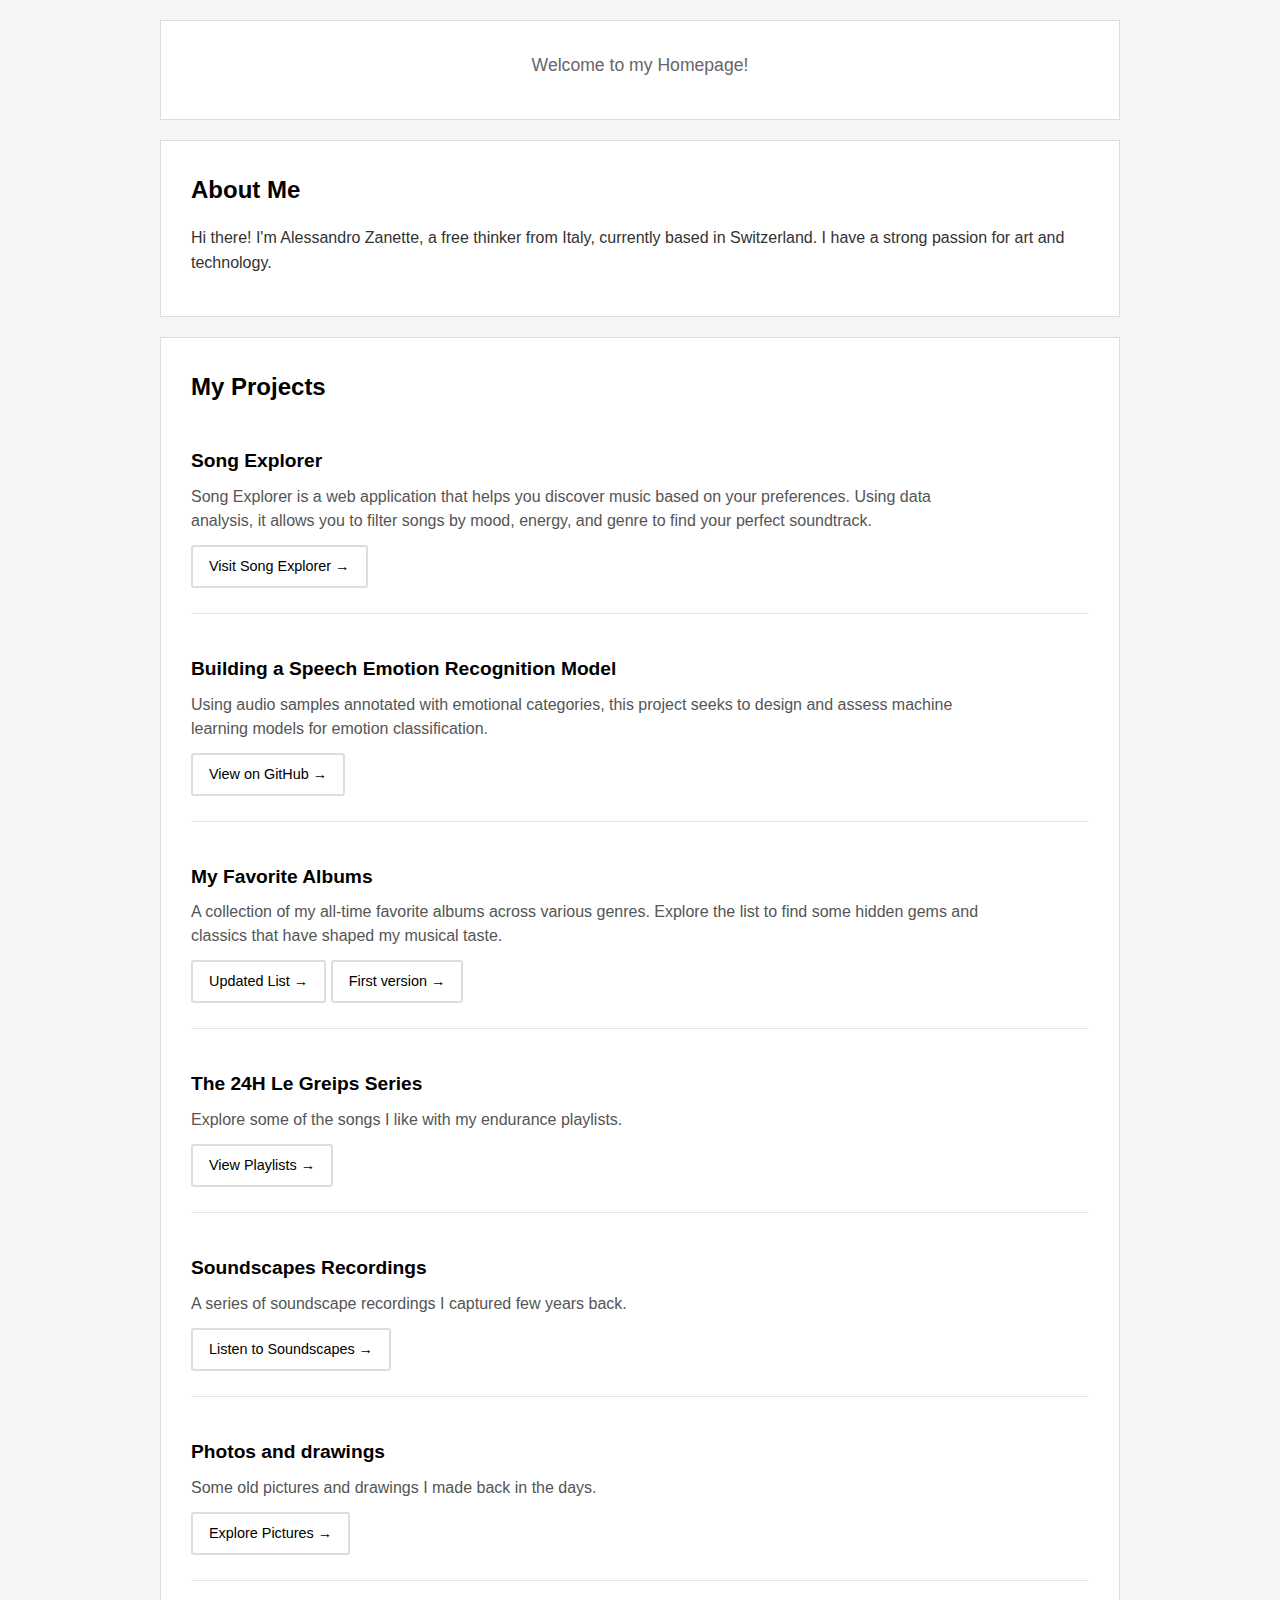
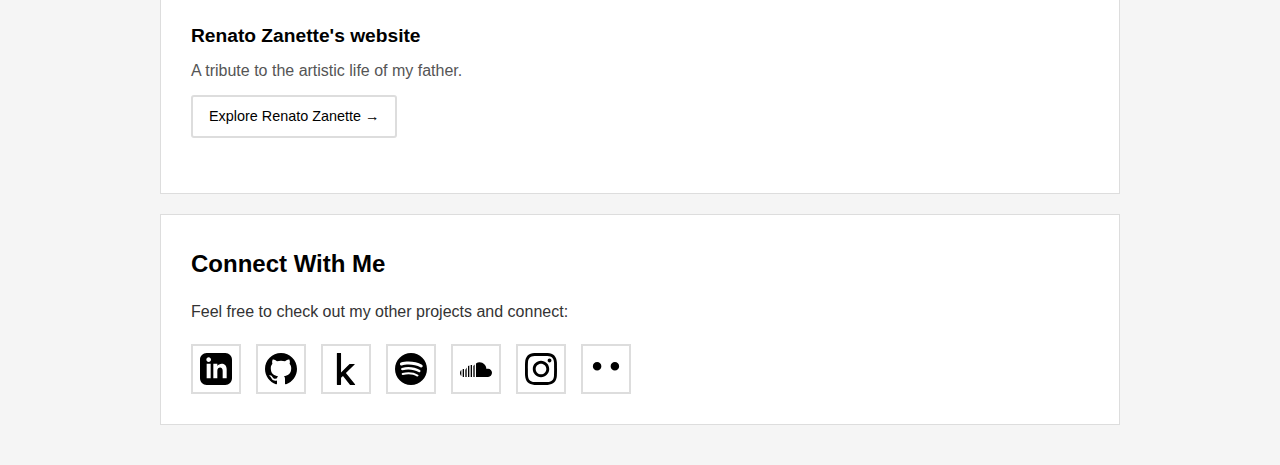
<file: index.html>
<!DOCTYPE html>
<html lang="en">
<head>
    <meta charset="UTF-8">
    <meta name="viewport" content="width=device-width, initial-scale=1.0">
    <title>Alessandro Zanette - Homepage</title>
    <link rel="stylesheet" href="style.css">
</head>
<body>
    <div class="container">
        <header>
            <nav>
                <p>Welcome to my Homepage!</p>
            </nav>
        </header>

        <div class="section" id="intro-section">
            <h3>About Me</h3>
            <p>
                Hi there! I'm Alessandro Zanette, a free thinker from Italy, currently based in Switzerland. 
                I have a strong passion for art and technology.
            </p>
        </div>

        <div class="section" id="project-overview">
            <h3>My Projects</h3>

            <div class="project-item">
                <h4>Song Explorer</h4>
                <p>
                    Song Explorer is a web application that helps you discover music based on your preferences. 
                    Using data analysis, it allows you to filter songs by mood, energy, and genre to find your perfect soundtrack.
                </p>
                <a href="https://alessandrozanette.pythonanywhere.com/" target="_blank" class="project-link">Visit Song Explorer &rarr;</a>
            </div>

            <div class="project-item">
                <h4>Building a Speech Emotion Recognition Model</h4>
                <p>
                    Using audio samples annotated with emotional categories, this project seeks to design and assess machine learning models for emotion classification.
                </p>
                <a href="https://github.com/alessandrozanette/speech_emotion_recognition" target="_blank" class="project-link">View on GitHub &rarr;</a>
            </div>

            <div class="project-item">
                <h4>My Favorite Albums</h4>
                <p>
                    A collection of my all-time favorite albums across various genres. 
                    Explore the list to find some hidden gems and classics that have shaped my musical taste.
                </p>
                <a href="albums.html" class="project-link">Updated List &rarr;</a>
                <a href="https://yy7u4g-alessandro-zanette.shinyapps.io/MyFavoriteAlbums/" target="_blank" class="project-link">First version &rarr;</a>
            </div>

            <div class="project-item">
                <h4>The 24H Le Greips Series</h4>
                <p>
                    Explore some of the songs I like with my endurance playlists.
                </p>
                <a href="playlists.html" class="project-link">View Playlists &rarr;</a>
            </div>
                
            <div class="project-item">
                <h4>Soundscapes Recordings</h4>
                <p>
                    A series of soundscape recordings I captured few years back.
                </p>
                <a href="soundscapes.html" class="project-link">Listen to Soundscapes &rarr;</a>
            </div>

            <div class="project-item">
                <h4>Photos and drawings</h4>
                <p>
                    Some old pictures and drawings I made back in the days.
                </p>
                <a href="https://www.flickr.com/photos/alessandrozanette/" target="_blank" class="project-link">Explore Pictures &rarr;</a>
            </div>

            <div class="project-item">
                <h4>Renato Zanette's website</h4>
                <p>
                    A tribute to the artistic life of my father.
                </p>
                <a href="https://www.zanetterenato.it/" target="_blank" class="project-link">Explore Renato Zanette &rarr;</a>
            </div>
        </div>

        <div class="section" id="personal-links">
                    <h3>Connect With Me</h3>
                    <p>Feel free to check out my other projects and connect:</p>
                    <div class="social-icons">
                        <a href="https://linkedin.com/in/alessandro-zanette" target="_blank" aria-label="LinkedIn">
                            <svg xmlns="http://www.w3.org/2000/svg" width="32" height="32" viewBox="0 0 24 24" fill="currentColor">
                                <path d="M19 0h-14c-2.761 0-5 2.239-5 5v14c0 2.761 2.239 5 5 5h14c2.762 0 5-2.239 5-5v-14c0-2.761-2.238-5-5-5zm-11 19h-3v-11h3v11zm-1.5-12.268c-.966 0-1.75-.79-1.75-1.764s.784-1.764 1.75-1.764 1.75.79 1.75 1.764-.783 1.764-1.75 1.764zm13.5 12.268h-3v-5.604c0-3.368-4-3.113-4 0v5.604h-3v-11h3v1.765c1.396-2.586 7-2.777 7 2.476v6.759z"/>
                            </svg>
                        </a>
                        <a href="https://github.com/alessandrozanette" target="_blank" aria-label="GitHub">
                            <svg xmlns="http://www.w3.org/2000/svg" width="32" height="32" viewBox="0 0 24 24" fill="currentColor">
                                <path d="M12 0c-6.626 0-12 5.373-12 12 0 5.302 3.438 9.8 8.207 11.387.599.111.793-.261.793-.577v-2.234c-3.338.726-4.033-1.416-4.033-1.416-.546-1.387-1.333-1.756-1.333-1.756-1.089-.745.083-.729.083-.729 1.205.084 1.839 1.237 1.839 1.237 1.07 1.834 2.807 1.304 3.492.997.107-.775.418-1.305.762-1.604-2.665-.305-5.467-1.334-5.467-5.931 0-1.311.469-2.381 1.236-3.221-.124-.303-.535-1.524.117-3.176 0 0 1.008-.322 3.301 1.23.957-.266 1.983-.399 3.003-.404 1.02.005 2.047.138 3.006.404 2.291-1.552 3.297-1.23 3.297-1.23.653 1.653.242 2.874.118 3.176.77.84 1.235 1.911 1.235 3.221 0 4.609-2.807 5.624-5.479 5.921.43.372.823 1.102.823 2.222v3.293c0 .319.192.694.801.576 4.765-1.589 8.199-6.086 8.199-11.386 0-6.627-5.373-12-12-12z"/>
                            </svg>
                        </a>
                        <a href="https://www.kaggle.com/alessandrozanette" target="_blank" aria-label="Kaggle">
                            <svg xmlns="http://www.w3.org/2000/svg" width="32" height="32" viewBox="0 0 24 24" fill="currentColor">
                                <path d="M18.825 23.859c-.022.092-.117.141-.281.141h-3.139c-.187 0-.351-.082-.492-.248l-5.178-6.589-1.448 1.374v5.111c0 .235-.117.352-.351.352H5.505c-.236 0-.354-.117-.354-.352V.353c0-.233.118-.353.354-.353h2.431c.234 0 .351.12.351.353v14.343l6.203-6.272c.165-.165.33-.246.495-.246h3.239c.144 0 .236.06.285.18.046.149.034.255-.036.315l-6.555 6.344 6.836 8.507c.095.104.117.208.07.358"/>
                            </svg>
                        </a>
                        <a href="https://open.spotify.com/user/31eer4okje22knh323yh3wtxykbu?si=23ba50b39b304688" target="_blank" aria-label="Spotify">
                            <svg xmlns="http://www.w3.org/2000/svg" width="32" height="32" viewBox="0 0 24 24" fill="currentColor">
                                <path d="M12 0C5.4 0 0 5.4 0 12s5.4 12 12 12 12-5.4 12-12S18.66 0 12 0zm5.521 17.34c-.24.359-.66.48-1.021.24-2.82-1.74-6.36-2.101-10.561-1.141-.418.122-.779-.179-.899-.539-.12-.421.18-.78.54-.9 4.56-1.021 8.52-.6 11.64 1.32.42.18.479.659.301 1.02zm1.44-3.3c-.301.42-.841.6-1.262.3-3.239-1.98-8.159-2.58-11.939-1.38-.479.12-1.02-.12-1.14-.6-.12-.48.12-1.021.6-1.141C9.6 9.9 15 10.561 18.72 12.84c.361.181.54.78.241 1.2zm.12-3.36C15.24 8.4 8.82 8.16 5.16 9.301c-.6.179-1.2-.181-1.38-.721-.18-.601.18-1.2.72-1.381 4.26-1.26 11.28-1.02 15.721 1.621.539.3.719 1.02.419 1.56-.299.421-1.02.599-1.559.3z"/>
                            </svg>
                        </a>
                        <a href="https://soundcloud.com/alessandrozanette" target="_blank" aria-label="SoundCloud">
                            <svg xmlns="http://www.w3.org/2000/svg" width="32" height="32" viewBox="0 0 24 24" fill="currentColor">
                                <path d="M7 17.939h-1v-8.068c.308-.231.639-.429 1-.566v8.634zm3 0h1v-9.224c-.229.265-.443.548-.621.857l-.379-.184v8.551zm-2 0h1v-8.848c-.508-.079-.623-.05-1-.01v8.858zm-4 0h1v-7.02c-.312.458-.555.971-.692 1.535l-.308-.182v5.667zm-3-5.25c-.606.547-1 1.354-1 2.268 0 .914.394 1.721 1 2.268v-4.536zm18.879-.671c-.204-2.837-2.404-5.079-5.117-5.079-1.022 0-1.964.328-2.762.877v10.123h9.089c1.607 0 2.911-1.393 2.911-3.106 0-2.233-2.168-3.772-4.121-2.815zm-16.879-.027c-.302-.024-.526-.03-1 .122v5.689c.446.143.636.138 1 .138v-5.949z"/>
                            </svg>
                        </a>
                        <a href="https://www.instagram.com/patchwork666/" target="_blank" aria-label="Instagram">
                            <svg xmlns="http://www.w3.org/2000/svg" width="32" height="32" viewBox="0 0 24 24" fill="currentColor">
                                <path d="M12 2.163c3.204 0 3.584.012 4.85.07 3.252.148 4.771 1.691 4.919 4.919.058 1.265.069 1.645.069 4.849 0 3.205-.012 3.584-.069 4.849-.149 3.225-1.664 4.771-4.919 4.919-1.266.058-1.644.07-4.85.07-3.204 0-3.584-.012-4.849-.07-3.26-.149-4.771-1.699-4.919-4.92-.058-1.265-.07-1.644-.07-4.849 0-3.204.013-3.583.07-4.849.149-3.227 1.664-4.771 4.919-4.919 1.266-.057 1.645-.069 4.849-.069zm0-2.163c-3.259 0-3.667.014-4.947.072-4.358.2-6.78 2.618-6.98 6.98-.059 1.281-.073 1.689-.073 4.948 0 3.259.014 3.668.072 4.948.2 4.358 2.618 6.78 6.98 6.98 1.281.058 1.689.072 4.948.072 3.259 0 3.668-.014 4.948-.072 4.354-.2 6.782-2.618 6.979-6.98.059-1.28.073-1.689.073-4.948 0-3.259-.014-3.667-.072-4.947-.196-4.354-2.617-6.78-6.979-6.98-1.281-.059-1.69-.073-4.949-.073zm0 5.838c-3.403 0-6.162 2.759-6.162 6.162s2.759 6.163 6.162 6.163 6.162-2.759 6.162-6.163c0-3.403-2.759-6.162-6.162-6.162zm0 10.162c-2.209 0-4-1.79-4-4 0-2.209 1.791-4 4-4s4 1.791 4 4c0 2.21-1.791 4-4 4zm6.406-11.845c-.796 0-1.441.645-1.441 1.44s.645 1.44 1.441 1.44c.795 0 1.439-.645 1.439-1.44s-.644-1.44-1.439-1.44z"/>
                            </svg>
                        </a>
                        <a href="https://www.flickr.com/photos/alessandrozanette/" target="_blank" aria-label="Flickr">
                            <svg xmlns="http://www.w3.org/2000/svg" width="32" height="32" viewBox="0 0 24 24" fill="currentColor">
                                <path d="M5.334 6.666c-1.765 0-3.195 1.43-3.195 3.196s1.43 3.195 3.195 3.195 3.196-1.429 3.196-3.195-1.431-3.196-3.196-3.196zm13.332 0c-1.765 0-3.195 1.43-3.195 3.196s1.43 3.195 3.195 3.195 3.196-1.429 3.196-3.195-1.431-3.196-3.196-3.196z"/>
                            </svg>
                        </a>
                    </div>
                </div>
        </div>
</body>
</html>
</file>
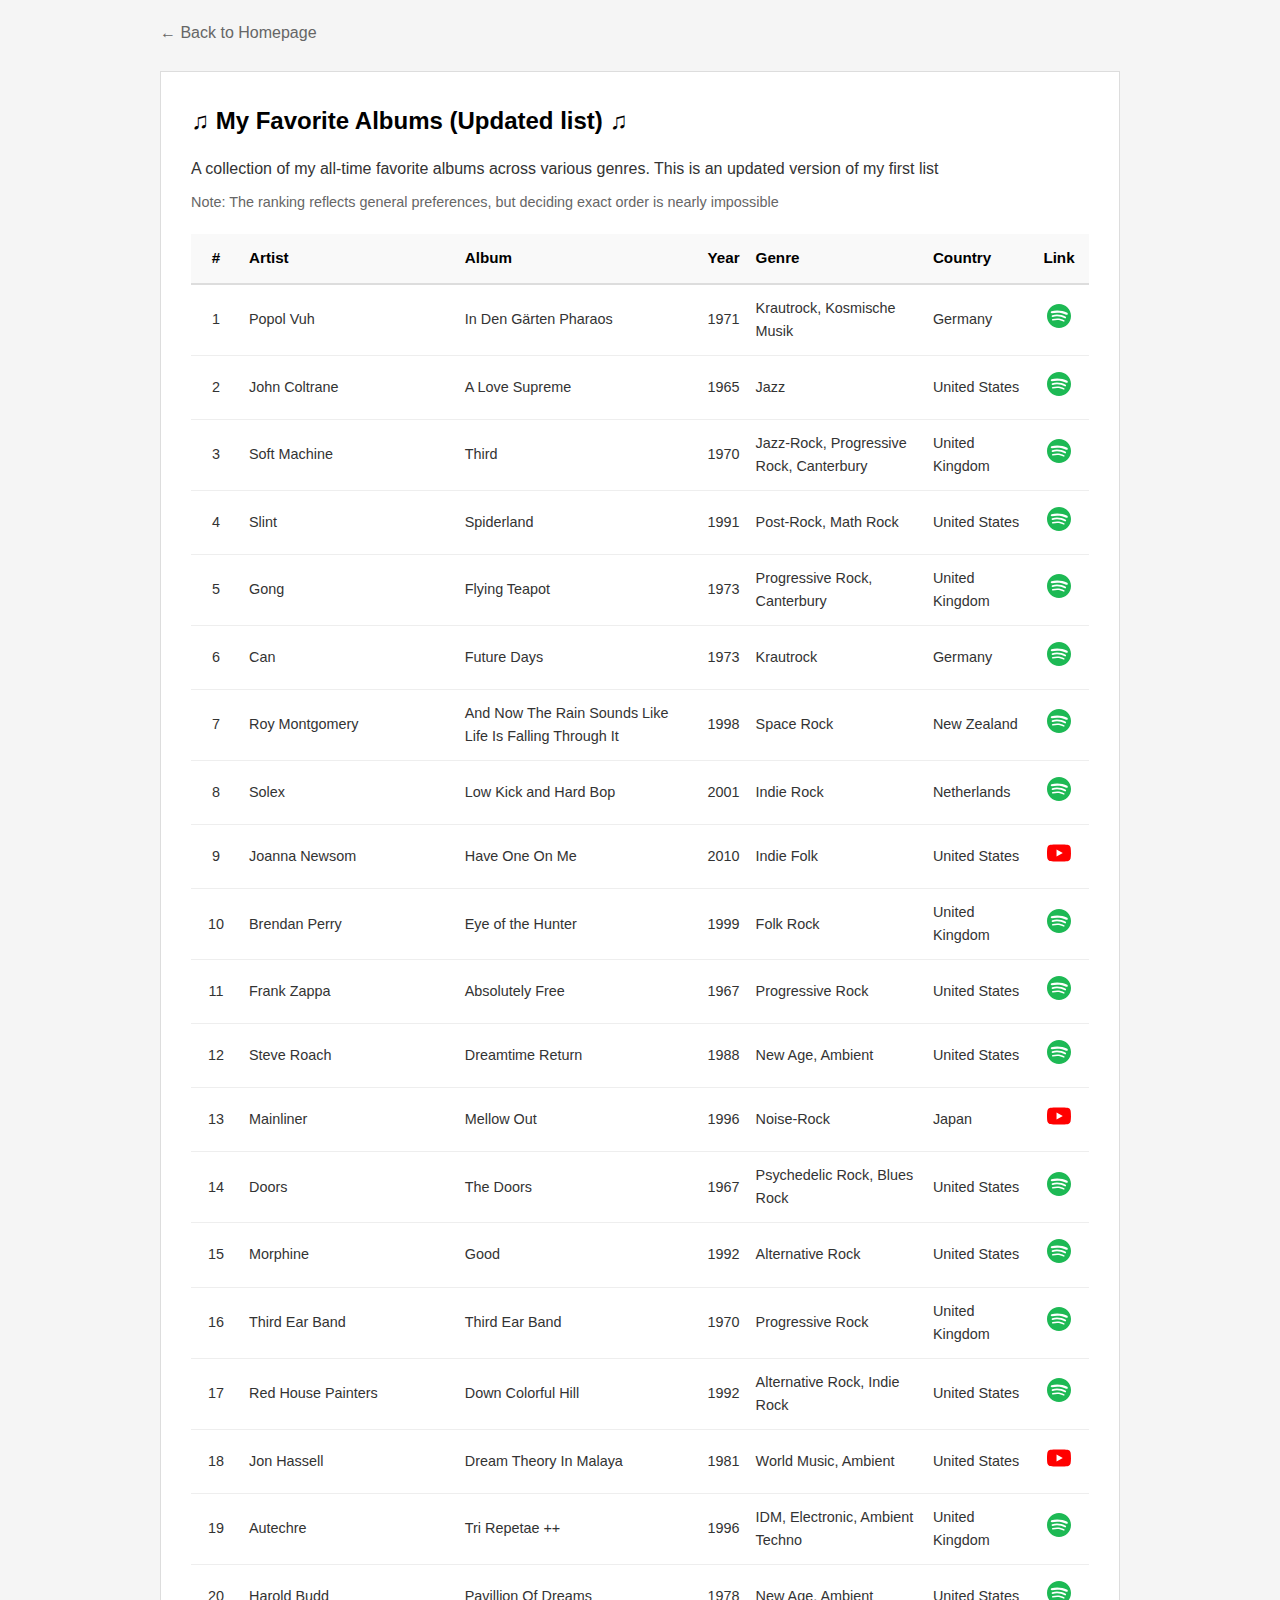
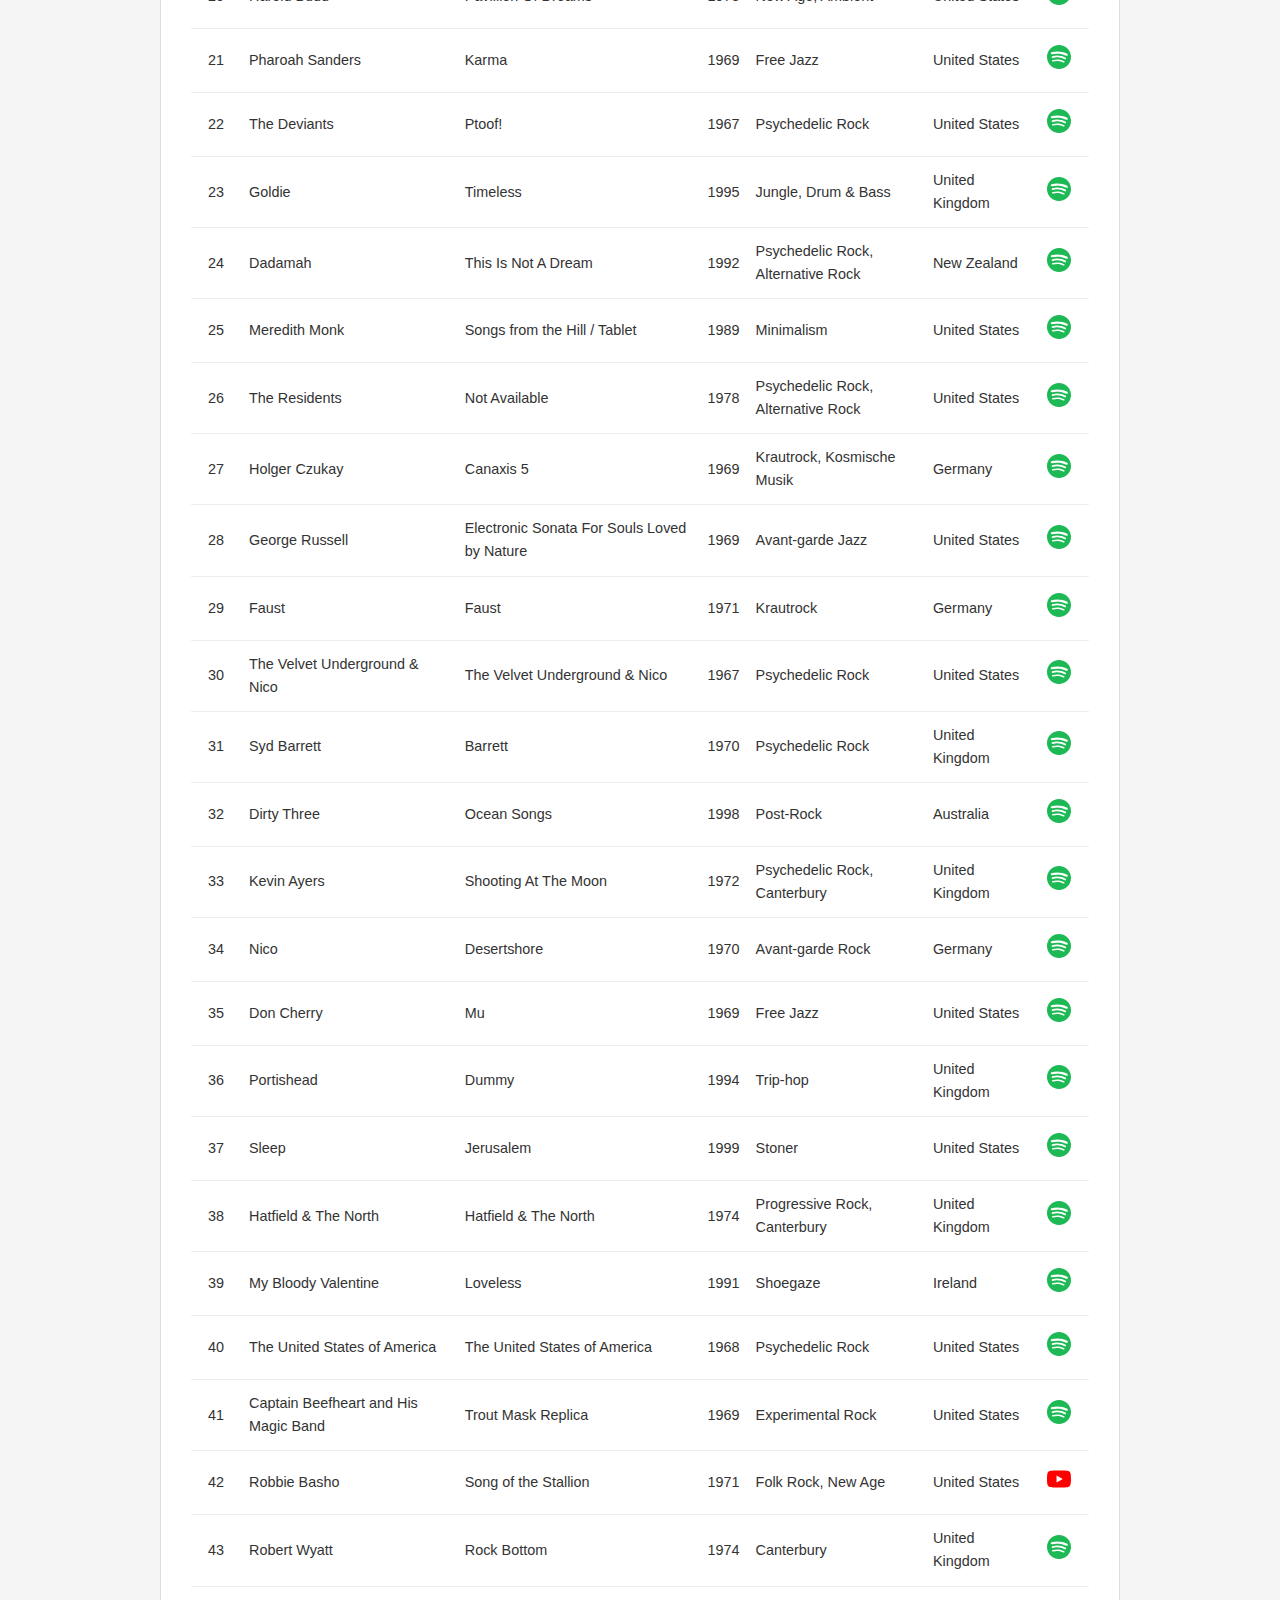
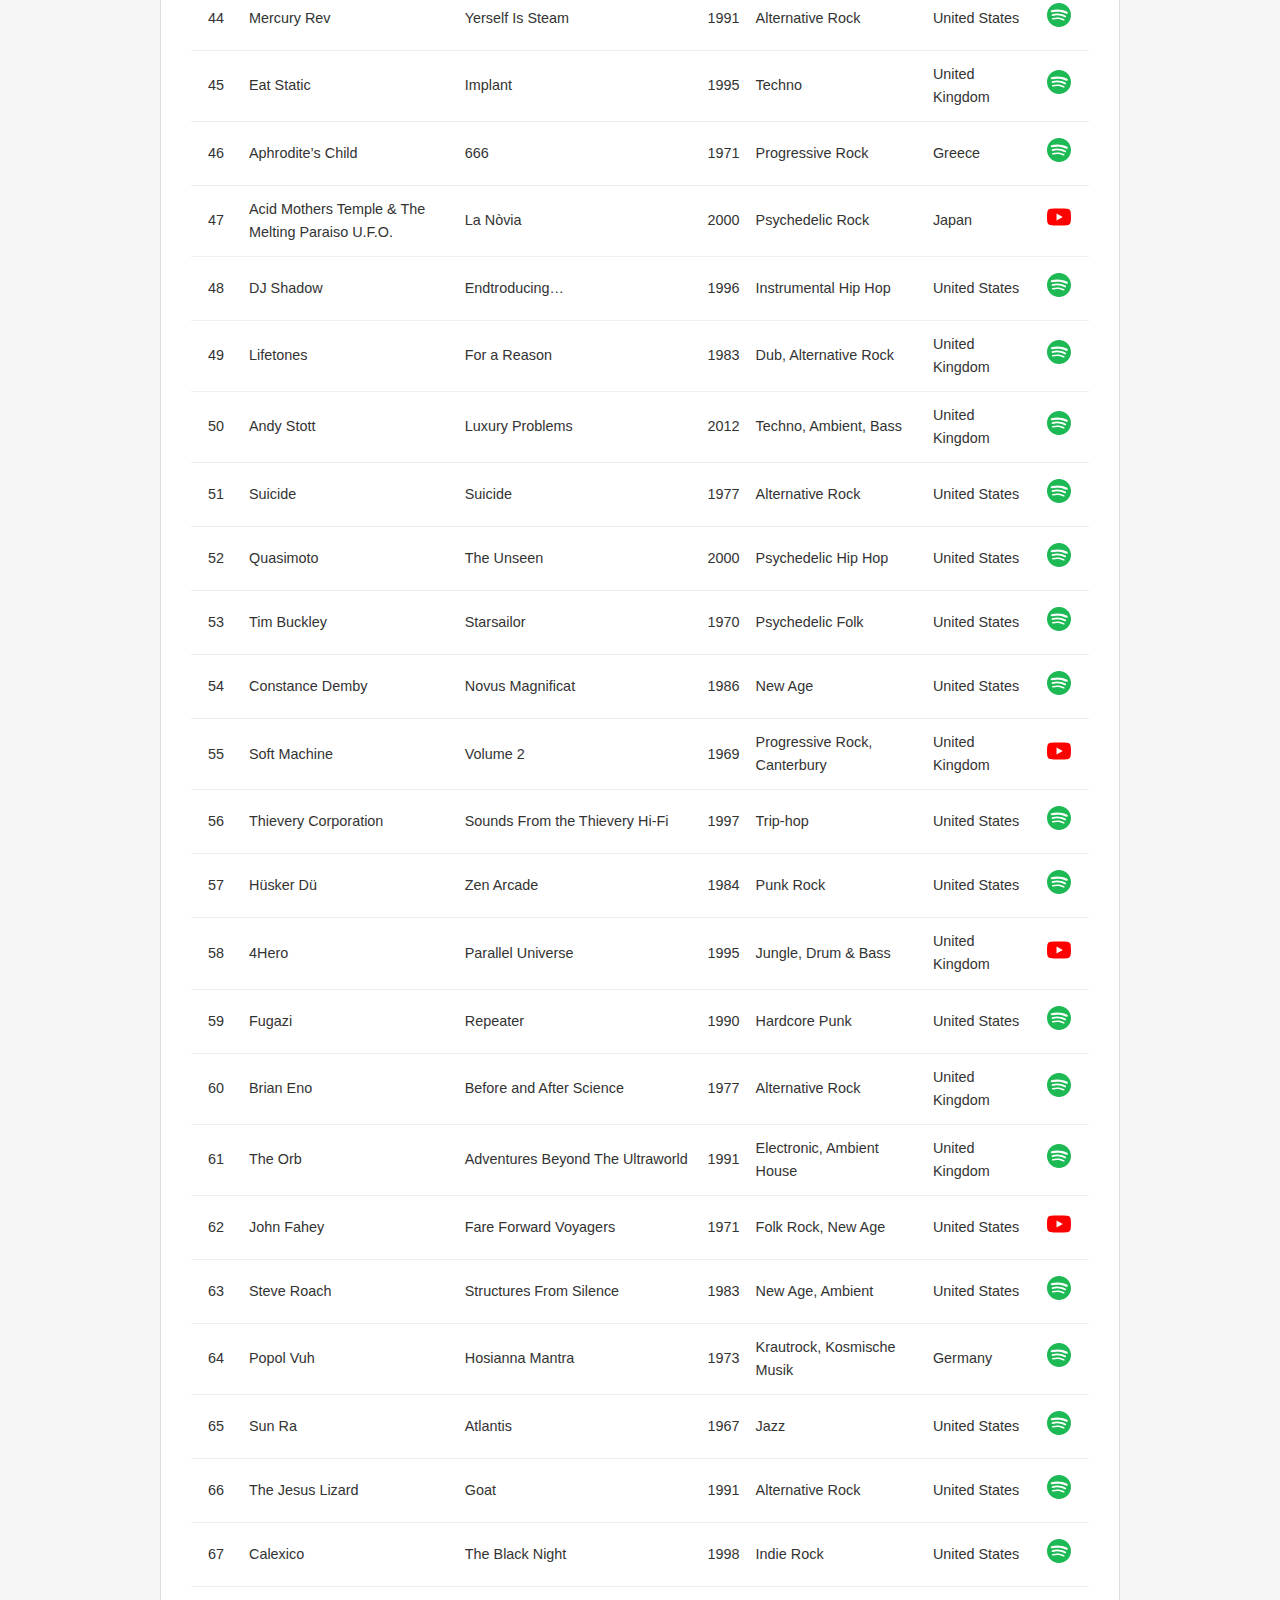
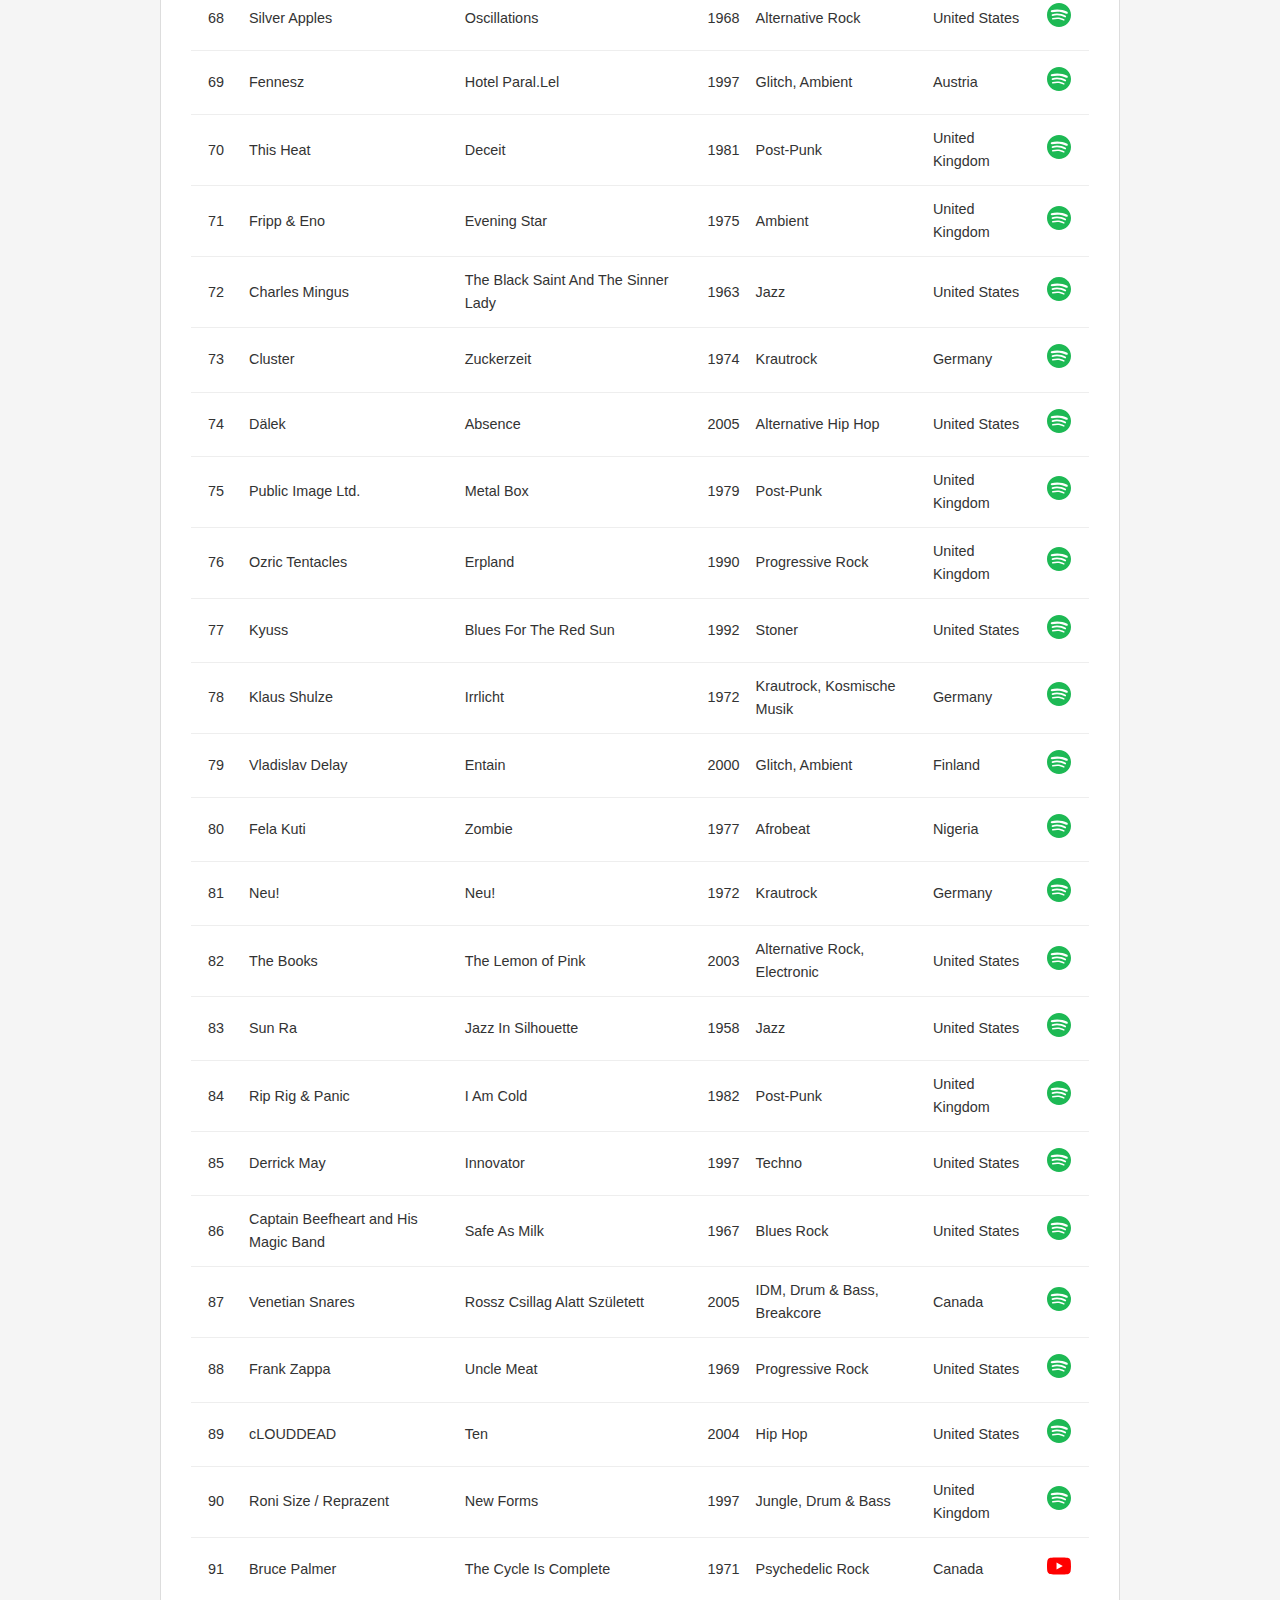
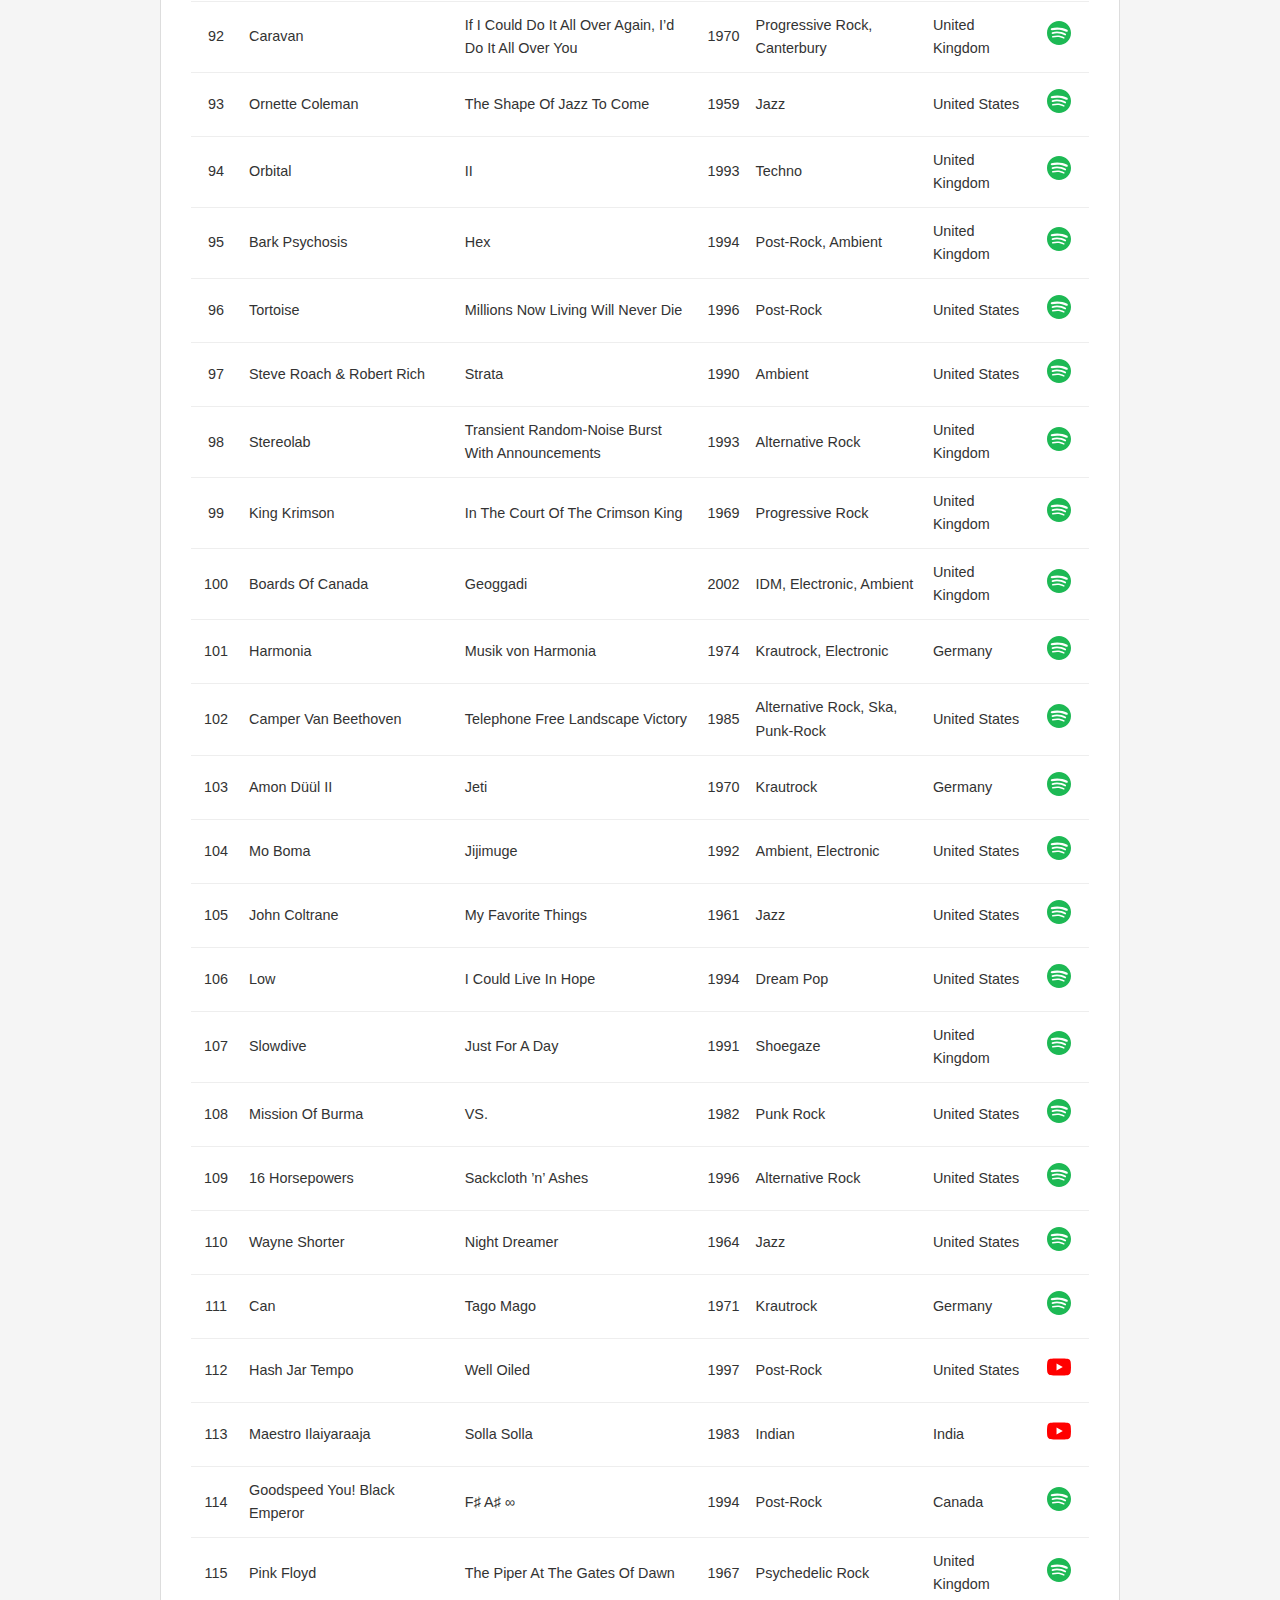
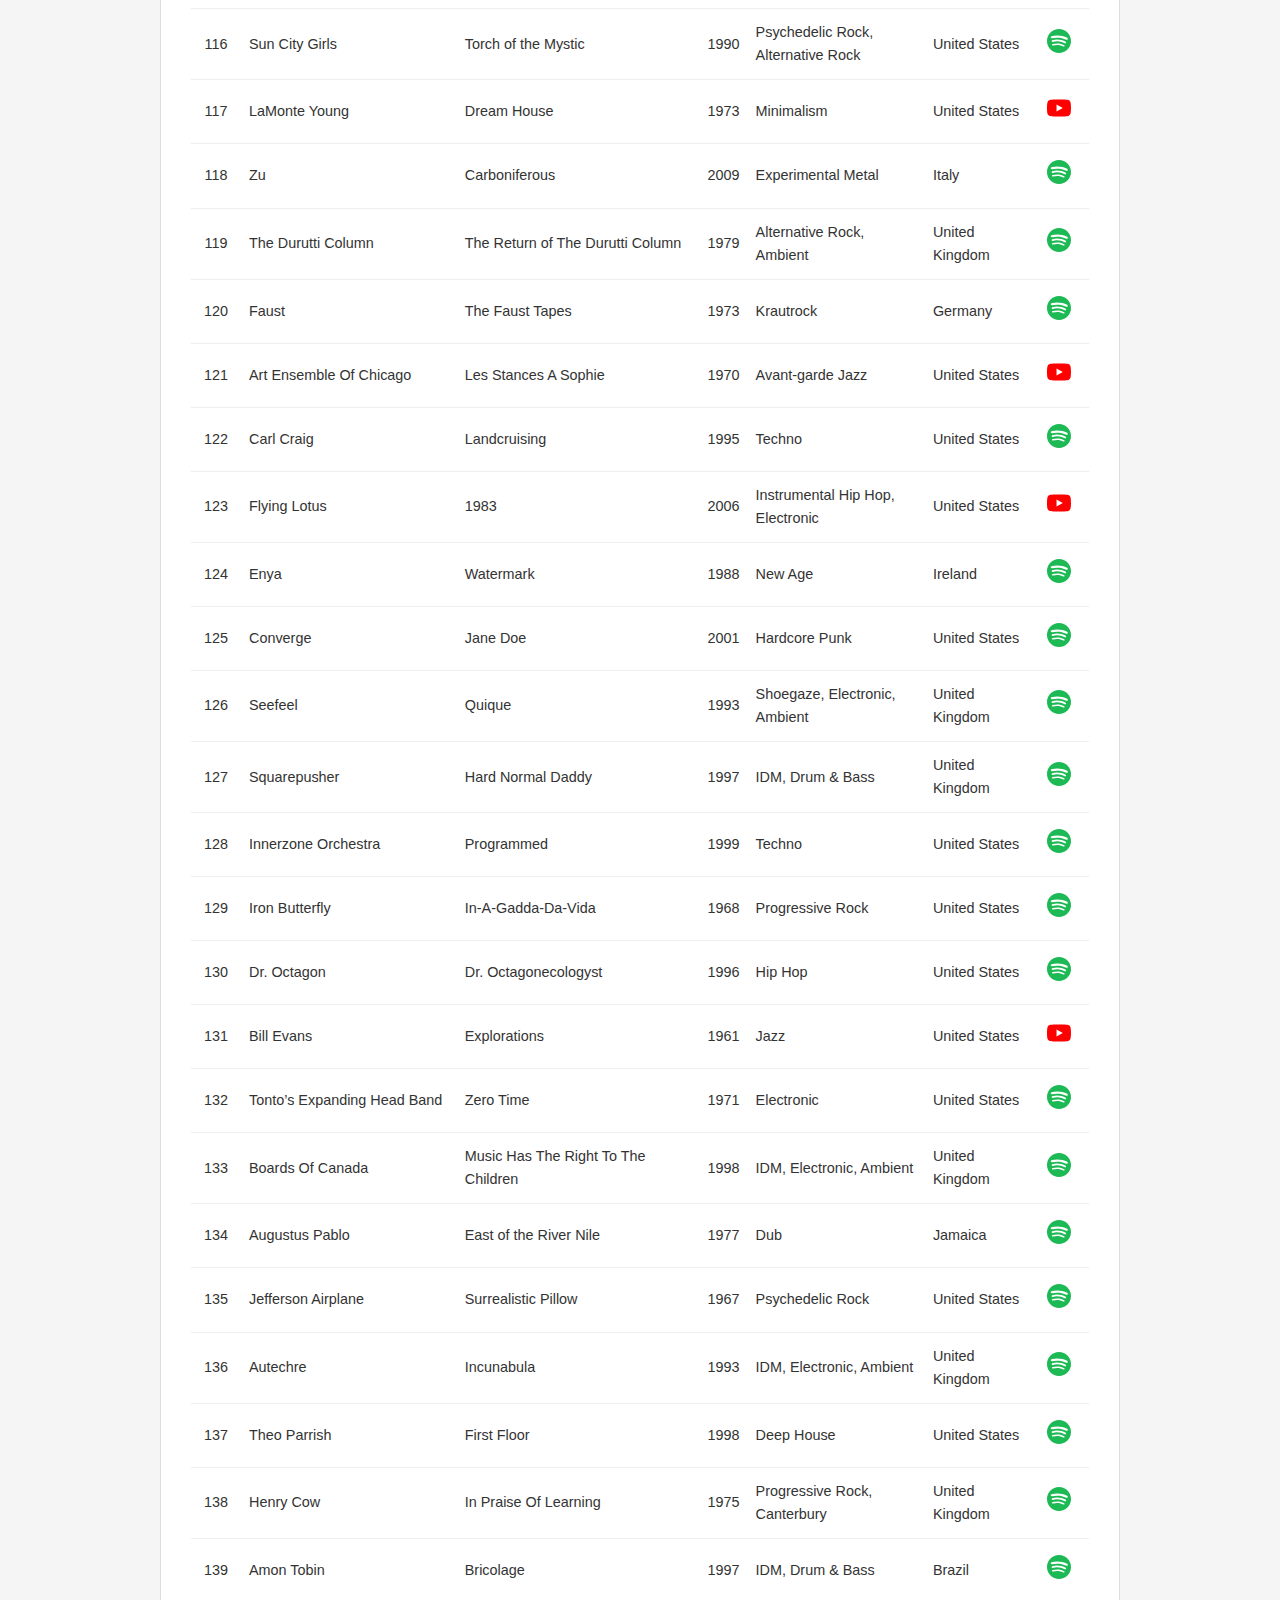
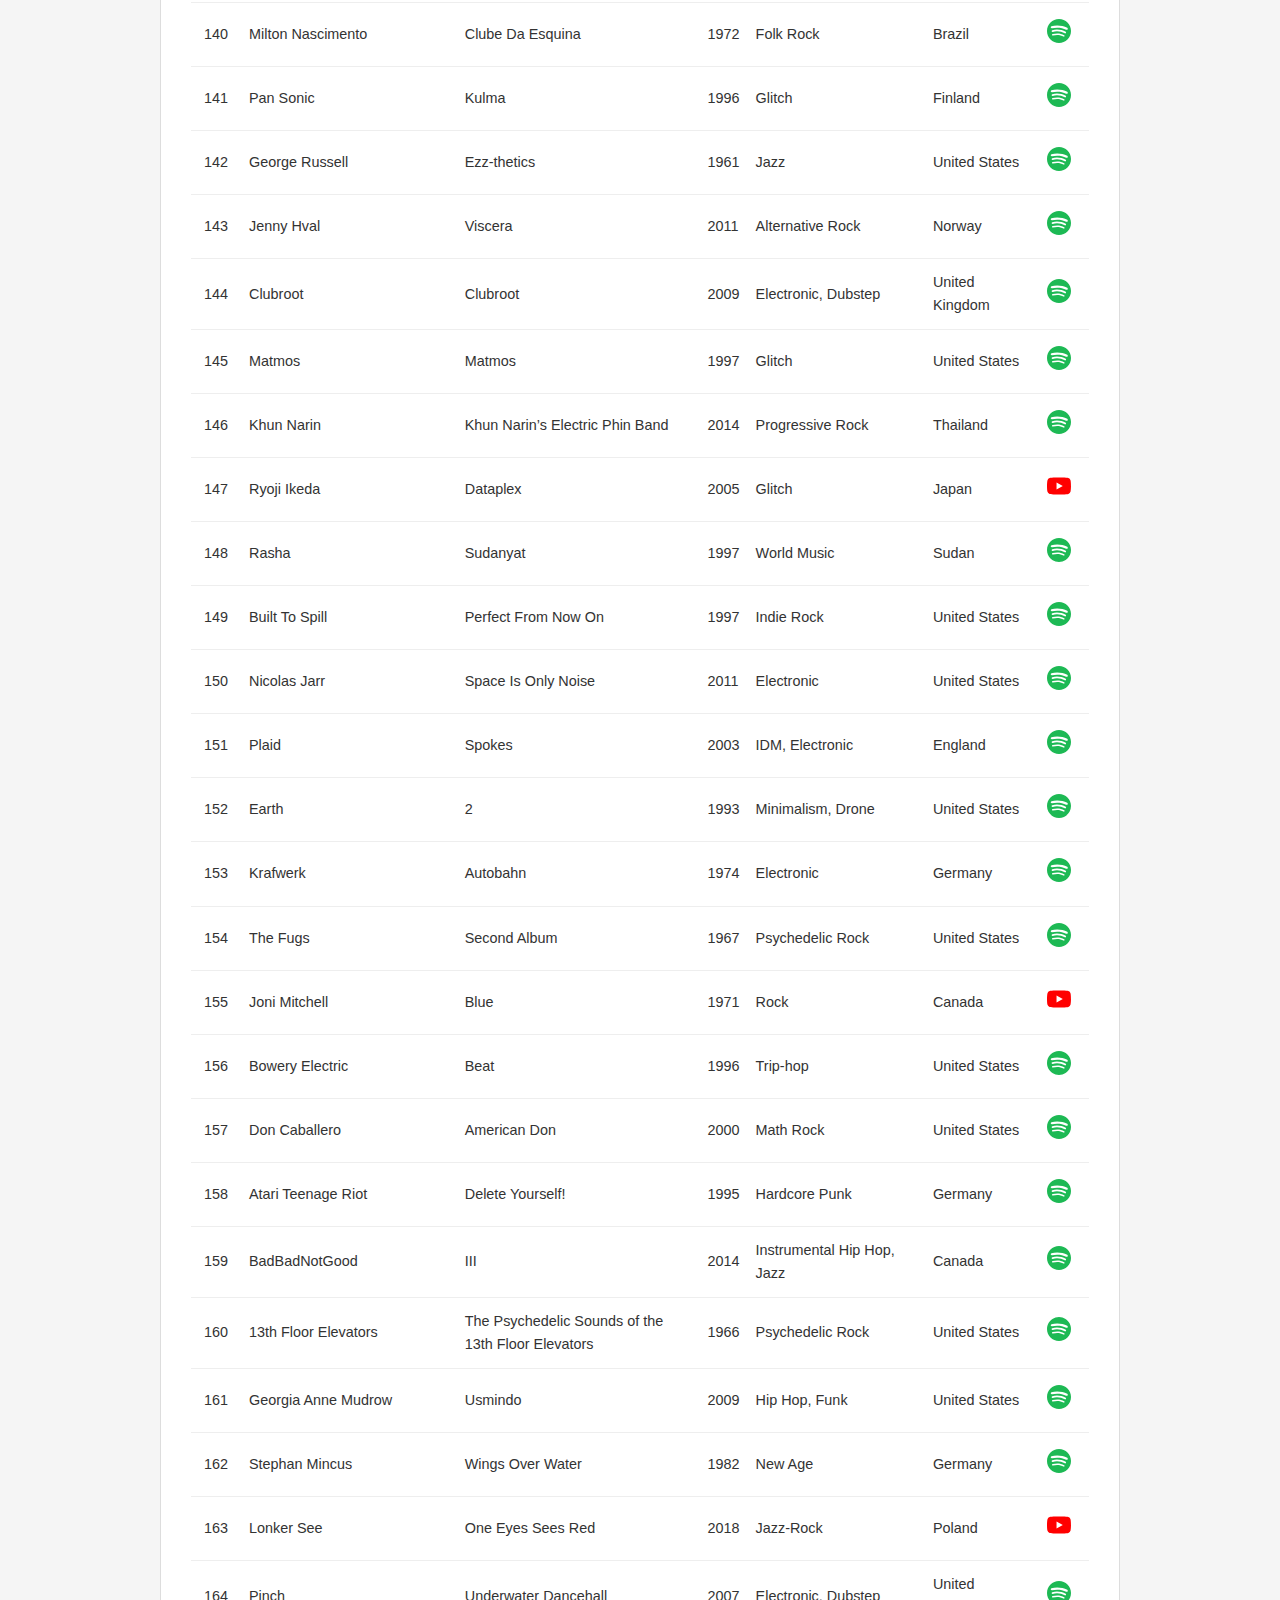
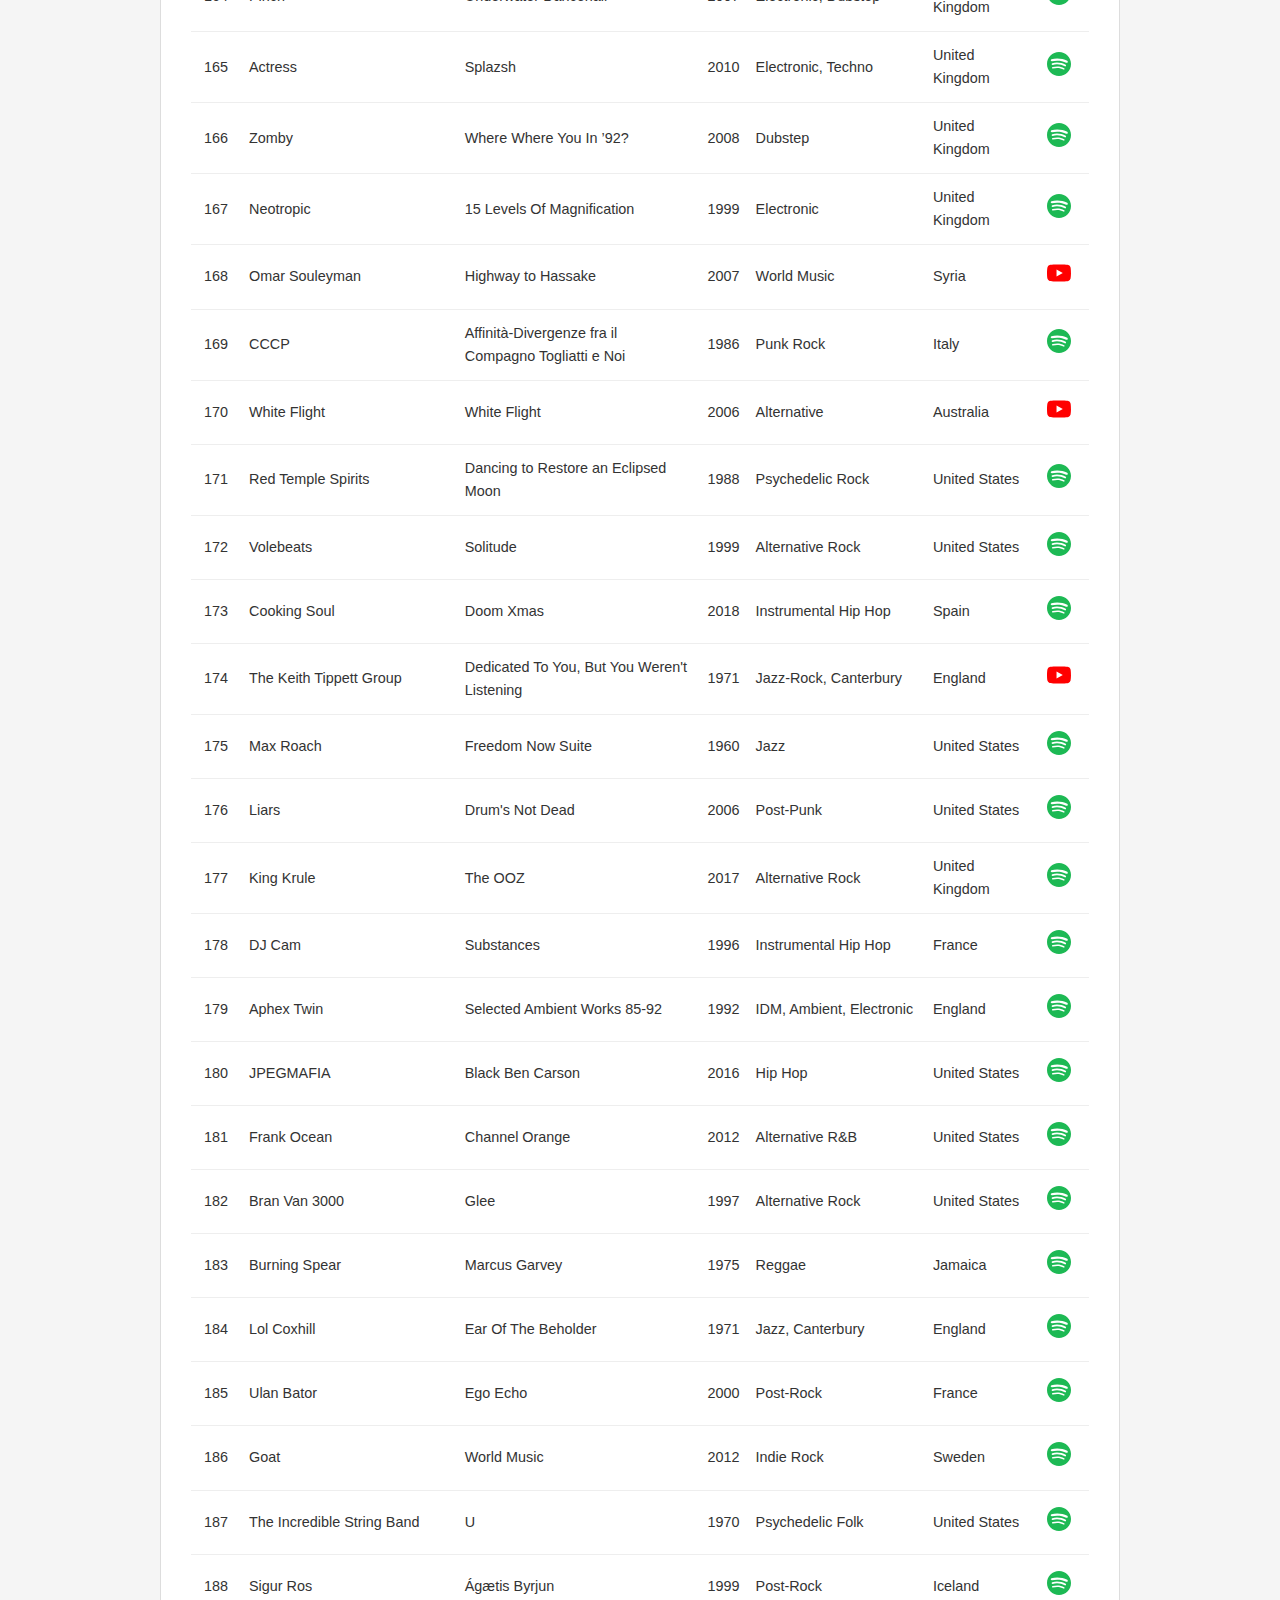
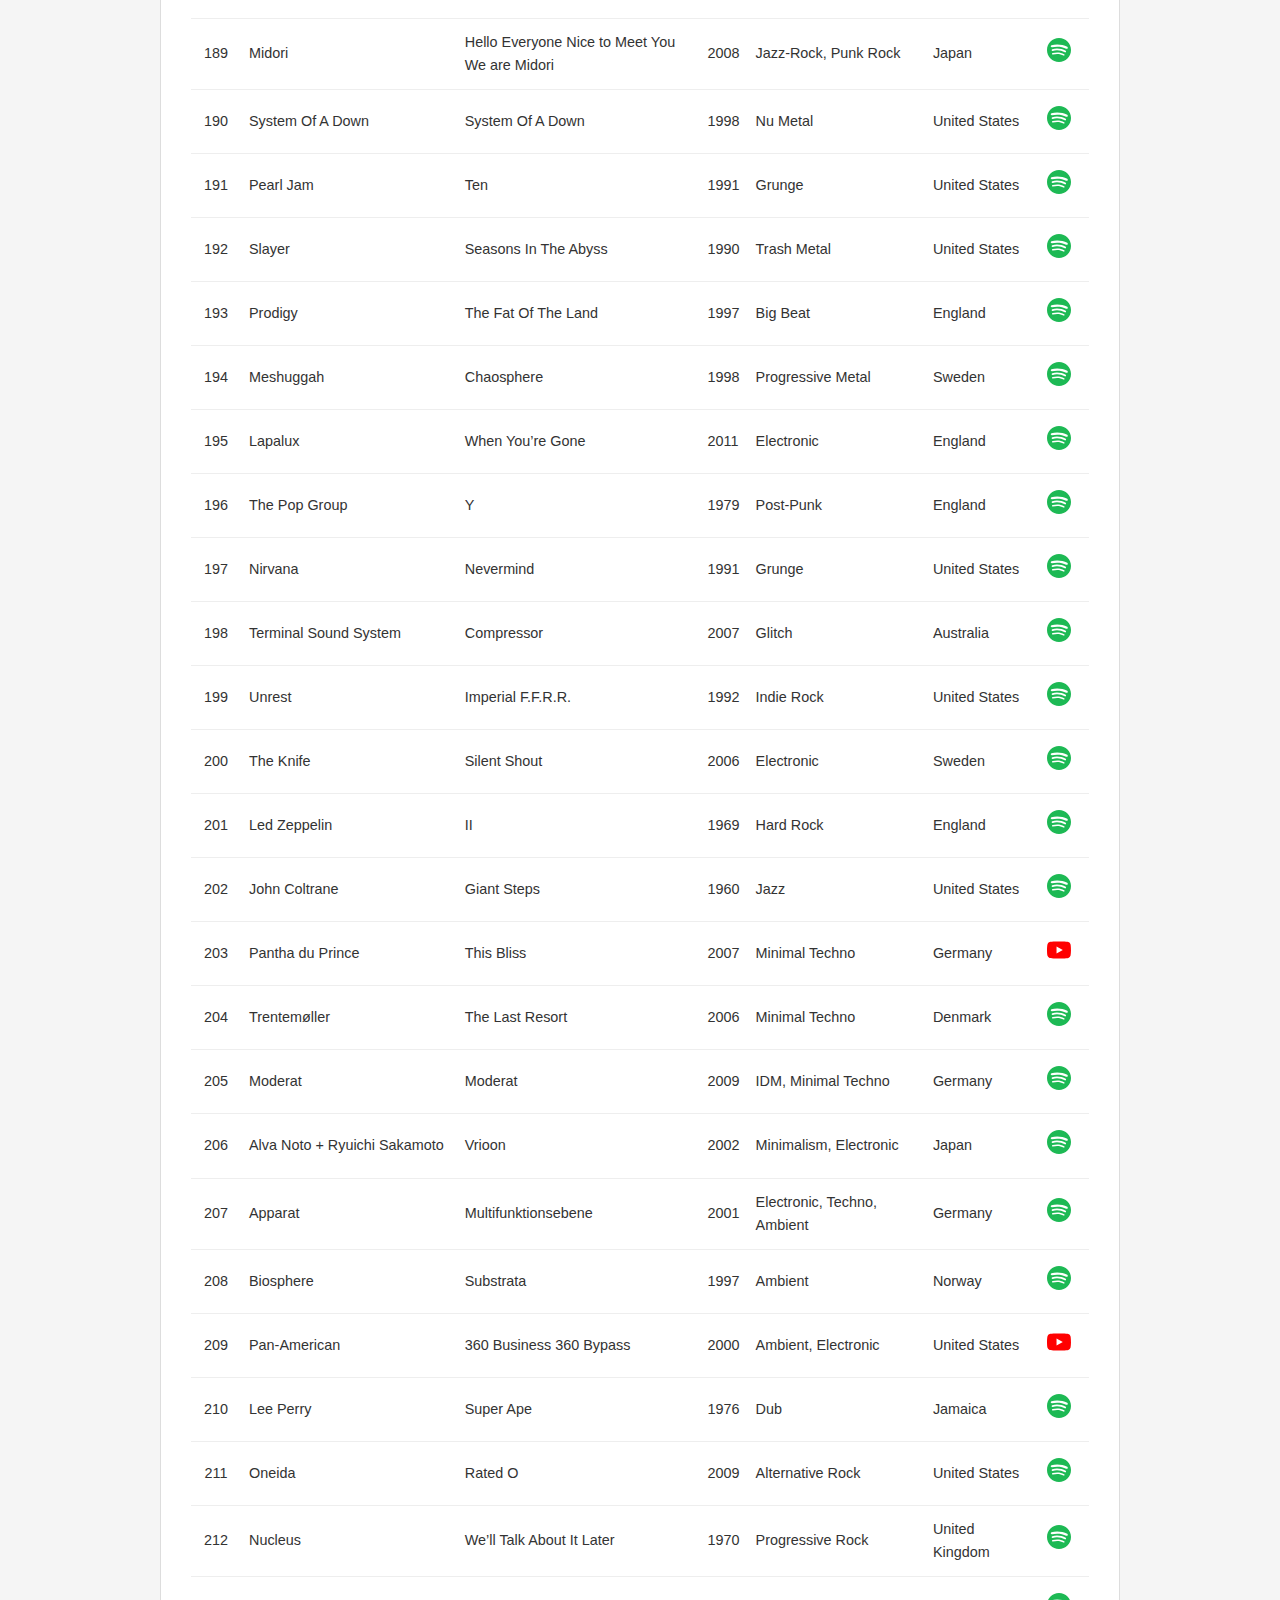
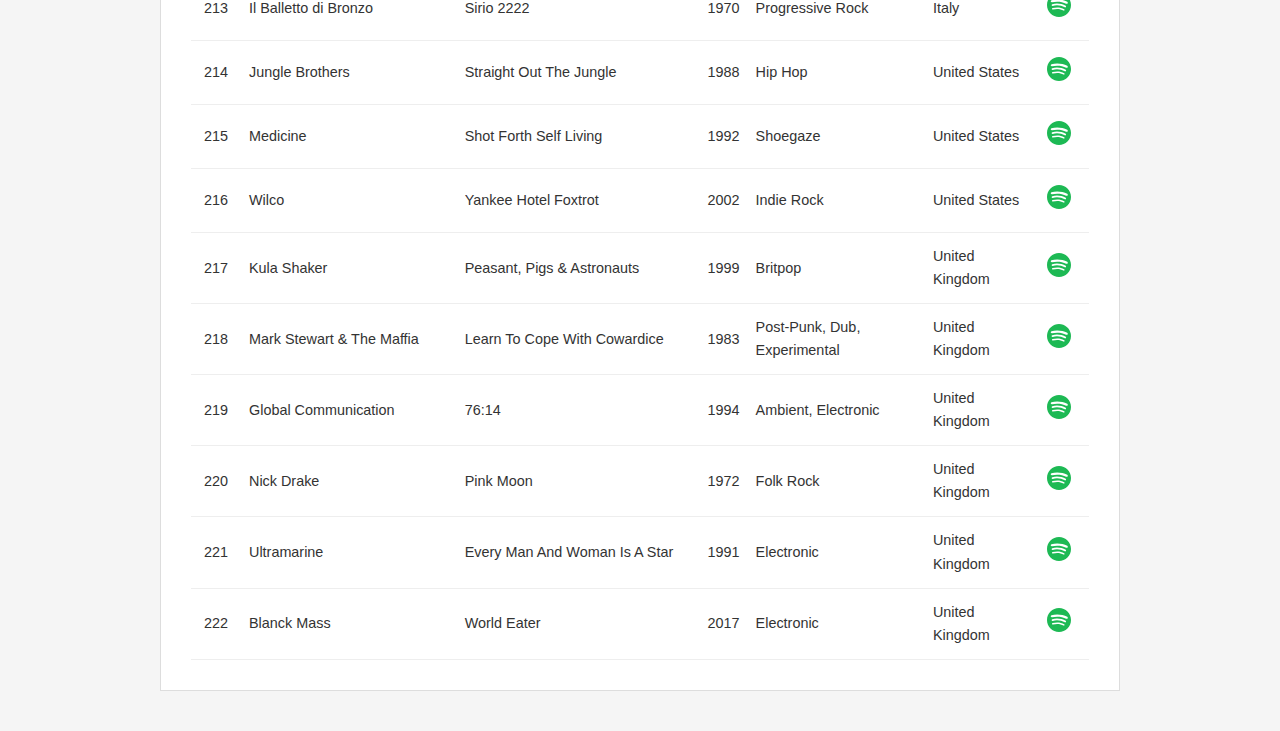
<file: albums.html>
<!DOCTYPE html>
<html lang="en">
<head>
    <meta charset="UTF-8">
    <meta name="viewport" content="width=device-width, initial-scale=1.0">
    <title>My Favorite Albums - Alessandro Zanette</title>
    <link rel="stylesheet" href="style.css">
    <style>
        .albums-table {
            width: 100%;
            border-collapse: collapse;
            margin-top: 20px;
        }

        .albums-table thead {
            background-color: #f9f9f9;
            border-bottom: 2px solid #ddd;
        }

        .albums-table th {
            padding: 12px 8px;
            text-align: left;
            font-weight: 600;
            color: #000;
            font-size: 0.95em;
        }

        .albums-table td {
            padding: 12px 8px;
            border-bottom: 1px solid #eee;
            color: #333;
            font-size: 0.9em;
        }

        .albums-table tbody tr:hover {
            background-color: #fafafa;
        }

        .albums-table th:first-child,
        .albums-table td:first-child {
            width: 50px;
            text-align: center;
        }

        .albums-table th:last-child,
        .albums-table td:last-child {
            width: 60px;
            text-align: center;
        }

        .platform-link {
            display: inline-block;
            padding: 4px;
            transition: opacity 0.2s ease;
        }

        .platform-link:hover {
            opacity: 0.7;
        }

        .platform-link svg {
            width: 24px;
            height: 24px;
            display: block;
        }

        .spotify-icon {
            fill: #1DB954;
        }

        .youtube-icon {
            fill: #FF0000;
        }

        @media (max-width: 768px) {
            .albums-table {
                font-size: 0.85em;
            }

            .albums-table th,
            .albums-table td {
                padding: 8px 4px;
            }

            .albums-table th:nth-child(5),
            .albums-table td:nth-child(5) {
                display: none;
            }

            .albums-table th:nth-child(6),
            .albums-table td:nth-child(6) {
                display: none;
            }
        }
    </style>
</head>
<body>
    <div class="container">
        <nav>
            <a href="index.html">&larr; Back to Homepage</a>
        </nav>
        <br>
        
        <div class="section">
            <h3>♫ My Favorite Albums (Updated list) ♫</h3>
            <p>A collection of my all-time favorite albums across various genres. This is an updated version of my first list</p>
            <p style="margin-top: 10px; color: #666; font-size: 0.9em;">Note: The ranking reflects general preferences, but deciding exact order is nearly impossible</p>
            
            <table class="albums-table">
                <thead>
                    <tr>
                        <th>#</th>
                        <th>Artist</th>
                        <th>Album</th>
                        <th>Year</th>
                        <th>Genre</th>
                        <th>Country</th>
                        <th>Link</th>
                    </tr>
                </thead>
                <tbody>
                    <tr>
                        <td>1</td>
                        <td>Popol Vuh</td>
                        <td>In Den Gärten Pharaos</td>
                        <td>1971</td>
                        <td>Krautrock, Kosmische Musik</td>
                        <td>Germany</td>
                        <td>
                            <a href="https://open.spotify.com/album/2E3UwmWtXG1HZ68ZU8robz?si=aTt4UxZwSSiWpfky7ozSBQ" target="_blank" class="platform-link" aria-label="Listen on Spotify">
                                <svg class="spotify-icon" xmlns="http://www.w3.org/2000/svg" viewBox="0 0 24 24">
                                    <path d="M12 0C5.4 0 0 5.4 0 12s5.4 12 12 12 12-5.4 12-12S18.66 0 12 0zm5.521 17.34c-.24.359-.66.48-1.021.24-2.82-1.74-6.36-2.101-10.561-1.141-.418.122-.779-.179-.899-.539-.12-.421.18-.78.54-.9 4.56-1.021 8.52-.6 11.64 1.32.42.18.479.659.301 1.02zm1.44-3.3c-.301.42-.841.6-1.262.3-3.239-1.98-8.159-2.58-11.939-1.38-.479.12-1.02-.12-1.14-.6-.12-.48.12-1.021.6-1.141C9.6 9.9 15 10.561 18.72 12.84c.361.181.54.78.241 1.2zm.12-3.36C15.24 8.4 8.82 8.16 5.16 9.301c-.6.179-1.2-.181-1.38-.721-.18-.601.18-1.2.72-1.381 4.26-1.26 11.28-1.02 15.721 1.621.539.3.719 1.02.419 1.56-.299.421-1.02.599-1.559.3z"/>
                                </svg>
                            </a>
                        </td>
                    </tr>
                    <tr>
                        <td>2</td>
                        <td>John Coltrane</td>
                        <td>A Love Supreme</td>
                        <td>1965</td>
                        <td>Jazz</td>
                        <td>United States</td>
                        <td>
                            <a href="https://open.spotify.com/album/7Eoz7hJvaX1eFkbpQxC5PA?si=JqhhWVBeQE-MGluHc7rdLA" target="_blank" class="platform-link" aria-label="Listen on Spotify">
                                <svg class="spotify-icon" xmlns="http://www.w3.org/2000/svg" viewBox="0 0 24 24">
                                    <path d="M12 0C5.4 0 0 5.4 0 12s5.4 12 12 12 12-5.4 12-12S18.66 0 12 0zm5.521 17.34c-.24.359-.66.48-1.021.24-2.82-1.74-6.36-2.101-10.561-1.141-.418.122-.779-.179-.899-.539-.12-.421.18-.78.54-.9 4.56-1.021 8.52-.6 11.64 1.32.42.18.479.659.301 1.02zm1.44-3.3c-.301.42-.841.6-1.262.3-3.239-1.98-8.159-2.58-11.939-1.38-.479.12-1.02-.12-1.14-.6-.12-.48.12-1.021.6-1.141C9.6 9.9 15 10.561 18.72 12.84c.361.181.54.78.241 1.2zm.12-3.36C15.24 8.4 8.82 8.16 5.16 9.301c-.6.179-1.2-.181-1.38-.721-.18-.601.18-1.2.72-1.381 4.26-1.26 11.28-1.02 15.721 1.621.539.3.719 1.02.419 1.56-.299.421-1.02.599-1.559.3z"/>
                                </svg>
                            </a>
                        </td>
                    </tr>
                    <tr>
                        <td>3</td>
                        <td>Soft Machine</td>
                        <td>Third</td>
                        <td>1970</td>
                        <td>Jazz-Rock, Progressive Rock, Canterbury</td>
                        <td>United Kingdom</td>
                        <td>
                            <a href="https://open.spotify.com/album/111J9nxmdhyHSLNHeAL1jO?si=lJoSYnlGQK-4KoBKb4EIYA" target="_blank" class="platform-link" aria-label="Listen on Spotify">
                                <svg class="spotify-icon" xmlns="http://www.w3.org/2000/svg" viewBox="0 0 24 24">
                                    <path d="M12 0C5.4 0 0 5.4 0 12s5.4 12 12 12 12-5.4 12-12S18.66 0 12 0zm5.521 17.34c-.24.359-.66.48-1.021.24-2.82-1.74-6.36-2.101-10.561-1.141-.418.122-.779-.179-.899-.539-.12-.421.18-.78.54-.9 4.56-1.021 8.52-.6 11.64 1.32.42.18.479.659.301 1.02zm1.44-3.3c-.301.42-.841.6-1.262.3-3.239-1.98-8.159-2.58-11.939-1.38-.479.12-1.02-.12-1.14-.6-.12-.48.12-1.021.6-1.141C9.6 9.9 15 10.561 18.72 12.84c.361.181.54.78.241 1.2zm.12-3.36C15.24 8.4 8.82 8.16 5.16 9.301c-.6.179-1.2-.181-1.38-.721-.18-.601.18-1.2.72-1.381 4.26-1.26 11.28-1.02 15.721 1.621.539.3.719 1.02.419 1.56-.299.421-1.02.599-1.559.3z"/>
                                </svg>
                            </a>
                        </td>
                    </tr>
                    <tr>
                        <td>4</td>
                        <td>Slint</td>
                        <td>Spiderland</td>
                        <td>1991</td>
                        <td>Post-Rock, Math Rock</td>
                        <td>United States</td>
                        <td>
                            <a href="https://open.spotify.com/album/2NnkLRaeX33d1Mn8ZLgTo8?si=lQIBSKYiTMq0ajdUn5y3uQ" target="_blank" class="platform-link" aria-label="Listen on Spotify">
                                <svg class="spotify-icon" xmlns="http://www.w3.org/2000/svg" viewBox="0 0 24 24">
                                    <path d="M12 0C5.4 0 0 5.4 0 12s5.4 12 12 12 12-5.4 12-12S18.66 0 12 0zm5.521 17.34c-.24.359-.66.48-1.021.24-2.82-1.74-6.36-2.101-10.561-1.141-.418.122-.779-.179-.899-.539-.12-.421.18-.78.54-.9 4.56-1.021 8.52-.6 11.64 1.32.42.18.479.659.301 1.02zm1.44-3.3c-.301.42-.841.6-1.262.3-3.239-1.98-8.159-2.58-11.939-1.38-.479.12-1.02-.12-1.14-.6-.12-.48.12-1.021.6-1.141C9.6 9.9 15 10.561 18.72 12.84c.361.181.54.78.241 1.2zm.12-3.36C15.24 8.4 8.82 8.16 5.16 9.301c-.6.179-1.2-.181-1.38-.721-.18-.601.18-1.2.72-1.381 4.26-1.26 11.28-1.02 15.721 1.621.539.3.719 1.02.419 1.56-.299.421-1.02.599-1.559.3z"/>
                                </svg>
                            </a>
                        </td>
                    </tr>
                    <tr>
                        <td>5</td>
                        <td>Gong</td>
                        <td>Flying Teapot</td>
                        <td>1973</td>
                        <td>Progressive Rock, Canterbury</td>
                        <td>United Kingdom</td>
                        <td>
                            <a href="https://open.spotify.com/album/4oOLIzpYjdiutQOAIskWEV?si=42qpj3aiTBqQXVAjH8uRiQ" target="_blank" class="platform-link" aria-label="Listen on Spotify">
                                <svg class="spotify-icon" xmlns="http://www.w3.org/2000/svg" viewBox="0 0 24 24">
                                    <path d="M12 0C5.4 0 0 5.4 0 12s5.4 12 12 12 12-5.4 12-12S18.66 0 12 0zm5.521 17.34c-.24.359-.66.48-1.021.24-2.82-1.74-6.36-2.101-10.561-1.141-.418.122-.779-.179-.899-.539-.12-.421.18-.78.54-.9 4.56-1.021 8.52-.6 11.64 1.32.42.18.479.659.301 1.02zm1.44-3.3c-.301.42-.841.6-1.262.3-3.239-1.98-8.159-2.58-11.939-1.38-.479.12-1.02-.12-1.14-.6-.12-.48.12-1.021.6-1.141C9.6 9.9 15 10.561 18.72 12.84c.361.181.54.78.241 1.2zm.12-3.36C15.24 8.4 8.82 8.16 5.16 9.301c-.6.179-1.2-.181-1.38-.721-.18-.601.18-1.2.72-1.381 4.26-1.26 11.28-1.02 15.721 1.621.539.3.719 1.02.419 1.56-.299.421-1.02.599-1.559.3z"/>
                                </svg>
                            </a>
                        </td>
                    </tr>
                    <tr>
                        <td>6</td>
                        <td>Can</td>
                        <td>Future Days</td>
                        <td>1973</td>
                        <td>Krautrock</td>
                        <td>Germany</td>
                        <td>
                            <a href="https://open.spotify.com/album/75o5qK7yKZIGyPDa7bWOPn?si=qMVU_EUCR4edDjYrzCBo4g" target="_blank" class="platform-link" aria-label="Listen on Spotify">
                                <svg class="spotify-icon" xmlns="http://www.w3.org/2000/svg" viewBox="0 0 24 24">
                                    <path d="M12 0C5.4 0 0 5.4 0 12s5.4 12 12 12 12-5.4 12-12S18.66 0 12 0zm5.521 17.34c-.24.359-.66.48-1.021.24-2.82-1.74-6.36-2.101-10.561-1.141-.418.122-.779-.179-.899-.539-.12-.421.18-.78.54-.9 4.56-1.021 8.52-.6 11.64 1.32.42.18.479.659.301 1.02zm1.44-3.3c-.301.42-.841.6-1.262.3-3.239-1.98-8.159-2.58-11.939-1.38-.479.12-1.02-.12-1.14-.6-.12-.48.12-1.021.6-1.141C9.6 9.9 15 10.561 18.72 12.84c.361.181.54.78.241 1.2zm.12-3.36C15.24 8.4 8.82 8.16 5.16 9.301c-.6.179-1.2-.181-1.38-.721-.18-.601.18-1.2.72-1.381 4.26-1.26 11.28-1.02 15.721 1.621.539.3.719 1.02.419 1.56-.299.421-1.02.599-1.559.3z"/>
                                </svg>
                            </a>
                        </td>
                    </tr>
                    <tr>
                        <td>7</td>
                        <td>Roy Montgomery</td>
                        <td>And Now The Rain Sounds Like Life Is Falling Through It</td>
                        <td>1998</td>
                        <td>Space Rock</td>
                        <td>New Zealand</td>
                        <td>
                            <a href="https://open.spotify.com/album/0KY4N7puFResyeQm8biFHx?si=Ym2SZtsFSyOYknIUydstPg" target="_blank" class="platform-link" aria-label="Listen on Spotify">
                                <svg class="spotify-icon" xmlns="http://www.w3.org/2000/svg" viewBox="0 0 24 24">
                                    <path d="M12 0C5.4 0 0 5.4 0 12s5.4 12 12 12 12-5.4 12-12S18.66 0 12 0zm5.521 17.34c-.24.359-.66.48-1.021.24-2.82-1.74-6.36-2.101-10.561-1.141-.418.122-.779-.179-.899-.539-.12-.421.18-.78.54-.9 4.56-1.021 8.52-.6 11.64 1.32.42.18.479.659.301 1.02zm1.44-3.3c-.301.42-.841.6-1.262.3-3.239-1.98-8.159-2.58-11.939-1.38-.479.12-1.02-.12-1.14-.6-.12-.48.12-1.021.6-1.141C9.6 9.9 15 10.561 18.72 12.84c.361.181.54.78.241 1.2zm.12-3.36C15.24 8.4 8.82 8.16 5.16 9.301c-.6.179-1.2-.181-1.38-.721-.18-.601.18-1.2.72-1.381 4.26-1.26 11.28-1.02 15.721 1.621.539.3.719 1.02.419 1.56-.299.421-1.02.599-1.559.3z"/>
                                </svg>
                            </a>
                        </td>
                    </tr>
                    <tr>
                        <td>8</td>
                        <td>Solex</td>
                        <td>Low Kick and Hard Bop</td>
                        <td>2001</td>
                        <td>Indie Rock</td>
                        <td>Netherlands</td>
                        <td>
                            <a href="https://open.spotify.com/album/7cTQCfQtWh2vHkXuGrdRQT?si=fg45bnjPQGOxjoZYoa9E-g" target="_blank" class="platform-link" aria-label="Listen on Spotify">
                                <svg class="spotify-icon" xmlns="http://www.w3.org/2000/svg" viewBox="0 0 24 24">
                                    <path d="M12 0C5.4 0 0 5.4 0 12s5.4 12 12 12 12-5.4 12-12S18.66 0 12 0zm5.521 17.34c-.24.359-.66.48-1.021.24-2.82-1.74-6.36-2.101-10.561-1.141-.418.122-.779-.179-.899-.539-.12-.421.18-.78.54-.9 4.56-1.021 8.52-.6 11.64 1.32.42.18.479.659.301 1.02zm1.44-3.3c-.301.42-.841.6-1.262.3-3.239-1.98-8.159-2.58-11.939-1.38-.479.12-1.02-.12-1.14-.6-.12-.48.12-1.021.6-1.141C9.6 9.9 15 10.561 18.72 12.84c.361.181.54.78.241 1.2zm.12-3.36C15.24 8.4 8.82 8.16 5.16 9.301c-.6.179-1.2-.181-1.38-.721-.18-.601.18-1.2.72-1.381 4.26-1.26 11.28-1.02 15.721 1.621.539.3.719 1.02.419 1.56-.299.421-1.02.599-1.559.3z"/>
                                </svg>
                            </a>
                        </td>
                    </tr>
                    <tr>
                        <td>9</td>
                        <td>Joanna Newsom</td>
                        <td>Have One On Me</td>
                        <td>2010</td>
                        <td>Indie Folk</td>
                        <td>United States</td>
                        <td>
                            <a href="https://youtu.be/yi0_jBHObqs" target="_blank" class="platform-link" aria-label="Watch on YouTube">
                                <svg class="youtube-icon" xmlns="http://www.w3.org/2000/svg" viewBox="0 0 24 24">
                                    <path d="M23.498 6.186a3.016 3.016 0 0 0-2.122-2.136C19.505 3.545 12 3.545 12 3.545s-7.505 0-9.377.505A3.017 3.017 0 0 0 .502 6.186C0 8.07 0 12 0 12s0 3.93.502 5.814a3.016 3.016 0 0 0 2.122 2.136c1.871.505 9.376.505 9.376.505s7.505 0 9.377-.505a3.015 3.015 0 0 0 2.122-2.136C24 15.93 24 12 24 12s0-3.93-.502-5.814zM9.545 15.568V8.432L15.818 12l-6.273 3.568z"/>
                                </svg>
                            </a>
                        </td>
                    </tr>
                    <tr>
                        <td>10</td>
                        <td>Brendan Perry</td>
                        <td>Eye of the Hunter</td>
                        <td>1999</td>
                        <td>Folk Rock</td>
                        <td>United Kingdom</td>
                        <td>
                            <a href="https://open.spotify.com/album/5Cx1d1H2EqaOs3OrYP64bR?si=HaYmhub6SWKP0TjQJLz4-A" target="_blank" class="platform-link" aria-label="Listen on Spotify">
                                <svg class="spotify-icon" xmlns="http://www.w3.org/2000/svg" viewBox="0 0 24 24">
                                    <path d="M12 0C5.4 0 0 5.4 0 12s5.4 12 12 12 12-5.4 12-12S18.66 0 12 0zm5.521 17.34c-.24.359-.66.48-1.021.24-2.82-1.74-6.36-2.101-10.561-1.141-.418.122-.779-.179-.899-.539-.12-.421.18-.78.54-.9 4.56-1.021 8.52-.6 11.64 1.32.42.18.479.659.301 1.02zm1.44-3.3c-.301.42-.841.6-1.262.3-3.239-1.98-8.159-2.58-11.939-1.38-.479.12-1.02-.12-1.14-.6-.12-.48.12-1.021.6-1.141C9.6 9.9 15 10.561 18.72 12.84c.361.181.54.78.241 1.2zm.12-3.36C15.24 8.4 8.82 8.16 5.16 9.301c-.6.179-1.2-.181-1.38-.721-.18-.601.18-1.2.72-1.381 4.26-1.26 11.28-1.02 15.721 1.621.539.3.719 1.02.419 1.56-.299.421-1.02.599-1.559.3z"/>
                                </svg>
                            </a>
                        </td>
                    </tr>
                    <tr>
                        <td>11</td>
                        <td>Frank Zappa</td>
                        <td>Absolutely Free</td>
                        <td>1967</td>
                        <td>Progressive Rock</td>
                        <td>United States</td>
                        <td>
                            <a href="https://open.spotify.com/album/7mlm0BxWuOwiZUxQCCypfL?si=9THwN2BgQRS6ZP-pERP7CQ" target="_blank" class="platform-link" aria-label="Listen on Spotify">
                                <svg class="spotify-icon" xmlns="http://www.w3.org/2000/svg" viewBox="0 0 24 24">
                                    <path d="M12 0C5.4 0 0 5.4 0 12s5.4 12 12 12 12-5.4 12-12S18.66 0 12 0zm5.521 17.34c-.24.359-.66.48-1.021.24-2.82-1.74-6.36-2.101-10.561-1.141-.418.122-.779-.179-.899-.539-.12-.421.18-.78.54-.9 4.56-1.021 8.52-.6 11.64 1.32.42.18.479.659.301 1.02zm1.44-3.3c-.301.42-.841.6-1.262.3-3.239-1.98-8.159-2.58-11.939-1.38-.479.12-1.02-.12-1.14-.6-.12-.48.12-1.021.6-1.141C9.6 9.9 15 10.561 18.72 12.84c.361.181.54.78.241 1.2zm.12-3.36C15.24 8.4 8.82 8.16 5.16 9.301c-.6.179-1.2-.181-1.38-.721-.18-.601.18-1.2.72-1.381 4.26-1.26 11.28-1.02 15.721 1.621.539.3.719 1.02.419 1.56-.299.421-1.02.599-1.559.3z"/>
                                </svg>
                            </a>
                        </td>
                    </tr>
                    <tr>
                        <td>12</td>
                        <td>Steve Roach</td>
                        <td>Dreamtime Return</td>
                        <td>1988</td>
                        <td>New Age, Ambient</td>
                        <td>United States</td>
                        <td>
                            <a href="https://open.spotify.com/album/6lnjs641LTK3qswbVFFBJw?si=QnqlkQSuSzm_ScNV2W84fQ" target="_blank" class="platform-link" aria-label="Listen on Spotify">
                                <svg class="spotify-icon" xmlns="http://www.w3.org/2000/svg" viewBox="0 0 24 24">
                                    <path d="M12 0C5.4 0 0 5.4 0 12s5.4 12 12 12 12-5.4 12-12S18.66 0 12 0zm5.521 17.34c-.24.359-.66.48-1.021.24-2.82-1.74-6.36-2.101-10.561-1.141-.418.122-.779-.179-.899-.539-.12-.421.18-.78.54-.9 4.56-1.021 8.52-.6 11.64 1.32.42.18.479.659.301 1.02zm1.44-3.3c-.301.42-.841.6-1.262.3-3.239-1.98-8.159-2.58-11.939-1.38-.479.12-1.02-.12-1.14-.6-.12-.48.12-1.021.6-1.141C9.6 9.9 15 10.561 18.72 12.84c.361.181.54.78.241 1.2zm.12-3.36C15.24 8.4 8.82 8.16 5.16 9.301c-.6.179-1.2-.181-1.38-.721-.18-.601.18-1.2.72-1.381 4.26-1.26 11.28-1.02 15.721 1.621.539.3.719 1.02.419 1.56-.299.421-1.02.599-1.559.3z"/>
                                </svg>
                            </a>
                        </td>
                    </tr>
                    <tr>
                        <td>13</td>
                        <td>Mainliner</td>
                        <td>Mellow Out</td>
                        <td>1996</td>
                        <td>Noise-Rock</td>
                        <td>Japan</td>
                        <td>
                            <a href="https://youtu.be/qm8xZRVXFgk" target="_blank" class="platform-link" aria-label="Listen on YouTube">
                                <svg class="youtube-icon" xmlns="http://www.w3.org/2000/svg" viewBox="0 0 24 24">
                                    <path d="M23.498 6.186a3.016 3.016 0 0 0-2.122-2.136C19.505 3.545 12 3.545 12 3.545s-7.505 0-9.377.505A3.017 3.017 0 0 0 .502 6.186C0 8.07 0 12 0 12s0 3.93.502 5.814a3.016 3.016 0 0 0 2.122 2.136c1.871.505 9.376.505 9.376.505s7.505 0 9.377-.505a3.015 3.015 0 0 0 2.122-2.136C24 15.93 24 12 24 12s0-3.93-.502-5.814zM9.545 15.568V8.432L15.818 12l-6.273 3.568z"/>
                                </svg>
                            </a>
                        </td>
                    </tr>
                    <tr>
                        <td>14</td>
                        <td>Doors</td>
                        <td>The Doors</td>
                        <td>1967</td>
                        <td>Psychedelic Rock, Blues Rock</td>
                        <td>United States</td>
                        <td>
                            <a href="https://open.spotify.com/album/1jWmEhn3ggaL6isoyLfwBn?si=MZFxBhLWTJ6O9VkckJLyzQ" target="_blank" class="platform-link" aria-label="Listen on Spotify">
                                <svg class="spotify-icon" xmlns="http://www.w3.org/2000/svg" viewBox="0 0 24 24">
                                    <path d="M12 0C5.4 0 0 5.4 0 12s5.4 12 12 12 12-5.4 12-12S18.66 0 12 0zm5.521 17.34c-.24.359-.66.48-1.021.24-2.82-1.74-6.36-2.101-10.561-1.141-.418.122-.779-.179-.899-.539-.12-.421.18-.78.54-.9 4.56-1.021 8.52-.6 11.64 1.32.42.18.479.659.301 1.02zm1.44-3.3c-.301.42-.841.6-1.262.3-3.239-1.98-8.159-2.58-11.939-1.38-.479.12-1.02-.12-1.14-.6-.12-.48.12-1.021.6-1.141C9.6 9.9 15 10.561 18.72 12.84c.361.181.54.78.241 1.2zm.12-3.36C15.24 8.4 8.82 8.16 5.16 9.301c-.6.179-1.2-.181-1.38-.721-.18-.601.18-1.2.72-1.381 4.26-1.26 11.28-1.02 15.721 1.621.539.3.719 1.02.419 1.56-.299.421-1.02.599-1.559.3z"/>
                                </svg>
                            </a>
                        </td>
                    </tr>
                    <tr>
                        <td>15</td>
                        <td>Morphine</td>
                        <td>Good</td>
                        <td>1992</td>
                        <td>Alternative Rock</td>
                        <td>United States</td>
                        <td>
                            <a href="https://open.spotify.com/album/6NuVZbtcscN4RpgZd5UzQy?si=YsI9B3wdQ8aYky5HRHENew" target="_blank" class="platform-link" aria-label="Listen on Spotify">
                                <svg class="spotify-icon" xmlns="http://www.w3.org/2000/svg" viewBox="0 0 24 24">
                                    <path d="M12 0C5.4 0 0 5.4 0 12s5.4 12 12 12 12-5.4 12-12S18.66 0 12 0zm5.521 17.34c-.24.359-.66.48-1.021.24-2.82-1.74-6.36-2.101-10.561-1.141-.418.122-.779-.179-.899-.539-.12-.421.18-.78.54-.9 4.56-1.021 8.52-.6 11.64 1.32.42.18.479.659.301 1.02zm1.44-3.3c-.301.42-.841.6-1.262.3-3.239-1.98-8.159-2.58-11.939-1.38-.479.12-1.02-.12-1.14-.6-.12-.48.12-1.021.6-1.141C9.6 9.9 15 10.561 18.72 12.84c.361.181.54.78.241 1.2zm.12-3.36C15.24 8.4 8.82 8.16 5.16 9.301c-.6.179-1.2-.181-1.38-.721-.18-.601.18-1.2.72-1.381 4.26-1.26 11.28-1.02 15.721 1.621.539.3.719 1.02.419 1.56-.299.421-1.02.599-1.559.3z"/>
                                </svg>
                            </a>
                        </td>
                    </tr>
                    <tr>
                        <td>16</td>
                        <td>Third Ear Band</td>
                        <td>Third Ear Band</td>
                        <td>1970</td>
                        <td>Progressive Rock</td>
                        <td>United Kingdom</td>
                        <td>
                            <a href="https://open.spotify.com/album/2FpM7bLxwPjDsq0y7nlPm0?si=NVIym_N_Rd2Zv2uCuPRmBA" target="_blank" class="platform-link" aria-label="Listen on Spotify">
                                <svg class="spotify-icon" xmlns="http://www.w3.org/2000/svg" viewBox="0 0 24 24">
                                    <path d="M12 0C5.4 0 0 5.4 0 12s5.4 12 12 12 12-5.4 12-12S18.66 0 12 0zm5.521 17.34c-.24.359-.66.48-1.021.24-2.82-1.74-6.36-2.101-10.561-1.141-.418.122-.779-.179-.899-.539-.12-.421.18-.78.54-.9 4.56-1.021 8.52-.6 11.64 1.32.42.18.479.659.301 1.02zm1.44-3.3c-.301.42-.841.6-1.262.3-3.239-1.98-8.159-2.58-11.939-1.38-.479.12-1.02-.12-1.14-.6-.12-.48.12-1.021.6-1.141C9.6 9.9 15 10.561 18.72 12.84c.361.181.54.78.241 1.2zm.12-3.36C15.24 8.4 8.82 8.16 5.16 9.301c-.6.179-1.2-.181-1.38-.721-.18-.601.18-1.2.72-1.381 4.26-1.26 11.28-1.02 15.721 1.621.539.3.719 1.02.419 1.56-.299.421-1.02.599-1.559.3z"/>
                                </svg>
                            </a>
                        </td>
                    </tr>
                    <tr>
                        <td>17</td>
                        <td>Red House Painters</td>
                        <td>Down Colorful Hill</td>
                        <td>1992</td>
                        <td>Alternative Rock, Indie Rock</td>
                        <td>United States</td>
                        <td>
                            <a href="https://open.spotify.com/album/31toyxx4NeSixf47lJBNbt?si=OcNO4D-XSFe8zTQelGy1Ew" target="_blank" class="platform-link" aria-label="Listen on Spotify">
                                <svg class="spotify-icon" xmlns="http://www.w3.org/2000/svg" viewBox="0 0 24 24">
                                    <path d="M12 0C5.4 0 0 5.4 0 12s5.4 12 12 12 12-5.4 12-12S18.66 0 12 0zm5.521 17.34c-.24.359-.66.48-1.021.24-2.82-1.74-6.36-2.101-10.561-1.141-.418.122-.779-.179-.899-.539-.12-.421.18-.78.54-.9 4.56-1.021 8.52-.6 11.64 1.32.42.18.479.659.301 1.02zm1.44-3.3c-.301.42-.841.6-1.262.3-3.239-1.98-8.159-2.58-11.939-1.38-.479.12-1.02-.12-1.14-.6-.12-.48.12-1.021.6-1.141C9.6 9.9 15 10.561 18.72 12.84c.361.181.54.78.241 1.2zm.12-3.36C15.24 8.4 8.82 8.16 5.16 9.301c-.6.179-1.2-.181-1.38-.721-.18-.601.18-1.2.72-1.381 4.26-1.26 11.28-1.02 15.721 1.621.539.3.719 1.02.419 1.56-.299.421-1.02.599-1.559.3z"/>
                                </svg>
                            </a>
                        </td>
                    </tr>
                    <tr>
                        <td>18</td>
                        <td>Jon Hassell</td>
                        <td>Dream Theory In Malaya</td>
                        <td>1981</td>
                        <td>World Music, Ambient</td>
                        <td>United States</td>
                        <td>
                            <a href="https://youtu.be/_VBIZIb34Pk" target="_blank" class="platform-link" aria-label="Listen on YouTube">
                                <svg class="youtube-icon" xmlns="http://www.w3.org/2000/svg" viewBox="0 0 24 24">
                                    <path d="M23.498 6.186a3.016 3.016 0 0 0-2.122-2.136C19.505 3.545 12 3.545 12 3.545s-7.505 0-9.377.505A3.017 3.017 0 0 0 .502 6.186C0 8.07 0 12 0 12s0 3.93.502 5.814a3.016 3.016 0 0 0 2.122 2.136c1.871.505 9.376.505 9.376.505s7.505 0 9.377-.505a3.015 3.015 0 0 0 2.122-2.136C24 15.93 24 12 24 12s0-3.93-.502-5.814zM9.545 15.568V8.432L15.818 12l-6.273 3.568z"/>
                                </svg>
                            </a>
                        </td>
                    </tr>
                    <tr>
                        <td>19</td>
                        <td>Autechre</td>
                        <td>Tri Repetae ++</td>
                        <td>1996</td>
                        <td>IDM, Electronic, Ambient Techno</td>
                        <td>United Kingdom</td>
                        <td>
                            <a href="https://open.spotify.com/album/3p1ZD8q3sGC6tf81QeVrYI?si=JuhSIxu6QV6hlAeEhZfdYw" target="_blank" class="platform-link" aria-label="Listen on Spotify">
                                <svg class="spotify-icon" xmlns="http://www.w3.org/2000/svg" viewBox="0 0 24 24">
                                    <path d="M12 0C5.4 0 0 5.4 0 12s5.4 12 12 12 12-5.4 12-12S18.66 0 12 0zm5.521 17.34c-.24.359-.66.48-1.021.24-2.82-1.74-6.36-2.101-10.561-1.141-.418.122-.779-.179-.899-.539-.12-.421.18-.78.54-.9 4.56-1.021 8.52-.6 11.64 1.32.42.18.479.659.301 1.02zm1.44-3.3c-.301.42-.841.6-1.262.3-3.239-1.98-8.159-2.58-11.939-1.38-.479.12-1.02-.12-1.14-.6-.12-.48.12-1.021.6-1.141C9.6 9.9 15 10.561 18.72 12.84c.361.181.54.78.241 1.2zm.12-3.36C15.24 8.4 8.82 8.16 5.16 9.301c-.6.179-1.2-.181-1.38-.721-.18-.601.18-1.2.72-1.381 4.26-1.26 11.28-1.02 15.721 1.621.539.3.719 1.02.419 1.56-.299.421-1.02.599-1.559.3z"/>
                                </svg>
                            </a>
                        </td>
                    </tr>
                    <tr>
                        <td>20</td>
                        <td>Harold Budd</td>
                        <td>Pavillion Of Dreams</td>
                        <td>1978</td>
                        <td>New Age, Ambient</td>
                        <td>United States</td>
                        <td>
                            <a href="https://open.spotify.com/album/0hWjBUtA4eoFsyh6lygVRN?si=SWmxygJ5QNCg4ebYM1c1Dw" target="_blank" class="platform-link" aria-label="Listen on Spotify">
                                <svg class="spotify-icon" xmlns="http://www.w3.org/2000/svg" viewBox="0 0 24 24">
                                    <path d="M12 0C5.4 0 0 5.4 0 12s5.4 12 12 12 12-5.4 12-12S18.66 0 12 0zm5.521 17.34c-.24.359-.66.48-1.021.24-2.82-1.74-6.36-2.101-10.561-1.141-.418.122-.779-.179-.899-.539-.12-.421.18-.78.54-.9 4.56-1.021 8.52-.6 11.64 1.32.42.18.479.659.301 1.02zm1.44-3.3c-.301.42-.841.6-1.262.3-3.239-1.98-8.159-2.58-11.939-1.38-.479.12-1.02-.12-1.14-.6-.12-.48.12-1.021.6-1.141C9.6 9.9 15 10.561 18.72 12.84c.361.181.54.78.241 1.2zm.12-3.36C15.24 8.4 8.82 8.16 5.16 9.301c-.6.179-1.2-.181-1.38-.721-.18-.601.18-1.2.72-1.381 4.26-1.26 11.28-1.02 15.721 1.621.539.3.719 1.02.419 1.56-.299.421-1.02.599-1.559.3z"/>
                                </svg>
                            </a>
                        </td>
                    </tr>
                    <tr>
                        <td>21</td>
                        <td>Pharoah Sanders</td>
                        <td>Karma</td>
                        <td>1969</td>
                        <td>Free Jazz</td>
                        <td>United States</td>
                        <td>
                            <a href="https://open.spotify.com/album/04sSPjO9MQFQ6fG4lpBI3G?si=cLCC3Uc3SMqOaQRn9R8Srw" target="_blank" class="platform-link" aria-label="Listen on Spotify">
                                <svg class="spotify-icon" xmlns="http://www.w3.org/2000/svg" viewBox="0 0 24 24">
                                    <path d="M12 0C5.4 0 0 5.4 0 12s5.4 12 12 12 12-5.4 12-12S18.66 0 12 0zm5.521 17.34c-.24.359-.66.48-1.021.24-2.82-1.74-6.36-2.101-10.561-1.141-.418.122-.779-.179-.899-.539-.12-.421.18-.78.54-.9 4.56-1.021 8.52-.6 11.64 1.32.42.18.479.659.301 1.02zm1.44-3.3c-.301.42-.841.6-1.262.3-3.239-1.98-8.159-2.58-11.939-1.38-.479.12-1.02-.12-1.14-.6-.12-.48.12-1.021.6-1.141C9.6 9.9 15 10.561 18.72 12.84c.361.181.54.78.241 1.2zm.12-3.36C15.24 8.4 8.82 8.16 5.16 9.301c-.6.179-1.2-.181-1.38-.721-.18-.601.18-1.2.72-1.381 4.26-1.26 11.28-1.02 15.721 1.621.539.3.719 1.02.419 1.56-.299.421-1.02.599-1.559.3z"/>
                                </svg>
                            </a>
                        </td>
                    </tr>
                    <tr>
                        <td>22</td>
                        <td>The Deviants</td>
                        <td>Ptoof!</td>
                        <td>1967</td>
                        <td>Psychedelic Rock</td>
                        <td>United States</td>
                        <td>
                            <a href="https://open.spotify.com/album/3PwEtrudVZSXxoGhpU4hLc?si=ytUbKRi2Qvq_DpSFIzVkfw" target="_blank" class="platform-link" aria-label="Listen on Spotify">
                                <svg class="spotify-icon" xmlns="http://www.w3.org/2000/svg" viewBox="0 0 24 24">
                                    <path d="M12 0C5.4 0 0 5.4 0 12s5.4 12 12 12 12-5.4 12-12S18.66 0 12 0zm5.521 17.34c-.24.359-.66.48-1.021.24-2.82-1.74-6.36-2.101-10.561-1.141-.418.122-.779-.179-.899-.539-.12-.421.18-.78.54-.9 4.56-1.021 8.52-.6 11.64 1.32.42.18.479.659.301 1.02zm1.44-3.3c-.301.42-.841.6-1.262.3-3.239-1.98-8.159-2.58-11.939-1.38-.479.12-1.02-.12-1.14-.6-.12-.48.12-1.021.6-1.141C9.6 9.9 15 10.561 18.72 12.84c.361.181.54.78.241 1.2zm.12-3.36C15.24 8.4 8.82 8.16 5.16 9.301c-.6.179-1.2-.181-1.38-.721-.18-.601.18-1.2.72-1.381 4.26-1.26 11.28-1.02 15.721 1.621.539.3.719 1.02.419 1.56-.299.421-1.02.599-1.559.3z"/>
                                </svg>
                            </a>
                        </td>
                    </tr>
                    <tr>
                        <td>23</td>
                        <td>Goldie</td>
                        <td>Timeless</td>
                        <td>1995</td>
                        <td>Jungle, Drum & Bass</td>
                        <td>United Kingdom</td>
                        <td>
                            <a href="https://open.spotify.com/album/67HPieOqDZ6G7WOM09Egbk?si=ScbKiW6ITam9SOK33PK5NA" target="_blank" class="platform-link" aria-label="Listen on Spotify">
                                <svg class="spotify-icon" xmlns="http://www.w3.org/2000/svg" viewBox="0 0 24 24">
                                    <path d="M12 0C5.4 0 0 5.4 0 12s5.4 12 12 12 12-5.4 12-12S18.66 0 12 0zm5.521 17.34c-.24.359-.66.48-1.021.24-2.82-1.74-6.36-2.101-10.561-1.141-.418.122-.779-.179-.899-.539-.12-.421.18-.78.54-.9 4.56-1.021 8.52-.6 11.64 1.32.42.18.479.659.301 1.02zm1.44-3.3c-.301.42-.841.6-1.262.3-3.239-1.98-8.159-2.58-11.939-1.38-.479.12-1.02-.12-1.14-.6-.12-.48.12-1.021.6-1.141C9.6 9.9 15 10.561 18.72 12.84c.361.181.54.78.241 1.2zm.12-3.36C15.24 8.4 8.82 8.16 5.16 9.301c-.6.179-1.2-.181-1.38-.721-.18-.601.18-1.2.72-1.381 4.26-1.26 11.28-1.02 15.721 1.621.539.3.719 1.02.419 1.56-.299.421-1.02.599-1.559.3z"/>
                                </svg>
                            </a>
                        </td>
                    </tr>
                    <tr>
                        <td>24</td>
                        <td>Dadamah</td>
                        <td>This Is Not A Dream</td>
                        <td>1992</td>
                        <td>Psychedelic Rock, Alternative Rock</td>
                        <td>New Zealand</td>
                        <td>
                            <a href="https://open.spotify.com/album/1plnOxyFbX7G2McJaAKcao?si=qVy5uiH0SAetiWUHW2dfRg" target="_blank" class="platform-link" aria-label="Listen on Spotify">
                                <svg class="spotify-icon" xmlns="http://www.w3.org/2000/svg" viewBox="0 0 24 24">
                                    <path d="M12 0C5.4 0 0 5.4 0 12s5.4 12 12 12 12-5.4 12-12S18.66 0 12 0zm5.521 17.34c-.24.359-.66.48-1.021.24-2.82-1.74-6.36-2.101-10.561-1.141-.418.122-.779-.179-.899-.539-.12-.421.18-.78.54-.9 4.56-1.021 8.52-.6 11.64 1.32.42.18.479.659.301 1.02zm1.44-3.3c-.301.42-.841.6-1.262.3-3.239-1.98-8.159-2.58-11.939-1.38-.479.12-1.02-.12-1.14-.6-.12-.48.12-1.021.6-1.141C9.6 9.9 15 10.561 18.72 12.84c.361.181.54.78.241 1.2zm.12-3.36C15.24 8.4 8.82 8.16 5.16 9.301c-.6.179-1.2-.181-1.38-.721-.18-.601.18-1.2.72-1.381 4.26-1.26 11.28-1.02 15.721 1.621.539.3.719 1.02.419 1.56-.299.421-1.02.599-1.559.3z"/>
                                </svg>
                            </a>
                        </td>
                    </tr>
                    <tr>
                        <td>25</td>
                        <td>Meredith Monk</td>
                        <td>Songs from the Hill / Tablet</td>
                        <td>1989</td>
                        <td>Minimalism</td>
                        <td>United States</td>
                        <td>
                            <a href="https://open.spotify.com/album/0IaRGmSkdUKJjohrrZqnwT?si=uDNhRes2R2m-LHbl-2H8ug" target="_blank" class="platform-link" aria-label="Listen on Spotify">
                                <svg class="spotify-icon" xmlns="http://www.w3.org/2000/svg" viewBox="0 0 24 24">
                                    <path d="M12 0C5.4 0 0 5.4 0 12s5.4 12 12 12 12-5.4 12-12S18.66 0 12 0zm5.521 17.34c-.24.359-.66.48-1.021.24-2.82-1.74-6.36-2.101-10.561-1.141-.418.122-.779-.179-.899-.539-.12-.421.18-.78.54-.9 4.56-1.021 8.52-.6 11.64 1.32.42.18.479.659.301 1.02zm1.44-3.3c-.301.42-.841.6-1.262.3-3.239-1.98-8.159-2.58-11.939-1.38-.479.12-1.02-.12-1.14-.6-.12-.48.12-1.021.6-1.141C9.6 9.9 15 10.561 18.72 12.84c.361.181.54.78.241 1.2zm.12-3.36C15.24 8.4 8.82 8.16 5.16 9.301c-.6.179-1.2-.181-1.38-.721-.18-.601.18-1.2.72-1.381 4.26-1.26 11.28-1.02 15.721 1.621.539.3.719 1.02.419 1.56-.299.421-1.02.599-1.559.3z"/>
                                </svg>
                            </a>
                        </td>
                    </tr>
                    <tr>
                        <td>26</td>
                        <td>The Residents</td>
                        <td>Not Available</td>
                        <td>1978</td>
                        <td>Psychedelic Rock, Alternative Rock</td>
                        <td>United States</td>
                        <td>
                            <a href="https://open.spotify.com/album/0LH7kw1F6lj5VrPAdKAGtA?si=f7CgqqMeQ7qSJotUXj6bOw" target="_blank" class="platform-link" aria-label="Listen on Spotify">
                                <svg class="spotify-icon" xmlns="http://www.w3.org/2000/svg" viewBox="0 0 24 24">
                                    <path d="M12 0C5.4 0 0 5.4 0 12s5.4 12 12 12 12-5.4 12-12S18.66 0 12 0zm5.521 17.34c-.24.359-.66.48-1.021.24-2.82-1.74-6.36-2.101-10.561-1.141-.418.122-.779-.179-.899-.539-.12-.421.18-.78.54-.9 4.56-1.021 8.52-.6 11.64 1.32.42.18.479.659.301 1.02zm1.44-3.3c-.301.42-.841.6-1.262.3-3.239-1.98-8.159-2.58-11.939-1.38-.479.12-1.02-.12-1.14-.6-.12-.48.12-1.021.6-1.141C9.6 9.9 15 10.561 18.72 12.84c.361.181.54.78.241 1.2zm.12-3.36C15.24 8.4 8.82 8.16 5.16 9.301c-.6.179-1.2-.181-1.38-.721-.18-.601.18-1.2.72-1.381 4.26-1.26 11.28-1.02 15.721 1.621.539.3.719 1.02.419 1.56-.299.421-1.02.599-1.559.3z"/>
                                </svg>
                            </a>
                        </td>
                    </tr>
                    <tr>
                        <td>27</td>
                        <td>Holger Czukay</td>
                        <td>Canaxis 5</td>
                        <td>1969</td>
                        <td>Krautrock, Kosmische Musik</td>
                        <td>Germany</td>
                        <td>
                            <a href="https://open.spotify.com/album/7IRy9MpMsn7KLzrqxi3iKn?si=cAyht--ORo2M-hUPR-_Xug" target="_blank" class="platform-link" aria-label="Listen on Spotify">
                                <svg class="spotify-icon" xmlns="http://www.w3.org/2000/svg" viewBox="0 0 24 24">
                                    <path d="M12 0C5.4 0 0 5.4 0 12s5.4 12 12 12 12-5.4 12-12S18.66 0 12 0zm5.521 17.34c-.24.359-.66.48-1.021.24-2.82-1.74-6.36-2.101-10.561-1.141-.418.122-.779-.179-.899-.539-.12-.421.18-.78.54-.9 4.56-1.021 8.52-.6 11.64 1.32.42.18.479.659.301 1.02zm1.44-3.3c-.301.42-.841.6-1.262.3-3.239-1.98-8.159-2.58-11.939-1.38-.479.12-1.02-.12-1.14-.6-.12-.48.12-1.021.6-1.141C9.6 9.9 15 10.561 18.72 12.84c.361.181.54.78.241 1.2zm.12-3.36C15.24 8.4 8.82 8.16 5.16 9.301c-.6.179-1.2-.181-1.38-.721-.18-.601.18-1.2.72-1.381 4.26-1.26 11.28-1.02 15.721 1.621.539.3.719 1.02.419 1.56-.299.421-1.02.599-1.559.3z"/>
                                </svg>
                            </a>
                        </td>
                    </tr>
                    <tr>
                        <td>28</td>
                        <td>George Russell</td>
                        <td>Electronic Sonata For Souls Loved by Nature</td>
                        <td>1969</td>
                        <td>Avant-garde Jazz</td>
                        <td>United States</td>
                        <td>
                            <a href="https://open.spotify.com/album/7IlVmMivVFljk9enGcIkQB?si=T8VGWDBrTzK1JqXGdW_SsQ" target="_blank" class="platform-link" aria-label="Listen on Spotify">
                                <svg class="spotify-icon" xmlns="http://www.w3.org/2000/svg" viewBox="0 0 24 24">
                                    <path d="M12 0C5.4 0 0 5.4 0 12s5.4 12 12 12 12-5.4 12-12S18.66 0 12 0zm5.521 17.34c-.24.359-.66.48-1.021.24-2.82-1.74-6.36-2.101-10.561-1.141-.418.122-.779-.179-.899-.539-.12-.421.18-.78.54-.9 4.56-1.021 8.52-.6 11.64 1.32.42.18.479.659.301 1.02zm1.44-3.3c-.301.42-.841.6-1.262.3-3.239-1.98-8.159-2.58-11.939-1.38-.479.12-1.02-.12-1.14-.6-.12-.48.12-1.021.6-1.141C9.6 9.9 15 10.561 18.72 12.84c.361.181.54.78.241 1.2zm.12-3.36C15.24 8.4 8.82 8.16 5.16 9.301c-.6.179-1.2-.181-1.38-.721-.18-.601.18-1.2.72-1.381 4.26-1.26 11.28-1.02 15.721 1.621.539.3.719 1.02.419 1.56-.299.421-1.02.599-1.559.3z"/>
                                </svg>
                            </a>
                        </td>
                    </tr>
                    <tr>
                        <td>29</td>
                        <td>Faust</td>
                        <td>Faust</td>
                        <td>1971</td>
                        <td>Krautrock</td>
                        <td>Germany</td>
                        <td>
                            <a href="https://open.spotify.com/album/1ZFS7XZYHmyhTTs5QoZ1xA?si=3WWM1ShgRfedSfI2QdzQNg" target="_blank" class="platform-link" aria-label="Listen on Spotify">
                                <svg class="spotify-icon" xmlns="http://www.w3.org/2000/svg" viewBox="0 0 24 24">
                                    <path d="M12 0C5.4 0 0 5.4 0 12s5.4 12 12 12 12-5.4 12-12S18.66 0 12 0zm5.521 17.34c-.24.359-.66.48-1.021.24-2.82-1.74-6.36-2.101-10.561-1.141-.418.122-.779-.179-.899-.539-.12-.421.18-.78.54-.9 4.56-1.021 8.52-.6 11.64 1.32.42.18.479.659.301 1.02zm1.44-3.3c-.301.42-.841.6-1.262.3-3.239-1.98-8.159-2.58-11.939-1.38-.479.12-1.02-.12-1.14-.6-.12-.48.12-1.021.6-1.141C9.6 9.9 15 10.561 18.72 12.84c.361.181.54.78.241 1.2zm.12-3.36C15.24 8.4 8.82 8.16 5.16 9.301c-.6.179-1.2-.181-1.38-.721-.18-.601.18-1.2.72-1.381 4.26-1.26 11.28-1.02 15.721 1.621.539.3.719 1.02.419 1.56-.299.421-1.02.599-1.559.3z"/>
                                </svg>
                            </a>
                        </td>
                    </tr>
                    <tr>
                        <td>30</td>
                        <td>The Velvet Underground & Nico</td>
                        <td>The Velvet Underground & Nico</td>
                        <td>1967</td>
                        <td>Psychedelic Rock</td>
                        <td>United States</td>
                        <td>
                            <a href="https://open.spotify.com/album/4xwx0x7k6c5VuThz5qVqmV?si=VHOOx1uGRQeGq599Ysix3g" target="_blank" class="platform-link" aria-label="Listen on Spotify">
                                <svg class="spotify-icon" xmlns="http://www.w3.org/2000/svg" viewBox="0 0 24 24">
                                    <path d="M12 0C5.4 0 0 5.4 0 12s5.4 12 12 12 12-5.4 12-12S18.66 0 12 0zm5.521 17.34c-.24.359-.66.48-1.021.24-2.82-1.74-6.36-2.101-10.561-1.141-.418.122-.779-.179-.899-.539-.12-.421.18-.78.54-.9 4.56-1.021 8.52-.6 11.64 1.32.42.18.479.659.301 1.02zm1.44-3.3c-.301.42-.841.6-1.262.3-3.239-1.98-8.159-2.58-11.939-1.38-.479.12-1.02-.12-1.14-.6-.12-.48.12-1.021.6-1.141C9.6 9.9 15 10.561 18.72 12.84c.361.181.54.78.241 1.2zm.12-3.36C15.24 8.4 8.82 8.16 5.16 9.301c-.6.179-1.2-.181-1.38-.721-.18-.601.18-1.2.72-1.381 4.26-1.26 11.28-1.02 15.721 1.621.539.3.719 1.02.419 1.56-.299.421-1.02.599-1.559.3z"/>
                                </svg>
                            </a>
                        </td>
                    </tr>
                    <tr>
                        <td>31</td>
                        <td>Syd Barrett</td>
                        <td>Barrett</td>
                        <td>1970</td>
                        <td>Psychedelic Rock</td>
                        <td>United Kingdom</td>
                        <td>
                            <a href="https://open.spotify.com/album/44DmJswBlwWivBKU6zOJIp?si=1y79B2s5QQm89f-e5wylcA" target="_blank" class="platform-link" aria-label="Listen on Spotify">
                                <svg class="spotify-icon" xmlns="http://www.w3.org/2000/svg" viewBox="0 0 24 24">
                                    <path d="M12 0C5.4 0 0 5.4 0 12s5.4 12 12 12 12-5.4 12-12S18.66 0 12 0zm5.521 17.34c-.24.359-.66.48-1.021.24-2.82-1.74-6.36-2.101-10.561-1.141-.418.122-.779-.179-.899-.539-.12-.421.18-.78.54-.9 4.56-1.021 8.52-.6 11.64 1.32.42.18.479.659.301 1.02zm1.44-3.3c-.301.42-.841.6-1.262.3-3.239-1.98-8.159-2.58-11.939-1.38-.479.12-1.02-.12-1.14-.6-.12-.48.12-1.021.6-1.141C9.6 9.9 15 10.561 18.72 12.84c.361.181.54.78.241 1.2zm.12-3.36C15.24 8.4 8.82 8.16 5.16 9.301c-.6.179-1.2-.181-1.38-.721-.18-.601.18-1.2.72-1.381 4.26-1.26 11.28-1.02 15.721 1.621.539.3.719 1.02.419 1.56-.299.421-1.02.599-1.559.3z"/>
                                </svg>
                            </a>
                        </td>
                    </tr>
                    <tr>
                        <td>32</td>
                        <td>Dirty Three</td>
                        <td>Ocean Songs</td>
                        <td>1998</td>
                        <td>Post-Rock</td>
                        <td>Australia</td>
                        <td>
                            <a href="https://open.spotify.com/album/0GXYWSqP08PvNNlc47sNPi?si=QLGkdMveRRW6e9qnu8XMbA" target="_blank" class="platform-link" aria-label="Listen on Spotify">
                                <svg class="spotify-icon" xmlns="http://www.w3.org/2000/svg" viewBox="0 0 24 24">
                                    <path d="M12 0C5.4 0 0 5.4 0 12s5.4 12 12 12 12-5.4 12-12S18.66 0 12 0zm5.521 17.34c-.24.359-.66.48-1.021.24-2.82-1.74-6.36-2.101-10.561-1.141-.418.122-.779-.179-.899-.539-.12-.421.18-.78.54-.9 4.56-1.021 8.52-.6 11.64 1.32.42.18.479.659.301 1.02zm1.44-3.3c-.301.42-.841.6-1.262.3-3.239-1.98-8.159-2.58-11.939-1.38-.479.12-1.02-.12-1.14-.6-.12-.48.12-1.021.6-1.141C9.6 9.9 15 10.561 18.72 12.84c.361.181.54.78.241 1.2zm.12-3.36C15.24 8.4 8.82 8.16 5.16 9.301c-.6.179-1.2-.181-1.38-.721-.18-.601.18-1.2.72-1.381 4.26-1.26 11.28-1.02 15.721 1.621.539.3.719 1.02.419 1.56-.299.421-1.02.599-1.559.3z"/>
                                </svg>
                            </a>
                        </td>
                    </tr>
                    <tr>
                        <td>33</td>
                        <td>Kevin Ayers</td>
                        <td>Shooting At The Moon</td>
                        <td>1972</td>
                        <td>Psychedelic Rock, Canterbury</td>
                        <td>United Kingdom</td>
                        <td>
                            <a href="https://open.spotify.com/album/0UMeBDBJs3BKQbUQ1Silj2?si=gvSn_50ESVGfPC41Q-AWxQ" target="_blank" class="platform-link" aria-label="Listen on Spotify">
                                <svg class="spotify-icon" xmlns="http://www.w3.org/2000/svg" viewBox="0 0 24 24">
                                    <path d="M12 0C5.4 0 0 5.4 0 12s5.4 12 12 12 12-5.4 12-12S18.66 0 12 0zm5.521 17.34c-.24.359-.66.48-1.021.24-2.82-1.74-6.36-2.101-10.561-1.141-.418.122-.779-.179-.899-.539-.12-.421.18-.78.54-.9 4.56-1.021 8.52-.6 11.64 1.32.42.18.479.659.301 1.02zm1.44-3.3c-.301.42-.841.6-1.262.3-3.239-1.98-8.159-2.58-11.939-1.38-.479.12-1.02-.12-1.14-.6-.12-.48.12-1.021.6-1.141C9.6 9.9 15 10.561 18.72 12.84c.361.181.54.78.241 1.2zm.12-3.36C15.24 8.4 8.82 8.16 5.16 9.301c-.6.179-1.2-.181-1.38-.721-.18-.601.18-1.2.72-1.381 4.26-1.26 11.28-1.02 15.721 1.621.539.3.719 1.02.419 1.56-.299.421-1.02.599-1.559.3z"/>
                                </svg>
                            </a>
                        </td>
                    </tr>
                    <tr>
                        <td>34</td>
                        <td>Nico</td>
                        <td>Desertshore</td>
                        <td>1970</td>
                        <td>Avant-garde Rock</td>
                        <td>Germany</td>
                        <td>
                            <a href="https://open.spotify.com/album/6qPIn2oZYFyJa2ORv9rAyh?si=wDYzakyJRVWGcYbWujpCCA" target="_blank" class="platform-link" aria-label="Listen on Spotify">
                                <svg class="spotify-icon" xmlns="http://www.w3.org/2000/svg" viewBox="0 0 24 24">
                                    <path d="M12 0C5.4 0 0 5.4 0 12s5.4 12 12 12 12-5.4 12-12S18.66 0 12 0zm5.521 17.34c-.24.359-.66.48-1.021.24-2.82-1.74-6.36-2.101-10.561-1.141-.418.122-.779-.179-.899-.539-.12-.421.18-.78.54-.9 4.56-1.021 8.52-.6 11.64 1.32.42.18.479.659.301 1.02zm1.44-3.3c-.301.42-.841.6-1.262.3-3.239-1.98-8.159-2.58-11.939-1.38-.479.12-1.02-.12-1.14-.6-.12-.48.12-1.021.6-1.141C9.6 9.9 15 10.561 18.72 12.84c.361.181.54.78.241 1.2zm.12-3.36C15.24 8.4 8.82 8.16 5.16 9.301c-.6.179-1.2-.181-1.38-.721-.18-.601.18-1.2.72-1.381 4.26-1.26 11.28-1.02 15.721 1.621.539.3.719 1.02.419 1.56-.299.421-1.02.599-1.559.3z"/>
                                </svg>
                            </a>
                        </td>
                    </tr>
                    <tr>
                        <td>35</td>
                        <td>Don Cherry</td>
                        <td>Mu</td>
                        <td>1969</td>
                        <td>Free Jazz</td>
                        <td>United States</td>
                        <td>
                            <a href="https://open.spotify.com/album/1zcm5OKLmTLtBINCX8owJ5?si=QgQpjDjbQFu2_8uzJ4Pytw" target="_blank" class="platform-link" aria-label="Listen on Spotify">
                                <svg class="spotify-icon" xmlns="http://www.w3.org/2000/svg" viewBox="0 0 24 24">
                                    <path d="M12 0C5.4 0 0 5.4 0 12s5.4 12 12 12 12-5.4 12-12S18.66 0 12 0zm5.521 17.34c-.24.359-.66.48-1.021.24-2.82-1.74-6.36-2.101-10.561-1.141-.418.122-.779-.179-.899-.539-.12-.421.18-.78.54-.9 4.56-1.021 8.52-.6 11.64 1.32.42.18.479.659.301 1.02zm1.44-3.3c-.301.42-.841.6-1.262.3-3.239-1.98-8.159-2.58-11.939-1.38-.479.12-1.02-.12-1.14-.6-.12-.48.12-1.021.6-1.141C9.6 9.9 15 10.561 18.72 12.84c.361.181.54.78.241 1.2zm.12-3.36C15.24 8.4 8.82 8.16 5.16 9.301c-.6.179-1.2-.181-1.38-.721-.18-.601.18-1.2.72-1.381 4.26-1.26 11.28-1.02 15.721 1.621.539.3.719 1.02.419 1.56-.299.421-1.02.599-1.559.3z"/>
                                </svg>
                            </a>
                        </td>
                    </tr>
                    <tr>
                        <td>36</td>
                        <td>Portishead</td>
                        <td>Dummy</td>
                        <td>1994</td>
                        <td>Trip-hop</td>
                        <td>United Kingdom</td>
                        <td>
                            <a href="https://open.spotify.com/album/3539EbNgIdEDGBKkUf4wno?si=w3se98BIR8OkONkxXAzV9A" target="_blank" class="platform-link" aria-label="Listen on Spotify">
                                <svg class="spotify-icon" xmlns="http://www.w3.org/2000/svg" viewBox="0 0 24 24">
                                    <path d="M12 0C5.4 0 0 5.4 0 12s5.4 12 12 12 12-5.4 12-12S18.66 0 12 0zm5.521 17.34c-.24.359-.66.48-1.021.24-2.82-1.74-6.36-2.101-10.561-1.141-.418.122-.779-.179-.899-.539-.12-.421.18-.78.54-.9 4.56-1.021 8.52-.6 11.64 1.32.42.18.479.659.301 1.02zm1.44-3.3c-.301.42-.841.6-1.262.3-3.239-1.98-8.159-2.58-11.939-1.38-.479.12-1.02-.12-1.14-.6-.12-.48.12-1.021.6-1.141C9.6 9.9 15 10.561 18.72 12.84c.361.181.54.78.241 1.2zm.12-3.36C15.24 8.4 8.82 8.16 5.16 9.301c-.6.179-1.2-.181-1.38-.721-.18-.601.18-1.2.72-1.381 4.26-1.26 11.28-1.02 15.721 1.621.539.3.719 1.02.419 1.56-.299.421-1.02.599-1.559.3z"/>
                                </svg>
                            </a>
                        </td>
                    </tr>
                    <tr>
                        <td>37</td>
                        <td>Sleep</td>
                        <td>Jerusalem</td>
                        <td>1999</td>
                        <td>Stoner</td>
                        <td>United States</td>
                        <td>
                            <a href="https://open.spotify.com/album/4igTVyMjcnj2Wv29NZAa3Q?si=Ym0otoeyTnuX17hzm8a-ng" target="_blank" class="platform-link" aria-label="Listen on Spotify">
                                <svg class="spotify-icon" xmlns="http://www.w3.org/2000/svg" viewBox="0 0 24 24">
                                    <path d="M12 0C5.4 0 0 5.4 0 12s5.4 12 12 12 12-5.4 12-12S18.66 0 12 0zm5.521 17.34c-.24.359-.66.48-1.021.24-2.82-1.74-6.36-2.101-10.561-1.141-.418.122-.779-.179-.899-.539-.12-.421.18-.78.54-.9 4.56-1.021 8.52-.6 11.64 1.32.42.18.479.659.301 1.02zm1.44-3.3c-.301.42-.841.6-1.262.3-3.239-1.98-8.159-2.58-11.939-1.38-.479.12-1.02-.12-1.14-.6-.12-.48.12-1.021.6-1.141C9.6 9.9 15 10.561 18.72 12.84c.361.181.54.78.241 1.2zm.12-3.36C15.24 8.4 8.82 8.16 5.16 9.301c-.6.179-1.2-.181-1.38-.721-.18-.601.18-1.2.72-1.381 4.26-1.26 11.28-1.02 15.721 1.621.539.3.719 1.02.419 1.56-.299.421-1.02.599-1.559.3z"/>
                                </svg>
                            </a>
                        </td>
                    </tr>
                    <tr>
                        <td>38</td>
                        <td>Hatfield & The North</td>
                        <td>Hatfield & The North</td>
                        <td>1974</td>
                        <td>Progressive Rock, Canterbury</td>
                        <td>United Kingdom</td>
                        <td>
                            <a href="https://open.spotify.com/album/4BOWgeJvFkiCg9qa2LYHDk?si=WJrGo1buTzGeLzlEdyjdQA" target="_blank" class="platform-link" aria-label="Listen on Spotify">
                                <svg class="spotify-icon" xmlns="http://www.w3.org/2000/svg" viewBox="0 0 24 24">
                                    <path d="M12 0C5.4 0 0 5.4 0 12s5.4 12 12 12 12-5.4 12-12S18.66 0 12 0zm5.521 17.34c-.24.359-.66.48-1.021.24-2.82-1.74-6.36-2.101-10.561-1.141-.418.122-.779-.179-.899-.539-.12-.421.18-.78.54-.9 4.56-1.021 8.52-.6 11.64 1.32.42.18.479.659.301 1.02zm1.44-3.3c-.301.42-.841.6-1.262.3-3.239-1.98-8.159-2.58-11.939-1.38-.479.12-1.02-.12-1.14-.6-.12-.48.12-1.021.6-1.141C9.6 9.9 15 10.561 18.72 12.84c.361.181.54.78.241 1.2zm.12-3.36C15.24 8.4 8.82 8.16 5.16 9.301c-.6.179-1.2-.181-1.38-.721-.18-.601.18-1.2.72-1.381 4.26-1.26 11.28-1.02 15.721 1.621.539.3.719 1.02.419 1.56-.299.421-1.02.599-1.559.3z"/>
                                </svg>
                            </a>
                        </td>
                    </tr>
                    <tr>
                        <td>39</td>
                        <td>My Bloody Valentine</td>
                        <td>Loveless</td>
                        <td>1991</td>
                        <td>Shoegaze</td>
                        <td>Ireland</td>
                        <td>
                            <a href="https://open.spotify.com/album/3USQKOw0se5pBNEndu82Rb?si=KRfcBuTyTuix4ILFOCuE-A" target="_blank" class="platform-link" aria-label="Listen on Spotify">
                                <svg class="spotify-icon" xmlns="http://www.w3.org/2000/svg" viewBox="0 0 24 24">
                                    <path d="M12 0C5.4 0 0 5.4 0 12s5.4 12 12 12 12-5.4 12-12S18.66 0 12 0zm5.521 17.34c-.24.359-.66.48-1.021.24-2.82-1.74-6.36-2.101-10.561-1.141-.418.122-.779-.179-.899-.539-.12-.421.18-.78.54-.9 4.56-1.021 8.52-.6 11.64 1.32.42.18.479.659.301 1.02zm1.44-3.3c-.301.42-.841.6-1.262.3-3.239-1.98-8.159-2.58-11.939-1.38-.479.12-1.02-.12-1.14-.6-.12-.48.12-1.021.6-1.141C9.6 9.9 15 10.561 18.72 12.84c.361.181.54.78.241 1.2zm.12-3.36C15.24 8.4 8.82 8.16 5.16 9.301c-.6.179-1.2-.181-1.38-.721-.18-.601.18-1.2.72-1.381 4.26-1.26 11.28-1.02 15.721 1.621.539.3.719 1.02.419 1.56-.299.421-1.02.599-1.559.3z"/>
                                </svg>
                            </a>
                        </td>
                    </tr>
                    <tr>
                        <td>40</td>
                        <td>The United States of America</td>
                        <td>The United States of America</td>
                        <td>1968</td>
                        <td>Psychedelic Rock</td>
                        <td>United States</td>
                        <td>
                            <a href="https://open.spotify.com/album/328gsq5mObioXj2TcD8AED?si=RxedU7wLSJuVkLh7lsab6g" target="_blank" class="platform-link" aria-label="Listen on Spotify">
                                <svg class="spotify-icon" xmlns="http://www.w3.org/2000/svg" viewBox="0 0 24 24">
                                    <path d="M12 0C5.4 0 0 5.4 0 12s5.4 12 12 12 12-5.4 12-12S18.66 0 12 0zm5.521 17.34c-.24.359-.66.48-1.021.24-2.82-1.74-6.36-2.101-10.561-1.141-.418.122-.779-.179-.899-.539-.12-.421.18-.78.54-.9 4.56-1.021 8.52-.6 11.64 1.32.42.18.479.659.301 1.02zm1.44-3.3c-.301.42-.841.6-1.262.3-3.239-1.98-8.159-2.58-11.939-1.38-.479.12-1.02-.12-1.14-.6-.12-.48.12-1.021.6-1.141C9.6 9.9 15 10.561 18.72 12.84c.361.181.54.78.241 1.2zm.12-3.36C15.24 8.4 8.82 8.16 5.16 9.301c-.6.179-1.2-.181-1.38-.721-.18-.601.18-1.2.72-1.381 4.26-1.26 11.28-1.02 15.721 1.621.539.3.719 1.02.419 1.56-.299.421-1.02.599-1.559.3z"/>
                                </svg>
                            </a>
                        </td>
                    </tr>
                    <tr>
                        <td>41</td>
                        <td>Captain Beefheart and His Magic Band</td>
                        <td>Trout Mask Replica</td>
                        <td>1969</td>
                        <td>Experimental Rock</td>
                        <td>United States</td>
                        <td>
                            <a href="https://open.spotify.com/album/4dgAnIHFpnFdSBqpRZheHq?si=8MkMmOsxTdSGlbH6_HGvzA" target="_blank" class="platform-link" aria-label="Listen on Spotify">
                                <svg class="spotify-icon" xmlns="http://www.w3.org/2000/svg" viewBox="0 0 24 24">
                                    <path d="M12 0C5.4 0 0 5.4 0 12s5.4 12 12 12 12-5.4 12-12S18.66 0 12 0zm5.521 17.34c-.24.359-.66.48-1.021.24-2.82-1.74-6.36-2.101-10.561-1.141-.418.122-.779-.179-.899-.539-.12-.421.18-.78.54-.9 4.56-1.021 8.52-.6 11.64 1.32.42.18.479.659.301 1.02zm1.44-3.3c-.301.42-.841.6-1.262.3-3.239-1.98-8.159-2.58-11.939-1.38-.479.12-1.02-.12-1.14-.6-.12-.48.12-1.021.6-1.141C9.6 9.9 15 10.561 18.72 12.84c.361.181.54.78.241 1.2zm.12-3.36C15.24 8.4 8.82 8.16 5.16 9.301c-.6.179-1.2-.181-1.38-.721-.18-.601.18-1.2.72-1.381 4.26-1.26 11.28-1.02 15.721 1.621.539.3.719 1.02.419 1.56-.299.421-1.02.599-1.559.3z"/>
                                </svg>
                            </a>
                        </td>
                    </tr>
                    <tr>
                        <td>42</td>
                        <td>Robbie Basho</td>
                        <td>Song of the Stallion</td>
                        <td>1971</td>
                        <td>Folk Rock, New Age</td>
                        <td>United States</td>
                        <td>
                            <a href="https://youtu.be/D9_UG1eBeDk" target="_blank" class="platform-link" aria-label="Listen on YouTube">
                                <svg class="youtube-icon" xmlns="http://www.w3.org/2000/svg" viewBox="0 0 24 24">
                                    <path d="M23.498 6.186a3.016 3.016 0 0 0-2.122-2.136C19.505 3.545 12 3.545 12 3.545s-7.505 0-9.377.505A3.017 3.017 0 0 0 .502 6.186C0 8.07 0 12 0 12s0 3.93.502 5.814a3.016 3.016 0 0 0 2.122 2.136c1.871.505 9.376.505 9.376.505s7.505 0 9.377-.505a3.015 3.015 0 0 0 2.122-2.136C24 15.93 24 12 24 12s0-3.93-.502-5.814zM9.545 15.568V8.432L15.818 12l-6.273 3.568z"/>
                                </svg>
                            </a>
                        </td>
                    </tr>
                    <tr>
                        <td>43</td>
                        <td>Robert Wyatt</td>
                        <td>Rock Bottom</td>
                        <td>1974</td>
                        <td>Canterbury</td>
                        <td>United Kingdom</td>
                        <td>
                            <a href="https://open.spotify.com/album/72t34rHQENHfAK5kDLZjuG?si=1yFyf-vhRGmyVUn5g3yfgg" target="_blank" class="platform-link" aria-label="Listen on Spotify">
                                <svg class="spotify-icon" xmlns="http://www.w3.org/2000/svg" viewBox="0 0 24 24">
                                    <path d="M12 0C5.4 0 0 5.4 0 12s5.4 12 12 12 12-5.4 12-12S18.66 0 12 0zm5.521 17.34c-.24.359-.66.48-1.021.24-2.82-1.74-6.36-2.101-10.561-1.141-.418.122-.779-.179-.899-.539-.12-.421.18-.78.54-.9 4.56-1.021 8.52-.6 11.64 1.32.42.18.479.659.301 1.02zm1.44-3.3c-.301.42-.841.6-1.262.3-3.239-1.98-8.159-2.58-11.939-1.38-.479.12-1.02-.12-1.14-.6-.12-.48.12-1.021.6-1.141C9.6 9.9 15 10.561 18.72 12.84c.361.181.54.78.241 1.2zm.12-3.36C15.24 8.4 8.82 8.16 5.16 9.301c-.6.179-1.2-.181-1.38-.721-.18-.601.18-1.2.72-1.381 4.26-1.26 11.28-1.02 15.721 1.621.539.3.719 1.02.419 1.56-.299.421-1.02.599-1.559.3z"/>
                                </svg>
                            </a>
                        </td>
                    </tr>
                    <tr>
                        <td>44</td>
                        <td>Mercury Rev</td>
                        <td>Yerself Is Steam</td>
                        <td>1991</td>
                        <td>Alternative Rock</td>
                        <td>United States</td>
                        <td>
                            <a href="https://open.spotify.com/album/4HhwJ4in1kJ496d9h1n15q?si=x6vBty5qTuerIun_xcKHnw" target="_blank" class="platform-link" aria-label="Listen on Spotify">
                                <svg class="spotify-icon" xmlns="http://www.w3.org/2000/svg" viewBox="0 0 24 24">
                                    <path d="M12 0C5.4 0 0 5.4 0 12s5.4 12 12 12 12-5.4 12-12S18.66 0 12 0zm5.521 17.34c-.24.359-.66.48-1.021.24-2.82-1.74-6.36-2.101-10.561-1.141-.418.122-.779-.179-.899-.539-.12-.421.18-.78.54-.9 4.56-1.021 8.52-.6 11.64 1.32.42.18.479.659.301 1.02zm1.44-3.3c-.301.42-.841.6-1.262.3-3.239-1.98-8.159-2.58-11.939-1.38-.479.12-1.02-.12-1.14-.6-.12-.48.12-1.021.6-1.141C9.6 9.9 15 10.561 18.72 12.84c.361.181.54.78.241 1.2zm.12-3.36C15.24 8.4 8.82 8.16 5.16 9.301c-.6.179-1.2-.181-1.38-.721-.18-.601.18-1.2.72-1.381 4.26-1.26 11.28-1.02 15.721 1.621.539.3.719 1.02.419 1.56-.299.421-1.02.599-1.559.3z"/>
                                </svg>
                            </a>
                        </td>
                    </tr>
                    <tr>
                        <td>45</td>
                        <td>Eat Static</td>
                        <td>Implant</td>
                        <td>1995</td>
                        <td>Techno</td>
                        <td>United Kingdom</td>
                        <td>
                            <a href="https://open.spotify.com/album/6AQ05xJHg2DC1tmw93onCU?si=0N7SnlQNSoK1TT_o3ZD9ew" target="_blank" class="platform-link" aria-label="Listen on Spotify">
                                <svg class="spotify-icon" xmlns="http://www.w3.org/2000/svg" viewBox="0 0 24 24">
                                    <path d="M12 0C5.4 0 0 5.4 0 12s5.4 12 12 12 12-5.4 12-12S18.66 0 12 0zm5.521 17.34c-.24.359-.66.48-1.021.24-2.82-1.74-6.36-2.101-10.561-1.141-.418.122-.779-.179-.899-.539-.12-.421.18-.78.54-.9 4.56-1.021 8.52-.6 11.64 1.32.42.18.479.659.301 1.02zm1.44-3.3c-.301.42-.841.6-1.262.3-3.239-1.98-8.159-2.58-11.939-1.38-.479.12-1.02-.12-1.14-.6-.12-.48.12-1.021.6-1.141C9.6 9.9 15 10.561 18.72 12.84c.361.181.54.78.241 1.2zm.12-3.36C15.24 8.4 8.82 8.16 5.16 9.301c-.6.179-1.2-.181-1.38-.721-.18-.601.18-1.2.72-1.381 4.26-1.26 11.28-1.02 15.721 1.621.539.3.719 1.02.419 1.56-.299.421-1.02.599-1.559.3z"/>
                                </svg>
                            </a>
                        </td>
                    </tr>
                    <tr>
                        <td>46</td>
                        <td>Aphrodite’s Child</td>
                        <td>666</td>
                        <td>1971</td>
                        <td>Progressive Rock</td>
                        <td>Greece</td>
                        <td>
                            <a href="https://open.spotify.com/album/2lWDphDAlgk8PNdODreJwv?si=pqW9yTmASuifl9Oe5O9cNQ" target="_blank" class="platform-link" aria-label="Listen on Spotify">
                                <svg class="spotify-icon" xmlns="http://www.w3.org/2000/svg" viewBox="0 0 24 24">
                                    <path d="M12 0C5.4 0 0 5.4 0 12s5.4 12 12 12 12-5.4 12-12S18.66 0 12 0zm5.521 17.34c-.24.359-.66.48-1.021.24-2.82-1.74-6.36-2.101-10.561-1.141-.418.122-.779-.179-.899-.539-.12-.421.18-.78.54-.9 4.56-1.021 8.52-.6 11.64 1.32.42.18.479.659.301 1.02zm1.44-3.3c-.301.42-.841.6-1.262.3-3.239-1.98-8.159-2.58-11.939-1.38-.479.12-1.02-.12-1.14-.6-.12-.48.12-1.021.6-1.141C9.6 9.9 15 10.561 18.72 12.84c.361.181.54.78.241 1.2zm.12-3.36C15.24 8.4 8.82 8.16 5.16 9.301c-.6.179-1.2-.181-1.38-.721-.18-.601.18-1.2.72-1.381 4.26-1.26 11.28-1.02 15.721 1.621.539.3.719 1.02.419 1.56-.299.421-1.02.599-1.559.3z"/>
                                </svg>
                            </a>
                        </td>
                    </tr>
                    <tr>
                        <td>47</td>
                        <td>Acid Mothers Temple & The Melting Paraiso U.F.O.</td>
                        <td>La Nòvia</td>
                        <td>2000</td>
                        <td>Psychedelic Rock</td>
                        <td>Japan</td>
                        <td>
                            <a href="https://youtu.be/28IlBe9GqXU" target="_blank" class="platform-link" aria-label="Listen on YouTube">
                                <svg class="youtube-icon" xmlns="http://www.w3.org/2000/svg" viewBox="0 0 24 24">
                                    <path d="M23.498 6.186a3.016 3.016 0 0 0-2.122-2.136C19.505 3.545 12 3.545 12 3.545s-7.505 0-9.377.505A3.017 3.017 0 0 0 .502 6.186C0 8.07 0 12 0 12s0 3.93.502 5.814a3.016 3.016 0 0 0 2.122 2.136c1.871.505 9.376.505 9.376.505s7.505 0 9.377-.505a3.015 3.015 0 0 0 2.122-2.136C24 15.93 24 12 24 12s0-3.93-.502-5.814zM9.545 15.568V8.432L15.818 12l-6.273 3.568z"/>
                                </svg>
                            </a>
                        </td>
                    </tr>
                    <tr>
                        <td>48</td>
                        <td>DJ Shadow</td>
                        <td>Endtroducing…</td>
                        <td>1996</td>
                        <td>Instrumental Hip Hop</td>
                        <td>United States</td>
                        <td>
                            <a href="https://open.spotify.com/album/4tUVkNYSFrrEqqrxBQW9PN?si=bwe8ZqG3Tiu9atfWgaWzcw" target="_blank" class="platform-link" aria-label="Listen on Spotify">
                                <svg class="spotify-icon" xmlns="http://www.w3.org/2000/svg" viewBox="0 0 24 24">
                                    <path d="M12 0C5.4 0 0 5.4 0 12s5.4 12 12 12 12-5.4 12-12S18.66 0 12 0zm5.521 17.34c-.24.359-.66.48-1.021.24-2.82-1.74-6.36-2.101-10.561-1.141-.418.122-.779-.179-.899-.539-.12-.421.18-.78.54-.9 4.56-1.021 8.52-.6 11.64 1.32.42.18.479.659.301 1.02zm1.44-3.3c-.301.42-.841.6-1.262.3-3.239-1.98-8.159-2.58-11.939-1.38-.479.12-1.02-.12-1.14-.6-.12-.48.12-1.021.6-1.141C9.6 9.9 15 10.561 18.72 12.84c.361.181.54.78.241 1.2zm.12-3.36C15.24 8.4 8.82 8.16 5.16 9.301c-.6.179-1.2-.181-1.38-.721-.18-.601.18-1.2.72-1.381 4.26-1.26 11.28-1.02 15.721 1.621.539.3.719 1.02.419 1.56-.299.421-1.02.599-1.559.3z"/>
                                </svg>
                            </a>
                        </td>
                    </tr>
                    <tr>
                        <td>49</td>
                        <td>Lifetones</td>
                        <td>For a Reason</td>
                        <td>1983</td>
                        <td>Dub, Alternative Rock</td>
                        <td>United Kingdom</td>
                        <td>
                            <a href="https://open.spotify.com/album/0OqSDlu8G2lrJyiH1zGZxr?si=GgscvZ-SSr2ZkBop2cpBWw" target="_blank" class="platform-link" aria-label="Listen on Spotify">
                                <svg class="spotify-icon" xmlns="http://www.w3.org/2000/svg" viewBox="0 0 24 24">
                                    <path d="M12 0C5.4 0 0 5.4 0 12s5.4 12 12 12 12-5.4 12-12S18.66 0 12 0zm5.521 17.34c-.24.359-.66.48-1.021.24-2.82-1.74-6.36-2.101-10.561-1.141-.418.122-.779-.179-.899-.539-.12-.421.18-.78.54-.9 4.56-1.021 8.52-.6 11.64 1.32.42.18.479.659.301 1.02zm1.44-3.3c-.301.42-.841.6-1.262.3-3.239-1.98-8.159-2.58-11.939-1.38-.479.12-1.02-.12-1.14-.6-.12-.48.12-1.021.6-1.141C9.6 9.9 15 10.561 18.72 12.84c.361.181.54.78.241 1.2zm.12-3.36C15.24 8.4 8.82 8.16 5.16 9.301c-.6.179-1.2-.181-1.38-.721-.18-.601.18-1.2.72-1.381 4.26-1.26 11.28-1.02 15.721 1.621.539.3.719 1.02.419 1.56-.299.421-1.02.599-1.559.3z"/>
                                </svg>
                            </a>
                        </td>
                    </tr>
                    <tr>
                        <td>50</td>
                        <td>Andy Stott</td>
                        <td>Luxury Problems</td>
                        <td>2012</td>
                        <td>Techno, Ambient, Bass</td>
                        <td>United Kingdom</td>
                        <td>
                            <a href="https://open.spotify.com/album/6XpD4GhQq4olgxxgX6BXdv?si=z5R30P6ESUaZ1GuutnWNtg" target="_blank" class="platform-link" aria-label="Listen on Spotify">
                                <svg class="spotify-icon" xmlns="http://www.w3.org/2000/svg" viewBox="0 0 24 24">
                                    <path d="M12 0C5.4 0 0 5.4 0 12s5.4 12 12 12 12-5.4 12-12S18.66 0 12 0zm5.521 17.34c-.24.359-.66.48-1.021.24-2.82-1.74-6.36-2.101-10.561-1.141-.418.122-.779-.179-.899-.539-.12-.421.18-.78.54-.9 4.56-1.021 8.52-.6 11.64 1.32.42.18.479.659.301 1.02zm1.44-3.3c-.301.42-.841.6-1.262.3-3.239-1.98-8.159-2.58-11.939-1.38-.479.12-1.02-.12-1.14-.6-.12-.48.12-1.021.6-1.141C9.6 9.9 15 10.561 18.72 12.84c.361.181.54.78.241 1.2zm.12-3.36C15.24 8.4 8.82 8.16 5.16 9.301c-.6.179-1.2-.181-1.38-.721-.18-.601.18-1.2.72-1.381 4.26-1.26 11.28-1.02 15.721 1.621.539.3.719 1.02.419 1.56-.299.421-1.02.599-1.559.3z"/>
                                </svg>
                            </a>
                        </td>
                    </tr>
                    <tr>
                        <td>51</td>
                        <td>Suicide</td>
                        <td>Suicide</td>
                        <td>1977</td>
                        <td>Alternative Rock</td>
                        <td>United States</td>
                        <td>
                            <a href="https://open.spotify.com/album/0wKU4153oTf5Ne3Wbbcykd?si=WlFu3khySqmjzraidJV0eg" target="_blank" class="platform-link" aria-label="Listen on Spotify">
                                <svg class="spotify-icon" xmlns="http://www.w3.org/2000/svg" viewBox="0 0 24 24">
                                    <path d="M12 0C5.4 0 0 5.4 0 12s5.4 12 12 12 12-5.4 12-12S18.66 0 12 0zm5.521 17.34c-.24.359-.66.48-1.021.24-2.82-1.74-6.36-2.101-10.561-1.141-.418.122-.779-.179-.899-.539-.12-.421.18-.78.54-.9 4.56-1.021 8.52-.6 11.64 1.32.42.18.479.659.301 1.02zm1.44-3.3c-.301.42-.841.6-1.262.3-3.239-1.98-8.159-2.58-11.939-1.38-.479.12-1.02-.12-1.14-.6-.12-.48.12-1.021.6-1.141C9.6 9.9 15 10.561 18.72 12.84c.361.181.54.78.241 1.2zm.12-3.36C15.24 8.4 8.82 8.16 5.16 9.301c-.6.179-1.2-.181-1.38-.721-.18-.601.18-1.2.72-1.381 4.26-1.26 11.28-1.02 15.721 1.621.539.3.719 1.02.419 1.56-.299.421-1.02.599-1.559.3z"/>
                                </svg>
                            </a>
                        </td>
                    </tr>
                    <tr>
                        <td>52</td>
                        <td>Quasimoto</td>
                        <td>The Unseen</td>
                        <td>2000</td>
                        <td>Psychedelic Hip Hop</td>
                        <td>United States</td>
                        <td>
                            <a href="https://open.spotify.com/album/0dCxrv92J8gKDh4zObd2ZZ?si=BZM1JXpbR92gtI5vakDsGg" target="_blank" class="platform-link" aria-label="Listen on Spotify">
                                <svg class="spotify-icon" xmlns="http://www.w3.org/2000/svg" viewBox="0 0 24 24">
                                    <path d="M12 0C5.4 0 0 5.4 0 12s5.4 12 12 12 12-5.4 12-12S18.66 0 12 0zm5.521 17.34c-.24.359-.66.48-1.021.24-2.82-1.74-6.36-2.101-10.561-1.141-.418.122-.779-.179-.899-.539-.12-.421.18-.78.54-.9 4.56-1.021 8.52-.6 11.64 1.32.42.18.479.659.301 1.02zm1.44-3.3c-.301.42-.841.6-1.262.3-3.239-1.98-8.159-2.58-11.939-1.38-.479.12-1.02-.12-1.14-.6-.12-.48.12-1.021.6-1.141C9.6 9.9 15 10.561 18.72 12.84c.361.181.54.78.241 1.2zm.12-3.36C15.24 8.4 8.82 8.16 5.16 9.301c-.6.179-1.2-.181-1.38-.721-.18-.601.18-1.2.72-1.381 4.26-1.26 11.28-1.02 15.721 1.621.539.3.719 1.02.419 1.56-.299.421-1.02.599-1.559.3z"/>
                                </svg>
                            </a>
                        </td>
                    </tr>
                    <tr>
                        <td>53</td>
                        <td>Tim Buckley</td>
                        <td>Starsailor</td>
                        <td>1970</td>
                        <td>Psychedelic Folk</td>
                        <td>United States</td>
                        <td>
                            <a href="https://open.spotify.com/album/6XtiIO1SuBl4Eli8LCYNAH?si=eQLbqCkASZG4ZqK0OSCp8Q" target="_blank" class="platform-link" aria-label="Listen on Spotify">
                                <svg class="spotify-icon" xmlns="http://www.w3.org/2000/svg" viewBox="0 0 24 24">
                                    <path d="M12 0C5.4 0 0 5.4 0 12s5.4 12 12 12 12-5.4 12-12S18.66 0 12 0zm5.521 17.34c-.24.359-.66.48-1.021.24-2.82-1.74-6.36-2.101-10.561-1.141-.418.122-.779-.179-.899-.539-.12-.421.18-.78.54-.9 4.56-1.021 8.52-.6 11.64 1.32.42.18.479.659.301 1.02zm1.44-3.3c-.301.42-.841.6-1.262.3-3.239-1.98-8.159-2.58-11.939-1.38-.479.12-1.02-.12-1.14-.6-.12-.48.12-1.021.6-1.141C9.6 9.9 15 10.561 18.72 12.84c.361.181.54.78.241 1.2zm.12-3.36C15.24 8.4 8.82 8.16 5.16 9.301c-.6.179-1.2-.181-1.38-.721-.18-.601.18-1.2.72-1.381 4.26-1.26 11.28-1.02 15.721 1.621.539.3.719 1.02.419 1.56-.299.421-1.02.599-1.559.3z"/>
                                </svg>
                            </a>
                        </td>
                    </tr>
                    <tr>
                        <td>54</td>
                        <td>Constance Demby</td>
                        <td>Novus Magnificat</td>
                        <td>1986</td>
                        <td>New Age</td>
                        <td>United States</td>
                        <td>
                            <a href="https://open.spotify.com/album/5qvqdmI2weOLkMU4fyuoxB?si=dGNcIC_aTOCTtIlGvDOQIg" target="_blank" class="platform-link" aria-label="Listen on Spotify">
                                <svg class="spotify-icon" xmlns="http://www.w3.org/2000/svg" viewBox="0 0 24 24">
                                    <path d="M12 0C5.4 0 0 5.4 0 12s5.4 12 12 12 12-5.4 12-12S18.66 0 12 0zm5.521 17.34c-.24.359-.66.48-1.021.24-2.82-1.74-6.36-2.101-10.561-1.141-.418.122-.779-.179-.899-.539-.12-.421.18-.78.54-.9 4.56-1.021 8.52-.6 11.64 1.32.42.18.479.659.301 1.02zm1.44-3.3c-.301.42-.841.6-1.262.3-3.239-1.98-8.159-2.58-11.939-1.38-.479.12-1.02-.12-1.14-.6-.12-.48.12-1.021.6-1.141C9.6 9.9 15 10.561 18.72 12.84c.361.181.54.78.241 1.2zm.12-3.36C15.24 8.4 8.82 8.16 5.16 9.301c-.6.179-1.2-.181-1.38-.721-.18-.601.18-1.2.72-1.381 4.26-1.26 11.28-1.02 15.721 1.621.539.3.719 1.02.419 1.56-.299.421-1.02.599-1.559.3z"/>
                                </svg>
                            </a>
                        </td>
                    </tr>
                    <tr>
                        <td>55</td>
                        <td>Soft Machine</td>
                        <td>Volume 2</td>
                        <td>1969</td>
                        <td>Progressive Rock, Canterbury</td>
                        <td>United Kingdom</td>
                        <td>
                            <a href="https://youtu.be/GSkAtjqHPD0" target="_blank" class="platform-link" aria-label="Listen on YouTube">
                                <svg class="youtube-icon" xmlns="http://www.w3.org/2000/svg" viewBox="0 0 24 24">
                                    <path d="M23.498 6.186a3.016 3.016 0 0 0-2.122-2.136C19.505 3.545 12 3.545 12 3.545s-7.505 0-9.377.505A3.017 3.017 0 0 0 .502 6.186C0 8.07 0 12 0 12s0 3.93.502 5.814a3.016 3.016 0 0 0 2.122 2.136c1.871.505 9.376.505 9.376.505s7.505 0 9.377-.505a3.015 3.015 0 0 0 2.122-2.136C24 15.93 24 12 24 12s0-3.93-.502-5.814zM9.545 15.568V8.432L15.818 12l-6.273 3.568z"/>
                                </svg>
                            </a>
                        </td>
                    </tr>
                    <tr>
                        <td>56</td>
                        <td>Thievery Corporation</td>
                        <td>Sounds From the Thievery Hi-Fi</td>
                        <td>1997</td>
                        <td>Trip-hop</td>
                        <td>United States</td>
                        <td>
                            <a href="https://open.spotify.com/album/3yzE8WVVrG34GXW9TObcrD?si=uSfoTDToTSSSyQM3Z4L8WA" target="_blank" class="platform-link" aria-label="Listen on Spotify">
                                <svg class="spotify-icon" xmlns="http://www.w3.org/2000/svg" viewBox="0 0 24 24">
                                    <path d="M12 0C5.4 0 0 5.4 0 12s5.4 12 12 12 12-5.4 12-12S18.66 0 12 0zm5.521 17.34c-.24.359-.66.48-1.021.24-2.82-1.74-6.36-2.101-10.561-1.141-.418.122-.779-.179-.899-.539-.12-.421.18-.78.54-.9 4.56-1.021 8.52-.6 11.64 1.32.42.18.479.659.301 1.02zm1.44-3.3c-.301.42-.841.6-1.262.3-3.239-1.98-8.159-2.58-11.939-1.38-.479.12-1.02-.12-1.14-.6-.12-.48.12-1.021.6-1.141C9.6 9.9 15 10.561 18.72 12.84c.361.181.54.78.241 1.2zm.12-3.36C15.24 8.4 8.82 8.16 5.16 9.301c-.6.179-1.2-.181-1.38-.721-.18-.601.18-1.2.72-1.381 4.26-1.26 11.28-1.02 15.721 1.621.539.3.719 1.02.419 1.56-.299.421-1.02.599-1.559.3z"/>
                                </svg>
                            </a>
                        </td>
                    </tr>
                    <tr>
                        <td>57</td>
                        <td>Hüsker Dü</td>
                        <td>Zen Arcade</td>
                        <td>1984</td>
                        <td>Punk Rock</td>
                        <td>United States</td>
                        <td>
                            <a href="https://open.spotify.com/album/0J1DP5GvKrzWumwzlcFhLc?si=GCau_m69QWytlrTA5_Pwvg" target="_blank" class="platform-link" aria-label="Listen on Spotify">
                                <svg class="spotify-icon" xmlns="http://www.w3.org/2000/svg" viewBox="0 0 24 24">
                                    <path d="M12 0C5.4 0 0 5.4 0 12s5.4 12 12 12 12-5.4 12-12S18.66 0 12 0zm5.521 17.34c-.24.359-.66.48-1.021.24-2.82-1.74-6.36-2.101-10.561-1.141-.418.122-.779-.179-.899-.539-.12-.421.18-.78.54-.9 4.56-1.021 8.52-.6 11.64 1.32.42.18.479.659.301 1.02zm1.44-3.3c-.301.42-.841.6-1.262.3-3.239-1.98-8.159-2.58-11.939-1.38-.479.12-1.02-.12-1.14-.6-.12-.48.12-1.021.6-1.141C9.6 9.9 15 10.561 18.72 12.84c.361.181.54.78.241 1.2zm.12-3.36C15.24 8.4 8.82 8.16 5.16 9.301c-.6.179-1.2-.181-1.38-.721-.18-.601.18-1.2.72-1.381 4.26-1.26 11.28-1.02 15.721 1.621.539.3.719 1.02.419 1.56-.299.421-1.02.599-1.559.3z"/>
                                </svg>
                            </a>
                        </td>
                    </tr>
                    <tr>
                        <td>58</td>
                        <td>4Hero</td>
                        <td>Parallel Universe</td>
                        <td>1995</td>
                        <td>Jungle, Drum & Bass</td>
                        <td>United Kingdom</td>
                        <td>
                            <a href="https://youtu.be/HRT59XUe94M" target="_blank" class="platform-link" aria-label="Listen on YouTube">
                                <svg class="youtube-icon" xmlns="http://www.w3.org/2000/svg" viewBox="0 0 24 24">
                                    <path d="M23.498 6.186a3.016 3.016 0 0 0-2.122-2.136C19.505 3.545 12 3.545 12 3.545s-7.505 0-9.377.505A3.017 3.017 0 0 0 .502 6.186C0 8.07 0 12 0 12s0 3.93.502 5.814a3.016 3.016 0 0 0 2.122 2.136c1.871.505 9.376.505 9.376.505s7.505 0 9.377-.505a3.015 3.015 0 0 0 2.122-2.136C24 15.93 24 12 24 12s0-3.93-.502-5.814zM9.545 15.568V8.432L15.818 12l-6.273 3.568z"/>
                                </svg>
                            </a>
                        </td>
                    </tr>
                    <tr>
                        <td>59</td>
                        <td>Fugazi</td>
                        <td>Repeater</td>
                        <td>1990</td>
                        <td>Hardcore Punk</td>
                        <td>United States</td>
                        <td>
                            <a href="https://open.spotify.com/album/6JbGZGta38AArBgflt024C?si=YMLkxkkGT8Sh3-6_lu18NQ" target="_blank" class="platform-link" aria-label="Listen on Spotify">
                                <svg class="spotify-icon" xmlns="http://www.w3.org/2000/svg" viewBox="0 0 24 24">
                                    <path d="M12 0C5.4 0 0 5.4 0 12s5.4 12 12 12 12-5.4 12-12S18.66 0 12 0zm5.521 17.34c-.24.359-.66.48-1.021.24-2.82-1.74-6.36-2.101-10.561-1.141-.418.122-.779-.179-.899-.539-.12-.421.18-.78.54-.9 4.56-1.021 8.52-.6 11.64 1.32.42.18.479.659.301 1.02zm1.44-3.3c-.301.42-.841.6-1.262.3-3.239-1.98-8.159-2.58-11.939-1.38-.479.12-1.02-.12-1.14-.6-.12-.48.12-1.021.6-1.141C9.6 9.9 15 10.561 18.72 12.84c.361.181.54.78.241 1.2zm.12-3.36C15.24 8.4 8.82 8.16 5.16 9.301c-.6.179-1.2-.181-1.38-.721-.18-.601.18-1.2.72-1.381 4.26-1.26 11.28-1.02 15.721 1.621.539.3.719 1.02.419 1.56-.299.421-1.02.599-1.559.3z"/>
                                </svg>
                            </a>
                        </td>
                    </tr>
                    <tr>
                        <td>60</td>
                        <td>Brian Eno</td>
                        <td>Before and After Science</td>
                        <td>1977</td>
                        <td>Alternative Rock</td>
                        <td>United Kingdom</td>
                        <td>
                            <a href="https://open.spotify.com/album/6lU1MDxi3TqhKnYNQm555u?si=p46ixSwIQR-Iypef5XfasA" target="_blank" class="platform-link" aria-label="Listen on Spotify">
                                <svg class="spotify-icon" xmlns="http://www.w3.org/2000/svg" viewBox="0 0 24 24">
                                    <path d="M12 0C5.4 0 0 5.4 0 12s5.4 12 12 12 12-5.4 12-12S18.66 0 12 0zm5.521 17.34c-.24.359-.66.48-1.021.24-2.82-1.74-6.36-2.101-10.561-1.141-.418.122-.779-.179-.899-.539-.12-.421.18-.78.54-.9 4.56-1.021 8.52-.6 11.64 1.32.42.18.479.659.301 1.02zm1.44-3.3c-.301.42-.841.6-1.262.3-3.239-1.98-8.159-2.58-11.939-1.38-.479.12-1.02-.12-1.14-.6-.12-.48.12-1.021.6-1.141C9.6 9.9 15 10.561 18.72 12.84c.361.181.54.78.241 1.2zm.12-3.36C15.24 8.4 8.82 8.16 5.16 9.301c-.6.179-1.2-.181-1.38-.721-.18-.601.18-1.2.72-1.381 4.26-1.26 11.28-1.02 15.721 1.621.539.3.719 1.02.419 1.56-.299.421-1.02.599-1.559.3z"/>
                                </svg>
                            </a>
                        </td>
                    </tr>
                    <tr>
                        <td>61</td>
                        <td>The Orb</td>
                        <td>Adventures Beyond The Ultraworld</td>
                        <td>1991</td>
                        <td>Electronic, Ambient House</td>
                        <td>United Kingdom</td>
                        <td>
                            <a href="https://open.spotify.com/album/0ee1sAau9a2DXQkAyezdwk?si=DB2S2TCMSaSfPfrKP3pTww" target="_blank" class="platform-link" aria-label="Listen on Spotify">
                                <svg class="spotify-icon" xmlns="http://www.w3.org/2000/svg" viewBox="0 0 24 24">
                                    <path d="M12 0C5.4 0 0 5.4 0 12s5.4 12 12 12 12-5.4 12-12S18.66 0 12 0zm5.521 17.34c-.24.359-.66.48-1.021.24-2.82-1.74-6.36-2.101-10.561-1.141-.418.122-.779-.179-.899-.539-.12-.421.18-.78.54-.9 4.56-1.021 8.52-.6 11.64 1.32.42.18.479.659.301 1.02zm1.44-3.3c-.301.42-.841.6-1.262.3-3.239-1.98-8.159-2.58-11.939-1.38-.479.12-1.02-.12-1.14-.6-.12-.48.12-1.021.6-1.141C9.6 9.9 15 10.561 18.72 12.84c.361.181.54.78.241 1.2zm.12-3.36C15.24 8.4 8.82 8.16 5.16 9.301c-.6.179-1.2-.181-1.38-.721-.18-.601.18-1.2.72-1.381 4.26-1.26 11.28-1.02 15.721 1.621.539.3.719 1.02.419 1.56-.299.421-1.02.599-1.559.3z"/>
                                </svg>
                            </a>
                        </td>
                    </tr>
                    <tr>
                        <td>62</td>
                        <td>John Fahey</td>
                        <td>Fare Forward Voyagers</td>
                        <td>1971</td>
                        <td>Folk Rock, New Age</td>
                        <td>United States</td>
                        <td>
                            <a href="https://youtu.be/KrMuPhqRzZg" target="_blank" class="platform-link" aria-label="Listen on YouTube">
                                <svg class="youtube-icon" xmlns="http://www.w3.org/2000/svg" viewBox="0 0 24 24">
                                    <path d="M23.498 6.186a3.016 3.016 0 0 0-2.122-2.136C19.505 3.545 12 3.545 12 3.545s-7.505 0-9.377.505A3.017 3.017 0 0 0 .502 6.186C0 8.07 0 12 0 12s0 3.93.502 5.814a3.016 3.016 0 0 0 2.122 2.136c1.871.505 9.376.505 9.376.505s7.505 0 9.377-.505a3.015 3.015 0 0 0 2.122-2.136C24 15.93 24 12 24 12s0-3.93-.502-5.814zM9.545 15.568V8.432L15.818 12l-6.273 3.568z"/>
                                </svg>
                            </a>
                        </td>
                    </tr>
                    <tr>
                        <td>63</td>
                        <td>Steve Roach</td>
                        <td>Structures From Silence</td>
                        <td>1983</td>
                        <td>New Age, Ambient</td>
                        <td>United States</td>
                        <td>
                            <a href="https://open.spotify.com/album/46AY6JPcDEFWYF8YcYOQWh?si=sKJ8DRhjRN-eOYruPRdG4w" target="_blank" class="platform-link" aria-label="Listen on Spotify">
                                <svg class="spotify-icon" xmlns="http://www.w3.org/2000/svg" viewBox="0 0 24 24">
                                    <path d="M12 0C5.4 0 0 5.4 0 12s5.4 12 12 12 12-5.4 12-12S18.66 0 12 0zm5.521 17.34c-.24.359-.66.48-1.021.24-2.82-1.74-6.36-2.101-10.561-1.141-.418.122-.779-.179-.899-.539-.12-.421.18-.78.54-.9 4.56-1.021 8.52-.6 11.64 1.32.42.18.479.659.301 1.02zm1.44-3.3c-.301.42-.841.6-1.262.3-3.239-1.98-8.159-2.58-11.939-1.38-.479.12-1.02-.12-1.14-.6-.12-.48.12-1.021.6-1.141C9.6 9.9 15 10.561 18.72 12.84c.361.181.54.78.241 1.2zm.12-3.36C15.24 8.4 8.82 8.16 5.16 9.301c-.6.179-1.2-.181-1.38-.721-.18-.601.18-1.2.72-1.381 4.26-1.26 11.28-1.02 15.721 1.621.539.3.719 1.02.419 1.56-.299.421-1.02.599-1.559.3z"/>
                                </svg>
                            </a>
                        </td>
                    </tr>
                    <tr>
                        <td>64</td>
                        <td>Popol Vuh</td>
                        <td>Hosianna Mantra</td>
                        <td>1973</td>
                        <td>Krautrock, Kosmische Musik</td>
                        <td>Germany</td>
                        <td>
                            <a href="https://open.spotify.com/album/0bniAqzf6QOrfVoLlxjzpV?si=S5SOKOcATyiTdb9kcydKNQ" target="_blank" class="platform-link" aria-label="Listen on Spotify">
                                <svg class="spotify-icon" xmlns="http://www.w3.org/2000/svg" viewBox="0 0 24 24">
                                    <path d="M12 0C5.4 0 0 5.4 0 12s5.4 12 12 12 12-5.4 12-12S18.66 0 12 0zm5.521 17.34c-.24.359-.66.48-1.021.24-2.82-1.74-6.36-2.101-10.561-1.141-.418.122-.779-.179-.899-.539-.12-.421.18-.78.54-.9 4.56-1.021 8.52-.6 11.64 1.32.42.18.479.659.301 1.02zm1.44-3.3c-.301.42-.841.6-1.262.3-3.239-1.98-8.159-2.58-11.939-1.38-.479.12-1.02-.12-1.14-.6-.12-.48.12-1.021.6-1.141C9.6 9.9 15 10.561 18.72 12.84c.361.181.54.78.241 1.2zm.12-3.36C15.24 8.4 8.82 8.16 5.16 9.301c-.6.179-1.2-.181-1.38-.721-.18-.601.18-1.2.72-1.381 4.26-1.26 11.28-1.02 15.721 1.621.539.3.719 1.02.419 1.56-.299.421-1.02.599-1.559.3z"/>
                                </svg>
                            </a>
                        </td>
                    </tr>
                    <tr>
                        <td>65</td>
                        <td>Sun Ra</td>
                        <td>Atlantis</td>
                        <td>1967</td>
                        <td>Jazz</td>
                        <td>United States</td>
                        <td>
                            <a href="https://open.spotify.com/album/33X6aKVkcdaCxWe99b3ZnM?si=fjvpXBK3QNWweGbAVqnzHA" target="_blank" class="platform-link" aria-label="Listen on Spotify">
                                <svg class="spotify-icon" xmlns="http://www.w3.org/2000/svg" viewBox="0 0 24 24">
                                    <path d="M12 0C5.4 0 0 5.4 0 12s5.4 12 12 12 12-5.4 12-12S18.66 0 12 0zm5.521 17.34c-.24.359-.66.48-1.021.24-2.82-1.74-6.36-2.101-10.561-1.141-.418.122-.779-.179-.899-.539-.12-.421.18-.78.54-.9 4.56-1.021 8.52-.6 11.64 1.32.42.18.479.659.301 1.02zm1.44-3.3c-.301.42-.841.6-1.262.3-3.239-1.98-8.159-2.58-11.939-1.38-.479.12-1.02-.12-1.14-.6-.12-.48.12-1.021.6-1.141C9.6 9.9 15 10.561 18.72 12.84c.361.181.54.78.241 1.2zm.12-3.36C15.24 8.4 8.82 8.16 5.16 9.301c-.6.179-1.2-.181-1.38-.721-.18-.601.18-1.2.72-1.381 4.26-1.26 11.28-1.02 15.721 1.621.539.3.719 1.02.419 1.56-.299.421-1.02.599-1.559.3z"/>
                                </svg>
                            </a>
                        </td>
                    </tr>
                    <tr>
                        <td>66</td>
                        <td>The Jesus Lizard</td>
                        <td>Goat</td>
                        <td>1991</td>
                        <td>Alternative Rock</td>
                        <td>United States</td>
                        <td>
                            <a href="https://open.spotify.com/album/7uweroXf5R6hWxC1kDXJg3?si=_kCmRpDrSm-87LoNq9ablw" target="_blank" class="platform-link" aria-label="Listen on Spotify">
                                <svg class="spotify-icon" xmlns="http://www.w3.org/2000/svg" viewBox="0 0 24 24">
                                    <path d="M12 0C5.4 0 0 5.4 0 12s5.4 12 12 12 12-5.4 12-12S18.66 0 12 0zm5.521 17.34c-.24.359-.66.48-1.021.24-2.82-1.74-6.36-2.101-10.561-1.141-.418.122-.779-.179-.899-.539-.12-.421.18-.78.54-.9 4.56-1.021 8.52-.6 11.64 1.32.42.18.479.659.301 1.02zm1.44-3.3c-.301.42-.841.6-1.262.3-3.239-1.98-8.159-2.58-11.939-1.38-.479.12-1.02-.12-1.14-.6-.12-.48.12-1.021.6-1.141C9.6 9.9 15 10.561 18.72 12.84c.361.181.54.78.241 1.2zm.12-3.36C15.24 8.4 8.82 8.16 5.16 9.301c-.6.179-1.2-.181-1.38-.721-.18-.601.18-1.2.72-1.381 4.26-1.26 11.28-1.02 15.721 1.621.539.3.719 1.02.419 1.56-.299.421-1.02.599-1.559.3z"/>
                                </svg>
                            </a>
                        </td>
                    </tr>
                    <tr>
                        <td>67</td>
                        <td>Calexico</td>
                        <td>The Black Night</td>
                        <td>1998</td>
                        <td>Indie Rock</td>
                        <td>United States</td>
                        <td>
                            <a href="https://open.spotify.com/album/5hV01pfiVWRAbNCwlgjM2v?si=dKrMVvhoQG2qNMewADS1wA" target="_blank" class="platform-link" aria-label="Listen on Spotify">
                                <svg class="spotify-icon" xmlns="http://www.w3.org/2000/svg" viewBox="0 0 24 24">
                                    <path d="M12 0C5.4 0 0 5.4 0 12s5.4 12 12 12 12-5.4 12-12S18.66 0 12 0zm5.521 17.34c-.24.359-.66.48-1.021.24-2.82-1.74-6.36-2.101-10.561-1.141-.418.122-.779-.179-.899-.539-.12-.421.18-.78.54-.9 4.56-1.021 8.52-.6 11.64 1.32.42.18.479.659.301 1.02zm1.44-3.3c-.301.42-.841.6-1.262.3-3.239-1.98-8.159-2.58-11.939-1.38-.479.12-1.02-.12-1.14-.6-.12-.48.12-1.021.6-1.141C9.6 9.9 15 10.561 18.72 12.84c.361.181.54.78.241 1.2zm.12-3.36C15.24 8.4 8.82 8.16 5.16 9.301c-.6.179-1.2-.181-1.38-.721-.18-.601.18-1.2.72-1.381 4.26-1.26 11.28-1.02 15.721 1.621.539.3.719 1.02.419 1.56-.299.421-1.02.599-1.559.3z"/>
                                </svg>
                            </a>
                        </td>
                    </tr>
                    <tr>
                        <td>68</td>
                        <td>Silver Apples</td>
                        <td>Oscillations</td>
                        <td>1968</td>
                        <td>Alternative Rock</td>
                        <td>United States</td>
                        <td>
                            <a href="https://open.spotify.com/album/56svbYsvhdgiUo1Mlriaya?si=5GSVRBsnQJWP00Jk6NtO5Q" target="_blank" class="platform-link" aria-label="Listen on Spotify">
                                <svg class="spotify-icon" xmlns="http://www.w3.org/2000/svg" viewBox="0 0 24 24">
                                    <path d="M12 0C5.4 0 0 5.4 0 12s5.4 12 12 12 12-5.4 12-12S18.66 0 12 0zm5.521 17.34c-.24.359-.66.48-1.021.24-2.82-1.74-6.36-2.101-10.561-1.141-.418.122-.779-.179-.899-.539-.12-.421.18-.78.54-.9 4.56-1.021 8.52-.6 11.64 1.32.42.18.479.659.301 1.02zm1.44-3.3c-.301.42-.841.6-1.262.3-3.239-1.98-8.159-2.58-11.939-1.38-.479.12-1.02-.12-1.14-.6-.12-.48.12-1.021.6-1.141C9.6 9.9 15 10.561 18.72 12.84c.361.181.54.78.241 1.2zm.12-3.36C15.24 8.4 8.82 8.16 5.16 9.301c-.6.179-1.2-.181-1.38-.721-.18-.601.18-1.2.72-1.381 4.26-1.26 11.28-1.02 15.721 1.621.539.3.719 1.02.419 1.56-.299.421-1.02.599-1.559.3z"/>
                                </svg>
                            </a>
                        </td>
                    </tr>
                    <tr>
                        <td>69</td>
                        <td>Fennesz</td>
                        <td>Hotel Paral.Lel</td>
                        <td>1997</td>
                        <td>Glitch, Ambient</td>
                        <td>Austria</td>
                        <td>
                            <a href="https://open.spotify.com/album/73TZjjs5H6n7EG2Rqjt8pD?si=EJ8t6kLwS4WIIwRFttsTEA" target="_blank" class="platform-link" aria-label="Listen on Spotify">
                                <svg class="spotify-icon" xmlns="http://www.w3.org/2000/svg" viewBox="0 0 24 24">
                                    <path d="M12 0C5.4 0 0 5.4 0 12s5.4 12 12 12 12-5.4 12-12S18.66 0 12 0zm5.521 17.34c-.24.359-.66.48-1.021.24-2.82-1.74-6.36-2.101-10.561-1.141-.418.122-.779-.179-.899-.539-.12-.421.18-.78.54-.9 4.56-1.021 8.52-.6 11.64 1.32.42.18.479.659.301 1.02zm1.44-3.3c-.301.42-.841.6-1.262.3-3.239-1.98-8.159-2.58-11.939-1.38-.479.12-1.02-.12-1.14-.6-.12-.48.12-1.021.6-1.141C9.6 9.9 15 10.561 18.72 12.84c.361.181.54.78.241 1.2zm.12-3.36C15.24 8.4 8.82 8.16 5.16 9.301c-.6.179-1.2-.181-1.38-.721-.18-.601.18-1.2.72-1.381 4.26-1.26 11.28-1.02 15.721 1.621.539.3.719 1.02.419 1.56-.299.421-1.02.599-1.559.3z"/>
                                </svg>
                            </a>
                        </td>
                    </tr>
                    <tr>
                        <td>70</td>
                        <td>This Heat</td>
                        <td>Deceit</td>
                        <td>1981</td>
                        <td>Post-Punk</td>
                        <td>United Kingdom</td>
                        <td>
                            <a href="https://open.spotify.com/album/17Xqs4Uwtrj30TXkJ6z2x0?si=jNKl25HfSzuFihZTkByQbw" target="_blank" class="platform-link" aria-label="Listen on Spotify">
                                <svg class="spotify-icon" xmlns="http://www.w3.org/2000/svg" viewBox="0 0 24 24">
                                    <path d="M12 0C5.4 0 0 5.4 0 12s5.4 12 12 12 12-5.4 12-12S18.66 0 12 0zm5.521 17.34c-.24.359-.66.48-1.021.24-2.82-1.74-6.36-2.101-10.561-1.141-.418.122-.779-.179-.899-.539-.12-.421.18-.78.54-.9 4.56-1.021 8.52-.6 11.64 1.32.42.18.479.659.301 1.02zm1.44-3.3c-.301.42-.841.6-1.262.3-3.239-1.98-8.159-2.58-11.939-1.38-.479.12-1.02-.12-1.14-.6-.12-.48.12-1.021.6-1.141C9.6 9.9 15 10.561 18.72 12.84c.361.181.54.78.241 1.2zm.12-3.36C15.24 8.4 8.82 8.16 5.16 9.301c-.6.179-1.2-.181-1.38-.721-.18-.601.18-1.2.72-1.381 4.26-1.26 11.28-1.02 15.721 1.621.539.3.719 1.02.419 1.56-.299.421-1.02.599-1.559.3z"/>
                                </svg>
                            </a>
                        </td>
                    </tr>
                    <tr>
                        <td>71</td>
                        <td>Fripp & Eno</td>
                        <td>Evening Star</td>
                        <td>1975</td>
                        <td>Ambient</td>
                        <td>United Kingdom</td>
                        <td>
                            <a href="https://open.spotify.com/album/6VeZbitYSYxhDJEm7Wf2k4?si=cXfA6GO9RY6T-_wdM0F64A" target="_blank" class="platform-link" aria-label="Listen on Spotify">
                                <svg class="spotify-icon" xmlns="http://www.w3.org/2000/svg" viewBox="0 0 24 24">
                                    <path d="M12 0C5.4 0 0 5.4 0 12s5.4 12 12 12 12-5.4 12-12S18.66 0 12 0zm5.521 17.34c-.24.359-.66.48-1.021.24-2.82-1.74-6.36-2.101-10.561-1.141-.418.122-.779-.179-.899-.539-.12-.421.18-.78.54-.9 4.56-1.021 8.52-.6 11.64 1.32.42.18.479.659.301 1.02zm1.44-3.3c-.301.42-.841.6-1.262.3-3.239-1.98-8.159-2.58-11.939-1.38-.479.12-1.02-.12-1.14-.6-.12-.48.12-1.021.6-1.141C9.6 9.9 15 10.561 18.72 12.84c.361.181.54.78.241 1.2zm.12-3.36C15.24 8.4 8.82 8.16 5.16 9.301c-.6.179-1.2-.181-1.38-.721-.18-.601.18-1.2.72-1.381 4.26-1.26 11.28-1.02 15.721 1.621.539.3.719 1.02.419 1.56-.299.421-1.02.599-1.559.3z"/>
                                </svg>
                            </a>
                        </td>
                    </tr>
                    <tr>
                        <td>72</td>
                        <td>Charles Mingus</td>
                        <td>The Black Saint And The Sinner Lady</td>
                        <td>1963</td>
                        <td>Jazz</td>
                        <td>United States</td>
                        <td>
                            <a href="https://open.spotify.com/album/6Sts4Yh7KsDFwq2yTWrGGV?si=XpSAjQTJQU6Y2MelKso0Fg" target="_blank" class="platform-link" aria-label="Listen on Spotify">
                                <svg class="spotify-icon" xmlns="http://www.w3.org/2000/svg" viewBox="0 0 24 24">
                                    <path d="M12 0C5.4 0 0 5.4 0 12s5.4 12 12 12 12-5.4 12-12S18.66 0 12 0zm5.521 17.34c-.24.359-.66.48-1.021.24-2.82-1.74-6.36-2.101-10.561-1.141-.418.122-.779-.179-.899-.539-.12-.421.18-.78.54-.9 4.56-1.021 8.52-.6 11.64 1.32.42.18.479.659.301 1.02zm1.44-3.3c-.301.42-.841.6-1.262.3-3.239-1.98-8.159-2.58-11.939-1.38-.479.12-1.02-.12-1.14-.6-.12-.48.12-1.021.6-1.141C9.6 9.9 15 10.561 18.72 12.84c.361.181.54.78.241 1.2zm.12-3.36C15.24 8.4 8.82 8.16 5.16 9.301c-.6.179-1.2-.181-1.38-.721-.18-.601.18-1.2.72-1.381 4.26-1.26 11.28-1.02 15.721 1.621.539.3.719 1.02.419 1.56-.299.421-1.02.599-1.559.3z"/>
                                </svg>
                            </a>
                        </td>
                    </tr>
                    <tr>
                        <td>73</td>
                        <td>Cluster</td>
                        <td>Zuckerzeit</td>
                        <td>1974</td>
                        <td>Krautrock</td>
                        <td>Germany</td>
                        <td>
                            <a href="https://open.spotify.com/album/0g1Qjt5r2u56wtvqXDC0pb?si=NmtHFNLST1KE2QazaloM5g" target="_blank" class="platform-link" aria-label="Listen on Spotify">
                                <svg class="spotify-icon" xmlns="http://www.w3.org/2000/svg" viewBox="0 0 24 24">
                                    <path d="M12 0C5.4 0 0 5.4 0 12s5.4 12 12 12 12-5.4 12-12S18.66 0 12 0zm5.521 17.34c-.24.359-.66.48-1.021.24-2.82-1.74-6.36-2.101-10.561-1.141-.418.122-.779-.179-.899-.539-.12-.421.18-.78.54-.9 4.56-1.021 8.52-.6 11.64 1.32.42.18.479.659.301 1.02zm1.44-3.3c-.301.42-.841.6-1.262.3-3.239-1.98-8.159-2.58-11.939-1.38-.479.12-1.02-.12-1.14-.6-.12-.48.12-1.021.6-1.141C9.6 9.9 15 10.561 18.72 12.84c.361.181.54.78.241 1.2zm.12-3.36C15.24 8.4 8.82 8.16 5.16 9.301c-.6.179-1.2-.181-1.38-.721-.18-.601.18-1.2.72-1.381 4.26-1.26 11.28-1.02 15.721 1.621.539.3.719 1.02.419 1.56-.299.421-1.02.599-1.559.3z"/>
                                </svg>
                            </a>
                        </td>
                    </tr>
                    <tr>
                        <td>74</td>
                        <td>Dälek</td>
                        <td>Absence</td>
                        <td>2005</td>
                        <td>Alternative Hip Hop</td>
                        <td>United States</td>
                        <td>
                            <a href="https://open.spotify.com/album/2Q8MUKPWAFlck4F7Esq9pm?si=rqUBfYGRR4Kg3-uSTStjSQ" target="_blank" class="platform-link" aria-label="Listen on Spotify">
                                <svg class="spotify-icon" xmlns="http://www.w3.org/2000/svg" viewBox="0 0 24 24">
                                    <path d="M12 0C5.4 0 0 5.4 0 12s5.4 12 12 12 12-5.4 12-12S18.66 0 12 0zm5.521 17.34c-.24.359-.66.48-1.021.24-2.82-1.74-6.36-2.101-10.561-1.141-.418.122-.779-.179-.899-.539-.12-.421.18-.78.54-.9 4.56-1.021 8.52-.6 11.64 1.32.42.18.479.659.301 1.02zm1.44-3.3c-.301.42-.841.6-1.262.3-3.239-1.98-8.159-2.58-11.939-1.38-.479.12-1.02-.12-1.14-.6-.12-.48.12-1.021.6-1.141C9.6 9.9 15 10.561 18.72 12.84c.361.181.54.78.241 1.2zm.12-3.36C15.24 8.4 8.82 8.16 5.16 9.301c-.6.179-1.2-.181-1.38-.721-.18-.601.18-1.2.72-1.381 4.26-1.26 11.28-1.02 15.721 1.621.539.3.719 1.02.419 1.56-.299.421-1.02.599-1.559.3z"/>
                                </svg>
                            </a>
                        </td>
                    </tr>
                    <tr>
                        <td>75</td>
                        <td>Public Image Ltd.</td>
                        <td>Metal Box</td>
                        <td>1979</td>
                        <td>Post-Punk</td>
                        <td>United Kingdom</td>
                        <td>
                            <a href="https://open.spotify.com/album/7HoqZkuUQEE12tl0ByOSsh?si=XNbiHtd-S2W_TX85k_uG5Q" target="_blank" class="platform-link" aria-label="Listen on Spotify">
                                <svg class="spotify-icon" xmlns="http://www.w3.org/2000/svg" viewBox="0 0 24 24">
                                    <path d="M12 0C5.4 0 0 5.4 0 12s5.4 12 12 12 12-5.4 12-12S18.66 0 12 0zm5.521 17.34c-.24.359-.66.48-1.021.24-2.82-1.74-6.36-2.101-10.561-1.141-.418.122-.779-.179-.899-.539-.12-.421.18-.78.54-.9 4.56-1.021 8.52-.6 11.64 1.32.42.18.479.659.301 1.02zm1.44-3.3c-.301.42-.841.6-1.262.3-3.239-1.98-8.159-2.58-11.939-1.38-.479.12-1.02-.12-1.14-.6-.12-.48.12-1.021.6-1.141C9.6 9.9 15 10.561 18.72 12.84c.361.181.54.78.241 1.2zm.12-3.36C15.24 8.4 8.82 8.16 5.16 9.301c-.6.179-1.2-.181-1.38-.721-.18-.601.18-1.2.72-1.381 4.26-1.26 11.28-1.02 15.721 1.621.539.3.719 1.02.419 1.56-.299.421-1.02.599-1.559.3z"/>
                                </svg>
                            </a>
                        </td>
                    </tr>
                    <tr>
                        <td>76</td>
                        <td>Ozric Tentacles</td>
                        <td>Erpland</td>
                        <td>1990</td>
                        <td>Progressive Rock</td>
                        <td>United Kingdom</td>
                        <td>
                            <a href="https://open.spotify.com/album/3dYQp32j5iB8OOF8xhxllV?si=BHMs98-STQ-y1MpaW9H-Hw" target="_blank" class="platform-link" aria-label="Listen on Spotify">
                                <svg class="spotify-icon" xmlns="http://www.w3.org/2000/svg" viewBox="0 0 24 24">
                                    <path d="M12 0C5.4 0 0 5.4 0 12s5.4 12 12 12 12-5.4 12-12S18.66 0 12 0zm5.521 17.34c-.24.359-.66.48-1.021.24-2.82-1.74-6.36-2.101-10.561-1.141-.418.122-.779-.179-.899-.539-.12-.421.18-.78.54-.9 4.56-1.021 8.52-.6 11.64 1.32.42.18.479.659.301 1.02zm1.44-3.3c-.301.42-.841.6-1.262.3-3.239-1.98-8.159-2.58-11.939-1.38-.479.12-1.02-.12-1.14-.6-.12-.48.12-1.021.6-1.141C9.6 9.9 15 10.561 18.72 12.84c.361.181.54.78.241 1.2zm.12-3.36C15.24 8.4 8.82 8.16 5.16 9.301c-.6.179-1.2-.181-1.38-.721-.18-.601.18-1.2.72-1.381 4.26-1.26 11.28-1.02 15.721 1.621.539.3.719 1.02.419 1.56-.299.421-1.02.599-1.559.3z"/>
                                </svg>
                            </a>
                        </td>
                    </tr>
                    <tr>
                        <td>77</td>
                        <td>Kyuss</td>
                        <td>Blues For The Red Sun</td>
                        <td>1992</td>
                        <td>Stoner</td>
                        <td>United States</td>
                        <td>
                            <a href="https://open.spotify.com/album/7wXj8GxTkGAUU99DXR7n2f?si=wQ-mhjC9QW-ouikntb5zsQ" target="_blank" class="platform-link" aria-label="Listen on Spotify">
                                <svg class="spotify-icon" xmlns="http://www.w3.org/2000/svg" viewBox="0 0 24 24">
                                    <path d="M12 0C5.4 0 0 5.4 0 12s5.4 12 12 12 12-5.4 12-12S18.66 0 12 0zm5.521 17.34c-.24.359-.66.48-1.021.24-2.82-1.74-6.36-2.101-10.561-1.141-.418.122-.779-.179-.899-.539-.12-.421.18-.78.54-.9 4.56-1.021 8.52-.6 11.64 1.32.42.18.479.659.301 1.02zm1.44-3.3c-.301.42-.841.6-1.262.3-3.239-1.98-8.159-2.58-11.939-1.38-.479.12-1.02-.12-1.14-.6-.12-.48.12-1.021.6-1.141C9.6 9.9 15 10.561 18.72 12.84c.361.181.54.78.241 1.2zm.12-3.36C15.24 8.4 8.82 8.16 5.16 9.301c-.6.179-1.2-.181-1.38-.721-.18-.601.18-1.2.72-1.381 4.26-1.26 11.28-1.02 15.721 1.621.539.3.719 1.02.419 1.56-.299.421-1.02.599-1.559.3z"/>
                                </svg>
                            </a>
                        </td>
                    </tr>
                    <tr>
                        <td>78</td>
                        <td>Klaus Shulze</td>
                        <td>Irrlicht</td>
                        <td>1972</td>
                        <td>Krautrock, Kosmische Musik</td>
                        <td>Germany</td>
                        <td>
                            <a href="https://open.spotify.com/album/6G1eYsIgEbtpXIDFQqIYUb?si=N_UuJMqkSCq2YMVMaseilA" target="_blank" class="platform-link" aria-label="Listen on Spotify">
                                <svg class="spotify-icon" xmlns="http://www.w3.org/2000/svg" viewBox="0 0 24 24">
                                    <path d="M12 0C5.4 0 0 5.4 0 12s5.4 12 12 12 12-5.4 12-12S18.66 0 12 0zm5.521 17.34c-.24.359-.66.48-1.021.24-2.82-1.74-6.36-2.101-10.561-1.141-.418.122-.779-.179-.899-.539-.12-.421.18-.78.54-.9 4.56-1.021 8.52-.6 11.64 1.32.42.18.479.659.301 1.02zm1.44-3.3c-.301.42-.841.6-1.262.3-3.239-1.98-8.159-2.58-11.939-1.38-.479.12-1.02-.12-1.14-.6-.12-.48.12-1.021.6-1.141C9.6 9.9 15 10.561 18.72 12.84c.361.181.54.78.241 1.2zm.12-3.36C15.24 8.4 8.82 8.16 5.16 9.301c-.6.179-1.2-.181-1.38-.721-.18-.601.18-1.2.72-1.381 4.26-1.26 11.28-1.02 15.721 1.621.539.3.719 1.02.419 1.56-.299.421-1.02.599-1.559.3z"/>
                                </svg>
                            </a>
                        </td>
                    </tr>
                    <tr>
                        <td>79</td>
                        <td>Vladislav Delay</td>
                        <td>Entain</td>
                        <td>2000</td>
                        <td>Glitch, Ambient</td>
                        <td>Finland</td>
                        <td>
                            <a href="https://open.spotify.com/album/4KJcPcj5jViXSETwla3ZTg?si=F1q6Rpf6RxWIGvsvcSX1sg" target="_blank" class="platform-link" aria-label="Listen on Spotify">
                                <svg class="spotify-icon" xmlns="http://www.w3.org/2000/svg" viewBox="0 0 24 24">
                                    <path d="M12 0C5.4 0 0 5.4 0 12s5.4 12 12 12 12-5.4 12-12S18.66 0 12 0zm5.521 17.34c-.24.359-.66.48-1.021.24-2.82-1.74-6.36-2.101-10.561-1.141-.418.122-.779-.179-.899-.539-.12-.421.18-.78.54-.9 4.56-1.021 8.52-.6 11.64 1.32.42.18.479.659.301 1.02zm1.44-3.3c-.301.42-.841.6-1.262.3-3.239-1.98-8.159-2.58-11.939-1.38-.479.12-1.02-.12-1.14-.6-.12-.48.12-1.021.6-1.141C9.6 9.9 15 10.561 18.72 12.84c.361.181.54.78.241 1.2zm.12-3.36C15.24 8.4 8.82 8.16 5.16 9.301c-.6.179-1.2-.181-1.38-.721-.18-.601.18-1.2.72-1.381 4.26-1.26 11.28-1.02 15.721 1.621.539.3.719 1.02.419 1.56-.299.421-1.02.599-1.559.3z"/>
                                </svg>
                            </a>
                        </td>
                    </tr>
                    <tr>
                        <td>80</td>
                        <td>Fela Kuti</td>
                        <td>Zombie</td>
                        <td>1977</td>
                        <td>Afrobeat</td>
                        <td>Nigeria</td>
                        <td>
                            <a href="https://open.spotify.com/album/51kRDjKcrYrQfFmOktFh32?si=DcxA8Aq7TWGL2NSYGeHwZA" target="_blank" class="platform-link" aria-label="Listen on Spotify">
                                <svg class="spotify-icon" xmlns="http://www.w3.org/2000/svg" viewBox="0 0 24 24">
                                    <path d="M12 0C5.4 0 0 5.4 0 12s5.4 12 12 12 12-5.4 12-12S18.66 0 12 0zm5.521 17.34c-.24.359-.66.48-1.021.24-2.82-1.74-6.36-2.101-10.561-1.141-.418.122-.779-.179-.899-.539-.12-.421.18-.78.54-.9 4.56-1.021 8.52-.6 11.64 1.32.42.18.479.659.301 1.02zm1.44-3.3c-.301.42-.841.6-1.262.3-3.239-1.98-8.159-2.58-11.939-1.38-.479.12-1.02-.12-1.14-.6-.12-.48.12-1.021.6-1.141C9.6 9.9 15 10.561 18.72 12.84c.361.181.54.78.241 1.2zm.12-3.36C15.24 8.4 8.82 8.16 5.16 9.301c-.6.179-1.2-.181-1.38-.721-.18-.601.18-1.2.72-1.381 4.26-1.26 11.28-1.02 15.721 1.621.539.3.719 1.02.419 1.56-.299.421-1.02.599-1.559.3z"/>
                                </svg>
                            </a>
                        </td>
                    </tr>
                    <tr>
                        <td>81</td>
                        <td>Neu!</td>
                        <td>Neu!</td>
                        <td>1972</td>
                        <td>Krautrock</td>
                        <td>Germany</td>
                        <td>
                            <a href="https://open.spotify.com/album/3noxBQoCT5h9Cvd0syULk7?si=OSk3eBOwTGKPXkSpkJ65kw" target="_blank" class="platform-link" aria-label="Listen on Spotify">
                                <svg class="spotify-icon" xmlns="http://www.w3.org/2000/svg" viewBox="0 0 24 24">
                                    <path d="M12 0C5.4 0 0 5.4 0 12s5.4 12 12 12 12-5.4 12-12S18.66 0 12 0zm5.521 17.34c-.24.359-.66.48-1.021.24-2.82-1.74-6.36-2.101-10.561-1.141-.418.122-.779-.179-.899-.539-.12-.421.18-.78.54-.9 4.56-1.021 8.52-.6 11.64 1.32.42.18.479.659.301 1.02zm1.44-3.3c-.301.42-.841.6-1.262.3-3.239-1.98-8.159-2.58-11.939-1.38-.479.12-1.02-.12-1.14-.6-.12-.48.12-1.021.6-1.141C9.6 9.9 15 10.561 18.72 12.84c.361.181.54.78.241 1.2zm.12-3.36C15.24 8.4 8.82 8.16 5.16 9.301c-.6.179-1.2-.181-1.38-.721-.18-.601.18-1.2.72-1.381 4.26-1.26 11.28-1.02 15.721 1.621.539.3.719 1.02.419 1.56-.299.421-1.02.599-1.559.3z"/>
                                </svg>
                            </a>
                        </td>
                    </tr>
                    <tr>
                        <td>82</td>
                        <td>The Books</td>
                        <td>The Lemon of Pink</td>
                        <td>2003</td>
                        <td>Alternative Rock, Electronic</td>
                        <td>United States</td>
                        <td>
                            <a href="https://open.spotify.com/album/6zwjQ6buUEcF3E9IGTJXtP?si=VzuXiceeTV2T5YkfpZQ_nA" target="_blank" class="platform-link" aria-label="Listen on Spotify">
                                <svg class="spotify-icon" xmlns="http://www.w3.org/2000/svg" viewBox="0 0 24 24">
                                    <path d="M12 0C5.4 0 0 5.4 0 12s5.4 12 12 12 12-5.4 12-12S18.66 0 12 0zm5.521 17.34c-.24.359-.66.48-1.021.24-2.82-1.74-6.36-2.101-10.561-1.141-.418.122-.779-.179-.899-.539-.12-.421.18-.78.54-.9 4.56-1.021 8.52-.6 11.64 1.32.42.18.479.659.301 1.02zm1.44-3.3c-.301.42-.841.6-1.262.3-3.239-1.98-8.159-2.58-11.939-1.38-.479.12-1.02-.12-1.14-.6-.12-.48.12-1.021.6-1.141C9.6 9.9 15 10.561 18.72 12.84c.361.181.54.78.241 1.2zm.12-3.36C15.24 8.4 8.82 8.16 5.16 9.301c-.6.179-1.2-.181-1.38-.721-.18-.601.18-1.2.72-1.381 4.26-1.26 11.28-1.02 15.721 1.621.539.3.719 1.02.419 1.56-.299.421-1.02.599-1.559.3z"/>
                                </svg>
                            </a>
                        </td>
                    </tr>
                    <tr>
                        <td>83</td>
                        <td>Sun Ra</td>
                        <td>Jazz In Silhouette</td>
                        <td>1958</td>
                        <td>Jazz</td>
                        <td>United States</td>
                        <td>
                            <a href="https://open.spotify.com/album/3zsFVmSZTQBr1sLEBkRdwl?si=vMywQR-ARMOeUi6IrBQVMA" target="_blank" class="platform-link" aria-label="Listen on Spotify">
                                <svg class="spotify-icon" xmlns="http://www.w3.org/2000/svg" viewBox="0 0 24 24">
                                    <path d="M12 0C5.4 0 0 5.4 0 12s5.4 12 12 12 12-5.4 12-12S18.66 0 12 0zm5.521 17.34c-.24.359-.66.48-1.021.24-2.82-1.74-6.36-2.101-10.561-1.141-.418.122-.779-.179-.899-.539-.12-.421.18-.78.54-.9 4.56-1.021 8.52-.6 11.64 1.32.42.18.479.659.301 1.02zm1.44-3.3c-.301.42-.841.6-1.262.3-3.239-1.98-8.159-2.58-11.939-1.38-.479.12-1.02-.12-1.14-.6-.12-.48.12-1.021.6-1.141C9.6 9.9 15 10.561 18.72 12.84c.361.181.54.78.241 1.2zm.12-3.36C15.24 8.4 8.82 8.16 5.16 9.301c-.6.179-1.2-.181-1.38-.721-.18-.601.18-1.2.72-1.381 4.26-1.26 11.28-1.02 15.721 1.621.539.3.719 1.02.419 1.56-.299.421-1.02.599-1.559.3z"/>
                                </svg>
                            </a>
                        </td>
                    </tr>
                    <tr>
                        <td>84</td>
                        <td>Rip Rig & Panic</td>
                        <td>I Am Cold</td>
                        <td>1982</td>
                        <td>Post-Punk</td>
                        <td>United Kingdom</td>
                        <td>
                            <a href="https://open.spotify.com/album/7uhpVzQU6ylprCXeBInG0C?si=o3nm3NlUTUS2e3pEU8UHpA" target="_blank" class="platform-link" aria-label="Listen on Spotify">
                                <svg class="spotify-icon" xmlns="http://www.w3.org/2000/svg" viewBox="0 0 24 24">
                                    <path d="M12 0C5.4 0 0 5.4 0 12s5.4 12 12 12 12-5.4 12-12S18.66 0 12 0zm5.521 17.34c-.24.359-.66.48-1.021.24-2.82-1.74-6.36-2.101-10.561-1.141-.418.122-.779-.179-.899-.539-.12-.421.18-.78.54-.9 4.56-1.021 8.52-.6 11.64 1.32.42.18.479.659.301 1.02zm1.44-3.3c-.301.42-.841.6-1.262.3-3.239-1.98-8.159-2.58-11.939-1.38-.479.12-1.02-.12-1.14-.6-.12-.48.12-1.021.6-1.141C9.6 9.9 15 10.561 18.72 12.84c.361.181.54.78.241 1.2zm.12-3.36C15.24 8.4 8.82 8.16 5.16 9.301c-.6.179-1.2-.181-1.38-.721-.18-.601.18-1.2.72-1.381 4.26-1.26 11.28-1.02 15.721 1.621.539.3.719 1.02.419 1.56-.299.421-1.02.599-1.559.3z"/>
                                </svg>
                            </a>
                        </td>
                    </tr>
                    <tr>
                        <td>85</td>
                        <td>Derrick May</td>
                        <td>Innovator</td>
                        <td>1997</td>
                        <td>Techno</td>
                        <td>United States</td>
                        <td>
                            <a href="https://open.spotify.com/album/2DtFJsPFDFp8b8AebiZmIL?si=xuFvqb_tQEmFjuTsuPwrRg" target="_blank" class="platform-link" aria-label="Listen on Spotify">
                                <svg class="spotify-icon" xmlns="http://www.w3.org/2000/svg" viewBox="0 0 24 24">
                                    <path d="M12 0C5.4 0 0 5.4 0 12s5.4 12 12 12 12-5.4 12-12S18.66 0 12 0zm5.521 17.34c-.24.359-.66.48-1.021.24-2.82-1.74-6.36-2.101-10.561-1.141-.418.122-.779-.179-.899-.539-.12-.421.18-.78.54-.9 4.56-1.021 8.52-.6 11.64 1.32.42.18.479.659.301 1.02zm1.44-3.3c-.301.42-.841.6-1.262.3-3.239-1.98-8.159-2.58-11.939-1.38-.479.12-1.02-.12-1.14-.6-.12-.48.12-1.021.6-1.141C9.6 9.9 15 10.561 18.72 12.84c.361.181.54.78.241 1.2zm.12-3.36C15.24 8.4 8.82 8.16 5.16 9.301c-.6.179-1.2-.181-1.38-.721-.18-.601.18-1.2.72-1.381 4.26-1.26 11.28-1.02 15.721 1.621.539.3.719 1.02.419 1.56-.299.421-1.02.599-1.559.3z"/>
                                </svg>
                            </a>
                        </td>
                    </tr>
                    <tr>
                        <td>86</td>
                        <td>Captain Beefheart and His Magic Band</td>
                        <td>Safe As Milk</td>
                        <td>1967</td>
                        <td>Blues Rock</td>
                        <td>United States</td>
                        <td>
                            <a href="https://open.spotify.com/album/0DFhGsFKG7G58cke33GlAh?si=fzB-gPkURiuEJw4gHXcWFQ" target="_blank" class="platform-link" aria-label="Listen on Spotify">
                                <svg class="spotify-icon" xmlns="http://www.w3.org/2000/svg" viewBox="0 0 24 24">
                                    <path d="M12 0C5.4 0 0 5.4 0 12s5.4 12 12 12 12-5.4 12-12S18.66 0 12 0zm5.521 17.34c-.24.359-.66.48-1.021.24-2.82-1.74-6.36-2.101-10.561-1.141-.418.122-.779-.179-.899-.539-.12-.421.18-.78.54-.9 4.56-1.021 8.52-.6 11.64 1.32.42.18.479.659.301 1.02zm1.44-3.3c-.301.42-.841.6-1.262.3-3.239-1.98-8.159-2.58-11.939-1.38-.479.12-1.02-.12-1.14-.6-.12-.48.12-1.021.6-1.141C9.6 9.9 15 10.561 18.72 12.84c.361.181.54.78.241 1.2zm.12-3.36C15.24 8.4 8.82 8.16 5.16 9.301c-.6.179-1.2-.181-1.38-.721-.18-.601.18-1.2.72-1.381 4.26-1.26 11.28-1.02 15.721 1.621.539.3.719 1.02.419 1.56-.299.421-1.02.599-1.559.3z"/>
                                </svg>
                            </a>
                        </td>
                    </tr>
                    <tr>
                        <td>87</td>
                        <td>Venetian Snares</td>
                        <td>Rossz Csillag Alatt Született</td>
                        <td>2005</td>
                        <td>IDM, Drum & Bass, Breakcore</td>
                        <td>Canada</td>
                        <td>
                            <a href="https://open.spotify.com/album/1GcVuxKE16rUkpZiqfPId3?si=Cc7VnzhWR-6JwEtQxJp8rg" target="_blank" class="platform-link" aria-label="Listen on Spotify">
                                <svg class="spotify-icon" xmlns="http://www.w3.org/2000/svg" viewBox="0 0 24 24">
                                    <path d="M12 0C5.4 0 0 5.4 0 12s5.4 12 12 12 12-5.4 12-12S18.66 0 12 0zm5.521 17.34c-.24.359-.66.48-1.021.24-2.82-1.74-6.36-2.101-10.561-1.141-.418.122-.779-.179-.899-.539-.12-.421.18-.78.54-.9 4.56-1.021 8.52-.6 11.64 1.32.42.18.479.659.301 1.02zm1.44-3.3c-.301.42-.841.6-1.262.3-3.239-1.98-8.159-2.58-11.939-1.38-.479.12-1.02-.12-1.14-.6-.12-.48.12-1.021.6-1.141C9.6 9.9 15 10.561 18.72 12.84c.361.181.54.78.241 1.2zm.12-3.36C15.24 8.4 8.82 8.16 5.16 9.301c-.6.179-1.2-.181-1.38-.721-.18-.601.18-1.2.72-1.381 4.26-1.26 11.28-1.02 15.721 1.621.539.3.719 1.02.419 1.56-.299.421-1.02.599-1.559.3z"/>
                                </svg>
                            </a>
                        </td>
                    </tr>
                    <tr>
                        <td>88</td>
                        <td>Frank Zappa</td>
                        <td>Uncle Meat</td>
                        <td>1969</td>
                        <td>Progressive Rock</td>
                        <td>United States</td>
                        <td>
                            <a href="https://open.spotify.com/album/7lRcWdFIW2mrDOu0igcfR0?si=N-5gHX41QM-ZM5IfQO9Nsg" target="_blank" class="platform-link" aria-label="Listen on Spotify">
                                <svg class="spotify-icon" xmlns="http://www.w3.org/2000/svg" viewBox="0 0 24 24">
                                    <path d="M12 0C5.4 0 0 5.4 0 12s5.4 12 12 12 12-5.4 12-12S18.66 0 12 0zm5.521 17.34c-.24.359-.66.48-1.021.24-2.82-1.74-6.36-2.101-10.561-1.141-.418.122-.779-.179-.899-.539-.12-.421.18-.78.54-.9 4.56-1.021 8.52-.6 11.64 1.32.42.18.479.659.301 1.02zm1.44-3.3c-.301.42-.841.6-1.262.3-3.239-1.98-8.159-2.58-11.939-1.38-.479.12-1.02-.12-1.14-.6-.12-.48.12-1.021.6-1.141C9.6 9.9 15 10.561 18.72 12.84c.361.181.54.78.241 1.2zm.12-3.36C15.24 8.4 8.82 8.16 5.16 9.301c-.6.179-1.2-.181-1.38-.721-.18-.601.18-1.2.72-1.381 4.26-1.26 11.28-1.02 15.721 1.621.539.3.719 1.02.419 1.56-.299.421-1.02.599-1.559.3z"/>
                                </svg>
                            </a>
                        </td>
                    </tr>
                    <tr>
                        <td>89</td>
                        <td>cLOUDDEAD</td>
                        <td>Ten</td>
                        <td>2004</td>
                        <td>Hip Hop</td>
                        <td>United States</td>
                        <td>
                            <a href="https://open.spotify.com/album/0bP3QrNwVCC0uMc4qgvadu?si=S7CsTjC0TCWSlXZ56GK9vA" target="_blank" class="platform-link" aria-label="Listen on Spotify">
                                <svg class="spotify-icon" xmlns="http://www.w3.org/2000/svg" viewBox="0 0 24 24">
                                    <path d="M12 0C5.4 0 0 5.4 0 12s5.4 12 12 12 12-5.4 12-12S18.66 0 12 0zm5.521 17.34c-.24.359-.66.48-1.021.24-2.82-1.74-6.36-2.101-10.561-1.141-.418.122-.779-.179-.899-.539-.12-.421.18-.78.54-.9 4.56-1.021 8.52-.6 11.64 1.32.42.18.479.659.301 1.02zm1.44-3.3c-.301.42-.841.6-1.262.3-3.239-1.98-8.159-2.58-11.939-1.38-.479.12-1.02-.12-1.14-.6-.12-.48.12-1.021.6-1.141C9.6 9.9 15 10.561 18.72 12.84c.361.181.54.78.241 1.2zm.12-3.36C15.24 8.4 8.82 8.16 5.16 9.301c-.6.179-1.2-.181-1.38-.721-.18-.601.18-1.2.72-1.381 4.26-1.26 11.28-1.02 15.721 1.621.539.3.719 1.02.419 1.56-.299.421-1.02.599-1.559.3z"/>
                                </svg>
                            </a>
                        </td>
                    </tr>
                    <tr>
                        <td>90</td>
                        <td>Roni Size / Reprazent</td>
                        <td>New Forms</td>
                        <td>1997</td>
                        <td>Jungle, Drum & Bass</td>
                        <td>United Kingdom</td>
                        <td>
                            <a href="https://open.spotify.com/album/2wa0kOg4mJ94Iw17Gcv4IL?si=_-fx2FvmTuGtsQ0kIuOBGw" target="_blank" class="platform-link" aria-label="Listen on Spotify">
                                <svg class="spotify-icon" xmlns="http://www.w3.org/2000/svg" viewBox="0 0 24 24">
                                    <path d="M12 0C5.4 0 0 5.4 0 12s5.4 12 12 12 12-5.4 12-12S18.66 0 12 0zm5.521 17.34c-.24.359-.66.48-1.021.24-2.82-1.74-6.36-2.101-10.561-1.141-.418.122-.779-.179-.899-.539-.12-.421.18-.78.54-.9 4.56-1.021 8.52-.6 11.64 1.32.42.18.479.659.301 1.02zm1.44-3.3c-.301.42-.841.6-1.262.3-3.239-1.98-8.159-2.58-11.939-1.38-.479.12-1.02-.12-1.14-.6-.12-.48.12-1.021.6-1.141C9.6 9.9 15 10.561 18.72 12.84c.361.181.54.78.241 1.2zm.12-3.36C15.24 8.4 8.82 8.16 5.16 9.301c-.6.179-1.2-.181-1.38-.721-.18-.601.18-1.2.72-1.381 4.26-1.26 11.28-1.02 15.721 1.621.539.3.719 1.02.419 1.56-.299.421-1.02.599-1.559.3z"/>
                                </svg>
                            </a>
                        </td>
                    </tr>
                    <tr>
                        <td>91</td>
                        <td>Bruce Palmer</td>
                        <td>The Cycle Is Complete</td>
                        <td>1971</td>
                        <td>Psychedelic Rock</td>
                        <td>Canada</td>
                        <td>
                            <a href="https://youtu.be/AAfI8I_Kl4Q" target="_blank" class="platform-link" aria-label="Listen on YouTube">
                                <svg class="youtube-icon" xmlns="http://www.w3.org/2000/svg" viewBox="0 0 24 24">
                                    <path d="M23.498 6.186a3.016 3.016 0 0 0-2.122-2.136C19.505 3.545 12 3.545 12 3.545s-7.505 0-9.377.505A3.017 3.017 0 0 0 .502 6.186C0 8.07 0 12 0 12s0 3.93.502 5.814a3.016 3.016 0 0 0 2.122 2.136c1.871.505 9.376.505 9.376.505s7.505 0 9.377-.505a3.015 3.015 0 0 0 2.122-2.136C24 15.93 24 12 24 12s0-3.93-.502-5.814zM9.545 15.568V8.432L15.818 12l-6.273 3.568z"/>
                                </svg>
                            </a>
                        </td>
                    </tr>
                    <tr>
                        <td>92</td>
                        <td>Caravan</td>
                        <td>If I Could Do It All Over Again, I’d Do It All Over You</td>
                        <td>1970</td>
                        <td>Progressive Rock, Canterbury</td>
                        <td>United Kingdom</td>
                        <td>
                            <a href="https://open.spotify.com/album/0Tnbc1TkUAvm4i05Ps3Doo?si=snDJbgDOQnmyr2g4KhwT7A" target="_blank" class="platform-link" aria-label="Listen on Spotify">
                                <svg class="spotify-icon" xmlns="http://www.w3.org/2000/svg" viewBox="0 0 24 24">
                                    <path d="M12 0C5.4 0 0 5.4 0 12s5.4 12 12 12 12-5.4 12-12S18.66 0 12 0zm5.521 17.34c-.24.359-.66.48-1.021.24-2.82-1.74-6.36-2.101-10.561-1.141-.418.122-.779-.179-.899-.539-.12-.421.18-.78.54-.9 4.56-1.021 8.52-.6 11.64 1.32.42.18.479.659.301 1.02zm1.44-3.3c-.301.42-.841.6-1.262.3-3.239-1.98-8.159-2.58-11.939-1.38-.479.12-1.02-.12-1.14-.6-.12-.48.12-1.021.6-1.141C9.6 9.9 15 10.561 18.72 12.84c.361.181.54.78.241 1.2zm.12-3.36C15.24 8.4 8.82 8.16 5.16 9.301c-.6.179-1.2-.181-1.38-.721-.18-.601.18-1.2.72-1.381 4.26-1.26 11.28-1.02 15.721 1.621.539.3.719 1.02.419 1.56-.299.421-1.02.599-1.559.3z"/>
                                </svg>
                            </a>
                        </td>
                    </tr>
                    <tr>
                        <td>93</td>
                        <td>Ornette Coleman</td>
                        <td>The Shape Of Jazz To Come</td>
                        <td>1959</td>
                        <td>Jazz</td>
                        <td>United States</td>
                        <td>
                            <a href="https://open.spotify.com/album/2iPH3iUmpa9ufIpwY76keF?si=80YrstGnQwORAwNGh6RaLg" target="_blank" class="platform-link" aria-label="Listen on Spotify">
                                <svg class="spotify-icon" xmlns="http://www.w3.org/2000/svg" viewBox="0 0 24 24">
                                    <path d="M12 0C5.4 0 0 5.4 0 12s5.4 12 12 12 12-5.4 12-12S18.66 0 12 0zm5.521 17.34c-.24.359-.66.48-1.021.24-2.82-1.74-6.36-2.101-10.561-1.141-.418.122-.779-.179-.899-.539-.12-.421.18-.78.54-.9 4.56-1.021 8.52-.6 11.64 1.32.42.18.479.659.301 1.02zm1.44-3.3c-.301.42-.841.6-1.262.3-3.239-1.98-8.159-2.58-11.939-1.38-.479.12-1.02-.12-1.14-.6-.12-.48.12-1.021.6-1.141C9.6 9.9 15 10.561 18.72 12.84c.361.181.54.78.241 1.2zm.12-3.36C15.24 8.4 8.82 8.16 5.16 9.301c-.6.179-1.2-.181-1.38-.721-.18-.601.18-1.2.72-1.381 4.26-1.26 11.28-1.02 15.721 1.621.539.3.719 1.02.419 1.56-.299.421-1.02.599-1.559.3z"/>
                                </svg>
                            </a>
                        </td>
                    </tr>
                    <tr>
                        <td>94</td>
                        <td>Orbital</td>
                        <td>II</td>
                        <td>1993</td>
                        <td>Techno</td>
                        <td>United Kingdom</td>
                        <td>
                            <a href="https://open.spotify.com/album/1JYyYFJSYrXMHLe7Dz1B3W?si=Zc-i5HgTR1qIQHb_GhcBEA" target="_blank" class="platform-link" aria-label="Listen on Spotify">
                                <svg class="spotify-icon" xmlns="http://www.w3.org/2000/svg" viewBox="0 0 24 24">
                                    <path d="M12 0C5.4 0 0 5.4 0 12s5.4 12 12 12 12-5.4 12-12S18.66 0 12 0zm5.521 17.34c-.24.359-.66.48-1.021.24-2.82-1.74-6.36-2.101-10.561-1.141-.418.122-.779-.179-.899-.539-.12-.421.18-.78.54-.9 4.56-1.021 8.52-.6 11.64 1.32.42.18.479.659.301 1.02zm1.44-3.3c-.301.42-.841.6-1.262.3-3.239-1.98-8.159-2.58-11.939-1.38-.479.12-1.02-.12-1.14-.6-.12-.48.12-1.021.6-1.141C9.6 9.9 15 10.561 18.72 12.84c.361.181.54.78.241 1.2zm.12-3.36C15.24 8.4 8.82 8.16 5.16 9.301c-.6.179-1.2-.181-1.38-.721-.18-.601.18-1.2.72-1.381 4.26-1.26 11.28-1.02 15.721 1.621.539.3.719 1.02.419 1.56-.299.421-1.02.599-1.559.3z"/>
                                </svg>
                            </a>
                        </td>
                    </tr>
                    <tr>
                        <td>95</td>
                        <td>Bark Psychosis</td>
                        <td>Hex</td>
                        <td>1994</td>
                        <td>Post-Rock, Ambient</td>
                        <td>United Kingdom</td>
                        <td>
                            <a href="https://open.spotify.com/album/7j98uMKCZuBQU1SPcrQAxP?si=yi8oFnbLR9qfDkfaUcnMhQ" target="_blank" class="platform-link" aria-label="Listen on Spotify">
                                <svg class="spotify-icon" xmlns="http://www.w3.org/2000/svg" viewBox="0 0 24 24">
                                    <path d="M12 0C5.4 0 0 5.4 0 12s5.4 12 12 12 12-5.4 12-12S18.66 0 12 0zm5.521 17.34c-.24.359-.66.48-1.021.24-2.82-1.74-6.36-2.101-10.561-1.141-.418.122-.779-.179-.899-.539-.12-.421.18-.78.54-.9 4.56-1.021 8.52-.6 11.64 1.32.42.18.479.659.301 1.02zm1.44-3.3c-.301.42-.841.6-1.262.3-3.239-1.98-8.159-2.58-11.939-1.38-.479.12-1.02-.12-1.14-.6-.12-.48.12-1.021.6-1.141C9.6 9.9 15 10.561 18.72 12.84c.361.181.54.78.241 1.2zm.12-3.36C15.24 8.4 8.82 8.16 5.16 9.301c-.6.179-1.2-.181-1.38-.721-.18-.601.18-1.2.72-1.381 4.26-1.26 11.28-1.02 15.721 1.621.539.3.719 1.02.419 1.56-.299.421-1.02.599-1.559.3z"/>
                                </svg>
                            </a>
                        </td>
                    </tr>
                    <tr>
                        <td>96</td>
                        <td>Tortoise</td>
                        <td>Millions Now Living Will Never Die</td>
                        <td>1996</td>
                        <td>Post-Rock</td>
                        <td>United States</td>
                        <td>
                            <a href="https://open.spotify.com/album/3X20tXW0zsl5imVzETPhQh?si=rMTfnhv0QhKEAe__1tanZg" target="_blank" class="platform-link" aria-label="Listen on Spotify">
                                <svg class="spotify-icon" xmlns="http://www.w3.org/2000/svg" viewBox="0 0 24 24">
                                    <path d="M12 0C5.4 0 0 5.4 0 12s5.4 12 12 12 12-5.4 12-12S18.66 0 12 0zm5.521 17.34c-.24.359-.66.48-1.021.24-2.82-1.74-6.36-2.101-10.561-1.141-.418.122-.779-.179-.899-.539-.12-.421.18-.78.54-.9 4.56-1.021 8.52-.6 11.64 1.32.42.18.479.659.301 1.02zm1.44-3.3c-.301.42-.841.6-1.262.3-3.239-1.98-8.159-2.58-11.939-1.38-.479.12-1.02-.12-1.14-.6-.12-.48.12-1.021.6-1.141C9.6 9.9 15 10.561 18.72 12.84c.361.181.54.78.241 1.2zm.12-3.36C15.24 8.4 8.82 8.16 5.16 9.301c-.6.179-1.2-.181-1.38-.721-.18-.601.18-1.2.72-1.381 4.26-1.26 11.28-1.02 15.721 1.621.539.3.719 1.02.419 1.56-.299.421-1.02.599-1.559.3z"/>
                                </svg>
                            </a>
                        </td>
                    </tr>
                    <tr>
                        <td>97</td>
                        <td>Steve Roach & Robert Rich</td>
                        <td>Strata</td>
                        <td>1990</td>
                        <td>Ambient</td>
                        <td>United States</td>
                        <td>
                            <a href="https://open.spotify.com/album/0gcBwHu7FSw30WzqK4LaiH?si=AQ_mcq0gT_SJFVZbnuezAA" target="_blank" class="platform-link" aria-label="Listen on Spotify">
                                <svg class="spotify-icon" xmlns="http://www.w3.org/2000/svg" viewBox="0 0 24 24">
                                    <path d="M12 0C5.4 0 0 5.4 0 12s5.4 12 12 12 12-5.4 12-12S18.66 0 12 0zm5.521 17.34c-.24.359-.66.48-1.021.24-2.82-1.74-6.36-2.101-10.561-1.141-.418.122-.779-.179-.899-.539-.12-.421.18-.78.54-.9 4.56-1.021 8.52-.6 11.64 1.32.42.18.479.659.301 1.02zm1.44-3.3c-.301.42-.841.6-1.262.3-3.239-1.98-8.159-2.58-11.939-1.38-.479.12-1.02-.12-1.14-.6-.12-.48.12-1.021.6-1.141C9.6 9.9 15 10.561 18.72 12.84c.361.181.54.78.241 1.2zm.12-3.36C15.24 8.4 8.82 8.16 5.16 9.301c-.6.179-1.2-.181-1.38-.721-.18-.601.18-1.2.72-1.381 4.26-1.26 11.28-1.02 15.721 1.621.539.3.719 1.02.419 1.56-.299.421-1.02.599-1.559.3z"/>
                                </svg>
                            </a>
                        </td>
                    </tr>
                    <tr>
                        <td>98</td>
                        <td>Stereolab</td>
                        <td>Transient Random-Noise Burst With Announcements</td>
                        <td>1993</td>
                        <td>Alternative Rock</td>
                        <td>United Kingdom</td>
                        <td>
                            <a href="https://open.spotify.com/album/0XwFmkEzDFl5KrVG5z0lE6?si=5HnJ9xm5SxyzuFfwr9Q5YQ" target="_blank" class="platform-link" aria-label="Listen on Spotify">
                                <svg class="spotify-icon" xmlns="http://www.w3.org/2000/svg" viewBox="0 0 24 24">
                                    <path d="M12 0C5.4 0 0 5.4 0 12s5.4 12 12 12 12-5.4 12-12S18.66 0 12 0zm5.521 17.34c-.24.359-.66.48-1.021.24-2.82-1.74-6.36-2.101-10.561-1.141-.418.122-.779-.179-.899-.539-.12-.421.18-.78.54-.9 4.56-1.021 8.52-.6 11.64 1.32.42.18.479.659.301 1.02zm1.44-3.3c-.301.42-.841.6-1.262.3-3.239-1.98-8.159-2.58-11.939-1.38-.479.12-1.02-.12-1.14-.6-.12-.48.12-1.021.6-1.141C9.6 9.9 15 10.561 18.72 12.84c.361.181.54.78.241 1.2zm.12-3.36C15.24 8.4 8.82 8.16 5.16 9.301c-.6.179-1.2-.181-1.38-.721-.18-.601.18-1.2.72-1.381 4.26-1.26 11.28-1.02 15.721 1.621.539.3.719 1.02.419 1.56-.299.421-1.02.599-1.559.3z"/>
                                </svg>
                            </a>
                        </td>
                    </tr>
                    <tr>
                        <td>99</td>
                        <td>King Krimson</td>
                        <td>In The Court Of The Crimson King</td>
                        <td>1969</td>
                        <td>Progressive Rock</td>
                        <td>United Kingdom</td>
                        <td>
                            <a href="https://open.spotify.com/album/6tVg2Wl9hVKMpHYcAl2V2M?si=A1iNvzklTdSEoP5EoUe6Fg" target="_blank" class="platform-link" aria-label="Listen on Spotify">
                                <svg class="spotify-icon" xmlns="http://www.w3.org/2000/svg" viewBox="0 0 24 24">
                                    <path d="M12 0C5.4 0 0 5.4 0 12s5.4 12 12 12 12-5.4 12-12S18.66 0 12 0zm5.521 17.34c-.24.359-.66.48-1.021.24-2.82-1.74-6.36-2.101-10.561-1.141-.418.122-.779-.179-.899-.539-.12-.421.18-.78.54-.9 4.56-1.021 8.52-.6 11.64 1.32.42.18.479.659.301 1.02zm1.44-3.3c-.301.42-.841.6-1.262.3-3.239-1.98-8.159-2.58-11.939-1.38-.479.12-1.02-.12-1.14-.6-.12-.48.12-1.021.6-1.141C9.6 9.9 15 10.561 18.72 12.84c.361.181.54.78.241 1.2zm.12-3.36C15.24 8.4 8.82 8.16 5.16 9.301c-.6.179-1.2-.181-1.38-.721-.18-.601.18-1.2.72-1.381 4.26-1.26 11.28-1.02 15.721 1.621.539.3.719 1.02.419 1.56-.299.421-1.02.599-1.559.3z"/>
                                </svg>
                            </a>
                        </td>
                    </tr>
                    <tr>
                        <td>100</td>
                        <td>Boards Of Canada</td>
                        <td>Geoggadi</td>
                        <td>2002</td>
                        <td>IDM, Electronic, Ambient</td>
                        <td>United Kingdom</td>
                        <td>
                            <a href="https://open.spotify.com/album/4T7JGfRryhw5POaXalkApE?si=eS6zTaQBRvKsH-PGIEeOwg" target="_blank" class="platform-link" aria-label="Listen on Spotify">
                                <svg class="spotify-icon" xmlns="http://www.w3.org/2000/svg" viewBox="0 0 24 24">
                                    <path d="M12 0C5.4 0 0 5.4 0 12s5.4 12 12 12 12-5.4 12-12S18.66 0 12 0zm5.521 17.34c-.24.359-.66.48-1.021.24-2.82-1.74-6.36-2.101-10.561-1.141-.418.122-.779-.179-.899-.539-.12-.421.18-.78.54-.9 4.56-1.021 8.52-.6 11.64 1.32.42.18.479.659.301 1.02zm1.44-3.3c-.301.42-.841.6-1.262.3-3.239-1.98-8.159-2.58-11.939-1.38-.479.12-1.02-.12-1.14-.6-.12-.48.12-1.021.6-1.141C9.6 9.9 15 10.561 18.72 12.84c.361.181.54.78.241 1.2zm.12-3.36C15.24 8.4 8.82 8.16 5.16 9.301c-.6.179-1.2-.181-1.38-.721-.18-.601.18-1.2.72-1.381 4.26-1.26 11.28-1.02 15.721 1.621.539.3.719 1.02.419 1.56-.299.421-1.02.599-1.559.3z"/>
                                </svg>
                            </a>
                        </td>
                    </tr>
                    <tr>
                        <td>101</td>
                        <td>Harmonia</td>
                        <td>Musik von Harmonia</td>
                        <td>1974</td>
                        <td>Krautrock, Electronic</td>
                        <td>Germany</td>
                        <td>
                            <a href="https://open.spotify.com/album/1Zoy7EKAF9X2YVHgeVvkxm?si=D0SvPzsOR-WDc-W_znxeZw" target="_blank" class="platform-link" aria-label="Listen on Spotify">
                                <svg class="spotify-icon" xmlns="http://www.w3.org/2000/svg" viewBox="0 0 24 24">
                                    <path d="M12 0C5.4 0 0 5.4 0 12s5.4 12 12 12 12-5.4 12-12S18.66 0 12 0zm5.521 17.34c-.24.359-.66.48-1.021.24-2.82-1.74-6.36-2.101-10.561-1.141-.418.122-.779-.179-.899-.539-.12-.421.18-.78.54-.9 4.56-1.021 8.52-.6 11.64 1.32.42.18.479.659.301 1.02zm1.44-3.3c-.301.42-.841.6-1.262.3-3.239-1.98-8.159-2.58-11.939-1.38-.479.12-1.02-.12-1.14-.6-.12-.48.12-1.021.6-1.141C9.6 9.9 15 10.561 18.72 12.84c.361.181.54.78.241 1.2zm.12-3.36C15.24 8.4 8.82 8.16 5.16 9.301c-.6.179-1.2-.181-1.38-.721-.18-.601.18-1.2.72-1.381 4.26-1.26 11.28-1.02 15.721 1.621.539.3.719 1.02.419 1.56-.299.421-1.02.599-1.559.3z"/>
                                </svg>
                            </a>
                        </td>
                    </tr>
                    <tr>
                        <td>102</td>
                        <td>Camper Van Beethoven</td>
                        <td>Telephone Free Landscape Victory</td>
                        <td>1985</td>
                        <td>Alternative Rock, Ska, Punk-Rock</td>
                        <td>United States</td>
                        <td>
                            <a href="https://open.spotify.com/album/1fxbRz85BkSTvqhjQTlt1J?si=Dx0is9hdRPSjMSMJWk6sIw" target="_blank" class="platform-link" aria-label="Listen on Spotify">
                                <svg class="spotify-icon" xmlns="http://www.w3.org/2000/svg" viewBox="0 0 24 24">
                                    <path d="M12 0C5.4 0 0 5.4 0 12s5.4 12 12 12 12-5.4 12-12S18.66 0 12 0zm5.521 17.34c-.24.359-.66.48-1.021.24-2.82-1.74-6.36-2.101-10.561-1.141-.418.122-.779-.179-.899-.539-.12-.421.18-.78.54-.9 4.56-1.021 8.52-.6 11.64 1.32.42.18.479.659.301 1.02zm1.44-3.3c-.301.42-.841.6-1.262.3-3.239-1.98-8.159-2.58-11.939-1.38-.479.12-1.02-.12-1.14-.6-.12-.48.12-1.021.6-1.141C9.6 9.9 15 10.561 18.72 12.84c.361.181.54.78.241 1.2zm.12-3.36C15.24 8.4 8.82 8.16 5.16 9.301c-.6.179-1.2-.181-1.38-.721-.18-.601.18-1.2.72-1.381 4.26-1.26 11.28-1.02 15.721 1.621.539.3.719 1.02.419 1.56-.299.421-1.02.599-1.559.3z"/>
                                </svg>
                            </a>
                        </td>
                    </tr>
                    <tr>
                        <td>103</td>
                        <td>Amon Düül II</td>
                        <td>Jeti</td>
                        <td>1970</td>
                        <td>Krautrock</td>
                        <td>Germany</td>
                        <td>
                            <a href="https://open.spotify.com/album/4ip7L3AtG2pLgZLhAON3va?si=Zp-DgXQfRPKxXqKN6N8SmA" target="_blank" class="platform-link" aria-label="Listen on Spotify">
                                <svg class="spotify-icon" xmlns="http://www.w3.org/2000/svg" viewBox="0 0 24 24">
                                    <path d="M12 0C5.4 0 0 5.4 0 12s5.4 12 12 12 12-5.4 12-12S18.66 0 12 0zm5.521 17.34c-.24.359-.66.48-1.021.24-2.82-1.74-6.36-2.101-10.561-1.141-.418.122-.779-.179-.899-.539-.12-.421.18-.78.54-.9 4.56-1.021 8.52-.6 11.64 1.32.42.18.479.659.301 1.02zm1.44-3.3c-.301.42-.841.6-1.262.3-3.239-1.98-8.159-2.58-11.939-1.38-.479.12-1.02-.12-1.14-.6-.12-.48.12-1.021.6-1.141C9.6 9.9 15 10.561 18.72 12.84c.361.181.54.78.241 1.2zm.12-3.36C15.24 8.4 8.82 8.16 5.16 9.301c-.6.179-1.2-.181-1.38-.721-.18-.601.18-1.2.72-1.381 4.26-1.26 11.28-1.02 15.721 1.621.539.3.719 1.02.419 1.56-.299.421-1.02.599-1.559.3z"/>
                                </svg>
                            </a>
                        </td>
                    </tr>
                    <tr>
                        <td>104</td>
                        <td>Mo Boma</td>
                        <td>Jijimuge</td>
                        <td>1992</td>
                        <td>Ambient, Electronic</td>
                        <td>United States</td>
                        <td>
                            <a href="https://open.spotify.com/album/5UG1SNHS19Bwgb5sEtoe8J?si=6XppBLK2SDK1ufpY4Qp6Hg" target="_blank" class="platform-link" aria-label="Listen on Spotify">
                                <svg class="spotify-icon" xmlns="http://www.w3.org/2000/svg" viewBox="0 0 24 24">
                                    <path d="M12 0C5.4 0 0 5.4 0 12s5.4 12 12 12 12-5.4 12-12S18.66 0 12 0zm5.521 17.34c-.24.359-.66.48-1.021.24-2.82-1.74-6.36-2.101-10.561-1.141-.418.122-.779-.179-.899-.539-.12-.421.18-.78.54-.9 4.56-1.021 8.52-.6 11.64 1.32.42.18.479.659.301 1.02zm1.44-3.3c-.301.42-.841.6-1.262.3-3.239-1.98-8.159-2.58-11.939-1.38-.479.12-1.02-.12-1.14-.6-.12-.48.12-1.021.6-1.141C9.6 9.9 15 10.561 18.72 12.84c.361.181.54.78.241 1.2zm.12-3.36C15.24 8.4 8.82 8.16 5.16 9.301c-.6.179-1.2-.181-1.38-.721-.18-.601.18-1.2.72-1.381 4.26-1.26 11.28-1.02 15.721 1.621.539.3.719 1.02.419 1.56-.299.421-1.02.599-1.559.3z"/>
                                </svg>
                            </a>
                        </td>
                    </tr>
                    <tr>
                        <td>105</td>
                        <td>John Coltrane</td>
                        <td>My Favorite Things</td>
                        <td>1961</td>
                        <td>Jazz</td>
                        <td>United States</td>
                        <td>
                            <a href="https://open.spotify.com/album/3nLStxdTkSzihxm7FTLzCP?si=av00X_i0TZibwZA4ioPYSQ" target="_blank" class="platform-link" aria-label="Listen on Spotify">
                                <svg class="spotify-icon" xmlns="http://www.w3.org/2000/svg" viewBox="0 0 24 24">
                                    <path d="M12 0C5.4 0 0 5.4 0 12s5.4 12 12 12 12-5.4 12-12S18.66 0 12 0zm5.521 17.34c-.24.359-.66.48-1.021.24-2.82-1.74-6.36-2.101-10.561-1.141-.418.122-.779-.179-.899-.539-.12-.421.18-.78.54-.9 4.56-1.021 8.52-.6 11.64 1.32.42.18.479.659.301 1.02zm1.44-3.3c-.301.42-.841.6-1.262.3-3.239-1.98-8.159-2.58-11.939-1.38-.479.12-1.02-.12-1.14-.6-.12-.48.12-1.021.6-1.141C9.6 9.9 15 10.561 18.72 12.84c.361.181.54.78.241 1.2zm.12-3.36C15.24 8.4 8.82 8.16 5.16 9.301c-.6.179-1.2-.181-1.38-.721-.18-.601.18-1.2.72-1.381 4.26-1.26 11.28-1.02 15.721 1.621.539.3.719 1.02.419 1.56-.299.421-1.02.599-1.559.3z"/>
                                </svg>
                            </a>
                        </td>
                    </tr>
                    <tr>
                        <td>106</td>
                        <td>Low</td>
                        <td>I Could Live In Hope</td>
                        <td>1994</td>
                        <td>Dream Pop</td>
                        <td>United States</td>
                        <td>
                            <a href="https://open.spotify.com/album/61dByu8oBt4qdym9Rkz39w?si=8L-FbjrPTDWe_MREcxCvMg" target="_blank" class="platform-link" aria-label="Listen on Spotify">
                                <svg class="spotify-icon" xmlns="http://www.w3.org/2000/svg" viewBox="0 0 24 24">
                                    <path d="M12 0C5.4 0 0 5.4 0 12s5.4 12 12 12 12-5.4 12-12S18.66 0 12 0zm5.521 17.34c-.24.359-.66.48-1.021.24-2.82-1.74-6.36-2.101-10.561-1.141-.418.122-.779-.179-.899-.539-.12-.421.18-.78.54-.9 4.56-1.021 8.52-.6 11.64 1.32.42.18.479.659.301 1.02zm1.44-3.3c-.301.42-.841.6-1.262.3-3.239-1.98-8.159-2.58-11.939-1.38-.479.12-1.02-.12-1.14-.6-.12-.48.12-1.021.6-1.141C9.6 9.9 15 10.561 18.72 12.84c.361.181.54.78.241 1.2zm.12-3.36C15.24 8.4 8.82 8.16 5.16 9.301c-.6.179-1.2-.181-1.38-.721-.18-.601.18-1.2.72-1.381 4.26-1.26 11.28-1.02 15.721 1.621.539.3.719 1.02.419 1.56-.299.421-1.02.599-1.559.3z"/>
                                </svg>
                            </a>
                        </td>
                    </tr>
                    <tr>
                        <td>107</td>
                        <td>Slowdive</td>
                        <td>Just For A Day</td>
                        <td>1991</td>
                        <td>Shoegaze</td>
                        <td>United Kingdom</td>
                        <td>
                            <a href="https://open.spotify.com/album/7761KE2C9rH1QO9WAE1Ysb?si=w9yaHdG1QLeAmkGGbOfOWg" target="_blank" class="platform-link" aria-label="Listen on Spotify">
                                <svg class="spotify-icon" xmlns="http://www.w3.org/2000/svg" viewBox="0 0 24 24">
                                    <path d="M12 0C5.4 0 0 5.4 0 12s5.4 12 12 12 12-5.4 12-12S18.66 0 12 0zm5.521 17.34c-.24.359-.66.48-1.021.24-2.82-1.74-6.36-2.101-10.561-1.141-.418.122-.779-.179-.899-.539-.12-.421.18-.78.54-.9 4.56-1.021 8.52-.6 11.64 1.32.42.18.479.659.301 1.02zm1.44-3.3c-.301.42-.841.6-1.262.3-3.239-1.98-8.159-2.58-11.939-1.38-.479.12-1.02-.12-1.14-.6-.12-.48.12-1.021.6-1.141C9.6 9.9 15 10.561 18.72 12.84c.361.181.54.78.241 1.2zm.12-3.36C15.24 8.4 8.82 8.16 5.16 9.301c-.6.179-1.2-.181-1.38-.721-.18-.601.18-1.2.72-1.381 4.26-1.26 11.28-1.02 15.721 1.621.539.3.719 1.02.419 1.56-.299.421-1.02.599-1.559.3z"/>
                                </svg>
                            </a>
                        </td>
                    </tr>
                    <tr>
                        <td>108</td>
                        <td>Mission Of Burma</td>
                        <td>VS.</td>
                        <td>1982</td>
                        <td>Punk Rock</td>
                        <td>United States</td>
                        <td>
                            <a href="https://open.spotify.com/album/7vC6N6yr0lqOiyp7AYX1qH?si=-HslSZDPS_WtjqILbsFBoA" target="_blank" class="platform-link" aria-label="Listen on Spotify">
                                <svg class="spotify-icon" xmlns="http://www.w3.org/2000/svg" viewBox="0 0 24 24">
                                    <path d="M12 0C5.4 0 0 5.4 0 12s5.4 12 12 12 12-5.4 12-12S18.66 0 12 0zm5.521 17.34c-.24.359-.66.48-1.021.24-2.82-1.74-6.36-2.101-10.561-1.141-.418.122-.779-.179-.899-.539-.12-.421.18-.78.54-.9 4.56-1.021 8.52-.6 11.64 1.32.42.18.479.659.301 1.02zm1.44-3.3c-.301.42-.841.6-1.262.3-3.239-1.98-8.159-2.58-11.939-1.38-.479.12-1.02-.12-1.14-.6-.12-.48.12-1.021.6-1.141C9.6 9.9 15 10.561 18.72 12.84c.361.181.54.78.241 1.2zm.12-3.36C15.24 8.4 8.82 8.16 5.16 9.301c-.6.179-1.2-.181-1.38-.721-.18-.601.18-1.2.72-1.381 4.26-1.26 11.28-1.02 15.721 1.621.539.3.719 1.02.419 1.56-.299.421-1.02.599-1.559.3z"/>
                                </svg>
                            </a>
                        </td>
                    </tr>
                    <tr>
                        <td>109</td>
                        <td>16 Horsepowers</td>
                        <td>Sackcloth ’n’ Ashes</td>
                        <td>1996</td>
                        <td>Alternative Rock</td>
                        <td>United States</td>
                        <td>
                            <a href="https://open.spotify.com/album/6IufIUBhICqJv7Ex5SjX8k?si=EDA5rjfXTTGuwVg65NIcAg" target="_blank" class="platform-link" aria-label="Listen on Spotify">
                                <svg class="spotify-icon" xmlns="http://www.w3.org/2000/svg" viewBox="0 0 24 24">
                                    <path d="M12 0C5.4 0 0 5.4 0 12s5.4 12 12 12 12-5.4 12-12S18.66 0 12 0zm5.521 17.34c-.24.359-.66.48-1.021.24-2.82-1.74-6.36-2.101-10.561-1.141-.418.122-.779-.179-.899-.539-.12-.421.18-.78.54-.9 4.56-1.021 8.52-.6 11.64 1.32.42.18.479.659.301 1.02zm1.44-3.3c-.301.42-.841.6-1.262.3-3.239-1.98-8.159-2.58-11.939-1.38-.479.12-1.02-.12-1.14-.6-.12-.48.12-1.021.6-1.141C9.6 9.9 15 10.561 18.72 12.84c.361.181.54.78.241 1.2zm.12-3.36C15.24 8.4 8.82 8.16 5.16 9.301c-.6.179-1.2-.181-1.38-.721-.18-.601.18-1.2.72-1.381 4.26-1.26 11.28-1.02 15.721 1.621.539.3.719 1.02.419 1.56-.299.421-1.02.599-1.559.3z"/>
                                </svg>
                            </a>
                        </td>
                    </tr>
                    <tr>
                        <td>110</td>
                        <td>Wayne Shorter</td>
                        <td>Night Dreamer</td>
                        <td>1964</td>
                        <td>Jazz</td>
                        <td>United States</td>
                        <td>
                            <a href="https://open.spotify.com/album/2lcz9fPwBhtESyIFVGKvq6?si=K8fHNHjYRyaxCYz1Zu9SVg" target="_blank" class="platform-link" aria-label="Listen on Spotify">
                                <svg class="spotify-icon" xmlns="http://www.w3.org/2000/svg" viewBox="0 0 24 24">
                                    <path d="M12 0C5.4 0 0 5.4 0 12s5.4 12 12 12 12-5.4 12-12S18.66 0 12 0zm5.521 17.34c-.24.359-.66.48-1.021.24-2.82-1.74-6.36-2.101-10.561-1.141-.418.122-.779-.179-.899-.539-.12-.421.18-.78.54-.9 4.56-1.021 8.52-.6 11.64 1.32.42.18.479.659.301 1.02zm1.44-3.3c-.301.42-.841.6-1.262.3-3.239-1.98-8.159-2.58-11.939-1.38-.479.12-1.02-.12-1.14-.6-.12-.48.12-1.021.6-1.141C9.6 9.9 15 10.561 18.72 12.84c.361.181.54.78.241 1.2zm.12-3.36C15.24 8.4 8.82 8.16 5.16 9.301c-.6.179-1.2-.181-1.38-.721-.18-.601.18-1.2.72-1.381 4.26-1.26 11.28-1.02 15.721 1.621.539.3.719 1.02.419 1.56-.299.421-1.02.599-1.559.3z"/>
                                </svg>
                            </a>
                        </td>
                    </tr>
                    <tr>
                        <td>111</td>
                        <td>Can</td>
                        <td>Tago Mago</td>
                        <td>1971</td>
                        <td>Krautrock</td>
                        <td>Germany</td>
                        <td>
                            <a href="https://open.spotify.com/album/5iWtrhvwOCWnHN14rqub04?si=ZCd--HqBSwilgoJIgNY_Kw" target="_blank" class="platform-link" aria-label="Listen on Spotify">
                                <svg class="spotify-icon" xmlns="http://www.w3.org/2000/svg" viewBox="0 0 24 24">
                                    <path d="M12 0C5.4 0 0 5.4 0 12s5.4 12 12 12 12-5.4 12-12S18.66 0 12 0zm5.521 17.34c-.24.359-.66.48-1.021.24-2.82-1.74-6.36-2.101-10.561-1.141-.418.122-.779-.179-.899-.539-.12-.421.18-.78.54-.9 4.56-1.021 8.52-.6 11.64 1.32.42.18.479.659.301 1.02zm1.44-3.3c-.301.42-.841.6-1.262.3-3.239-1.98-8.159-2.58-11.939-1.38-.479.12-1.02-.12-1.14-.6-.12-.48.12-1.021.6-1.141C9.6 9.9 15 10.561 18.72 12.84c.361.181.54.78.241 1.2zm.12-3.36C15.24 8.4 8.82 8.16 5.16 9.301c-.6.179-1.2-.181-1.38-.721-.18-.601.18-1.2.72-1.381 4.26-1.26 11.28-1.02 15.721 1.621.539.3.719 1.02.419 1.56-.299.421-1.02.599-1.559.3z"/>
                                </svg>
                            </a>
                        </td>
                    </tr>
                    <tr>
                        <td>112</td>
                        <td>Hash Jar Tempo</td>
                        <td>Well Oiled</td>
                        <td>1997</td>
                        <td>Post-Rock</td>
                        <td>United States</td>
                        <td>
                            <a href="https://youtu.be/0aEtkSLf9hY" target="_blank" class="platform-link" aria-label="Listen on YouTube">
                                <svg class="youtube-icon" xmlns="http://www.w3.org/2000/svg" viewBox="0 0 24 24">
                                    <path d="M23.498 6.186a3.016 3.016 0 0 0-2.122-2.136C19.505 3.545 12 3.545 12 3.545s-7.505 0-9.377.505A3.017 3.017 0 0 0 .502 6.186C0 8.07 0 12 0 12s0 3.93.502 5.814a3.016 3.016 0 0 0 2.122 2.136c1.871.505 9.376.505 9.376.505s7.505 0 9.377-.505a3.015 3.015 0 0 0 2.122-2.136C24 15.93 24 12 24 12s0-3.93-.502-5.814zM9.545 15.568V8.432L15.818 12l-6.273 3.568z"/>
                                </svg>
                            </a>
                        </td>
                    </tr>
                    <tr>
                        <td>113</td>
                        <td>Maestro Ilaiyaraaja</td>
                        <td>Solla Solla</td>
                        <td>1983</td>
                        <td>Indian</td>
                        <td>India</td>
                        <td>
                            <a href="https://youtu.be/HSUm1xeW5zg" target="_blank" class="platform-link" aria-label="Listen on YouTube">
                                <svg class="youtube-icon" xmlns="http://www.w3.org/2000/svg" viewBox="0 0 24 24">
                                    <path d="M23.498 6.186a3.016 3.016 0 0 0-2.122-2.136C19.505 3.545 12 3.545 12 3.545s-7.505 0-9.377.505A3.017 3.017 0 0 0 .502 6.186C0 8.07 0 12 0 12s0 3.93.502 5.814a3.016 3.016 0 0 0 2.122 2.136c1.871.505 9.376.505 9.376.505s7.505 0 9.377-.505a3.015 3.015 0 0 0 2.122-2.136C24 15.93 24 12 24 12s0-3.93-.502-5.814zM9.545 15.568V8.432L15.818 12l-6.273 3.568z"/>
                                </svg>
                            </a>
                        </td>
                    </tr>
                    <tr>
                        <td>114</td>
                        <td>Goodspeed You! Black Emperor</td>
                        <td>F♯ A♯ ∞</td>
                        <td>1994</td>
                        <td>Post-Rock</td>
                        <td>Canada</td>
                        <td>
                            <a href="https://open.spotify.com/album/7sh2Z8jj1iySpHRAnGd9w5?si=YOG-D1B6QS26qb2upAVOHQ" target="_blank" class="platform-link" aria-label="Listen on Spotify">
                                <svg class="spotify-icon" xmlns="http://www.w3.org/2000/svg" viewBox="0 0 24 24">
                                    <path d="M12 0C5.4 0 0 5.4 0 12s5.4 12 12 12 12-5.4 12-12S18.66 0 12 0zm5.521 17.34c-.24.359-.66.48-1.021.24-2.82-1.74-6.36-2.101-10.561-1.141-.418.122-.779-.179-.899-.539-.12-.421.18-.78.54-.9 4.56-1.021 8.52-.6 11.64 1.32.42.18.479.659.301 1.02zm1.44-3.3c-.301.42-.841.6-1.262.3-3.239-1.98-8.159-2.58-11.939-1.38-.479.12-1.02-.12-1.14-.6-.12-.48.12-1.021.6-1.141C9.6 9.9 15 10.561 18.72 12.84c.361.181.54.78.241 1.2zm.12-3.36C15.24 8.4 8.82 8.16 5.16 9.301c-.6.179-1.2-.181-1.38-.721-.18-.601.18-1.2.72-1.381 4.26-1.26 11.28-1.02 15.721 1.621.539.3.719 1.02.419 1.56-.299.421-1.02.599-1.559.3z"/>
                                </svg>
                            </a>
                        </td>
                    </tr>
                    <tr>
                        <td>115</td>
                        <td>Pink Floyd</td>
                        <td>The Piper At The Gates Of Dawn</td>
                        <td>1967</td>
                        <td>Psychedelic Rock</td>
                        <td>United Kingdom</td>
                        <td>
                            <a href="https://open.spotify.com/album/0Fke5eiQ6lszQHlwiFygqn?si=eXtz9DsdQ-6CbDNAxoGDGg" target="_blank" class="platform-link" aria-label="Listen on Spotify">
                                <svg class="spotify-icon" xmlns="http://www.w3.org/2000/svg" viewBox="0 0 24 24">
                                    <path d="M12 0C5.4 0 0 5.4 0 12s5.4 12 12 12 12-5.4 12-12S18.66 0 12 0zm5.521 17.34c-.24.359-.66.48-1.021.24-2.82-1.74-6.36-2.101-10.561-1.141-.418.122-.779-.179-.899-.539-.12-.421.18-.78.54-.9 4.56-1.021 8.52-.6 11.64 1.32.42.18.479.659.301 1.02zm1.44-3.3c-.301.42-.841.6-1.262.3-3.239-1.98-8.159-2.58-11.939-1.38-.479.12-1.02-.12-1.14-.6-.12-.48.12-1.021.6-1.141C9.6 9.9 15 10.561 18.72 12.84c.361.181.54.78.241 1.2zm.12-3.36C15.24 8.4 8.82 8.16 5.16 9.301c-.6.179-1.2-.181-1.38-.721-.18-.601.18-1.2.72-1.381 4.26-1.26 11.28-1.02 15.721 1.621.539.3.719 1.02.419 1.56-.299.421-1.02.599-1.559.3z"/>
                                </svg>
                            </a>
                        </td>
                    </tr>
                    <tr>
                        <td>116</td>
                        <td>Sun City Girls</td>
                        <td>Torch of the Mystic</td>
                        <td>1990</td>
                        <td>Psychedelic Rock, Alternative Rock</td>
                        <td>United States</td>
                        <td>
                            <a href="https://open.spotify.com/album/24IFgDW6zGHjlivAhlRih1?si=Rmj4XsiiRoCMmLjSoQBOIg" target="_blank" class="platform-link" aria-label="Listen on Spotify">
                                <svg class="spotify-icon" xmlns="http://www.w3.org/2000/svg" viewBox="0 0 24 24">
                                    <path d="M12 0C5.4 0 0 5.4 0 12s5.4 12 12 12 12-5.4 12-12S18.66 0 12 0zm5.521 17.34c-.24.359-.66.48-1.021.24-2.82-1.74-6.36-2.101-10.561-1.141-.418.122-.779-.179-.899-.539-.12-.421.18-.78.54-.9 4.56-1.021 8.52-.6 11.64 1.32.42.18.479.659.301 1.02zm1.44-3.3c-.301.42-.841.6-1.262.3-3.239-1.98-8.159-2.58-11.939-1.38-.479.12-1.02-.12-1.14-.6-.12-.48.12-1.021.6-1.141C9.6 9.9 15 10.561 18.72 12.84c.361.181.54.78.241 1.2zm.12-3.36C15.24 8.4 8.82 8.16 5.16 9.301c-.6.179-1.2-.181-1.38-.721-.18-.601.18-1.2.72-1.381 4.26-1.26 11.28-1.02 15.721 1.621.539.3.719 1.02.419 1.56-.299.421-1.02.599-1.559.3z"/>
                                </svg>
                            </a>
                        </td>
                    </tr>
                    <tr>
                        <td>117</td>
                        <td>LaMonte Young</td>
                        <td>Dream House</td>
                        <td>1973</td>
                        <td>Minimalism</td>
                        <td>United States</td>
                        <td>
                            <a href="https://youtu.be/zlCg_2pK1oM" target="_blank" class="platform-link" aria-label="Listen on YouTube">
                                <svg class="youtube-icon" xmlns="http://www.w3.org/2000/svg" viewBox="0 0 24 24">
                                    <path d="M23.498 6.186a3.016 3.016 0 0 0-2.122-2.136C19.505 3.545 12 3.545 12 3.545s-7.505 0-9.377.505A3.017 3.017 0 0 0 .502 6.186C0 8.07 0 12 0 12s0 3.93.502 5.814a3.016 3.016 0 0 0 2.122 2.136c1.871.505 9.376.505 9.376.505s7.505 0 9.377-.505a3.015 3.015 0 0 0 2.122-2.136C24 15.93 24 12 24 12s0-3.93-.502-5.814zM9.545 15.568V8.432L15.818 12l-6.273 3.568z"/>
                                </svg>
                            </a>
                        </td>
                    </tr>
                    <tr>
                        <td>118</td>
                        <td>Zu</td>
                        <td>Carboniferous</td>
                        <td>2009</td>
                        <td>Experimental Metal</td>
                        <td>Italy</td>
                        <td>
                            <a href="https://open.spotify.com/album/0U3cnLGRt8Y39Utt7xXTZi?si=yFpYuG3JQI-yoH9KhG6KbA" target="_blank" class="platform-link" aria-label="Listen on Spotify">
                                <svg class="spotify-icon" xmlns="http://www.w3.org/2000/svg" viewBox="0 0 24 24">
                                    <path d="M12 0C5.4 0 0 5.4 0 12s5.4 12 12 12 12-5.4 12-12S18.66 0 12 0zm5.521 17.34c-.24.359-.66.48-1.021.24-2.82-1.74-6.36-2.101-10.561-1.141-.418.122-.779-.179-.899-.539-.12-.421.18-.78.54-.9 4.56-1.021 8.52-.6 11.64 1.32.42.18.479.659.301 1.02zm1.44-3.3c-.301.42-.841.6-1.262.3-3.239-1.98-8.159-2.58-11.939-1.38-.479.12-1.02-.12-1.14-.6-.12-.48.12-1.021.6-1.141C9.6 9.9 15 10.561 18.72 12.84c.361.181.54.78.241 1.2zm.12-3.36C15.24 8.4 8.82 8.16 5.16 9.301c-.6.179-1.2-.181-1.38-.721-.18-.601.18-1.2.72-1.381 4.26-1.26 11.28-1.02 15.721 1.621.539.3.719 1.02.419 1.56-.299.421-1.02.599-1.559.3z"/>
                                </svg>
                            </a>
                        </td>
                    </tr>
                    <tr>
                        <td>119</td>
                        <td>The Durutti Column</td>
                        <td>The Return of The Durutti Column</td>
                        <td>1979</td>
                        <td>Alternative Rock, Ambient</td>
                        <td>United Kingdom</td>
                        <td>
                            <a href="https://open.spotify.com/album/6ANCHHVpcvjCqQFUDUvDOW?si=zBFYH6CnRr-Ma1xN2aUURg" target="_blank" class="platform-link" aria-label="Listen on Spotify">
                                <svg class="spotify-icon" xmlns="http://www.w3.org/2000/svg" viewBox="0 0 24 24">
                                    <path d="M12 0C5.4 0 0 5.4 0 12s5.4 12 12 12 12-5.4 12-12S18.66 0 12 0zm5.521 17.34c-.24.359-.66.48-1.021.24-2.82-1.74-6.36-2.101-10.561-1.141-.418.122-.779-.179-.899-.539-.12-.421.18-.78.54-.9 4.56-1.021 8.52-.6 11.64 1.32.42.18.479.659.301 1.02zm1.44-3.3c-.301.42-.841.6-1.262.3-3.239-1.98-8.159-2.58-11.939-1.38-.479.12-1.02-.12-1.14-.6-.12-.48.12-1.021.6-1.141C9.6 9.9 15 10.561 18.72 12.84c.361.181.54.78.241 1.2zm.12-3.36C15.24 8.4 8.82 8.16 5.16 9.301c-.6.179-1.2-.181-1.38-.721-.18-.601.18-1.2.72-1.381 4.26-1.26 11.28-1.02 15.721 1.621.539.3.719 1.02.419 1.56-.299.421-1.02.599-1.559.3z"/>
                                </svg>
                            </a>
                        </td>
                    </tr>
                    <tr>
                        <td>120</td>
                        <td>Faust</td>
                        <td>The Faust Tapes</td>
                        <td>1973</td>
                        <td>Krautrock</td>
                        <td>Germany</td>
                        <td>
                            <a href="https://open.spotify.com/album/1OAEmy7XGbuOaZ85UXQELd?si=DZLCyJTLT5OHYnw_zNLcrg" target="_blank" class="platform-link" aria-label="Listen on Spotify">
                                <svg class="spotify-icon" xmlns="http://www.w3.org/2000/svg" viewBox="0 0 24 24">
                                    <path d="M12 0C5.4 0 0 5.4 0 12s5.4 12 12 12 12-5.4 12-12S18.66 0 12 0zm5.521 17.34c-.24.359-.66.48-1.021.24-2.82-1.74-6.36-2.101-10.561-1.141-.418.122-.779-.179-.899-.539-.12-.421.18-.78.54-.9 4.56-1.021 8.52-.6 11.64 1.32.42.18.479.659.301 1.02zm1.44-3.3c-.301.42-.841.6-1.262.3-3.239-1.98-8.159-2.58-11.939-1.38-.479.12-1.02-.12-1.14-.6-.12-.48.12-1.021.6-1.141C9.6 9.9 15 10.561 18.72 12.84c.361.181.54.78.241 1.2zm.12-3.36C15.24 8.4 8.82 8.16 5.16 9.301c-.6.179-1.2-.181-1.38-.721-.18-.601.18-1.2.72-1.381 4.26-1.26 11.28-1.02 15.721 1.621.539.3.719 1.02.419 1.56-.299.421-1.02.599-1.559.3z"/>
                                </svg>
                            </a>
                        </td>
                    </tr>
                    <tr>
                        <td>121</td>
                        <td>Art Ensemble Of Chicago</td>
                        <td>Les Stances A Sophie </td>
                        <td>1970</td>
                        <td>Avant-garde Jazz</td>
                        <td>United States</td>
                        <td>
                            <a href="https://youtu.be/JmN9rkVfsmo" target="_blank" class="platform-link" aria-label="Listen on YouTube">
                                <svg class="youtube-icon" xmlns="http://www.w3.org/2000/svg" viewBox="0 0 24 24">
                                    <path d="M23.498 6.186a3.016 3.016 0 0 0-2.122-2.136C19.505 3.545 12 3.545 12 3.545s-7.505 0-9.377.505A3.017 3.017 0 0 0 .502 6.186C0 8.07 0 12 0 12s0 3.93.502 5.814a3.016 3.016 0 0 0 2.122 2.136c1.871.505 9.376.505 9.376.505s7.505 0 9.377-.505a3.015 3.015 0 0 0 2.122-2.136C24 15.93 24 12 24 12s0-3.93-.502-5.814zM9.545 15.568V8.432L15.818 12l-6.273 3.568z"/>
                                </svg>
                            </a>
                        </td>
                    </tr>
                    <tr>
                        <td>122</td>
                        <td>Carl Craig</td>
                        <td>Landcruising</td>
                        <td>1995</td>
                        <td>Techno</td>
                        <td>United States</td>
                        <td>
                            <a href="https://open.spotify.com/album/6AwKcT6k1YlIDkEBA3KDKM?si=jH7dcZXiTriHcfMkLeYH0g" target="_blank" class="platform-link" aria-label="Listen on Spotify">
                                <svg class="spotify-icon" xmlns="http://www.w3.org/2000/svg" viewBox="0 0 24 24">
                                    <path d="M12 0C5.4 0 0 5.4 0 12s5.4 12 12 12 12-5.4 12-12S18.66 0 12 0zm5.521 17.34c-.24.359-.66.48-1.021.24-2.82-1.74-6.36-2.101-10.561-1.141-.418.122-.779-.179-.899-.539-.12-.421.18-.78.54-.9 4.56-1.021 8.52-.6 11.64 1.32.42.18.479.659.301 1.02zm1.44-3.3c-.301.42-.841.6-1.262.3-3.239-1.98-8.159-2.58-11.939-1.38-.479.12-1.02-.12-1.14-.6-.12-.48.12-1.021.6-1.141C9.6 9.9 15 10.561 18.72 12.84c.361.181.54.78.241 1.2zm.12-3.36C15.24 8.4 8.82 8.16 5.16 9.301c-.6.179-1.2-.181-1.38-.721-.18-.601.18-1.2.72-1.381 4.26-1.26 11.28-1.02 15.721 1.621.539.3.719 1.02.419 1.56-.299.421-1.02.599-1.559.3z"/>
                                </svg>
                            </a>
                        </td>
                    </tr>
                    <tr>
                        <td>123</td>
                        <td>Flying Lotus</td>
                        <td>1983</td>
                        <td>2006</td>
                        <td>Instrumental Hip Hop, Electronic</td>
                        <td>United States</td>
                        <td>
                            <a href="https://youtu.be/jY9wzoJvqYs" target="_blank" class="platform-link" aria-label="Listen on YouTube">
                                <svg class="youtube-icon" xmlns="http://www.w3.org/2000/svg" viewBox="0 0 24 24">
                                    <path d="M23.498 6.186a3.016 3.016 0 0 0-2.122-2.136C19.505 3.545 12 3.545 12 3.545s-7.505 0-9.377.505A3.017 3.017 0 0 0 .502 6.186C0 8.07 0 12 0 12s0 3.93.502 5.814a3.016 3.016 0 0 0 2.122 2.136c1.871.505 9.376.505 9.376.505s7.505 0 9.377-.505a3.015 3.015 0 0 0 2.122-2.136C24 15.93 24 12 24 12s0-3.93-.502-5.814zM9.545 15.568V8.432L15.818 12l-6.273 3.568z"/>
                                </svg>
                            </a>
                        </td>
                    </tr>
                    <tr>
                        <td>124</td>
                        <td>Enya</td>
                        <td>Watermark</td>
                        <td>1988</td>
                        <td>New Age</td>
                        <td>Ireland</td>
                        <td>
                            <a href="https://open.spotify.com/album/0NJjvdOd3ULUTvoVFCCFJN?si=bLERpF2bR7aJxDhXzhf9rQ" target="_blank" class="platform-link" aria-label="Listen on Spotify">
                                <svg class="spotify-icon" xmlns="http://www.w3.org/2000/svg" viewBox="0 0 24 24">
                                    <path d="M12 0C5.4 0 0 5.4 0 12s5.4 12 12 12 12-5.4 12-12S18.66 0 12 0zm5.521 17.34c-.24.359-.66.48-1.021.24-2.82-1.74-6.36-2.101-10.561-1.141-.418.122-.779-.179-.899-.539-.12-.421.18-.78.54-.9 4.56-1.021 8.52-.6 11.64 1.32.42.18.479.659.301 1.02zm1.44-3.3c-.301.42-.841.6-1.262.3-3.239-1.98-8.159-2.58-11.939-1.38-.479.12-1.02-.12-1.14-.6-.12-.48.12-1.021.6-1.141C9.6 9.9 15 10.561 18.72 12.84c.361.181.54.78.241 1.2zm.12-3.36C15.24 8.4 8.82 8.16 5.16 9.301c-.6.179-1.2-.181-1.38-.721-.18-.601.18-1.2.72-1.381 4.26-1.26 11.28-1.02 15.721 1.621.539.3.719 1.02.419 1.56-.299.421-1.02.599-1.559.3z"/>
                                </svg>
                            </a>
                        </td>
                    </tr>
                    <tr>
                        <td>125</td>
                        <td>Converge</td>
                        <td>Jane Doe</td>
                        <td>2001</td>
                        <td>Hardcore Punk</td>
                        <td>United States</td>
                        <td>
                            <a href="https://open.spotify.com/album/2gtM4m6sglJDrX3toJWZO6?si=dIfhbB6OTYW97VWwH6NFVw" target="_blank" class="platform-link" aria-label="Listen on Spotify">
                                <svg class="spotify-icon" xmlns="http://www.w3.org/2000/svg" viewBox="0 0 24 24">
                                    <path d="M12 0C5.4 0 0 5.4 0 12s5.4 12 12 12 12-5.4 12-12S18.66 0 12 0zm5.521 17.34c-.24.359-.66.48-1.021.24-2.82-1.74-6.36-2.101-10.561-1.141-.418.122-.779-.179-.899-.539-.12-.421.18-.78.54-.9 4.56-1.021 8.52-.6 11.64 1.32.42.18.479.659.301 1.02zm1.44-3.3c-.301.42-.841.6-1.262.3-3.239-1.98-8.159-2.58-11.939-1.38-.479.12-1.02-.12-1.14-.6-.12-.48.12-1.021.6-1.141C9.6 9.9 15 10.561 18.72 12.84c.361.181.54.78.241 1.2zm.12-3.36C15.24 8.4 8.82 8.16 5.16 9.301c-.6.179-1.2-.181-1.38-.721-.18-.601.18-1.2.72-1.381 4.26-1.26 11.28-1.02 15.721 1.621.539.3.719 1.02.419 1.56-.299.421-1.02.599-1.559.3z"/>
                                </svg>
                            </a>
                        </td>
                    </tr>
                    <tr>
                        <td>126</td>
                        <td>Seefeel</td>
                        <td>Quique</td>
                        <td>1993</td>
                        <td>Shoegaze, Electronic, Ambient</td>
                        <td>United Kingdom</td>
                        <td>
                            <a href="https://open.spotify.com/album/3r5NrFdXR5yr4HgVoTtklt?si=F6r1RmWEQLKVTpCCzzm6ng" target="_blank" class="platform-link" aria-label="Listen on Spotify">
                                <svg class="spotify-icon" xmlns="http://www.w3.org/2000/svg" viewBox="0 0 24 24">
                                    <path d="M12 0C5.4 0 0 5.4 0 12s5.4 12 12 12 12-5.4 12-12S18.66 0 12 0zm5.521 17.34c-.24.359-.66.48-1.021.24-2.82-1.74-6.36-2.101-10.561-1.141-.418.122-.779-.179-.899-.539-.12-.421.18-.78.54-.9 4.56-1.021 8.52-.6 11.64 1.32.42.18.479.659.301 1.02zm1.44-3.3c-.301.42-.841.6-1.262.3-3.239-1.98-8.159-2.58-11.939-1.38-.479.12-1.02-.12-1.14-.6-.12-.48.12-1.021.6-1.141C9.6 9.9 15 10.561 18.72 12.84c.361.181.54.78.241 1.2zm.12-3.36C15.24 8.4 8.82 8.16 5.16 9.301c-.6.179-1.2-.181-1.38-.721-.18-.601.18-1.2.72-1.381 4.26-1.26 11.28-1.02 15.721 1.621.539.3.719 1.02.419 1.56-.299.421-1.02.599-1.559.3z"/>
                                </svg>
                            </a>
                        </td>
                    </tr>
                    <tr>
                        <td>127</td>
                        <td>Squarepusher</td>
                        <td>Hard Normal Daddy</td>
                        <td>1997</td>
                        <td>IDM, Drum & Bass</td>
                        <td>United Kingdom</td>
                        <td>
                            <a href="https://open.spotify.com/album/08XR1KLcDo49Yay08q7CsE?si=ihGrej8hTmS0X6qNzN5BOg" target="_blank" class="platform-link" aria-label="Listen on Spotify">
                                <svg class="spotify-icon" xmlns="http://www.w3.org/2000/svg" viewBox="0 0 24 24">
                                    <path d="M12 0C5.4 0 0 5.4 0 12s5.4 12 12 12 12-5.4 12-12S18.66 0 12 0zm5.521 17.34c-.24.359-.66.48-1.021.24-2.82-1.74-6.36-2.101-10.561-1.141-.418.122-.779-.179-.899-.539-.12-.421.18-.78.54-.9 4.56-1.021 8.52-.6 11.64 1.32.42.18.479.659.301 1.02zm1.44-3.3c-.301.42-.841.6-1.262.3-3.239-1.98-8.159-2.58-11.939-1.38-.479.12-1.02-.12-1.14-.6-.12-.48.12-1.021.6-1.141C9.6 9.9 15 10.561 18.72 12.84c.361.181.54.78.241 1.2zm.12-3.36C15.24 8.4 8.82 8.16 5.16 9.301c-.6.179-1.2-.181-1.38-.721-.18-.601.18-1.2.72-1.381 4.26-1.26 11.28-1.02 15.721 1.621.539.3.719 1.02.419 1.56-.299.421-1.02.599-1.559.3z"/>
                                </svg>
                            </a>
                        </td>
                    </tr>
                    <tr>
                        <td>128</td>
                        <td>Innerzone Orchestra</td>
                        <td>Programmed</td>
                        <td>1999</td>
                        <td>Techno</td>
                        <td>United States</td>
                        <td>
                            <a href="https://open.spotify.com/album/2R1PYQ5Ix60XywHx0k4W7B?si=90mKZLLySJueErpZ7Ds5dA" target="_blank" class="platform-link" aria-label="Listen on Spotify">
                                <svg class="spotify-icon" xmlns="http://www.w3.org/2000/svg" viewBox="0 0 24 24">
                                    <path d="M12 0C5.4 0 0 5.4 0 12s5.4 12 12 12 12-5.4 12-12S18.66 0 12 0zm5.521 17.34c-.24.359-.66.48-1.021.24-2.82-1.74-6.36-2.101-10.561-1.141-.418.122-.779-.179-.899-.539-.12-.421.18-.78.54-.9 4.56-1.021 8.52-.6 11.64 1.32.42.18.479.659.301 1.02zm1.44-3.3c-.301.42-.841.6-1.262.3-3.239-1.98-8.159-2.58-11.939-1.38-.479.12-1.02-.12-1.14-.6-.12-.48.12-1.021.6-1.141C9.6 9.9 15 10.561 18.72 12.84c.361.181.54.78.241 1.2zm.12-3.36C15.24 8.4 8.82 8.16 5.16 9.301c-.6.179-1.2-.181-1.38-.721-.18-.601.18-1.2.72-1.381 4.26-1.26 11.28-1.02 15.721 1.621.539.3.719 1.02.419 1.56-.299.421-1.02.599-1.559.3z"/>
                                </svg>
                            </a>
                        </td>
                    </tr>
                    <tr>
                        <td>129</td>
                        <td>Iron Butterfly</td>
                        <td>In-A-Gadda-Da-Vida</td>
                        <td>1968</td>
                        <td>Progressive Rock</td>
                        <td>United States</td>
                        <td>
                            <a href="https://open.spotify.com/album/4L1Qw49gKwFuQwQovBxsKI?si=J4SayN6STAuF1ZYsFMaVPw" target="_blank" class="platform-link" aria-label="Listen on Spotify">
                                <svg class="spotify-icon" xmlns="http://www.w3.org/2000/svg" viewBox="0 0 24 24">
                                    <path d="M12 0C5.4 0 0 5.4 0 12s5.4 12 12 12 12-5.4 12-12S18.66 0 12 0zm5.521 17.34c-.24.359-.66.48-1.021.24-2.82-1.74-6.36-2.101-10.561-1.141-.418.122-.779-.179-.899-.539-.12-.421.18-.78.54-.9 4.56-1.021 8.52-.6 11.64 1.32.42.18.479.659.301 1.02zm1.44-3.3c-.301.42-.841.6-1.262.3-3.239-1.98-8.159-2.58-11.939-1.38-.479.12-1.02-.12-1.14-.6-.12-.48.12-1.021.6-1.141C9.6 9.9 15 10.561 18.72 12.84c.361.181.54.78.241 1.2zm.12-3.36C15.24 8.4 8.82 8.16 5.16 9.301c-.6.179-1.2-.181-1.38-.721-.18-.601.18-1.2.72-1.381 4.26-1.26 11.28-1.02 15.721 1.621.539.3.719 1.02.419 1.56-.299.421-1.02.599-1.559.3z"/>
                                </svg>
                            </a>
                        </td>
                    </tr>
                    <tr>
                        <td>130</td>
                        <td>Dr. Octagon</td>
                        <td>Dr. Octagonecologyst</td>
                        <td>1996</td>
                        <td>Hip Hop</td>
                        <td>United States</td>
                        <td>
                            <a href="https://open.spotify.com/album/23DJ3KNE5JXi61G31T2Kni?si=5UfaSg-FS36EG3Sr2cVtNg" target="_blank" class="platform-link" aria-label="Listen on Spotify">
                                <svg class="spotify-icon" xmlns="http://www.w3.org/2000/svg" viewBox="0 0 24 24">
                                    <path d="M12 0C5.4 0 0 5.4 0 12s5.4 12 12 12 12-5.4 12-12S18.66 0 12 0zm5.521 17.34c-.24.359-.66.48-1.021.24-2.82-1.74-6.36-2.101-10.561-1.141-.418.122-.779-.179-.899-.539-.12-.421.18-.78.54-.9 4.56-1.021 8.52-.6 11.64 1.32.42.18.479.659.301 1.02zm1.44-3.3c-.301.42-.841.6-1.262.3-3.239-1.98-8.159-2.58-11.939-1.38-.479.12-1.02-.12-1.14-.6-.12-.48.12-1.021.6-1.141C9.6 9.9 15 10.561 18.72 12.84c.361.181.54.78.241 1.2zm.12-3.36C15.24 8.4 8.82 8.16 5.16 9.301c-.6.179-1.2-.181-1.38-.721-.18-.601.18-1.2.72-1.381 4.26-1.26 11.28-1.02 15.721 1.621.539.3.719 1.02.419 1.56-.299.421-1.02.599-1.559.3z"/>
                                </svg>
                            </a>
                        </td>
                    </tr>
                    <tr>
                        <td>131</td>
                        <td>Bill Evans</td>
                        <td>Explorations</td>
                        <td>1961</td>
                        <td>Jazz</td>
                        <td>United States</td>
                        <td>
                            <a href="https://youtu.be/Xvhkd9S_b5w" target="_blank" class="platform-link" aria-label="Listen on YouTube">
                                <svg class="youtube-icon" xmlns="http://www.w3.org/2000/svg" viewBox="0 0 24 24">
                                    <path d="M23.498 6.186a3.016 3.016 0 0 0-2.122-2.136C19.505 3.545 12 3.545 12 3.545s-7.505 0-9.377.505A3.017 3.017 0 0 0 .502 6.186C0 8.07 0 12 0 12s0 3.93.502 5.814a3.016 3.016 0 0 0 2.122 2.136c1.871.505 9.376.505 9.376.505s7.505 0 9.377-.505a3.015 3.015 0 0 0 2.122-2.136C24 15.93 24 12 24 12s0-3.93-.502-5.814zM9.545 15.568V8.432L15.818 12l-6.273 3.568z"/>
                                </svg>
                            </a>
                        </td>
                    </tr>
                    <tr>
                        <td>132</td>
                        <td>Tonto’s Expanding Head Band</td>
                        <td>Zero Time</td>
                        <td>1971</td>
                        <td>Electronic</td>
                        <td>United States</td>
                        <td>
                            <a href="https://open.spotify.com/album/0MaUdz9RPBFN22IgC95cMk?si=-qcMgYhQROe_unZYnnLSyw" target="_blank" class="platform-link" aria-label="Listen on Spotify">
                                <svg class="spotify-icon" xmlns="http://www.w3.org/2000/svg" viewBox="0 0 24 24">
                                    <path d="M12 0C5.4 0 0 5.4 0 12s5.4 12 12 12 12-5.4 12-12S18.66 0 12 0zm5.521 17.34c-.24.359-.66.48-1.021.24-2.82-1.74-6.36-2.101-10.561-1.141-.418.122-.779-.179-.899-.539-.12-.421.18-.78.54-.9 4.56-1.021 8.52-.6 11.64 1.32.42.18.479.659.301 1.02zm1.44-3.3c-.301.42-.841.6-1.262.3-3.239-1.98-8.159-2.58-11.939-1.38-.479.12-1.02-.12-1.14-.6-.12-.48.12-1.021.6-1.141C9.6 9.9 15 10.561 18.72 12.84c.361.181.54.78.241 1.2zm.12-3.36C15.24 8.4 8.82 8.16 5.16 9.301c-.6.179-1.2-.181-1.38-.721-.18-.601.18-1.2.72-1.381 4.26-1.26 11.28-1.02 15.721 1.621.539.3.719 1.02.419 1.56-.299.421-1.02.599-1.559.3z"/>
                                </svg>
                            </a>
                        </td>
                    </tr>
                    <tr>
                        <td>133</td>
                        <td>Boards Of Canada</td>
                        <td>Music Has The Right To The Children</td>
                        <td>1998</td>
                        <td>IDM, Electronic, Ambient</td>
                        <td>United Kingdom</td>
                        <td>
                            <a href="https://open.spotify.com/album/6LZiNXaDvhzvnXUubVOmNU?si=dqshVGbrQeicDEQp_tPS1w" target="_blank" class="platform-link" aria-label="Listen on Spotify">
                                <svg class="spotify-icon" xmlns="http://www.w3.org/2000/svg" viewBox="0 0 24 24">
                                    <path d="M12 0C5.4 0 0 5.4 0 12s5.4 12 12 12 12-5.4 12-12S18.66 0 12 0zm5.521 17.34c-.24.359-.66.48-1.021.24-2.82-1.74-6.36-2.101-10.561-1.141-.418.122-.779-.179-.899-.539-.12-.421.18-.78.54-.9 4.56-1.021 8.52-.6 11.64 1.32.42.18.479.659.301 1.02zm1.44-3.3c-.301.42-.841.6-1.262.3-3.239-1.98-8.159-2.58-11.939-1.38-.479.12-1.02-.12-1.14-.6-.12-.48.12-1.021.6-1.141C9.6 9.9 15 10.561 18.72 12.84c.361.181.54.78.241 1.2zm.12-3.36C15.24 8.4 8.82 8.16 5.16 9.301c-.6.179-1.2-.181-1.38-.721-.18-.601.18-1.2.72-1.381 4.26-1.26 11.28-1.02 15.721 1.621.539.3.719 1.02.419 1.56-.299.421-1.02.599-1.559.3z"/>
                                </svg>
                            </a>
                        </td>
                    </tr>
                    <tr>
                        <td>134</td>
                        <td>Augustus Pablo</td>
                        <td>East of the River Nile</td>
                        <td>1977</td>
                        <td>Dub</td>
                        <td>Jamaica</td>
                        <td>
                            <a href="https://open.spotify.com/album/5kkx2ENQR0qqWpWR4cCv4O?si=RpAwxD2YQCS7_Nzltkf_DQ" target="_blank" class="platform-link" aria-label="Listen on Spotify">
                                <svg class="spotify-icon" xmlns="http://www.w3.org/2000/svg" viewBox="0 0 24 24">
                                    <path d="M12 0C5.4 0 0 5.4 0 12s5.4 12 12 12 12-5.4 12-12S18.66 0 12 0zm5.521 17.34c-.24.359-.66.48-1.021.24-2.82-1.74-6.36-2.101-10.561-1.141-.418.122-.779-.179-.899-.539-.12-.421.18-.78.54-.9 4.56-1.021 8.52-.6 11.64 1.32.42.18.479.659.301 1.02zm1.44-3.3c-.301.42-.841.6-1.262.3-3.239-1.98-8.159-2.58-11.939-1.38-.479.12-1.02-.12-1.14-.6-.12-.48.12-1.021.6-1.141C9.6 9.9 15 10.561 18.72 12.84c.361.181.54.78.241 1.2zm.12-3.36C15.24 8.4 8.82 8.16 5.16 9.301c-.6.179-1.2-.181-1.38-.721-.18-.601.18-1.2.72-1.381 4.26-1.26 11.28-1.02 15.721 1.621.539.3.719 1.02.419 1.56-.299.421-1.02.599-1.559.3z"/>
                                </svg>
                            </a>
                        </td>
                    </tr>
                    <tr>
                        <td>135</td>
                        <td>Jefferson Airplane</td>
                        <td>Surrealistic Pillow</td>
                        <td>1967</td>
                        <td>Psychedelic Rock</td>
                        <td>United States</td>
                        <td>
                            <a href="https://open.spotify.com/album/6lPb7Eoon6QPbscWbMsk6a?si=x0vGBtI9R0WQoWhyuRxVVg" target="_blank" class="platform-link" aria-label="Listen on Spotify">
                                <svg class="spotify-icon" xmlns="http://www.w3.org/2000/svg" viewBox="0 0 24 24">
                                    <path d="M12 0C5.4 0 0 5.4 0 12s5.4 12 12 12 12-5.4 12-12S18.66 0 12 0zm5.521 17.34c-.24.359-.66.48-1.021.24-2.82-1.74-6.36-2.101-10.561-1.141-.418.122-.779-.179-.899-.539-.12-.421.18-.78.54-.9 4.56-1.021 8.52-.6 11.64 1.32.42.18.479.659.301 1.02zm1.44-3.3c-.301.42-.841.6-1.262.3-3.239-1.98-8.159-2.58-11.939-1.38-.479.12-1.02-.12-1.14-.6-.12-.48.12-1.021.6-1.141C9.6 9.9 15 10.561 18.72 12.84c.361.181.54.78.241 1.2zm.12-3.36C15.24 8.4 8.82 8.16 5.16 9.301c-.6.179-1.2-.181-1.38-.721-.18-.601.18-1.2.72-1.381 4.26-1.26 11.28-1.02 15.721 1.621.539.3.719 1.02.419 1.56-.299.421-1.02.599-1.559.3z"/>
                                </svg>
                            </a>
                        </td>
                    </tr>
                    <tr>
                        <td>136</td>
                        <td>Autechre</td>
                        <td>Incunabula</td>
                        <td>1993</td>
                        <td>IDM, Electronic, Ambient</td>
                        <td>United Kingdom</td>
                        <td>
                            <a href="https://open.spotify.com/album/3uQcFgoUvMlfYKy7GUPRXf?si=sNL6--s4TxWYCjIL41RepQ" target="_blank" class="platform-link" aria-label="Listen on Spotify">
                                <svg class="spotify-icon" xmlns="http://www.w3.org/2000/svg" viewBox="0 0 24 24">
                                    <path d="M12 0C5.4 0 0 5.4 0 12s5.4 12 12 12 12-5.4 12-12S18.66 0 12 0zm5.521 17.34c-.24.359-.66.48-1.021.24-2.82-1.74-6.36-2.101-10.561-1.141-.418.122-.779-.179-.899-.539-.12-.421.18-.78.54-.9 4.56-1.021 8.52-.6 11.64 1.32.42.18.479.659.301 1.02zm1.44-3.3c-.301.42-.841.6-1.262.3-3.239-1.98-8.159-2.58-11.939-1.38-.479.12-1.02-.12-1.14-.6-.12-.48.12-1.021.6-1.141C9.6 9.9 15 10.561 18.72 12.84c.361.181.54.78.241 1.2zm.12-3.36C15.24 8.4 8.82 8.16 5.16 9.301c-.6.179-1.2-.181-1.38-.721-.18-.601.18-1.2.72-1.381 4.26-1.26 11.28-1.02 15.721 1.621.539.3.719 1.02.419 1.56-.299.421-1.02.599-1.559.3z"/>
                                </svg>
                            </a>
                        </td>
                    </tr>
                    <tr>
                        <td>137</td>
                        <td>Theo Parrish</td>
                        <td>First Floor</td>
                        <td>1998</td>
                        <td>Deep House</td>
                        <td>United States</td>
                        <td>
                            <a href="https://open.spotify.com/album/5iVsUH1RQbojywBR2SoVua?si=TsCADf_cSqe6dDxbOjJlMA" target="_blank" class="platform-link" aria-label="Listen on Spotify">
                                <svg class="spotify-icon" xmlns="http://www.w3.org/2000/svg" viewBox="0 0 24 24">
                                    <path d="M12 0C5.4 0 0 5.4 0 12s5.4 12 12 12 12-5.4 12-12S18.66 0 12 0zm5.521 17.34c-.24.359-.66.48-1.021.24-2.82-1.74-6.36-2.101-10.561-1.141-.418.122-.779-.179-.899-.539-.12-.421.18-.78.54-.9 4.56-1.021 8.52-.6 11.64 1.32.42.18.479.659.301 1.02zm1.44-3.3c-.301.42-.841.6-1.262.3-3.239-1.98-8.159-2.58-11.939-1.38-.479.12-1.02-.12-1.14-.6-.12-.48.12-1.021.6-1.141C9.6 9.9 15 10.561 18.72 12.84c.361.181.54.78.241 1.2zm.12-3.36C15.24 8.4 8.82 8.16 5.16 9.301c-.6.179-1.2-.181-1.38-.721-.18-.601.18-1.2.72-1.381 4.26-1.26 11.28-1.02 15.721 1.621.539.3.719 1.02.419 1.56-.299.421-1.02.599-1.559.3z"/>
                                </svg>
                            </a>
                        </td>
                    </tr>
                    <tr>
                        <td>138</td>
                        <td>Henry Cow</td>
                        <td>In Praise Of Learning</td>
                        <td>1975</td>
                        <td>Progressive Rock, Canterbury</td>
                        <td>United Kingdom</td>
                        <td>
                            <a href="https://open.spotify.com/album/2CQYQDGJdNuY2vfjWcTifC?si=eTrvD-snTIe8FeHBfkJB6g" target="_blank" class="platform-link" aria-label="Listen on Spotify">
                                <svg class="spotify-icon" xmlns="http://www.w3.org/2000/svg" viewBox="0 0 24 24">
                                    <path d="M12 0C5.4 0 0 5.4 0 12s5.4 12 12 12 12-5.4 12-12S18.66 0 12 0zm5.521 17.34c-.24.359-.66.48-1.021.24-2.82-1.74-6.36-2.101-10.561-1.141-.418.122-.779-.179-.899-.539-.12-.421.18-.78.54-.9 4.56-1.021 8.52-.6 11.64 1.32.42.18.479.659.301 1.02zm1.44-3.3c-.301.42-.841.6-1.262.3-3.239-1.98-8.159-2.58-11.939-1.38-.479.12-1.02-.12-1.14-.6-.12-.48.12-1.021.6-1.141C9.6 9.9 15 10.561 18.72 12.84c.361.181.54.78.241 1.2zm.12-3.36C15.24 8.4 8.82 8.16 5.16 9.301c-.6.179-1.2-.181-1.38-.721-.18-.601.18-1.2.72-1.381 4.26-1.26 11.28-1.02 15.721 1.621.539.3.719 1.02.419 1.56-.299.421-1.02.599-1.559.3z"/>
                                </svg>
                            </a>
                        </td>
                    </tr>
                    <tr>
                        <td>139</td>
                        <td>Amon Tobin</td>
                        <td>Bricolage</td>
                        <td>1997</td>
                        <td>IDM, Drum & Bass</td>
                        <td>Brazil</td>
                        <td>
                            <a href="https://open.spotify.com/album/0DFvcq1cdpIdQxavKkEVCH?si=zTQDtb6-SzO69wXvUsk5og" target="_blank" class="platform-link" aria-label="Listen on Spotify">
                                <svg class="spotify-icon" xmlns="http://www.w3.org/2000/svg" viewBox="0 0 24 24">
                                    <path d="M12 0C5.4 0 0 5.4 0 12s5.4 12 12 12 12-5.4 12-12S18.66 0 12 0zm5.521 17.34c-.24.359-.66.48-1.021.24-2.82-1.74-6.36-2.101-10.561-1.141-.418.122-.779-.179-.899-.539-.12-.421.18-.78.54-.9 4.56-1.021 8.52-.6 11.64 1.32.42.18.479.659.301 1.02zm1.44-3.3c-.301.42-.841.6-1.262.3-3.239-1.98-8.159-2.58-11.939-1.38-.479.12-1.02-.12-1.14-.6-.12-.48.12-1.021.6-1.141C9.6 9.9 15 10.561 18.72 12.84c.361.181.54.78.241 1.2zm.12-3.36C15.24 8.4 8.82 8.16 5.16 9.301c-.6.179-1.2-.181-1.38-.721-.18-.601.18-1.2.72-1.381 4.26-1.26 11.28-1.02 15.721 1.621.539.3.719 1.02.419 1.56-.299.421-1.02.599-1.559.3z"/>
                                </svg>
                            </a>
                        </td>
                    </tr>
                    <tr>
                        <td>140</td>
                        <td>Milton Nascimento</td>
                        <td>Clube Da Esquina</td>
                        <td>1972</td>
                        <td>Folk Rock</td>
                        <td>Brazil</td>
                        <td>
                            <a href="https://open.spotify.com/album/5risYG7klZCSLMNxB9dZhf?si=HI2cwEKESeaEjsVKE7zvFQ" target="_blank" class="platform-link" aria-label="Listen on Spotify">
                                <svg class="spotify-icon" xmlns="http://www.w3.org/2000/svg" viewBox="0 0 24 24">
                                    <path d="M12 0C5.4 0 0 5.4 0 12s5.4 12 12 12 12-5.4 12-12S18.66 0 12 0zm5.521 17.34c-.24.359-.66.48-1.021.24-2.82-1.74-6.36-2.101-10.561-1.141-.418.122-.779-.179-.899-.539-.12-.421.18-.78.54-.9 4.56-1.021 8.52-.6 11.64 1.32.42.18.479.659.301 1.02zm1.44-3.3c-.301.42-.841.6-1.262.3-3.239-1.98-8.159-2.58-11.939-1.38-.479.12-1.02-.12-1.14-.6-.12-.48.12-1.021.6-1.141C9.6 9.9 15 10.561 18.72 12.84c.361.181.54.78.241 1.2zm.12-3.36C15.24 8.4 8.82 8.16 5.16 9.301c-.6.179-1.2-.181-1.38-.721-.18-.601.18-1.2.72-1.381 4.26-1.26 11.28-1.02 15.721 1.621.539.3.719 1.02.419 1.56-.299.421-1.02.599-1.559.3z"/>
                                </svg>
                            </a>
                        </td>
                    </tr>
                    <tr>
                        <td>141</td>
                        <td>Pan Sonic</td>
                        <td>Kulma</td>
                        <td>1996</td>
                        <td>Glitch</td>
                        <td>Finland</td>
                        <td>
                            <a href="https://open.spotify.com/album/0hXPccn7ckDhGMViSRwQGc?si=EyC1BftIR3y8cZY7NSTE9Q" target="_blank" class="platform-link" aria-label="Listen on Spotify">
                                <svg class="spotify-icon" xmlns="http://www.w3.org/2000/svg" viewBox="0 0 24 24">
                                    <path d="M12 0C5.4 0 0 5.4 0 12s5.4 12 12 12 12-5.4 12-12S18.66 0 12 0zm5.521 17.34c-.24.359-.66.48-1.021.24-2.82-1.74-6.36-2.101-10.561-1.141-.418.122-.779-.179-.899-.539-.12-.421.18-.78.54-.9 4.56-1.021 8.52-.6 11.64 1.32.42.18.479.659.301 1.02zm1.44-3.3c-.301.42-.841.6-1.262.3-3.239-1.98-8.159-2.58-11.939-1.38-.479.12-1.02-.12-1.14-.6-.12-.48.12-1.021.6-1.141C9.6 9.9 15 10.561 18.72 12.84c.361.181.54.78.241 1.2zm.12-3.36C15.24 8.4 8.82 8.16 5.16 9.301c-.6.179-1.2-.181-1.38-.721-.18-.601.18-1.2.72-1.381 4.26-1.26 11.28-1.02 15.721 1.621.539.3.719 1.02.419 1.56-.299.421-1.02.599-1.559.3z"/>
                                </svg>
                            </a>
                        </td>
                    </tr>
                    <tr>
                        <td>142</td>
                        <td>George Russell</td>
                        <td>Ezz-thetics</td>
                        <td>1961</td>
                        <td>Jazz</td>
                        <td>United States</td>
                        <td>
                            <a href="https://open.spotify.com/album/4YKPyKLWZZUuz26qlaqdjA?si=JZhTT71WR2aruW7RdTwD8w" target="_blank" class="platform-link" aria-label="Listen on Spotify">
                                <svg class="spotify-icon" xmlns="http://www.w3.org/2000/svg" viewBox="0 0 24 24">
                                    <path d="M12 0C5.4 0 0 5.4 0 12s5.4 12 12 12 12-5.4 12-12S18.66 0 12 0zm5.521 17.34c-.24.359-.66.48-1.021.24-2.82-1.74-6.36-2.101-10.561-1.141-.418.122-.779-.179-.899-.539-.12-.421.18-.78.54-.9 4.56-1.021 8.52-.6 11.64 1.32.42.18.479.659.301 1.02zm1.44-3.3c-.301.42-.841.6-1.262.3-3.239-1.98-8.159-2.58-11.939-1.38-.479.12-1.02-.12-1.14-.6-.12-.48.12-1.021.6-1.141C9.6 9.9 15 10.561 18.72 12.84c.361.181.54.78.241 1.2zm.12-3.36C15.24 8.4 8.82 8.16 5.16 9.301c-.6.179-1.2-.181-1.38-.721-.18-.601.18-1.2.72-1.381 4.26-1.26 11.28-1.02 15.721 1.621.539.3.719 1.02.419 1.56-.299.421-1.02.599-1.559.3z"/>
                                </svg>
                            </a>
                        </td>
                    </tr>
                    <tr>
                        <td>143</td>
                        <td>Jenny Hval</td>
                        <td>Viscera</td>
                        <td>2011</td>
                        <td>Alternative Rock</td>
                        <td>Norway</td>
                        <td>
                            <a href="https://open.spotify.com/album/4CN2zJ12pzqXb6uUEtkyGJ?si=Q3BS4sKbStKmImuHC5F6HA" target="_blank" class="platform-link" aria-label="Listen on Spotify">
                                <svg class="spotify-icon" xmlns="http://www.w3.org/2000/svg" viewBox="0 0 24 24">
                                    <path d="M12 0C5.4 0 0 5.4 0 12s5.4 12 12 12 12-5.4 12-12S18.66 0 12 0zm5.521 17.34c-.24.359-.66.48-1.021.24-2.82-1.74-6.36-2.101-10.561-1.141-.418.122-.779-.179-.899-.539-.12-.421.18-.78.54-.9 4.56-1.021 8.52-.6 11.64 1.32.42.18.479.659.301 1.02zm1.44-3.3c-.301.42-.841.6-1.262.3-3.239-1.98-8.159-2.58-11.939-1.38-.479.12-1.02-.12-1.14-.6-.12-.48.12-1.021.6-1.141C9.6 9.9 15 10.561 18.72 12.84c.361.181.54.78.241 1.2zm.12-3.36C15.24 8.4 8.82 8.16 5.16 9.301c-.6.179-1.2-.181-1.38-.721-.18-.601.18-1.2.72-1.381 4.26-1.26 11.28-1.02 15.721 1.621.539.3.719 1.02.419 1.56-.299.421-1.02.599-1.559.3z"/>
                                </svg>
                            </a>
                        </td>
                    </tr>
                    <tr>
                        <td>144</td>
                        <td>Clubroot</td>
                        <td>Clubroot</td>
                        <td>2009</td>
                        <td>Electronic, Dubstep</td>
                        <td>United Kingdom</td>
                        <td>
                            <a href="https://open.spotify.com/album/0JUymxx1v83me63Lqw3zf8?si=ixWiNYF-QeujjWwc7sL6vQ" target="_blank" class="platform-link" aria-label="Listen on Spotify">
                                <svg class="spotify-icon" xmlns="http://www.w3.org/2000/svg" viewBox="0 0 24 24">
                                    <path d="M12 0C5.4 0 0 5.4 0 12s5.4 12 12 12 12-5.4 12-12S18.66 0 12 0zm5.521 17.34c-.24.359-.66.48-1.021.24-2.82-1.74-6.36-2.101-10.561-1.141-.418.122-.779-.179-.899-.539-.12-.421.18-.78.54-.9 4.56-1.021 8.52-.6 11.64 1.32.42.18.479.659.301 1.02zm1.44-3.3c-.301.42-.841.6-1.262.3-3.239-1.98-8.159-2.58-11.939-1.38-.479.12-1.02-.12-1.14-.6-.12-.48.12-1.021.6-1.141C9.6 9.9 15 10.561 18.72 12.84c.361.181.54.78.241 1.2zm.12-3.36C15.24 8.4 8.82 8.16 5.16 9.301c-.6.179-1.2-.181-1.38-.721-.18-.601.18-1.2.72-1.381 4.26-1.26 11.28-1.02 15.721 1.621.539.3.719 1.02.419 1.56-.299.421-1.02.599-1.559.3z"/>
                                </svg>
                            </a>
                        </td>
                    </tr>
                    <tr>
                        <td>145</td>
                        <td>Matmos</td>
                        <td>Matmos</td>
                        <td>1997</td>
                        <td>Glitch</td>
                        <td>United States</td>
                        <td>
                            <a href="https://open.spotify.com/album/2vzYA2OjRsR77ws9eMppHs?si=kKUqeQDHSyuds7v5xCBRwA" target="_blank" class="platform-link" aria-label="Listen on Spotify">
                                <svg class="spotify-icon" xmlns="http://www.w3.org/2000/svg" viewBox="0 0 24 24">
                                    <path d="M12 0C5.4 0 0 5.4 0 12s5.4 12 12 12 12-5.4 12-12S18.66 0 12 0zm5.521 17.34c-.24.359-.66.48-1.021.24-2.82-1.74-6.36-2.101-10.561-1.141-.418.122-.779-.179-.899-.539-.12-.421.18-.78.54-.9 4.56-1.021 8.52-.6 11.64 1.32.42.18.479.659.301 1.02zm1.44-3.3c-.301.42-.841.6-1.262.3-3.239-1.98-8.159-2.58-11.939-1.38-.479.12-1.02-.12-1.14-.6-.12-.48.12-1.021.6-1.141C9.6 9.9 15 10.561 18.72 12.84c.361.181.54.78.241 1.2zm.12-3.36C15.24 8.4 8.82 8.16 5.16 9.301c-.6.179-1.2-.181-1.38-.721-.18-.601.18-1.2.72-1.381 4.26-1.26 11.28-1.02 15.721 1.621.539.3.719 1.02.419 1.56-.299.421-1.02.599-1.559.3z"/>
                                </svg>
                            </a>
                        </td>
                    </tr>
                    <tr>
                        <td>146</td>
                        <td>Khun Narin</td>
                        <td>Khun Narin’s Electric Phin Band</td>
                        <td>2014</td>
                        <td>Progressive Rock</td>
                        <td>Thailand</td>
                        <td>
                            <a href="https://open.spotify.com/album/5jScyP5lgOyDuXwi720t2S?si=AIATYKaTTgqpogBljBqVyA" target="_blank" class="platform-link" aria-label="Listen on Spotify">
                                <svg class="spotify-icon" xmlns="http://www.w3.org/2000/svg" viewBox="0 0 24 24">
                                    <path d="M12 0C5.4 0 0 5.4 0 12s5.4 12 12 12 12-5.4 12-12S18.66 0 12 0zm5.521 17.34c-.24.359-.66.48-1.021.24-2.82-1.74-6.36-2.101-10.561-1.141-.418.122-.779-.179-.899-.539-.12-.421.18-.78.54-.9 4.56-1.021 8.52-.6 11.64 1.32.42.18.479.659.301 1.02zm1.44-3.3c-.301.42-.841.6-1.262.3-3.239-1.98-8.159-2.58-11.939-1.38-.479.12-1.02-.12-1.14-.6-.12-.48.12-1.021.6-1.141C9.6 9.9 15 10.561 18.72 12.84c.361.181.54.78.241 1.2zm.12-3.36C15.24 8.4 8.82 8.16 5.16 9.301c-.6.179-1.2-.181-1.38-.721-.18-.601.18-1.2.72-1.381 4.26-1.26 11.28-1.02 15.721 1.621.539.3.719 1.02.419 1.56-.299.421-1.02.599-1.559.3z"/>
                                </svg>
                            </a>
                        </td>
                    </tr>
                    <tr>
                        <td>147</td>
                        <td>Ryoji Ikeda</td>
                        <td>Dataplex</td>
                        <td>2005</td>
                        <td>Glitch</td>
                        <td>Japan</td>
                        <td>
                            <a href="https://youtu.be/Kl00gUDJdpI" target="_blank" class="platform-link" aria-label="Listen on YouTube">
                                <svg class="youtube-icon" xmlns="http://www.w3.org/2000/svg" viewBox="0 0 24 24">
                                    <path d="M23.498 6.186a3.016 3.016 0 0 0-2.122-2.136C19.505 3.545 12 3.545 12 3.545s-7.505 0-9.377.505A3.017 3.017 0 0 0 .502 6.186C0 8.07 0 12 0 12s0 3.93.502 5.814a3.016 3.016 0 0 0 2.122 2.136c1.871.505 9.376.505 9.376.505s7.505 0 9.377-.505a3.015 3.015 0 0 0 2.122-2.136C24 15.93 24 12 24 12s0-3.93-.502-5.814zM9.545 15.568V8.432L15.818 12l-6.273 3.568z"/>
                                </svg>
                            </a>
                        </td>
                    </tr>
                    <tr>
                        <td>148</td>
                        <td>Rasha</td>
                        <td>Sudanyat</td>
                        <td>1997</td>
                        <td>World Music</td>
                        <td>Sudan</td>
                        <td>
                            <a href="https://open.spotify.com/album/4qKyrkwm1F2CvDUx6OGAw5?si=fhZc6zxvT-S_4M052rY0kA" target="_blank" class="platform-link" aria-label="Listen on Spotify">
                                <svg class="spotify-icon" xmlns="http://www.w3.org/2000/svg" viewBox="0 0 24 24">
                                    <path d="M12 0C5.4 0 0 5.4 0 12s5.4 12 12 12 12-5.4 12-12S18.66 0 12 0zm5.521 17.34c-.24.359-.66.48-1.021.24-2.82-1.74-6.36-2.101-10.561-1.141-.418.122-.779-.179-.899-.539-.12-.421.18-.78.54-.9 4.56-1.021 8.52-.6 11.64 1.32.42.18.479.659.301 1.02zm1.44-3.3c-.301.42-.841.6-1.262.3-3.239-1.98-8.159-2.58-11.939-1.38-.479.12-1.02-.12-1.14-.6-.12-.48.12-1.021.6-1.141C9.6 9.9 15 10.561 18.72 12.84c.361.181.54.78.241 1.2zm.12-3.36C15.24 8.4 8.82 8.16 5.16 9.301c-.6.179-1.2-.181-1.38-.721-.18-.601.18-1.2.72-1.381 4.26-1.26 11.28-1.02 15.721 1.621.539.3.719 1.02.419 1.56-.299.421-1.02.599-1.559.3z"/>
                                </svg>
                            </a>
                        </td>
                    </tr>
                    <tr>
                        <td>149</td>
                        <td>Built To Spill</td>
                        <td>Perfect From Now On</td>
                        <td>1997</td>
                        <td>Indie Rock</td>
                        <td>United States</td>
                        <td>
                            <a href="https://open.spotify.com/album/6DlZzUnITGI5cWGTjIWSBm?si=kGqyLZm0TZWzsm0M6EFRZQ" target="_blank" class="platform-link" aria-label="Listen on Spotify">
                                <svg class="spotify-icon" xmlns="http://www.w3.org/2000/svg" viewBox="0 0 24 24">
                                    <path d="M12 0C5.4 0 0 5.4 0 12s5.4 12 12 12 12-5.4 12-12S18.66 0 12 0zm5.521 17.34c-.24.359-.66.48-1.021.24-2.82-1.74-6.36-2.101-10.561-1.141-.418.122-.779-.179-.899-.539-.12-.421.18-.78.54-.9 4.56-1.021 8.52-.6 11.64 1.32.42.18.479.659.301 1.02zm1.44-3.3c-.301.42-.841.6-1.262.3-3.239-1.98-8.159-2.58-11.939-1.38-.479.12-1.02-.12-1.14-.6-.12-.48.12-1.021.6-1.141C9.6 9.9 15 10.561 18.72 12.84c.361.181.54.78.241 1.2zm.12-3.36C15.24 8.4 8.82 8.16 5.16 9.301c-.6.179-1.2-.181-1.38-.721-.18-.601.18-1.2.72-1.381 4.26-1.26 11.28-1.02 15.721 1.621.539.3.719 1.02.419 1.56-.299.421-1.02.599-1.559.3z"/>
                                </svg>
                            </a>
                        </td>
                    </tr>
                    <tr>
                        <td>150</td>
                        <td>Nicolas Jarr</td>
                        <td>Space Is Only Noise</td>
                        <td>2011</td>
                        <td>Electronic</td>
                        <td>United States</td>
                        <td>
                            <a href="https://open.spotify.com/album/0tUJcqDuXHNkaPKLN0lQhT?si=qwExGFLvRdOfuERSCEdMnw" target="_blank" class="platform-link" aria-label="Listen on Spotify">
                                <svg class="spotify-icon" xmlns="http://www.w3.org/2000/svg" viewBox="0 0 24 24">
                                    <path d="M12 0C5.4 0 0 5.4 0 12s5.4 12 12 12 12-5.4 12-12S18.66 0 12 0zm5.521 17.34c-.24.359-.66.48-1.021.24-2.82-1.74-6.36-2.101-10.561-1.141-.418.122-.779-.179-.899-.539-.12-.421.18-.78.54-.9 4.56-1.021 8.52-.6 11.64 1.32.42.18.479.659.301 1.02zm1.44-3.3c-.301.42-.841.6-1.262.3-3.239-1.98-8.159-2.58-11.939-1.38-.479.12-1.02-.12-1.14-.6-.12-.48.12-1.021.6-1.141C9.6 9.9 15 10.561 18.72 12.84c.361.181.54.78.241 1.2zm.12-3.36C15.24 8.4 8.82 8.16 5.16 9.301c-.6.179-1.2-.181-1.38-.721-.18-.601.18-1.2.72-1.381 4.26-1.26 11.28-1.02 15.721 1.621.539.3.719 1.02.419 1.56-.299.421-1.02.599-1.559.3z"/>
                                </svg>
                            </a>
                        </td>
                    </tr>
                    <tr>
                        <td>151</td>
                        <td>Plaid</td>
                        <td>Spokes</td>
                        <td>2003</td>
                        <td>IDM, Electronic</td>
                        <td>England</td>
                        <td>
                            <a href="https://open.spotify.com/album/32XadbYWjYzU5D0QSN5l8E?si=ui0HyGjrT9eJT6YC8x6OXw" target="_blank" class="platform-link" aria-label="Listen on Spotify">
                                <svg class="spotify-icon" xmlns="http://www.w3.org/2000/svg" viewBox="0 0 24 24">
                                    <path d="M12 0C5.4 0 0 5.4 0 12s5.4 12 12 12 12-5.4 12-12S18.66 0 12 0zm5.521 17.34c-.24.359-.66.48-1.021.24-2.82-1.74-6.36-2.101-10.561-1.141-.418.122-.779-.179-.899-.539-.12-.421.18-.78.54-.9 4.56-1.021 8.52-.6 11.64 1.32.42.18.479.659.301 1.02zm1.44-3.3c-.301.42-.841.6-1.262.3-3.239-1.98-8.159-2.58-11.939-1.38-.479.12-1.02-.12-1.14-.6-.12-.48.12-1.021.6-1.141C9.6 9.9 15 10.561 18.72 12.84c.361.181.54.78.241 1.2zm.12-3.36C15.24 8.4 8.82 8.16 5.16 9.301c-.6.179-1.2-.181-1.38-.721-.18-.601.18-1.2.72-1.381 4.26-1.26 11.28-1.02 15.721 1.621.539.3.719 1.02.419 1.56-.299.421-1.02.599-1.559.3z"/>
                                </svg>
                            </a>
                        </td>
                    </tr>
                    <tr>
                        <td>152</td>
                        <td>Earth</td>
                        <td>2</td>
                        <td>1993</td>
                        <td>Minimalism, Drone</td>
                        <td>United States</td>
                        <td>
                            <a href="https://open.spotify.com/album/3GtMh4VlkB1U6W1QFVXkk1?si=IF0EOn_1SQicuDHMhvAcvg" target="_blank" class="platform-link" aria-label="Listen on Spotify">
                                <svg class="spotify-icon" xmlns="http://www.w3.org/2000/svg" viewBox="0 0 24 24">
                                    <path d="M12 0C5.4 0 0 5.4 0 12s5.4 12 12 12 12-5.4 12-12S18.66 0 12 0zm5.521 17.34c-.24.359-.66.48-1.021.24-2.82-1.74-6.36-2.101-10.561-1.141-.418.122-.779-.179-.899-.539-.12-.421.18-.78.54-.9 4.56-1.021 8.52-.6 11.64 1.32.42.18.479.659.301 1.02zm1.44-3.3c-.301.42-.841.6-1.262.3-3.239-1.98-8.159-2.58-11.939-1.38-.479.12-1.02-.12-1.14-.6-.12-.48.12-1.021.6-1.141C9.6 9.9 15 10.561 18.72 12.84c.361.181.54.78.241 1.2zm.12-3.36C15.24 8.4 8.82 8.16 5.16 9.301c-.6.179-1.2-.181-1.38-.721-.18-.601.18-1.2.72-1.381 4.26-1.26 11.28-1.02 15.721 1.621.539.3.719 1.02.419 1.56-.299.421-1.02.599-1.559.3z"/>
                                </svg>
                            </a>
                        </td>
                    </tr>
                    <tr>
                        <td>153</td>
                        <td>Krafwerk</td>
                        <td>Autobahn</td>
                        <td>1974</td>
                        <td>Electronic</td>
                        <td>Germany</td>
                        <td>
                            <a href="https://open.spotify.com/album/0DzC0tyowMi2O9QfkDRvfJ?si=VQyW_WnPRvi3L6rGGZzxmA" target="_blank" class="platform-link" aria-label="Listen on Spotify">
                                <svg class="spotify-icon" xmlns="http://www.w3.org/2000/svg" viewBox="0 0 24 24">
                                    <path d="M12 0C5.4 0 0 5.4 0 12s5.4 12 12 12 12-5.4 12-12S18.66 0 12 0zm5.521 17.34c-.24.359-.66.48-1.021.24-2.82-1.74-6.36-2.101-10.561-1.141-.418.122-.779-.179-.899-.539-.12-.421.18-.78.54-.9 4.56-1.021 8.52-.6 11.64 1.32.42.18.479.659.301 1.02zm1.44-3.3c-.301.42-.841.6-1.262.3-3.239-1.98-8.159-2.58-11.939-1.38-.479.12-1.02-.12-1.14-.6-.12-.48.12-1.021.6-1.141C9.6 9.9 15 10.561 18.72 12.84c.361.181.54.78.241 1.2zm.12-3.36C15.24 8.4 8.82 8.16 5.16 9.301c-.6.179-1.2-.181-1.38-.721-.18-.601.18-1.2.72-1.381 4.26-1.26 11.28-1.02 15.721 1.621.539.3.719 1.02.419 1.56-.299.421-1.02.599-1.559.3z"/>
                                </svg>
                            </a>
                        </td>
                    </tr>
                    <tr>
                        <td>154</td>
                        <td>The Fugs</td>
                        <td>Second Album</td>
                        <td>1967</td>
                        <td>Psychedelic Rock</td>
                        <td>United States</td>
                        <td>
                            <a href="https://open.spotify.com/album/6XOROfxm4vQPc3f0WQRD3d?si=koVQAZecTX-OUp-ug6uIBg" target="_blank" class="platform-link" aria-label="Listen on Spotify">
                                <svg class="spotify-icon" xmlns="http://www.w3.org/2000/svg" viewBox="0 0 24 24">
                                    <path d="M12 0C5.4 0 0 5.4 0 12s5.4 12 12 12 12-5.4 12-12S18.66 0 12 0zm5.521 17.34c-.24.359-.66.48-1.021.24-2.82-1.74-6.36-2.101-10.561-1.141-.418.122-.779-.179-.899-.539-.12-.421.18-.78.54-.9 4.56-1.021 8.52-.6 11.64 1.32.42.18.479.659.301 1.02zm1.44-3.3c-.301.42-.841.6-1.262.3-3.239-1.98-8.159-2.58-11.939-1.38-.479.12-1.02-.12-1.14-.6-.12-.48.12-1.021.6-1.141C9.6 9.9 15 10.561 18.72 12.84c.361.181.54.78.241 1.2zm.12-3.36C15.24 8.4 8.82 8.16 5.16 9.301c-.6.179-1.2-.181-1.38-.721-.18-.601.18-1.2.72-1.381 4.26-1.26 11.28-1.02 15.721 1.621.539.3.719 1.02.419 1.56-.299.421-1.02.599-1.559.3z"/>
                                </svg>
                            </a>
                        </td>
                    </tr>
                    <tr>
                        <td>155</td>
                        <td>Joni Mitchell</td>
                        <td>Blue</td>
                        <td>1971</td>
                        <td>Rock</td>
                        <td>Canada</td>
                        <td>
                            <a href="https://youtu.be/MvR7Dkg4NQU" target="_blank" class="platform-link" aria-label="Listen on YouTube">
                                <svg class="youtube-icon" xmlns="http://www.w3.org/2000/svg" viewBox="0 0 24 24">
                                    <path d="M23.498 6.186a3.016 3.016 0 0 0-2.122-2.136C19.505 3.545 12 3.545 12 3.545s-7.505 0-9.377.505A3.017 3.017 0 0 0 .502 6.186C0 8.07 0 12 0 12s0 3.93.502 5.814a3.016 3.016 0 0 0 2.122 2.136c1.871.505 9.376.505 9.376.505s7.505 0 9.377-.505a3.015 3.015 0 0 0 2.122-2.136C24 15.93 24 12 24 12s0-3.93-.502-5.814zM9.545 15.568V8.432L15.818 12l-6.273 3.568z"/>
                                </svg>
                            </a>
                        </td>
                    </tr>
                    <tr>
                        <td>156</td>
                        <td>Bowery Electric</td>
                        <td>Beat</td>
                        <td>1996</td>
                        <td>Trip-hop</td>
                        <td>United States</td>
                        <td>
                            <a href="https://open.spotify.com/album/6jbGBeBtwD05O0EV9RFjlC?si=3vQfBc9SQa20mYYZQLg7rg" target="_blank" class="platform-link" aria-label="Listen on Spotify">
                                <svg class="spotify-icon" xmlns="http://www.w3.org/2000/svg" viewBox="0 0 24 24">
                                    <path d="M12 0C5.4 0 0 5.4 0 12s5.4 12 12 12 12-5.4 12-12S18.66 0 12 0zm5.521 17.34c-.24.359-.66.48-1.021.24-2.82-1.74-6.36-2.101-10.561-1.141-.418.122-.779-.179-.899-.539-.12-.421.18-.78.54-.9 4.56-1.021 8.52-.6 11.64 1.32.42.18.479.659.301 1.02zm1.44-3.3c-.301.42-.841.6-1.262.3-3.239-1.98-8.159-2.58-11.939-1.38-.479.12-1.02-.12-1.14-.6-.12-.48.12-1.021.6-1.141C9.6 9.9 15 10.561 18.72 12.84c.361.181.54.78.241 1.2zm.12-3.36C15.24 8.4 8.82 8.16 5.16 9.301c-.6.179-1.2-.181-1.38-.721-.18-.601.18-1.2.72-1.381 4.26-1.26 11.28-1.02 15.721 1.621.539.3.719 1.02.419 1.56-.299.421-1.02.599-1.559.3z"/>
                                </svg>
                            </a>
                        </td>
                    </tr>
                    <tr>
                        <td>157</td>
                        <td>Don Caballero</td>
                        <td>American Don</td>
                        <td>2000</td>
                        <td>Math Rock</td>
                        <td>United States</td>
                        <td>
                            <a href="https://open.spotify.com/album/3y1aPtqR1BkUXAaOUoDCRo?si=DaTAwI-1QlSUIHooWhZOmg" target="_blank" class="platform-link" aria-label="Listen on Spotify">
                                <svg class="spotify-icon" xmlns="http://www.w3.org/2000/svg" viewBox="0 0 24 24">
                                    <path d="M12 0C5.4 0 0 5.4 0 12s5.4 12 12 12 12-5.4 12-12S18.66 0 12 0zm5.521 17.34c-.24.359-.66.48-1.021.24-2.82-1.74-6.36-2.101-10.561-1.141-.418.122-.779-.179-.899-.539-.12-.421.18-.78.54-.9 4.56-1.021 8.52-.6 11.64 1.32.42.18.479.659.301 1.02zm1.44-3.3c-.301.42-.841.6-1.262.3-3.239-1.98-8.159-2.58-11.939-1.38-.479.12-1.02-.12-1.14-.6-.12-.48.12-1.021.6-1.141C9.6 9.9 15 10.561 18.72 12.84c.361.181.54.78.241 1.2zm.12-3.36C15.24 8.4 8.82 8.16 5.16 9.301c-.6.179-1.2-.181-1.38-.721-.18-.601.18-1.2.72-1.381 4.26-1.26 11.28-1.02 15.721 1.621.539.3.719 1.02.419 1.56-.299.421-1.02.599-1.559.3z"/>
                                </svg>
                            </a>
                        </td>
                    </tr>
                    <tr>
                        <td>158</td>
                        <td>Atari Teenage Riot</td>
                        <td>Delete Yourself!</td>
                        <td>1995</td>
                        <td>Hardcore Punk</td>
                        <td>Germany</td>
                        <td>
                            <a href="https://open.spotify.com/album/54wUk6OMtgc2dm6MXzDNIM?si=UFVY6USpQNGDm1_Blwqu2Q" target="_blank" class="platform-link" aria-label="Listen on Spotify">
                                <svg class="spotify-icon" xmlns="http://www.w3.org/2000/svg" viewBox="0 0 24 24">
                                    <path d="M12 0C5.4 0 0 5.4 0 12s5.4 12 12 12 12-5.4 12-12S18.66 0 12 0zm5.521 17.34c-.24.359-.66.48-1.021.24-2.82-1.74-6.36-2.101-10.561-1.141-.418.122-.779-.179-.899-.539-.12-.421.18-.78.54-.9 4.56-1.021 8.52-.6 11.64 1.32.42.18.479.659.301 1.02zm1.44-3.3c-.301.42-.841.6-1.262.3-3.239-1.98-8.159-2.58-11.939-1.38-.479.12-1.02-.12-1.14-.6-.12-.48.12-1.021.6-1.141C9.6 9.9 15 10.561 18.72 12.84c.361.181.54.78.241 1.2zm.12-3.36C15.24 8.4 8.82 8.16 5.16 9.301c-.6.179-1.2-.181-1.38-.721-.18-.601.18-1.2.72-1.381 4.26-1.26 11.28-1.02 15.721 1.621.539.3.719 1.02.419 1.56-.299.421-1.02.599-1.559.3z"/>
                                </svg>
                            </a>
                        </td>
                    </tr>
                    <tr>
                        <td>159</td>
                        <td>BadBadNotGood</td>
                        <td>III</td>
                        <td>2014</td>
                        <td>Instrumental Hip Hop, Jazz</td>
                        <td>Canada</td>
                        <td>
                            <a href="https://open.spotify.com/album/4E8q20fmm8onDCc7NK217d?si=VeEqaBe0S62SA5NSWFLghg" target="_blank" class="platform-link" aria-label="Listen on Spotify">
                                <svg class="spotify-icon" xmlns="http://www.w3.org/2000/svg" viewBox="0 0 24 24">
                                    <path d="M12 0C5.4 0 0 5.4 0 12s5.4 12 12 12 12-5.4 12-12S18.66 0 12 0zm5.521 17.34c-.24.359-.66.48-1.021.24-2.82-1.74-6.36-2.101-10.561-1.141-.418.122-.779-.179-.899-.539-.12-.421.18-.78.54-.9 4.56-1.021 8.52-.6 11.64 1.32.42.18.479.659.301 1.02zm1.44-3.3c-.301.42-.841.6-1.262.3-3.239-1.98-8.159-2.58-11.939-1.38-.479.12-1.02-.12-1.14-.6-.12-.48.12-1.021.6-1.141C9.6 9.9 15 10.561 18.72 12.84c.361.181.54.78.241 1.2zm.12-3.36C15.24 8.4 8.82 8.16 5.16 9.301c-.6.179-1.2-.181-1.38-.721-.18-.601.18-1.2.72-1.381 4.26-1.26 11.28-1.02 15.721 1.621.539.3.719 1.02.419 1.56-.299.421-1.02.599-1.559.3z"/>
                                </svg>
                            </a>
                        </td>
                    </tr>
                    <tr>
                        <td>160</td>
                        <td>13th Floor Elevators</td>
                        <td>The Psychedelic Sounds of the 13th Floor Elevators </td>
                        <td>1966</td>
                        <td>Psychedelic Rock</td>
                        <td>United States</td>
                        <td>
                            <a href="https://open.spotify.com/album/2afQ7u8n1CzNBAHjl6OQCG?si=oqy98ZTyQT2wZ8i8CwSG1w" target="_blank" class="platform-link" aria-label="Listen on Spotify">
                                <svg class="spotify-icon" xmlns="http://www.w3.org/2000/svg" viewBox="0 0 24 24">
                                    <path d="M12 0C5.4 0 0 5.4 0 12s5.4 12 12 12 12-5.4 12-12S18.66 0 12 0zm5.521 17.34c-.24.359-.66.48-1.021.24-2.82-1.74-6.36-2.101-10.561-1.141-.418.122-.779-.179-.899-.539-.12-.421.18-.78.54-.9 4.56-1.021 8.52-.6 11.64 1.32.42.18.479.659.301 1.02zm1.44-3.3c-.301.42-.841.6-1.262.3-3.239-1.98-8.159-2.58-11.939-1.38-.479.12-1.02-.12-1.14-.6-.12-.48.12-1.021.6-1.141C9.6 9.9 15 10.561 18.72 12.84c.361.181.54.78.241 1.2zm.12-3.36C15.24 8.4 8.82 8.16 5.16 9.301c-.6.179-1.2-.181-1.38-.721-.18-.601.18-1.2.72-1.381 4.26-1.26 11.28-1.02 15.721 1.621.539.3.719 1.02.419 1.56-.299.421-1.02.599-1.559.3z"/>
                                </svg>
                            </a>
                        </td>
                    </tr>
                    <tr>
                        <td>161</td>
                        <td>Georgia Anne Mudrow</td>
                        <td>Usmindo</td>
                        <td>2009</td>
                        <td>Hip Hop, Funk</td>
                        <td>United States</td>
                        <td>
                            <a href="https://open.spotify.com/album/3bZzpTSgxl5aqXtBoua4Xa?si=OfXoYW2cS26cmjtmPWN6Pg" target="_blank" class="platform-link" aria-label="Listen on Spotify">
                                <svg class="spotify-icon" xmlns="http://www.w3.org/2000/svg" viewBox="0 0 24 24">
                                    <path d="M12 0C5.4 0 0 5.4 0 12s5.4 12 12 12 12-5.4 12-12S18.66 0 12 0zm5.521 17.34c-.24.359-.66.48-1.021.24-2.82-1.74-6.36-2.101-10.561-1.141-.418.122-.779-.179-.899-.539-.12-.421.18-.78.54-.9 4.56-1.021 8.52-.6 11.64 1.32.42.18.479.659.301 1.02zm1.44-3.3c-.301.42-.841.6-1.262.3-3.239-1.98-8.159-2.58-11.939-1.38-.479.12-1.02-.12-1.14-.6-.12-.48.12-1.021.6-1.141C9.6 9.9 15 10.561 18.72 12.84c.361.181.54.78.241 1.2zm.12-3.36C15.24 8.4 8.82 8.16 5.16 9.301c-.6.179-1.2-.181-1.38-.721-.18-.601.18-1.2.72-1.381 4.26-1.26 11.28-1.02 15.721 1.621.539.3.719 1.02.419 1.56-.299.421-1.02.599-1.559.3z"/>
                                </svg>
                            </a>
                        </td>
                    </tr>
                    <tr>
                        <td>162</td>
                        <td>Stephan Mincus</td>
                        <td>Wings Over Water</td>
                        <td>1982</td>
                        <td>New Age</td>
                        <td>Germany</td>
                        <td>
                            <a href="https://open.spotify.com/album/3sCD5je4FJ5YblrxNPobW9?si=iCqzBHBZTxm4-nC7KFuVPw" target="_blank" class="platform-link" aria-label="Listen on Spotify">
                                <svg class="spotify-icon" xmlns="http://www.w3.org/2000/svg" viewBox="0 0 24 24">
                                    <path d="M12 0C5.4 0 0 5.4 0 12s5.4 12 12 12 12-5.4 12-12S18.66 0 12 0zm5.521 17.34c-.24.359-.66.48-1.021.24-2.82-1.74-6.36-2.101-10.561-1.141-.418.122-.779-.179-.899-.539-.12-.421.18-.78.54-.9 4.56-1.021 8.52-.6 11.64 1.32.42.18.479.659.301 1.02zm1.44-3.3c-.301.42-.841.6-1.262.3-3.239-1.98-8.159-2.58-11.939-1.38-.479.12-1.02-.12-1.14-.6-.12-.48.12-1.021.6-1.141C9.6 9.9 15 10.561 18.72 12.84c.361.181.54.78.241 1.2zm.12-3.36C15.24 8.4 8.82 8.16 5.16 9.301c-.6.179-1.2-.181-1.38-.721-.18-.601.18-1.2.72-1.381 4.26-1.26 11.28-1.02 15.721 1.621.539.3.719 1.02.419 1.56-.299.421-1.02.599-1.559.3z"/>
                                </svg>
                            </a>
                        </td>
                    </tr>
                    <tr>
                        <td>163</td>
                        <td>Lonker See</td>
                        <td>One Eyes Sees Red</td>
                        <td>2018</td>
                        <td>Jazz-Rock</td>
                        <td>Poland</td>
                        <td>
                            <a href="https://youtu.be/T8Dfr_1MZQg" target="_blank" class="platform-link" aria-label="Listen on YouTube">
                                <svg class="youtube-icon" xmlns="http://www.w3.org/2000/svg" viewBox="0 0 24 24">
                                    <path d="M23.498 6.186a3.016 3.016 0 0 0-2.122-2.136C19.505 3.545 12 3.545 12 3.545s-7.505 0-9.377.505A3.017 3.017 0 0 0 .502 6.186C0 8.07 0 12 0 12s0 3.93.502 5.814a3.016 3.016 0 0 0 2.122 2.136c1.871.505 9.376.505 9.376.505s7.505 0 9.377-.505a3.015 3.015 0 0 0 2.122-2.136C24 15.93 24 12 24 12s0-3.93-.502-5.814zM9.545 15.568V8.432L15.818 12l-6.273 3.568z"/>
                                </svg>
                            </a>
                        </td>
                    </tr>
                    <tr>
                        <td>164</td>
                        <td>Pinch</td>
                        <td>Underwater Dancehall</td>
                        <td>2007</td>
                        <td>Electronic, Dubstep</td>
                        <td>United Kingdom</td>
                        <td>
                            <a href="https://open.spotify.com/album/4XOcRShE93Bc4CW2R11dd5?si=jByGZfvISFa7zsi11ATFZA" target="_blank" class="platform-link" aria-label="Listen on Spotify">
                                <svg class="spotify-icon" xmlns="http://www.w3.org/2000/svg" viewBox="0 0 24 24">
                                    <path d="M12 0C5.4 0 0 5.4 0 12s5.4 12 12 12 12-5.4 12-12S18.66 0 12 0zm5.521 17.34c-.24.359-.66.48-1.021.24-2.82-1.74-6.36-2.101-10.561-1.141-.418.122-.779-.179-.899-.539-.12-.421.18-.78.54-.9 4.56-1.021 8.52-.6 11.64 1.32.42.18.479.659.301 1.02zm1.44-3.3c-.301.42-.841.6-1.262.3-3.239-1.98-8.159-2.58-11.939-1.38-.479.12-1.02-.12-1.14-.6-.12-.48.12-1.021.6-1.141C9.6 9.9 15 10.561 18.72 12.84c.361.181.54.78.241 1.2zm.12-3.36C15.24 8.4 8.82 8.16 5.16 9.301c-.6.179-1.2-.181-1.38-.721-.18-.601.18-1.2.72-1.381 4.26-1.26 11.28-1.02 15.721 1.621.539.3.719 1.02.419 1.56-.299.421-1.02.599-1.559.3z"/>
                                </svg>
                            </a>
                        </td>
                    </tr>
                    <tr>
                        <td>165</td>
                        <td>Actress</td>
                        <td>Splazsh</td>
                        <td>2010</td>
                        <td>Electronic, Techno</td>
                        <td>United Kingdom</td>
                        <td>
                            <a href="https://open.spotify.com/album/6juLSi9BFmVwOjs7pAThZm?si=1Gz4pywhSiORlk9A8FR_sQ" target="_blank" class="platform-link" aria-label="Listen on Spotify">
                                <svg class="spotify-icon" xmlns="http://www.w3.org/2000/svg" viewBox="0 0 24 24">
                                    <path d="M12 0C5.4 0 0 5.4 0 12s5.4 12 12 12 12-5.4 12-12S18.66 0 12 0zm5.521 17.34c-.24.359-.66.48-1.021.24-2.82-1.74-6.36-2.101-10.561-1.141-.418.122-.779-.179-.899-.539-.12-.421.18-.78.54-.9 4.56-1.021 8.52-.6 11.64 1.32.42.18.479.659.301 1.02zm1.44-3.3c-.301.42-.841.6-1.262.3-3.239-1.98-8.159-2.58-11.939-1.38-.479.12-1.02-.12-1.14-.6-.12-.48.12-1.021.6-1.141C9.6 9.9 15 10.561 18.72 12.84c.361.181.54.78.241 1.2zm.12-3.36C15.24 8.4 8.82 8.16 5.16 9.301c-.6.179-1.2-.181-1.38-.721-.18-.601.18-1.2.72-1.381 4.26-1.26 11.28-1.02 15.721 1.621.539.3.719 1.02.419 1.56-.299.421-1.02.599-1.559.3z"/>
                                </svg>
                            </a>
                        </td>
                    </tr>
                    <tr>
                        <td>166</td>
                        <td>Zomby</td>
                        <td>Where Where You In ’92?</td>
                        <td>2008</td>
                        <td>Dubstep</td>
                        <td>United Kingdom</td>
                        <td>
                            <a href="https://open.spotify.com/album/13kdisn8Z6lbNJbzq3a1Fh?si=XlcjcmNWTPaFE5wCC0g70w" target="_blank" class="platform-link" aria-label="Listen on Spotify">
                                <svg class="spotify-icon" xmlns="http://www.w3.org/2000/svg" viewBox="0 0 24 24">
                                    <path d="M12 0C5.4 0 0 5.4 0 12s5.4 12 12 12 12-5.4 12-12S18.66 0 12 0zm5.521 17.34c-.24.359-.66.48-1.021.24-2.82-1.74-6.36-2.101-10.561-1.141-.418.122-.779-.179-.899-.539-.12-.421.18-.78.54-.9 4.56-1.021 8.52-.6 11.64 1.32.42.18.479.659.301 1.02zm1.44-3.3c-.301.42-.841.6-1.262.3-3.239-1.98-8.159-2.58-11.939-1.38-.479.12-1.02-.12-1.14-.6-.12-.48.12-1.021.6-1.141C9.6 9.9 15 10.561 18.72 12.84c.361.181.54.78.241 1.2zm.12-3.36C15.24 8.4 8.82 8.16 5.16 9.301c-.6.179-1.2-.181-1.38-.721-.18-.601.18-1.2.72-1.381 4.26-1.26 11.28-1.02 15.721 1.621.539.3.719 1.02.419 1.56-.299.421-1.02.599-1.559.3z"/>
                                </svg>
                            </a>
                        </td>
                    </tr>
                    <tr>
                        <td>167</td>
                        <td>Neotropic</td>
                        <td>15 Levels Of Magnification</td>
                        <td>1999</td>
                        <td>Electronic</td>
                        <td>United Kingdom</td>
                        <td>
                            <a href="https://open.spotify.com/album/0HLJJhgLK7vGuT8rftXb2F?si=ObxYgoTUT_GYADGphrb92w" target="_blank" class="platform-link" aria-label="Listen on Spotify">
                                <svg class="spotify-icon" xmlns="http://www.w3.org/2000/svg" viewBox="0 0 24 24">
                                    <path d="M12 0C5.4 0 0 5.4 0 12s5.4 12 12 12 12-5.4 12-12S18.66 0 12 0zm5.521 17.34c-.24.359-.66.48-1.021.24-2.82-1.74-6.36-2.101-10.561-1.141-.418.122-.779-.179-.899-.539-.12-.421.18-.78.54-.9 4.56-1.021 8.52-.6 11.64 1.32.42.18.479.659.301 1.02zm1.44-3.3c-.301.42-.841.6-1.262.3-3.239-1.98-8.159-2.58-11.939-1.38-.479.12-1.02-.12-1.14-.6-.12-.48.12-1.021.6-1.141C9.6 9.9 15 10.561 18.72 12.84c.361.181.54.78.241 1.2zm.12-3.36C15.24 8.4 8.82 8.16 5.16 9.301c-.6.179-1.2-.181-1.38-.721-.18-.601.18-1.2.72-1.381 4.26-1.26 11.28-1.02 15.721 1.621.539.3.719 1.02.419 1.56-.299.421-1.02.599-1.559.3z"/>
                                </svg>
                            </a>
                        </td>
                    </tr>
                    <tr>
                        <td>168</td>
                        <td>Omar Souleyman</td>
                        <td>Highway to Hassake</td>
                        <td>2007</td>
                        <td>World Music</td>
                        <td>Syria</td>
                        <td>
                            <a href="https://youtu.be/AU2IlaL9OCo" target="_blank" class="platform-link" aria-label="Listen on YouTube">
                                <svg class="youtube-icon" xmlns="http://www.w3.org/2000/svg" viewBox="0 0 24 24">
                                    <path d="M23.498 6.186a3.016 3.016 0 0 0-2.122-2.136C19.505 3.545 12 3.545 12 3.545s-7.505 0-9.377.505A3.017 3.017 0 0 0 .502 6.186C0 8.07 0 12 0 12s0 3.93.502 5.814a3.016 3.016 0 0 0 2.122 2.136c1.871.505 9.376.505 9.376.505s7.505 0 9.377-.505a3.015 3.015 0 0 0 2.122-2.136C24 15.93 24 12 24 12s0-3.93-.502-5.814zM9.545 15.568V8.432L15.818 12l-6.273 3.568z"/>
                                </svg>
                            </a>
                        </td>
                    </tr>
                    <tr>
                        <td>169</td>
                        <td>CCCP</td>
                        <td>Affinità-Divergenze fra il Compagno Togliatti e Noi</td>
                        <td>1986</td>
                        <td>Punk Rock</td>
                        <td>Italy</td>
                        <td>
                            <a href="https://open.spotify.com/album/3Nd60FQEZiUCtaYDRkT38v?si=UdYAQYcYQS2h2DzPQ8Nrxw" target="_blank" class="platform-link" aria-label="Listen on Spotify">
                                <svg class="spotify-icon" xmlns="http://www.w3.org/2000/svg" viewBox="0 0 24 24">
                                    <path d="M12 0C5.4 0 0 5.4 0 12s5.4 12 12 12 12-5.4 12-12S18.66 0 12 0zm5.521 17.34c-.24.359-.66.48-1.021.24-2.82-1.74-6.36-2.101-10.561-1.141-.418.122-.779-.179-.899-.539-.12-.421.18-.78.54-.9 4.56-1.021 8.52-.6 11.64 1.32.42.18.479.659.301 1.02zm1.44-3.3c-.301.42-.841.6-1.262.3-3.239-1.98-8.159-2.58-11.939-1.38-.479.12-1.02-.12-1.14-.6-.12-.48.12-1.021.6-1.141C9.6 9.9 15 10.561 18.72 12.84c.361.181.54.78.241 1.2zm.12-3.36C15.24 8.4 8.82 8.16 5.16 9.301c-.6.179-1.2-.181-1.38-.721-.18-.601.18-1.2.72-1.381 4.26-1.26 11.28-1.02 15.721 1.621.539.3.719 1.02.419 1.56-.299.421-1.02.599-1.559.3z"/>
                                </svg>
                            </a>
                        </td>
                    </tr>
                    <tr>
                        <td>170</td>
                        <td>White Flight</td>
                        <td>White Flight</td>
                        <td>2006</td>
                        <td>Alternative</td>
                        <td>Australia</td>
                        <td>
                            <a href="https://youtu.be/TRTz2Wby0CM?si=R2jy9NY14DEWvF2O" target="_blank" class="platform-link" aria-label="Listen on YouTube">
                                <svg class="youtube-icon" xmlns="http://www.w3.org/2000/svg" viewBox="0 0 24 24">
                                    <path d="M23.498 6.186a3.016 3.016 0 0 0-2.122-2.136C19.505 3.545 12 3.545 12 3.545s-7.505 0-9.377.505A3.017 3.017 0 0 0 .502 6.186C0 8.07 0 12 0 12s0 3.93.502 5.814a3.016 3.016 0 0 0 2.122 2.136c1.871.505 9.376.505 9.376.505s7.505 0 9.377-.505a3.015 3.015 0 0 0 2.122-2.136C24 15.93 24 12 24 12s0-3.93-.502-5.814zM9.545 15.568V8.432L15.818 12l-6.273 3.568z"/>
                                </svg>
                            </a>
                        </td>
                    </tr>
                    <tr>
                        <td>171</td>
                        <td>Red Temple Spirits</td>
                        <td>Dancing to Restore an Eclipsed Moon</td>
                        <td>1988</td>
                        <td>Psychedelic Rock</td>
                        <td>United States</td>
                        <td>
                            <a href="https://open.spotify.com/album/0reuiIr8FZkOZsnKPGJyIX?si=2JPc0dCnQU6P3Q4tl92_rw" target="_blank" class="platform-link" aria-label="Listen on Spotify">
                                <svg class="spotify-icon" xmlns="http://www.w3.org/2000/svg" viewBox="0 0 24 24">
                                    <path d="M12 0C5.4 0 0 5.4 0 12s5.4 12 12 12 12-5.4 12-12S18.66 0 12 0zm5.521 17.34c-.24.359-.66.48-1.021.24-2.82-1.74-6.36-2.101-10.561-1.141-.418.122-.779-.179-.899-.539-.12-.421.18-.78.54-.9 4.56-1.021 8.52-.6 11.64 1.32.42.18.479.659.301 1.02zm1.44-3.3c-.301.42-.841.6-1.262.3-3.239-1.98-8.159-2.58-11.939-1.38-.479.12-1.02-.12-1.14-.6-.12-.48.12-1.021.6-1.141C9.6 9.9 15 10.561 18.72 12.84c.361.181.54.78.241 1.2zm.12-3.36C15.24 8.4 8.82 8.16 5.16 9.301c-.6.179-1.2-.181-1.38-.721-.18-.601.18-1.2.72-1.381 4.26-1.26 11.28-1.02 15.721 1.621.539.3.719 1.02.419 1.56-.299.421-1.02.599-1.559.3z"/>
                                </svg>
                            </a>
                        </td>
                    </tr>
                    <tr>
                        <td>172</td>
                        <td>Volebeats</td>
                        <td>Solitude</td>
                        <td>1999</td>
                        <td>Alternative Rock</td>
                        <td>United States</td>
                        <td>
                            <a href="https://open.spotify.com/album/3VM8w9XiWxMR1x8Dd06ZjB?si=6yx1RyMSQZaDyGKsl9G23w" target="_blank" class="platform-link" aria-label="Listen on Spotify">
                                <svg class="spotify-icon" xmlns="http://www.w3.org/2000/svg" viewBox="0 0 24 24">
                                    <path d="M12 0C5.4 0 0 5.4 0 12s5.4 12 12 12 12-5.4 12-12S18.66 0 12 0zm5.521 17.34c-.24.359-.66.48-1.021.24-2.82-1.74-6.36-2.101-10.561-1.141-.418.122-.779-.179-.899-.539-.12-.421.18-.78.54-.9 4.56-1.021 8.52-.6 11.64 1.32.42.18.479.659.301 1.02zm1.44-3.3c-.301.42-.841.6-1.262.3-3.239-1.98-8.159-2.58-11.939-1.38-.479.12-1.02-.12-1.14-.6-.12-.48.12-1.021.6-1.141C9.6 9.9 15 10.561 18.72 12.84c.361.181.54.78.241 1.2zm.12-3.36C15.24 8.4 8.82 8.16 5.16 9.301c-.6.179-1.2-.181-1.38-.721-.18-.601.18-1.2.72-1.381 4.26-1.26 11.28-1.02 15.721 1.621.539.3.719 1.02.419 1.56-.299.421-1.02.599-1.559.3z"/>
                                </svg>
                            </a>
                        </td>
                    </tr>
                    <tr>
                        <td>173</td>
                        <td>Cooking Soul</td>
                        <td>Doom Xmas</td>
                        <td>2018</td>
                        <td>Instrumental Hip Hop</td>
                        <td>Spain</td>
                        <td>
                            <a href="https://open.spotify.com/album/71lMeAHy4EQLSCeDfL3Rbf?si=pm9oc0ZGSXOZikOCP5h3aA" target="_blank" class="platform-link" aria-label="Listen on Spotify">
                                <svg class="spotify-icon" xmlns="http://www.w3.org/2000/svg" viewBox="0 0 24 24">
                                    <path d="M12 0C5.4 0 0 5.4 0 12s5.4 12 12 12 12-5.4 12-12S18.66 0 12 0zm5.521 17.34c-.24.359-.66.48-1.021.24-2.82-1.74-6.36-2.101-10.561-1.141-.418.122-.779-.179-.899-.539-.12-.421.18-.78.54-.9 4.56-1.021 8.52-.6 11.64 1.32.42.18.479.659.301 1.02zm1.44-3.3c-.301.42-.841.6-1.262.3-3.239-1.98-8.159-2.58-11.939-1.38-.479.12-1.02-.12-1.14-.6-.12-.48.12-1.021.6-1.141C9.6 9.9 15 10.561 18.72 12.84c.361.181.54.78.241 1.2zm.12-3.36C15.24 8.4 8.82 8.16 5.16 9.301c-.6.179-1.2-.181-1.38-.721-.18-.601.18-1.2.72-1.381 4.26-1.26 11.28-1.02 15.721 1.621.539.3.719 1.02.419 1.56-.299.421-1.02.599-1.559.3z"/>
                                </svg>
                            </a>
                        </td>
                    </tr>
                    <tr>
                        <td>174</td>
                        <td>The Keith Tippett Group</td>
                        <td>Dedicated To You, But You Weren't Listening</td>
                        <td>1971</td>
                        <td>Jazz-Rock, Canterbury</td>
                        <td>England</td>
                        <td>
                            <a href="https://youtu.be/WQT509FNIuc" target="_blank" class="platform-link" aria-label="Listen on YouTube">
                                <svg class="youtube-icon" xmlns="http://www.w3.org/2000/svg" viewBox="0 0 24 24">
                                    <path d="M23.498 6.186a3.016 3.016 0 0 0-2.122-2.136C19.505 3.545 12 3.545 12 3.545s-7.505 0-9.377.505A3.017 3.017 0 0 0 .502 6.186C0 8.07 0 12 0 12s0 3.93.502 5.814a3.016 3.016 0 0 0 2.122 2.136c1.871.505 9.376.505 9.376.505s7.505 0 9.377-.505a3.015 3.015 0 0 0 2.122-2.136C24 15.93 24 12 24 12s0-3.93-.502-5.814zM9.545 15.568V8.432L15.818 12l-6.273 3.568z"/>
                                </svg>
                            </a>
                        </td>
                    </tr>
                    <tr>
                        <td>175</td>
                        <td>Max Roach</td>
                        <td>Freedom Now Suite</td>
                        <td>1960</td>
                        <td>Jazz</td>
                        <td>United States</td>
                        <td>
                            <a href="https://open.spotify.com/album/4gEIEXedj8RnSul4T46Ucd?si=iiK7wAPVRRqv1h-pwi2i4Q" target="_blank" class="platform-link" aria-label="Listen on Spotify">
                                <svg class="spotify-icon" xmlns="http://www.w3.org/2000/svg" viewBox="0 0 24 24">
                                    <path d="M12 0C5.4 0 0 5.4 0 12s5.4 12 12 12 12-5.4 12-12S18.66 0 12 0zm5.521 17.34c-.24.359-.66.48-1.021.24-2.82-1.74-6.36-2.101-10.561-1.141-.418.122-.779-.179-.899-.539-.12-.421.18-.78.54-.9 4.56-1.021 8.52-.6 11.64 1.32.42.18.479.659.301 1.02zm1.44-3.3c-.301.42-.841.6-1.262.3-3.239-1.98-8.159-2.58-11.939-1.38-.479.12-1.02-.12-1.14-.6-.12-.48.12-1.021.6-1.141C9.6 9.9 15 10.561 18.72 12.84c.361.181.54.78.241 1.2zm.12-3.36C15.24 8.4 8.82 8.16 5.16 9.301c-.6.179-1.2-.181-1.38-.721-.18-.601.18-1.2.72-1.381 4.26-1.26 11.28-1.02 15.721 1.621.539.3.719 1.02.419 1.56-.299.421-1.02.599-1.559.3z"/>
                                </svg>
                            </a>
                        </td>
                    </tr>
                    <tr>
                        <td>176</td>
                        <td>Liars</td>
                        <td>Drum's Not Dead</td>
                        <td>2006</td>
                        <td>Post-Punk</td>
                        <td>United States</td>
                        <td>
                            <a href="https://open.spotify.com/album/4v5nBIpVwsQHpRxDaFBlnX?si=M7e2pnGHRaeycfKjcEzn9g" target="_blank" class="platform-link" aria-label="Listen on Spotify">
                                <svg class="spotify-icon" xmlns="http://www.w3.org/2000/svg" viewBox="0 0 24 24">
                                    <path d="M12 0C5.4 0 0 5.4 0 12s5.4 12 12 12 12-5.4 12-12S18.66 0 12 0zm5.521 17.34c-.24.359-.66.48-1.021.24-2.82-1.74-6.36-2.101-10.561-1.141-.418.122-.779-.179-.899-.539-.12-.421.18-.78.54-.9 4.56-1.021 8.52-.6 11.64 1.32.42.18.479.659.301 1.02zm1.44-3.3c-.301.42-.841.6-1.262.3-3.239-1.98-8.159-2.58-11.939-1.38-.479.12-1.02-.12-1.14-.6-.12-.48.12-1.021.6-1.141C9.6 9.9 15 10.561 18.72 12.84c.361.181.54.78.241 1.2zm.12-3.36C15.24 8.4 8.82 8.16 5.16 9.301c-.6.179-1.2-.181-1.38-.721-.18-.601.18-1.2.72-1.381 4.26-1.26 11.28-1.02 15.721 1.621.539.3.719 1.02.419 1.56-.299.421-1.02.599-1.559.3z"/>
                                </svg>
                            </a>
                        </td>
                    </tr>
                    <tr>
                        <td>177</td>
                        <td>King Krule</td>
                        <td>The OOZ</td>
                        <td>2017</td>
                        <td>Alternative Rock</td>
                        <td>United Kingdom</td>
                        <td>
                            <a href="https://open.spotify.com/album/7D0onfXwlFnOvm1gF3nEdw?si=njTONzxVRHSrG0CIMpDExA" target="_blank" class="platform-link" aria-label="Listen on Spotify">
                                <svg class="spotify-icon" xmlns="http://www.w3.org/2000/svg" viewBox="0 0 24 24">
                                    <path d="M12 0C5.4 0 0 5.4 0 12s5.4 12 12 12 12-5.4 12-12S18.66 0 12 0zm5.521 17.34c-.24.359-.66.48-1.021.24-2.82-1.74-6.36-2.101-10.561-1.141-.418.122-.779-.179-.899-.539-.12-.421.18-.78.54-.9 4.56-1.021 8.52-.6 11.64 1.32.42.18.479.659.301 1.02zm1.44-3.3c-.301.42-.841.6-1.262.3-3.239-1.98-8.159-2.58-11.939-1.38-.479.12-1.02-.12-1.14-.6-.12-.48.12-1.021.6-1.141C9.6 9.9 15 10.561 18.72 12.84c.361.181.54.78.241 1.2zm.12-3.36C15.24 8.4 8.82 8.16 5.16 9.301c-.6.179-1.2-.181-1.38-.721-.18-.601.18-1.2.72-1.381 4.26-1.26 11.28-1.02 15.721 1.621.539.3.719 1.02.419 1.56-.299.421-1.02.599-1.559.3z"/>
                                </svg>
                            </a>
                        </td>
                    </tr>
                    <tr>
                        <td>178</td>
                        <td>DJ Cam</td>
                        <td>Substances</td>
                        <td>1996</td>
                        <td>Instrumental Hip Hop</td>
                        <td>France</td>
                        <td>
                            <a href="https://open.spotify.com/album/2uJ9NuUAE7rHpSD0JP4HrE?si=BFkQSG8ATki4BjPUl-XARg" target="_blank" class="platform-link" aria-label="Listen on Spotify">
                                <svg class="spotify-icon" xmlns="http://www.w3.org/2000/svg" viewBox="0 0 24 24">
                                    <path d="M12 0C5.4 0 0 5.4 0 12s5.4 12 12 12 12-5.4 12-12S18.66 0 12 0zm5.521 17.34c-.24.359-.66.48-1.021.24-2.82-1.74-6.36-2.101-10.561-1.141-.418.122-.779-.179-.899-.539-.12-.421.18-.78.54-.9 4.56-1.021 8.52-.6 11.64 1.32.42.18.479.659.301 1.02zm1.44-3.3c-.301.42-.841.6-1.262.3-3.239-1.98-8.159-2.58-11.939-1.38-.479.12-1.02-.12-1.14-.6-.12-.48.12-1.021.6-1.141C9.6 9.9 15 10.561 18.72 12.84c.361.181.54.78.241 1.2zm.12-3.36C15.24 8.4 8.82 8.16 5.16 9.301c-.6.179-1.2-.181-1.38-.721-.18-.601.18-1.2.72-1.381 4.26-1.26 11.28-1.02 15.721 1.621.539.3.719 1.02.419 1.56-.299.421-1.02.599-1.559.3z"/>
                                </svg>
                            </a>
                        </td>
                    </tr>
                    <tr>
                        <td>179</td>
                        <td>Aphex Twin</td>
                        <td>Selected Ambient Works 85-92</td>
                        <td>1992</td>
                        <td>IDM, Ambient, Electronic</td>
                        <td>England</td>
                        <td>
                            <a href="https://open.spotify.com/album/7aNclGRxTysfh6z0d8671k?si=rJDzkq8aSkmS5bVp0GS9VQ" target="_blank" class="platform-link" aria-label="Listen on Spotify">
                                <svg class="spotify-icon" xmlns="http://www.w3.org/2000/svg" viewBox="0 0 24 24">
                                    <path d="M12 0C5.4 0 0 5.4 0 12s5.4 12 12 12 12-5.4 12-12S18.66 0 12 0zm5.521 17.34c-.24.359-.66.48-1.021.24-2.82-1.74-6.36-2.101-10.561-1.141-.418.122-.779-.179-.899-.539-.12-.421.18-.78.54-.9 4.56-1.021 8.52-.6 11.64 1.32.42.18.479.659.301 1.02zm1.44-3.3c-.301.42-.841.6-1.262.3-3.239-1.98-8.159-2.58-11.939-1.38-.479.12-1.02-.12-1.14-.6-.12-.48.12-1.021.6-1.141C9.6 9.9 15 10.561 18.72 12.84c.361.181.54.78.241 1.2zm.12-3.36C15.24 8.4 8.82 8.16 5.16 9.301c-.6.179-1.2-.181-1.38-.721-.18-.601.18-1.2.72-1.381 4.26-1.26 11.28-1.02 15.721 1.621.539.3.719 1.02.419 1.56-.299.421-1.02.599-1.559.3z"/>
                                </svg>
                            </a>
                        </td>
                    </tr>
                    <tr>
                        <td>180</td>
                        <td>JPEGMAFIA</td>
                        <td>Black Ben Carson</td>
                        <td>2016</td>
                        <td>Hip Hop</td>
                        <td>United States</td>
                        <td>
                            <a href="https://open.spotify.com/album/1oDgCslpzVA6zATNLPFo7f?si=U6v7OHxqSn-Ta1M7SLJeOA" target="_blank" class="platform-link" aria-label="Listen on Spotify">
                                <svg class="spotify-icon" xmlns="http://www.w3.org/2000/svg" viewBox="0 0 24 24">
                                    <path d="M12 0C5.4 0 0 5.4 0 12s5.4 12 12 12 12-5.4 12-12S18.66 0 12 0zm5.521 17.34c-.24.359-.66.48-1.021.24-2.82-1.74-6.36-2.101-10.561-1.141-.418.122-.779-.179-.899-.539-.12-.421.18-.78.54-.9 4.56-1.021 8.52-.6 11.64 1.32.42.18.479.659.301 1.02zm1.44-3.3c-.301.42-.841.6-1.262.3-3.239-1.98-8.159-2.58-11.939-1.38-.479.12-1.02-.12-1.14-.6-.12-.48.12-1.021.6-1.141C9.6 9.9 15 10.561 18.72 12.84c.361.181.54.78.241 1.2zm.12-3.36C15.24 8.4 8.82 8.16 5.16 9.301c-.6.179-1.2-.181-1.38-.721-.18-.601.18-1.2.72-1.381 4.26-1.26 11.28-1.02 15.721 1.621.539.3.719 1.02.419 1.56-.299.421-1.02.599-1.559.3z"/>
                                </svg>
                            </a>
                        </td>
                    </tr>
                    <tr>
                        <td>181</td>
                        <td>Frank Ocean</td>
                        <td>Channel Orange</td>
                        <td>2012</td>
                        <td>Alternative R&B</td>
                        <td>United States</td>
                        <td>
                            <a href="https://open.spotify.com/album/392p3shh2jkxUxY2VHvlH8?si=zLZjfRvBScqkqNbhtF8NlQ" target="_blank" class="platform-link" aria-label="Listen on Spotify">
                                <svg class="spotify-icon" xmlns="http://www.w3.org/2000/svg" viewBox="0 0 24 24">
                                    <path d="M12 0C5.4 0 0 5.4 0 12s5.4 12 12 12 12-5.4 12-12S18.66 0 12 0zm5.521 17.34c-.24.359-.66.48-1.021.24-2.82-1.74-6.36-2.101-10.561-1.141-.418.122-.779-.179-.899-.539-.12-.421.18-.78.54-.9 4.56-1.021 8.52-.6 11.64 1.32.42.18.479.659.301 1.02zm1.44-3.3c-.301.42-.841.6-1.262.3-3.239-1.98-8.159-2.58-11.939-1.38-.479.12-1.02-.12-1.14-.6-.12-.48.12-1.021.6-1.141C9.6 9.9 15 10.561 18.72 12.84c.361.181.54.78.241 1.2zm.12-3.36C15.24 8.4 8.82 8.16 5.16 9.301c-.6.179-1.2-.181-1.38-.721-.18-.601.18-1.2.72-1.381 4.26-1.26 11.28-1.02 15.721 1.621.539.3.719 1.02.419 1.56-.299.421-1.02.599-1.559.3z"/>
                                </svg>
                            </a>
                        </td>
                    </tr>
                    <tr>
                        <td>182</td>
                        <td>Bran Van 3000</td>
                        <td>Glee</td>
                        <td>1997</td>
                        <td>Alternative Rock</td>
                        <td>United States</td>
                        <td>
                            <a href="https://open.spotify.com/album/5YMokuqZmSpvwlnbBhUaAp?si=w4Hhl9FJRJKoi32Ss61r4g" target="_blank" class="platform-link" aria-label="Listen on Spotify">
                                <svg class="spotify-icon" xmlns="http://www.w3.org/2000/svg" viewBox="0 0 24 24">
                                    <path d="M12 0C5.4 0 0 5.4 0 12s5.4 12 12 12 12-5.4 12-12S18.66 0 12 0zm5.521 17.34c-.24.359-.66.48-1.021.24-2.82-1.74-6.36-2.101-10.561-1.141-.418.122-.779-.179-.899-.539-.12-.421.18-.78.54-.9 4.56-1.021 8.52-.6 11.64 1.32.42.18.479.659.301 1.02zm1.44-3.3c-.301.42-.841.6-1.262.3-3.239-1.98-8.159-2.58-11.939-1.38-.479.12-1.02-.12-1.14-.6-.12-.48.12-1.021.6-1.141C9.6 9.9 15 10.561 18.72 12.84c.361.181.54.78.241 1.2zm.12-3.36C15.24 8.4 8.82 8.16 5.16 9.301c-.6.179-1.2-.181-1.38-.721-.18-.601.18-1.2.72-1.381 4.26-1.26 11.28-1.02 15.721 1.621.539.3.719 1.02.419 1.56-.299.421-1.02.599-1.559.3z"/>
                                </svg>
                            </a>
                        </td>
                    </tr>
                    <tr>
                        <td>183</td>
                        <td>Burning Spear</td>
                        <td>Marcus Garvey</td>
                        <td>1975</td>
                        <td>Reggae</td>
                        <td>Jamaica</td>
                        <td>
                            <a href="https://open.spotify.com/album/2YsfYi8B9pEuts9qwa3TSN?si=z8BSbB3TRCSgSTEMUgWTsA" target="_blank" class="platform-link" aria-label="Listen on Spotify">
                                <svg class="spotify-icon" xmlns="http://www.w3.org/2000/svg" viewBox="0 0 24 24">
                                    <path d="M12 0C5.4 0 0 5.4 0 12s5.4 12 12 12 12-5.4 12-12S18.66 0 12 0zm5.521 17.34c-.24.359-.66.48-1.021.24-2.82-1.74-6.36-2.101-10.561-1.141-.418.122-.779-.179-.899-.539-.12-.421.18-.78.54-.9 4.56-1.021 8.52-.6 11.64 1.32.42.18.479.659.301 1.02zm1.44-3.3c-.301.42-.841.6-1.262.3-3.239-1.98-8.159-2.58-11.939-1.38-.479.12-1.02-.12-1.14-.6-.12-.48.12-1.021.6-1.141C9.6 9.9 15 10.561 18.72 12.84c.361.181.54.78.241 1.2zm.12-3.36C15.24 8.4 8.82 8.16 5.16 9.301c-.6.179-1.2-.181-1.38-.721-.18-.601.18-1.2.72-1.381 4.26-1.26 11.28-1.02 15.721 1.621.539.3.719 1.02.419 1.56-.299.421-1.02.599-1.559.3z"/>
                                </svg>
                            </a>
                        </td>
                    </tr>
                    <tr>
                        <td>184</td>
                        <td>Lol Coxhill</td>
                        <td>Ear Of The Beholder</td>
                        <td>1971</td>
                        <td>Jazz, Canterbury</td>
                        <td>England</td>
                        <td>
                            <a href="https://open.spotify.com/album/6ph6NhJ4VOxhLP7G00xulh?si=_elnpvfwSHqJRw1COcVlNw" target="_blank" class="platform-link" aria-label="Listen on Spotify">
                                <svg class="spotify-icon" xmlns="http://www.w3.org/2000/svg" viewBox="0 0 24 24">
                                    <path d="M12 0C5.4 0 0 5.4 0 12s5.4 12 12 12 12-5.4 12-12S18.66 0 12 0zm5.521 17.34c-.24.359-.66.48-1.021.24-2.82-1.74-6.36-2.101-10.561-1.141-.418.122-.779-.179-.899-.539-.12-.421.18-.78.54-.9 4.56-1.021 8.52-.6 11.64 1.32.42.18.479.659.301 1.02zm1.44-3.3c-.301.42-.841.6-1.262.3-3.239-1.98-8.159-2.58-11.939-1.38-.479.12-1.02-.12-1.14-.6-.12-.48.12-1.021.6-1.141C9.6 9.9 15 10.561 18.72 12.84c.361.181.54.78.241 1.2zm.12-3.36C15.24 8.4 8.82 8.16 5.16 9.301c-.6.179-1.2-.181-1.38-.721-.18-.601.18-1.2.72-1.381 4.26-1.26 11.28-1.02 15.721 1.621.539.3.719 1.02.419 1.56-.299.421-1.02.599-1.559.3z"/>
                                </svg>
                            </a>
                        </td>
                    </tr>
                    <tr>
                        <td>185</td>
                        <td>Ulan Bator</td>
                        <td>Ego Echo</td>
                        <td>2000</td>
                        <td>Post-Rock</td>
                        <td>France</td>
                        <td>
                            <a href="https://open.spotify.com/album/6sEQyo6MOlyJTRloMLGTe7?si=rS8De8CYSz22Erjd8JwZ_w" target="_blank" class="platform-link" aria-label="Listen on Spotify">
                                <svg class="spotify-icon" xmlns="http://www.w3.org/2000/svg" viewBox="0 0 24 24">
                                    <path d="M12 0C5.4 0 0 5.4 0 12s5.4 12 12 12 12-5.4 12-12S18.66 0 12 0zm5.521 17.34c-.24.359-.66.48-1.021.24-2.82-1.74-6.36-2.101-10.561-1.141-.418.122-.779-.179-.899-.539-.12-.421.18-.78.54-.9 4.56-1.021 8.52-.6 11.64 1.32.42.18.479.659.301 1.02zm1.44-3.3c-.301.42-.841.6-1.262.3-3.239-1.98-8.159-2.58-11.939-1.38-.479.12-1.02-.12-1.14-.6-.12-.48.12-1.021.6-1.141C9.6 9.9 15 10.561 18.72 12.84c.361.181.54.78.241 1.2zm.12-3.36C15.24 8.4 8.82 8.16 5.16 9.301c-.6.179-1.2-.181-1.38-.721-.18-.601.18-1.2.72-1.381 4.26-1.26 11.28-1.02 15.721 1.621.539.3.719 1.02.419 1.56-.299.421-1.02.599-1.559.3z"/>
                                </svg>
                            </a>
                        </td>
                    </tr>
                    <tr>
                        <td>186</td>
                        <td>Goat</td>
                        <td>World Music</td>
                        <td>2012</td>
                        <td>Indie Rock</td>
                        <td>Sweden</td>
                        <td>
                            <a href="https://open.spotify.com/album/6E80uDKNQDGjggp5isU2Mb?si=xuLoIxS5TVeuKGiEwfQfjA" target="_blank" class="platform-link" aria-label="Listen on Spotify">
                                <svg class="spotify-icon" xmlns="http://www.w3.org/2000/svg" viewBox="0 0 24 24">
                                    <path d="M12 0C5.4 0 0 5.4 0 12s5.4 12 12 12 12-5.4 12-12S18.66 0 12 0zm5.521 17.34c-.24.359-.66.48-1.021.24-2.82-1.74-6.36-2.101-10.561-1.141-.418.122-.779-.179-.899-.539-.12-.421.18-.78.54-.9 4.56-1.021 8.52-.6 11.64 1.32.42.18.479.659.301 1.02zm1.44-3.3c-.301.42-.841.6-1.262.3-3.239-1.98-8.159-2.58-11.939-1.38-.479.12-1.02-.12-1.14-.6-.12-.48.12-1.021.6-1.141C9.6 9.9 15 10.561 18.72 12.84c.361.181.54.78.241 1.2zm.12-3.36C15.24 8.4 8.82 8.16 5.16 9.301c-.6.179-1.2-.181-1.38-.721-.18-.601.18-1.2.72-1.381 4.26-1.26 11.28-1.02 15.721 1.621.539.3.719 1.02.419 1.56-.299.421-1.02.599-1.559.3z"/>
                                </svg>
                            </a>
                        </td>
                    </tr>
                    <tr>
                        <td>187</td>
                        <td>The Incredible String Band</td>
                        <td>U</td>
                        <td>1970</td>
                        <td>Psychedelic Folk</td>
                        <td>United States</td>
                        <td>
                            <a href="https://open.spotify.com/album/7fBC2M8NZs82NYgHnus4oy?si=qSGtc3PySa-bofuUvcwZSg" target="_blank" class="platform-link" aria-label="Listen on Spotify">
                                <svg class="spotify-icon" xmlns="http://www.w3.org/2000/svg" viewBox="0 0 24 24">
                                    <path d="M12 0C5.4 0 0 5.4 0 12s5.4 12 12 12 12-5.4 12-12S18.66 0 12 0zm5.521 17.34c-.24.359-.66.48-1.021.24-2.82-1.74-6.36-2.101-10.561-1.141-.418.122-.779-.179-.899-.539-.12-.421.18-.78.54-.9 4.56-1.021 8.52-.6 11.64 1.32.42.18.479.659.301 1.02zm1.44-3.3c-.301.42-.841.6-1.262.3-3.239-1.98-8.159-2.58-11.939-1.38-.479.12-1.02-.12-1.14-.6-.12-.48.12-1.021.6-1.141C9.6 9.9 15 10.561 18.72 12.84c.361.181.54.78.241 1.2zm.12-3.36C15.24 8.4 8.82 8.16 5.16 9.301c-.6.179-1.2-.181-1.38-.721-.18-.601.18-1.2.72-1.381 4.26-1.26 11.28-1.02 15.721 1.621.539.3.719 1.02.419 1.56-.299.421-1.02.599-1.559.3z"/>
                                </svg>
                            </a>
                        </td>
                    </tr>
                    <tr>
                        <td>188</td>
                        <td>Sigur Ros</td>
                        <td>Ágætis Byrjun</td>
                        <td>1999</td>
                        <td>Post-Rock</td>
                        <td>Iceland</td>
                        <td>
                            <a href="https://open.spotify.com/album/1DMMv1Kmoli3Y9fVEZDUVC?si=1Ve8qB00TgqgIS2sDX7MTg" target="_blank" class="platform-link" aria-label="Listen on Spotify">
                                <svg class="spotify-icon" xmlns="http://www.w3.org/2000/svg" viewBox="0 0 24 24">
                                    <path d="M12 0C5.4 0 0 5.4 0 12s5.4 12 12 12 12-5.4 12-12S18.66 0 12 0zm5.521 17.34c-.24.359-.66.48-1.021.24-2.82-1.74-6.36-2.101-10.561-1.141-.418.122-.779-.179-.899-.539-.12-.421.18-.78.54-.9 4.56-1.021 8.52-.6 11.64 1.32.42.18.479.659.301 1.02zm1.44-3.3c-.301.42-.841.6-1.262.3-3.239-1.98-8.159-2.58-11.939-1.38-.479.12-1.02-.12-1.14-.6-.12-.48.12-1.021.6-1.141C9.6 9.9 15 10.561 18.72 12.84c.361.181.54.78.241 1.2zm.12-3.36C15.24 8.4 8.82 8.16 5.16 9.301c-.6.179-1.2-.181-1.38-.721-.18-.601.18-1.2.72-1.381 4.26-1.26 11.28-1.02 15.721 1.621.539.3.719 1.02.419 1.56-.299.421-1.02.599-1.559.3z"/>
                                </svg>
                            </a>
                        </td>
                    </tr>
                    <tr>
                        <td>189</td>
                        <td>Midori</td>
                        <td>Hello Everyone Nice to Meet You We are Midori</td>
                        <td>2008</td>
                        <td>Jazz-Rock, Punk Rock</td>
                        <td>Japan</td>
                        <td>
                            <a href="https://open.spotify.com/album/5q8Hkakvwmb5Zyk4nUZKyD?si=IBxv55O0QTW1TEsfSiHDxA" target="_blank" class="platform-link" aria-label="Listen on Spotify">
                                <svg class="spotify-icon" xmlns="http://www.w3.org/2000/svg" viewBox="0 0 24 24">
                                    <path d="M12 0C5.4 0 0 5.4 0 12s5.4 12 12 12 12-5.4 12-12S18.66 0 12 0zm5.521 17.34c-.24.359-.66.48-1.021.24-2.82-1.74-6.36-2.101-10.561-1.141-.418.122-.779-.179-.899-.539-.12-.421.18-.78.54-.9 4.56-1.021 8.52-.6 11.64 1.32.42.18.479.659.301 1.02zm1.44-3.3c-.301.42-.841.6-1.262.3-3.239-1.98-8.159-2.58-11.939-1.38-.479.12-1.02-.12-1.14-.6-.12-.48.12-1.021.6-1.141C9.6 9.9 15 10.561 18.72 12.84c.361.181.54.78.241 1.2zm.12-3.36C15.24 8.4 8.82 8.16 5.16 9.301c-.6.179-1.2-.181-1.38-.721-.18-.601.18-1.2.72-1.381 4.26-1.26 11.28-1.02 15.721 1.621.539.3.719 1.02.419 1.56-.299.421-1.02.599-1.559.3z"/>
                                </svg>
                            </a>
                        </td>
                    </tr>
                    <tr>
                        <td>190</td>
                        <td>System Of A Down</td>
                        <td>System Of A Down</td>
                        <td>1998</td>
                        <td>Nu Metal</td>
                        <td>United States</td>
                        <td>
                            <a href="https://open.spotify.com/album/3sSfjX4fhZonjyZ10x0l0f?si=14MSDHoQTjm32WWJS5O06Q" target="_blank" class="platform-link" aria-label="Listen on Spotify">
                                <svg class="spotify-icon" xmlns="http://www.w3.org/2000/svg" viewBox="0 0 24 24">
                                    <path d="M12 0C5.4 0 0 5.4 0 12s5.4 12 12 12 12-5.4 12-12S18.66 0 12 0zm5.521 17.34c-.24.359-.66.48-1.021.24-2.82-1.74-6.36-2.101-10.561-1.141-.418.122-.779-.179-.899-.539-.12-.421.18-.78.54-.9 4.56-1.021 8.52-.6 11.64 1.32.42.18.479.659.301 1.02zm1.44-3.3c-.301.42-.841.6-1.262.3-3.239-1.98-8.159-2.58-11.939-1.38-.479.12-1.02-.12-1.14-.6-.12-.48.12-1.021.6-1.141C9.6 9.9 15 10.561 18.72 12.84c.361.181.54.78.241 1.2zm.12-3.36C15.24 8.4 8.82 8.16 5.16 9.301c-.6.179-1.2-.181-1.38-.721-.18-.601.18-1.2.72-1.381 4.26-1.26 11.28-1.02 15.721 1.621.539.3.719 1.02.419 1.56-.299.421-1.02.599-1.559.3z"/>
                                </svg>
                            </a>
                        </td>
                    </tr>
                    <tr>
                        <td>191</td>
                        <td>Pearl Jam</td>
                        <td>Ten</td>
                        <td>1991</td>
                        <td>Grunge</td>
                        <td>United States</td>
                        <td>
                            <a href="https://open.spotify.com/album/5B4PYA7wNN4WdEXdIJu58a?si=slxmyXIgT3u70e7mghkoGg" target="_blank" class="platform-link" aria-label="Listen on Spotify">
                                <svg class="spotify-icon" xmlns="http://www.w3.org/2000/svg" viewBox="0 0 24 24">
                                    <path d="M12 0C5.4 0 0 5.4 0 12s5.4 12 12 12 12-5.4 12-12S18.66 0 12 0zm5.521 17.34c-.24.359-.66.48-1.021.24-2.82-1.74-6.36-2.101-10.561-1.141-.418.122-.779-.179-.899-.539-.12-.421.18-.78.54-.9 4.56-1.021 8.52-.6 11.64 1.32.42.18.479.659.301 1.02zm1.44-3.3c-.301.42-.841.6-1.262.3-3.239-1.98-8.159-2.58-11.939-1.38-.479.12-1.02-.12-1.14-.6-.12-.48.12-1.021.6-1.141C9.6 9.9 15 10.561 18.72 12.84c.361.181.54.78.241 1.2zm.12-3.36C15.24 8.4 8.82 8.16 5.16 9.301c-.6.179-1.2-.181-1.38-.721-.18-.601.18-1.2.72-1.381 4.26-1.26 11.28-1.02 15.721 1.621.539.3.719 1.02.419 1.56-.299.421-1.02.599-1.559.3z"/>
                                </svg>
                            </a>
                        </td>
                    </tr>
                    <tr>
                        <td>192</td>
                        <td>Slayer</td>
                        <td>Seasons In The Abyss</td>
                        <td>1990</td>
                        <td>Trash Metal</td>
                        <td>United States</td>
                        <td>
                            <a href="https://open.spotify.com/album/49QJ9TAWNqZGbFUvadXPgT?si=ijOFHyFcSgmcjKKgE-wP2A" target="_blank" class="platform-link" aria-label="Listen on Spotify">
                                <svg class="spotify-icon" xmlns="http://www.w3.org/2000/svg" viewBox="0 0 24 24">
                                    <path d="M12 0C5.4 0 0 5.4 0 12s5.4 12 12 12 12-5.4 12-12S18.66 0 12 0zm5.521 17.34c-.24.359-.66.48-1.021.24-2.82-1.74-6.36-2.101-10.561-1.141-.418.122-.779-.179-.899-.539-.12-.421.18-.78.54-.9 4.56-1.021 8.52-.6 11.64 1.32.42.18.479.659.301 1.02zm1.44-3.3c-.301.42-.841.6-1.262.3-3.239-1.98-8.159-2.58-11.939-1.38-.479.12-1.02-.12-1.14-.6-.12-.48.12-1.021.6-1.141C9.6 9.9 15 10.561 18.72 12.84c.361.181.54.78.241 1.2zm.12-3.36C15.24 8.4 8.82 8.16 5.16 9.301c-.6.179-1.2-.181-1.38-.721-.18-.601.18-1.2.72-1.381 4.26-1.26 11.28-1.02 15.721 1.621.539.3.719 1.02.419 1.56-.299.421-1.02.599-1.559.3z"/>
                                </svg>
                            </a>
                        </td>
                    </tr>
                    <tr>
                        <td>193</td>
                        <td>Prodigy</td>
                        <td>The Fat Of The Land</td>
                        <td>1997</td>
                        <td>Big Beat</td>
                        <td>England</td>
                        <td>
                            <a href="https://open.spotify.com/album/4fdgcEVMdJe0KVgupMNJAP?si=cjljU0QCQJSx_MnxlZ561g" target="_blank" class="platform-link" aria-label="Listen on Spotify">
                                <svg class="spotify-icon" xmlns="http://www.w3.org/2000/svg" viewBox="0 0 24 24">
                                    <path d="M12 0C5.4 0 0 5.4 0 12s5.4 12 12 12 12-5.4 12-12S18.66 0 12 0zm5.521 17.34c-.24.359-.66.48-1.021.24-2.82-1.74-6.36-2.101-10.561-1.141-.418.122-.779-.179-.899-.539-.12-.421.18-.78.54-.9 4.56-1.021 8.52-.6 11.64 1.32.42.18.479.659.301 1.02zm1.44-3.3c-.301.42-.841.6-1.262.3-3.239-1.98-8.159-2.58-11.939-1.38-.479.12-1.02-.12-1.14-.6-.12-.48.12-1.021.6-1.141C9.6 9.9 15 10.561 18.72 12.84c.361.181.54.78.241 1.2zm.12-3.36C15.24 8.4 8.82 8.16 5.16 9.301c-.6.179-1.2-.181-1.38-.721-.18-.601.18-1.2.72-1.381 4.26-1.26 11.28-1.02 15.721 1.621.539.3.719 1.02.419 1.56-.299.421-1.02.599-1.559.3z"/>
                                </svg>
                            </a>
                        </td>
                    </tr>
                    <tr>
                        <td>194</td>
                        <td>Meshuggah</td>
                        <td>Chaosphere</td>
                        <td>1998</td>
                        <td>Progressive Metal</td>
                        <td>Sweden</td>
                        <td>
                            <a href="https://open.spotify.com/album/6iqYmBmkI5UcCsTKmhCqSw?si=Hw87JiqQR-ibJ2eLgRgrbw" target="_blank" class="platform-link" aria-label="Listen on Spotify">
                                <svg class="spotify-icon" xmlns="http://www.w3.org/2000/svg" viewBox="0 0 24 24">
                                    <path d="M12 0C5.4 0 0 5.4 0 12s5.4 12 12 12 12-5.4 12-12S18.66 0 12 0zm5.521 17.34c-.24.359-.66.48-1.021.24-2.82-1.74-6.36-2.101-10.561-1.141-.418.122-.779-.179-.899-.539-.12-.421.18-.78.54-.9 4.56-1.021 8.52-.6 11.64 1.32.42.18.479.659.301 1.02zm1.44-3.3c-.301.42-.841.6-1.262.3-3.239-1.98-8.159-2.58-11.939-1.38-.479.12-1.02-.12-1.14-.6-.12-.48.12-1.021.6-1.141C9.6 9.9 15 10.561 18.72 12.84c.361.181.54.78.241 1.2zm.12-3.36C15.24 8.4 8.82 8.16 5.16 9.301c-.6.179-1.2-.181-1.38-.721-.18-.601.18-1.2.72-1.381 4.26-1.26 11.28-1.02 15.721 1.621.539.3.719 1.02.419 1.56-.299.421-1.02.599-1.559.3z"/>
                                </svg>
                            </a>
                        </td>
                    </tr>
                    <tr>
                        <td>195</td>
                        <td>Lapalux</td>
                        <td>When You’re Gone</td>
                        <td>2011</td>
                        <td>Electronic</td>
                        <td>England</td>
                        <td>
                            <a href="https://open.spotify.com/album/6qiOSZQHmwi9DfGFdXm8C6?si=aLAnVM-0T1iGQXzbwGa5Nw" target="_blank" class="platform-link" aria-label="Listen on Spotify">
                                <svg class="spotify-icon" xmlns="http://www.w3.org/2000/svg" viewBox="0 0 24 24">
                                    <path d="M12 0C5.4 0 0 5.4 0 12s5.4 12 12 12 12-5.4 12-12S18.66 0 12 0zm5.521 17.34c-.24.359-.66.48-1.021.24-2.82-1.74-6.36-2.101-10.561-1.141-.418.122-.779-.179-.899-.539-.12-.421.18-.78.54-.9 4.56-1.021 8.52-.6 11.64 1.32.42.18.479.659.301 1.02zm1.44-3.3c-.301.42-.841.6-1.262.3-3.239-1.98-8.159-2.58-11.939-1.38-.479.12-1.02-.12-1.14-.6-.12-.48.12-1.021.6-1.141C9.6 9.9 15 10.561 18.72 12.84c.361.181.54.78.241 1.2zm.12-3.36C15.24 8.4 8.82 8.16 5.16 9.301c-.6.179-1.2-.181-1.38-.721-.18-.601.18-1.2.72-1.381 4.26-1.26 11.28-1.02 15.721 1.621.539.3.719 1.02.419 1.56-.299.421-1.02.599-1.559.3z"/>
                                </svg>
                            </a>
                        </td>
                    </tr>
                    <tr>
                        <td>196</td>
                        <td>The Pop Group</td>
                        <td>Y</td>
                        <td>1979</td>
                        <td>Post-Punk</td>
                        <td>England</td>
                        <td>
                            <a href="https://open.spotify.com/album/0kBokJ1EbV4R99e3AAzGL8?si=4P7RyNuUSKypzOeoSDqchQ" target="_blank" class="platform-link" aria-label="Listen on Spotify">
                                <svg class="spotify-icon" xmlns="http://www.w3.org/2000/svg" viewBox="0 0 24 24">
                                    <path d="M12 0C5.4 0 0 5.4 0 12s5.4 12 12 12 12-5.4 12-12S18.66 0 12 0zm5.521 17.34c-.24.359-.66.48-1.021.24-2.82-1.74-6.36-2.101-10.561-1.141-.418.122-.779-.179-.899-.539-.12-.421.18-.78.54-.9 4.56-1.021 8.52-.6 11.64 1.32.42.18.479.659.301 1.02zm1.44-3.3c-.301.42-.841.6-1.262.3-3.239-1.98-8.159-2.58-11.939-1.38-.479.12-1.02-.12-1.14-.6-.12-.48.12-1.021.6-1.141C9.6 9.9 15 10.561 18.72 12.84c.361.181.54.78.241 1.2zm.12-3.36C15.24 8.4 8.82 8.16 5.16 9.301c-.6.179-1.2-.181-1.38-.721-.18-.601.18-1.2.72-1.381 4.26-1.26 11.28-1.02 15.721 1.621.539.3.719 1.02.419 1.56-.299.421-1.02.599-1.559.3z"/>
                                </svg>
                            </a>
                        </td>
                    </tr>
                    <tr>
                        <td>197</td>
                        <td>Nirvana</td>
                        <td>Nevermind</td>
                        <td>1991</td>
                        <td>Grunge</td>
                        <td>United States</td>
                        <td>
                            <a href="https://open.spotify.com/album/2UJcKiJxNryhL050F5Z1Fk?si=3uX27MJhRg6SqjF1_9GGhg" target="_blank" class="platform-link" aria-label="Listen on Spotify">
                                <svg class="spotify-icon" xmlns="http://www.w3.org/2000/svg" viewBox="0 0 24 24">
                                    <path d="M12 0C5.4 0 0 5.4 0 12s5.4 12 12 12 12-5.4 12-12S18.66 0 12 0zm5.521 17.34c-.24.359-.66.48-1.021.24-2.82-1.74-6.36-2.101-10.561-1.141-.418.122-.779-.179-.899-.539-.12-.421.18-.78.54-.9 4.56-1.021 8.52-.6 11.64 1.32.42.18.479.659.301 1.02zm1.44-3.3c-.301.42-.841.6-1.262.3-3.239-1.98-8.159-2.58-11.939-1.38-.479.12-1.02-.12-1.14-.6-.12-.48.12-1.021.6-1.141C9.6 9.9 15 10.561 18.72 12.84c.361.181.54.78.241 1.2zm.12-3.36C15.24 8.4 8.82 8.16 5.16 9.301c-.6.179-1.2-.181-1.38-.721-.18-.601.18-1.2.72-1.381 4.26-1.26 11.28-1.02 15.721 1.621.539.3.719 1.02.419 1.56-.299.421-1.02.599-1.559.3z"/>
                                </svg>
                            </a>
                        </td>
                    </tr>
                    <tr>
                        <td>198</td>
                        <td>Terminal Sound System</td>
                        <td>Compressor</td>
                        <td>2007</td>
                        <td>Glitch</td>
                        <td>Australia</td>
                        <td>
                            <a href="https://open.spotify.com/album/0mKRYiDWmQIDcK2syHHbb4?si=p7WqCaoYTK2wYYN7eS7eTw" target="_blank" class="platform-link" aria-label="Listen on Spotify">
                                <svg class="spotify-icon" xmlns="http://www.w3.org/2000/svg" viewBox="0 0 24 24">
                                    <path d="M12 0C5.4 0 0 5.4 0 12s5.4 12 12 12 12-5.4 12-12S18.66 0 12 0zm5.521 17.34c-.24.359-.66.48-1.021.24-2.82-1.74-6.36-2.101-10.561-1.141-.418.122-.779-.179-.899-.539-.12-.421.18-.78.54-.9 4.56-1.021 8.52-.6 11.64 1.32.42.18.479.659.301 1.02zm1.44-3.3c-.301.42-.841.6-1.262.3-3.239-1.98-8.159-2.58-11.939-1.38-.479.12-1.02-.12-1.14-.6-.12-.48.12-1.021.6-1.141C9.6 9.9 15 10.561 18.72 12.84c.361.181.54.78.241 1.2zm.12-3.36C15.24 8.4 8.82 8.16 5.16 9.301c-.6.179-1.2-.181-1.38-.721-.18-.601.18-1.2.72-1.381 4.26-1.26 11.28-1.02 15.721 1.621.539.3.719 1.02.419 1.56-.299.421-1.02.599-1.559.3z"/>
                                </svg>
                            </a>
                        </td>
                    </tr>
                    <tr>
                        <td>199</td>
                        <td>Unrest</td>
                        <td>Imperial F.F.R.R.</td>
                        <td>1992</td>
                        <td>Indie Rock</td>
                        <td>United States</td>
                        <td>
                            <a href="https://open.spotify.com/album/1grrl6XKrULluKBAdWOXy6?si=Sw0fGK6vTFOadoX3faM2CQ" target="_blank" class="platform-link" aria-label="Listen on Spotify">
                                <svg class="spotify-icon" xmlns="http://www.w3.org/2000/svg" viewBox="0 0 24 24">
                                    <path d="M12 0C5.4 0 0 5.4 0 12s5.4 12 12 12 12-5.4 12-12S18.66 0 12 0zm5.521 17.34c-.24.359-.66.48-1.021.24-2.82-1.74-6.36-2.101-10.561-1.141-.418.122-.779-.179-.899-.539-.12-.421.18-.78.54-.9 4.56-1.021 8.52-.6 11.64 1.32.42.18.479.659.301 1.02zm1.44-3.3c-.301.42-.841.6-1.262.3-3.239-1.98-8.159-2.58-11.939-1.38-.479.12-1.02-.12-1.14-.6-.12-.48.12-1.021.6-1.141C9.6 9.9 15 10.561 18.72 12.84c.361.181.54.78.241 1.2zm.12-3.36C15.24 8.4 8.82 8.16 5.16 9.301c-.6.179-1.2-.181-1.38-.721-.18-.601.18-1.2.72-1.381 4.26-1.26 11.28-1.02 15.721 1.621.539.3.719 1.02.419 1.56-.299.421-1.02.599-1.559.3z"/>
                                </svg>
                            </a>
                        </td>
                    </tr>
                    <tr>
                        <td>200</td>
                        <td>The Knife</td>
                        <td>Silent Shout</td>
                        <td>2006</td>
                        <td>Electronic</td>
                        <td>Sweden</td>
                        <td>
                            <a href="https://open.spotify.com/album/1UdCT7t0rfNPu5Bn957U8r?si=LHya-L4RRHqXdlGyJuNnXQ" target="_blank" class="platform-link" aria-label="Listen on Spotify">
                                <svg class="spotify-icon" xmlns="http://www.w3.org/2000/svg" viewBox="0 0 24 24">
                                    <path d="M12 0C5.4 0 0 5.4 0 12s5.4 12 12 12 12-5.4 12-12S18.66 0 12 0zm5.521 17.34c-.24.359-.66.48-1.021.24-2.82-1.74-6.36-2.101-10.561-1.141-.418.122-.779-.179-.899-.539-.12-.421.18-.78.54-.9 4.56-1.021 8.52-.6 11.64 1.32.42.18.479.659.301 1.02zm1.44-3.3c-.301.42-.841.6-1.262.3-3.239-1.98-8.159-2.58-11.939-1.38-.479.12-1.02-.12-1.14-.6-.12-.48.12-1.021.6-1.141C9.6 9.9 15 10.561 18.72 12.84c.361.181.54.78.241 1.2zm.12-3.36C15.24 8.4 8.82 8.16 5.16 9.301c-.6.179-1.2-.181-1.38-.721-.18-.601.18-1.2.72-1.381 4.26-1.26 11.28-1.02 15.721 1.621.539.3.719 1.02.419 1.56-.299.421-1.02.599-1.559.3z"/>
                                </svg>
                            </a>
                        </td>
                    </tr>
                    <tr>
                        <td>201</td>
                        <td>Led Zeppelin</td>
                        <td>II</td>
                        <td>1969</td>
                        <td>Hard Rock</td>
                        <td>England</td>
                        <td>
                            <a href="https://open.spotify.com/album/58MQ0PLijVHePUonQlK76Y?si=-bTYKTtpS6K6PuwNxy0LAA" target="_blank" class="platform-link" aria-label="Listen on Spotify">
                                <svg class="spotify-icon" xmlns="http://www.w3.org/2000/svg" viewBox="0 0 24 24">
                                    <path d="M12 0C5.4 0 0 5.4 0 12s5.4 12 12 12 12-5.4 12-12S18.66 0 12 0zm5.521 17.34c-.24.359-.66.48-1.021.24-2.82-1.74-6.36-2.101-10.561-1.141-.418.122-.779-.179-.899-.539-.12-.421.18-.78.54-.9 4.56-1.021 8.52-.6 11.64 1.32.42.18.479.659.301 1.02zm1.44-3.3c-.301.42-.841.6-1.262.3-3.239-1.98-8.159-2.58-11.939-1.38-.479.12-1.02-.12-1.14-.6-.12-.48.12-1.021.6-1.141C9.6 9.9 15 10.561 18.72 12.84c.361.181.54.78.241 1.2zm.12-3.36C15.24 8.4 8.82 8.16 5.16 9.301c-.6.179-1.2-.181-1.38-.721-.18-.601.18-1.2.72-1.381 4.26-1.26 11.28-1.02 15.721 1.621.539.3.719 1.02.419 1.56-.299.421-1.02.599-1.559.3z"/>
                                </svg>
                            </a>
                        </td>
                    </tr>
                    <tr>
                        <td>202</td>
                        <td>John Coltrane</td>
                        <td>Giant Steps</td>
                        <td>1960</td>
                        <td>Jazz</td>
                        <td>United States</td>
                        <td>
                            <a href="https://open.spotify.com/album/6NkgPYCMAzttRIKDpuJrFp?si=-mkMOchyR56vxO4kihe89g" target="_blank" class="platform-link" aria-label="Listen on Spotify">
                                <svg class="spotify-icon" xmlns="http://www.w3.org/2000/svg" viewBox="0 0 24 24">
                                    <path d="M12 0C5.4 0 0 5.4 0 12s5.4 12 12 12 12-5.4 12-12S18.66 0 12 0zm5.521 17.34c-.24.359-.66.48-1.021.24-2.82-1.74-6.36-2.101-10.561-1.141-.418.122-.779-.179-.899-.539-.12-.421.18-.78.54-.9 4.56-1.021 8.52-.6 11.64 1.32.42.18.479.659.301 1.02zm1.44-3.3c-.301.42-.841.6-1.262.3-3.239-1.98-8.159-2.58-11.939-1.38-.479.12-1.02-.12-1.14-.6-.12-.48.12-1.021.6-1.141C9.6 9.9 15 10.561 18.72 12.84c.361.181.54.78.241 1.2zm.12-3.36C15.24 8.4 8.82 8.16 5.16 9.301c-.6.179-1.2-.181-1.38-.721-.18-.601.18-1.2.72-1.381 4.26-1.26 11.28-1.02 15.721 1.621.539.3.719 1.02.419 1.56-.299.421-1.02.599-1.559.3z"/>
                                </svg>
                            </a>
                        </td>
                    </tr>
                    <tr>
                        <td>203</td>
                        <td>Pantha du Prince</td>
                        <td>This Bliss</td>
                        <td>2007</td>
                        <td>Minimal Techno</td>
                        <td>Germany</td>
                        <td>
                            <a href="https://www.youtube.com/watch?v=xnvpg80_BeY" target="_blank" class="platform-link" aria-label="Listen on YouTube">
                                <svg class="youtube-icon" xmlns="http://www.w3.org/2000/svg" viewBox="0 0 24 24">
                                    <path d="M23.498 6.186a3.016 3.016 0 0 0-2.122-2.136C19.505 3.545 12 3.545 12 3.545s-7.505 0-9.377.505A3.017 3.017 0 0 0 .502 6.186C0 8.07 0 12 0 12s0 3.93.502 5.814a3.016 3.016 0 0 0 2.122 2.136c1.871.505 9.376.505 9.376.505s7.505 0 9.377-.505a3.015 3.015 0 0 0 2.122-2.136C24 15.93 24 12 24 12s0-3.93-.502-5.814zM9.545 15.568V8.432L15.818 12l-6.273 3.568z"/>
                                </svg>
                            </a>
                        </td>
                    </tr>
                    <tr>
                        <td>204</td>
                        <td>Trentemøller</td>
                        <td>The Last Resort</td>
                        <td>2006</td>
                        <td>Minimal Techno</td>
                        <td>Denmark</td>
                        <td>
                            <a href="https://open.spotify.com/album/64iEo3whZTY6g9vwap2H2Q?si=r7GJVKm_TBafUE9ZcQJkdA" target="_blank" class="platform-link" aria-label="Listen on Spotify">
                                <svg class="spotify-icon" xmlns="http://www.w3.org/2000/svg" viewBox="0 0 24 24">
                                    <path d="M12 0C5.4 0 0 5.4 0 12s5.4 12 12 12 12-5.4 12-12S18.66 0 12 0zm5.521 17.34c-.24.359-.66.48-1.021.24-2.82-1.74-6.36-2.101-10.561-1.141-.418.122-.779-.179-.899-.539-.12-.421.18-.78.54-.9 4.56-1.021 8.52-.6 11.64 1.32.42.18.479.659.301 1.02zm1.44-3.3c-.301.42-.841.6-1.262.3-3.239-1.98-8.159-2.58-11.939-1.38-.479.12-1.02-.12-1.14-.6-.12-.48.12-1.021.6-1.141C9.6 9.9 15 10.561 18.72 12.84c.361.181.54.78.241 1.2zm.12-3.36C15.24 8.4 8.82 8.16 5.16 9.301c-.6.179-1.2-.181-1.38-.721-.18-.601.18-1.2.72-1.381 4.26-1.26 11.28-1.02 15.721 1.621.539.3.719 1.02.419 1.56-.299.421-1.02.599-1.559.3z"/>
                                </svg>
                            </a>
                        </td>
                    </tr>
                    <tr>
                        <td>205</td>
                        <td>Moderat</td>
                        <td>Moderat</td>
                        <td>2009</td>
                        <td>IDM, Minimal Techno</td>
                        <td>Germany</td>
                        <td>
                            <a href="https://open.spotify.com/album/2HEh23ogCT3wiYfag2iMxD?si=bgxXcCcTSmyYcwl8xEKUsw" target="_blank" class="platform-link" aria-label="Listen on Spotify">
                                <svg class="spotify-icon" xmlns="http://www.w3.org/2000/svg" viewBox="0 0 24 24">
                                    <path d="M12 0C5.4 0 0 5.4 0 12s5.4 12 12 12 12-5.4 12-12S18.66 0 12 0zm5.521 17.34c-.24.359-.66.48-1.021.24-2.82-1.74-6.36-2.101-10.561-1.141-.418.122-.779-.179-.899-.539-.12-.421.18-.78.54-.9 4.56-1.021 8.52-.6 11.64 1.32.42.18.479.659.301 1.02zm1.44-3.3c-.301.42-.841.6-1.262.3-3.239-1.98-8.159-2.58-11.939-1.38-.479.12-1.02-.12-1.14-.6-.12-.48.12-1.021.6-1.141C9.6 9.9 15 10.561 18.72 12.84c.361.181.54.78.241 1.2zm.12-3.36C15.24 8.4 8.82 8.16 5.16 9.301c-.6.179-1.2-.181-1.38-.721-.18-.601.18-1.2.72-1.381 4.26-1.26 11.28-1.02 15.721 1.621.539.3.719 1.02.419 1.56-.299.421-1.02.599-1.559.3z"/>
                                </svg>
                            </a>
                        </td>
                    </tr>
                    <tr>
                        <td>206</td>
                        <td>Alva Noto + Ryuichi Sakamoto</td>
                        <td>Vrioon</td>
                        <td>2002</td>
                        <td>Minimalism, Electronic</td>
                        <td>Japan</td>
                        <td>
                            <a href="https://open.spotify.com/album/0MyY7fyu8Lq7J3woAyyjvC?si=WAdYQpHzQ8GMiaUdvgrtxA" target="_blank" class="platform-link" aria-label="Listen on Spotify">
                                <svg class="spotify-icon" xmlns="http://www.w3.org/2000/svg" viewBox="0 0 24 24">
                                    <path d="M12 0C5.4 0 0 5.4 0 12s5.4 12 12 12 12-5.4 12-12S18.66 0 12 0zm5.521 17.34c-.24.359-.66.48-1.021.24-2.82-1.74-6.36-2.101-10.561-1.141-.418.122-.779-.179-.899-.539-.12-.421.18-.78.54-.9 4.56-1.021 8.52-.6 11.64 1.32.42.18.479.659.301 1.02zm1.44-3.3c-.301.42-.841.6-1.262.3-3.239-1.98-8.159-2.58-11.939-1.38-.479.12-1.02-.12-1.14-.6-.12-.48.12-1.021.6-1.141C9.6 9.9 15 10.561 18.72 12.84c.361.181.54.78.241 1.2zm.12-3.36C15.24 8.4 8.82 8.16 5.16 9.301c-.6.179-1.2-.181-1.38-.721-.18-.601.18-1.2.72-1.381 4.26-1.26 11.28-1.02 15.721 1.621.539.3.719 1.02.419 1.56-.299.421-1.02.599-1.559.3z"/>
                                </svg>
                            </a>
                        </td>
                    </tr>
                    <tr>
                        <td>207</td>
                        <td>Apparat</td>
                        <td>Multifunktionsebene</td>
                        <td>2001</td>
                        <td>Electronic, Techno, Ambient</td>
                        <td>Germany</td>
                        <td>
                            <a href="https://open.spotify.com/album/6uHc9hwGn1hyg0UQpoPHpy?si=cN2_s3g0Qo2FV9NdyS60kw" target="_blank" class="platform-link" aria-label="Listen on Spotify">
                                <svg class="spotify-icon" xmlns="http://www.w3.org/2000/svg" viewBox="0 0 24 24">
                                    <path d="M12 0C5.4 0 0 5.4 0 12s5.4 12 12 12 12-5.4 12-12S18.66 0 12 0zm5.521 17.34c-.24.359-.66.48-1.021.24-2.82-1.74-6.36-2.101-10.561-1.141-.418.122-.779-.179-.899-.539-.12-.421.18-.78.54-.9 4.56-1.021 8.52-.6 11.64 1.32.42.18.479.659.301 1.02zm1.44-3.3c-.301.42-.841.6-1.262.3-3.239-1.98-8.159-2.58-11.939-1.38-.479.12-1.02-.12-1.14-.6-.12-.48.12-1.021.6-1.141C9.6 9.9 15 10.561 18.72 12.84c.361.181.54.78.241 1.2zm.12-3.36C15.24 8.4 8.82 8.16 5.16 9.301c-.6.179-1.2-.181-1.38-.721-.18-.601.18-1.2.72-1.381 4.26-1.26 11.28-1.02 15.721 1.621.539.3.719 1.02.419 1.56-.299.421-1.02.599-1.559.3z"/>
                                </svg>
                            </a>
                        </td>
                    </tr>
                    <tr>
                        <td>208</td>
                        <td>Biosphere</td>
                        <td>Substrata</td>
                        <td>1997</td>
                        <td>Ambient</td>
                        <td>Norway</td>
                        <td>
                            <a href="https://open.spotify.com/album/5QIf4hNIAksV1uMCXHVkAZ?si=Uabj7t6TRdSp0X3B1uH3IQ" target="_blank" class="platform-link" aria-label="Listen on Spotify">
                                <svg class="spotify-icon" xmlns="http://www.w3.org/2000/svg" viewBox="0 0 24 24">
                                    <path d="M12 0C5.4 0 0 5.4 0 12s5.4 12 12 12 12-5.4 12-12S18.66 0 12 0zm5.521 17.34c-.24.359-.66.48-1.021.24-2.82-1.74-6.36-2.101-10.561-1.141-.418.122-.779-.179-.899-.539-.12-.421.18-.78.54-.9 4.56-1.021 8.52-.6 11.64 1.32.42.18.479.659.301 1.02zm1.44-3.3c-.301.42-.841.6-1.262.3-3.239-1.98-8.159-2.58-11.939-1.38-.479.12-1.02-.12-1.14-.6-.12-.48.12-1.021.6-1.141C9.6 9.9 15 10.561 18.72 12.84c.361.181.54.78.241 1.2zm.12-3.36C15.24 8.4 8.82 8.16 5.16 9.301c-.6.179-1.2-.181-1.38-.721-.18-.601.18-1.2.72-1.381 4.26-1.26 11.28-1.02 15.721 1.621.539.3.719 1.02.419 1.56-.299.421-1.02.599-1.559.3z"/>
                                </svg>
                            </a>
                        </td>
                    </tr>
                    <tr>
                        <td>209</td>
                        <td>Pan-American</td>
                        <td>360 Business 360 Bypass</td>
                        <td>2000</td>
                        <td>Ambient, Electronic</td>
                        <td>United States</td>
                        <td>
                            <a href="https://www.youtube.com/watch?v=ccGukeKkmf4&list=PLW-GjEHudItK7JQVFCnQOIv1sjeXQ-XoA" target="_blank" class="platform-link" aria-label="Listen on YouTube">
                                <svg class="youtube-icon" xmlns="http://www.w3.org/2000/svg" viewBox="0 0 24 24">
                                    <path d="M23.498 6.186a3.016 3.016 0 0 0-2.122-2.136C19.505 3.545 12 3.545 12 3.545s-7.505 0-9.377.505A3.017 3.017 0 0 0 .502 6.186C0 8.07 0 12 0 12s0 3.93.502 5.814a3.016 3.016 0 0 0 2.122 2.136c1.871.505 9.376.505 9.376.505s7.505 0 9.377-.505a3.015 3.015 0 0 0 2.122-2.136C24 15.93 24 12 24 12s0-3.93-.502-5.814zM9.545 15.568V8.432L15.818 12l-6.273 3.568z"/>
                                </svg>
                            </a>
                        </td>
                    </tr>
                    <tr>
                        <td>210</td>
                        <td>Lee Perry</td>
                        <td>Super Ape</td>
                        <td>1976</td>
                        <td>Dub</td>
                        <td>Jamaica</td>
                        <td>
                            <a href="https://open.spotify.com/album/6vvu7QDWpkG3qkpQ2P84rM?si=MDLjhfspS9mUmkr45VwW1w" target="_blank" class="platform-link" aria-label="Listen on Spotify">
                                <svg class="spotify-icon" xmlns="http://www.w3.org/2000/svg" viewBox="0 0 24 24">
                                    <path d="M12 0C5.4 0 0 5.4 0 12s5.4 12 12 12 12-5.4 12-12S18.66 0 12 0zm5.521 17.34c-.24.359-.66.48-1.021.24-2.82-1.74-6.36-2.101-10.561-1.141-.418.122-.779-.179-.899-.539-.12-.421.18-.78.54-.9 4.56-1.021 8.52-.6 11.64 1.32.42.18.479.659.301 1.02zm1.44-3.3c-.301.42-.841.6-1.262.3-3.239-1.98-8.159-2.58-11.939-1.38-.479.12-1.02-.12-1.14-.6-.12-.48.12-1.021.6-1.141C9.6 9.9 15 10.561 18.72 12.84c.361.181.54.78.241 1.2zm.12-3.36C15.24 8.4 8.82 8.16 5.16 9.301c-.6.179-1.2-.181-1.38-.721-.18-.601.18-1.2.72-1.381 4.26-1.26 11.28-1.02 15.721 1.621.539.3.719 1.02.419 1.56-.299.421-1.02.599-1.559.3z"/>
                                </svg>
                            </a>
                        </td>
                    </tr>
                    <tr>
                        <td>211</td>
                        <td>Oneida</td>
                        <td>Rated O</td>
                        <td>2009</td>
                        <td>Alternative Rock</td>
                        <td>United States</td>
                        <td>
                            <a href="https://open.spotify.com/album/5JZpTvjm6djVYytf9xpYlj?si=trWDFbH2THCh0RGJxk_Y8g" target="_blank" class="platform-link" aria-label="Listen on Spotify">
                                <svg class="spotify-icon" xmlns="http://www.w3.org/2000/svg" viewBox="0 0 24 24">
                                    <path d="M12 0C5.4 0 0 5.4 0 12s5.4 12 12 12 12-5.4 12-12S18.66 0 12 0zm5.521 17.34c-.24.359-.66.48-1.021.24-2.82-1.74-6.36-2.101-10.561-1.141-.418.122-.779-.179-.899-.539-.12-.421.18-.78.54-.9 4.56-1.021 8.52-.6 11.64 1.32.42.18.479.659.301 1.02zm1.44-3.3c-.301.42-.841.6-1.262.3-3.239-1.98-8.159-2.58-11.939-1.38-.479.12-1.02-.12-1.14-.6-.12-.48.12-1.021.6-1.141C9.6 9.9 15 10.561 18.72 12.84c.361.181.54.78.241 1.2zm.12-3.36C15.24 8.4 8.82 8.16 5.16 9.301c-.6.179-1.2-.181-1.38-.721-.18-.601.18-1.2.72-1.381 4.26-1.26 11.28-1.02 15.721 1.621.539.3.719 1.02.419 1.56-.299.421-1.02.599-1.559.3z"/>
                                </svg>
                            </a>
                        </td>
                    </tr>
                    <tr>
                        <td>212</td>
                        <td>Nucleus</td>
                        <td>We’ll Talk About It Later</td>
                        <td>1970</td>
                        <td>Progressive Rock</td>
                        <td>United Kingdom</td>
                        <td>
                            <a href="https://open.spotify.com/album/0eYuEuRDdQJzrgYrdzwgSe?si=w4CLrbnKTjem8RcSWIgADg" target="_blank" class="platform-link" aria-label="Listen on Spotify">
                                <svg class="spotify-icon" xmlns="http://www.w3.org/2000/svg" viewBox="0 0 24 24">
                                    <path d="M12 0C5.4 0 0 5.4 0 12s5.4 12 12 12 12-5.4 12-12S18.66 0 12 0zm5.521 17.34c-.24.359-.66.48-1.021.24-2.82-1.74-6.36-2.101-10.561-1.141-.418.122-.779-.179-.899-.539-.12-.421.18-.78.54-.9 4.56-1.021 8.52-.6 11.64 1.32.42.18.479.659.301 1.02zm1.44-3.3c-.301.42-.841.6-1.262.3-3.239-1.98-8.159-2.58-11.939-1.38-.479.12-1.02-.12-1.14-.6-.12-.48.12-1.021.6-1.141C9.6 9.9 15 10.561 18.72 12.84c.361.181.54.78.241 1.2zm.12-3.36C15.24 8.4 8.82 8.16 5.16 9.301c-.6.179-1.2-.181-1.38-.721-.18-.601.18-1.2.72-1.381 4.26-1.26 11.28-1.02 15.721 1.621.539.3.719 1.02.419 1.56-.299.421-1.02.599-1.559.3z"/>
                                </svg>
                            </a>
                        </td>
                    </tr>
                    <tr>
                        <td>213</td>
                        <td>Il Balletto di Bronzo</td>
                        <td>Sirio 2222</td>
                        <td>1970</td>
                        <td>Progressive Rock</td>
                        <td>Italy</td>
                        <td>
                            <a href="https://open.spotify.com/album/3C1EKGaMOajbOOvBimMAEt?si=CwB7KQn4QG6hBYWMG1C6vA" target="_blank" class="platform-link" aria-label="Listen on Spotify">
                                <svg class="spotify-icon" xmlns="http://www.w3.org/2000/svg" viewBox="0 0 24 24">
                                    <path d="M12 0C5.4 0 0 5.4 0 12s5.4 12 12 12 12-5.4 12-12S18.66 0 12 0zm5.521 17.34c-.24.359-.66.48-1.021.24-2.82-1.74-6.36-2.101-10.561-1.141-.418.122-.779-.179-.899-.539-.12-.421.18-.78.54-.9 4.56-1.021 8.52-.6 11.64 1.32.42.18.479.659.301 1.02zm1.44-3.3c-.301.42-.841.6-1.262.3-3.239-1.98-8.159-2.58-11.939-1.38-.479.12-1.02-.12-1.14-.6-.12-.48.12-1.021.6-1.141C9.6 9.9 15 10.561 18.72 12.84c.361.181.54.78.241 1.2zm.12-3.36C15.24 8.4 8.82 8.16 5.16 9.301c-.6.179-1.2-.181-1.38-.721-.18-.601.18-1.2.72-1.381 4.26-1.26 11.28-1.02 15.721 1.621.539.3.719 1.02.419 1.56-.299.421-1.02.599-1.559.3z"/>
                                </svg>
                            </a>
                        </td>
                    </tr>
                    <tr>
                        <td>214</td>
                        <td>Jungle Brothers</td>
                        <td>Straight Out The Jungle</td>
                        <td>1988</td>
                        <td>Hip Hop</td>
                        <td>United States</td>
                        <td>
                            <a href="https://open.spotify.com/album/4h2veBvPhM1RazJi8J1Siy?si=smpGsiNjS8qjVkEuWP-8Yg" target="_blank" class="platform-link" aria-label="Listen on Spotify">
                                <svg class="spotify-icon" xmlns="http://www.w3.org/2000/svg" viewBox="0 0 24 24">
                                    <path d="M12 0C5.4 0 0 5.4 0 12s5.4 12 12 12 12-5.4 12-12S18.66 0 12 0zm5.521 17.34c-.24.359-.66.48-1.021.24-2.82-1.74-6.36-2.101-10.561-1.141-.418.122-.779-.179-.899-.539-.12-.421.18-.78.54-.9 4.56-1.021 8.52-.6 11.64 1.32.42.18.479.659.301 1.02zm1.44-3.3c-.301.42-.841.6-1.262.3-3.239-1.98-8.159-2.58-11.939-1.38-.479.12-1.02-.12-1.14-.6-.12-.48.12-1.021.6-1.141C9.6 9.9 15 10.561 18.72 12.84c.361.181.54.78.241 1.2zm.12-3.36C15.24 8.4 8.82 8.16 5.16 9.301c-.6.179-1.2-.181-1.38-.721-.18-.601.18-1.2.72-1.381 4.26-1.26 11.28-1.02 15.721 1.621.539.3.719 1.02.419 1.56-.299.421-1.02.599-1.559.3z"/>
                                </svg>
                            </a>
                        </td>
                    </tr>
                    <tr>
                        <td>215</td>
                        <td>Medicine</td>
                        <td>Shot Forth Self Living</td>
                        <td>1992</td>
                        <td>Shoegaze</td>
                        <td>United States</td>
                        <td>
                            <a href="https://open.spotify.com/album/4fnB4RZdmBrnE6AN3xcCQw?si=pg_X5PbIQMCGLSPQOZ9vjA" target="_blank" class="platform-link" aria-label="Listen on Spotify">
                                <svg class="spotify-icon" xmlns="http://www.w3.org/2000/svg" viewBox="0 0 24 24">
                                    <path d="M12 0C5.4 0 0 5.4 0 12s5.4 12 12 12 12-5.4 12-12S18.66 0 12 0zm5.521 17.34c-.24.359-.66.48-1.021.24-2.82-1.74-6.36-2.101-10.561-1.141-.418.122-.779-.179-.899-.539-.12-.421.18-.78.54-.9 4.56-1.021 8.52-.6 11.64 1.32.42.18.479.659.301 1.02zm1.44-3.3c-.301.42-.841.6-1.262.3-3.239-1.98-8.159-2.58-11.939-1.38-.479.12-1.02-.12-1.14-.6-.12-.48.12-1.021.6-1.141C9.6 9.9 15 10.561 18.72 12.84c.361.181.54.78.241 1.2zm.12-3.36C15.24 8.4 8.82 8.16 5.16 9.301c-.6.179-1.2-.181-1.38-.721-.18-.601.18-1.2.72-1.381 4.26-1.26 11.28-1.02 15.721 1.621.539.3.719 1.02.419 1.56-.299.421-1.02.599-1.559.3z"/>
                                </svg>
                            </a>
                        </td>
                    </tr>
                    <tr>
                        <td>216</td>
                        <td>Wilco</td>
                        <td>Yankee Hotel Foxtrot</td>
                        <td>2002</td>
                        <td>Indie Rock</td>
                        <td>United States</td>
                        <td>
                            <a href="https://open.spotify.com/album/0rPtXOMN42nsLDiShvGamv?si=Pp1broPhSsunvAU0XwMwWQ" target="_blank" class="platform-link" aria-label="Listen on Spotify">
                                <svg class="spotify-icon" xmlns="http://www.w3.org/2000/svg" viewBox="0 0 24 24">
                                    <path d="M12 0C5.4 0 0 5.4 0 12s5.4 12 12 12 12-5.4 12-12S18.66 0 12 0zm5.521 17.34c-.24.359-.66.48-1.021.24-2.82-1.74-6.36-2.101-10.561-1.141-.418.122-.779-.179-.899-.539-.12-.421.18-.78.54-.9 4.56-1.021 8.52-.6 11.64 1.32.42.18.479.659.301 1.02zm1.44-3.3c-.301.42-.841.6-1.262.3-3.239-1.98-8.159-2.58-11.939-1.38-.479.12-1.02-.12-1.14-.6-.12-.48.12-1.021.6-1.141C9.6 9.9 15 10.561 18.72 12.84c.361.181.54.78.241 1.2zm.12-3.36C15.24 8.4 8.82 8.16 5.16 9.301c-.6.179-1.2-.181-1.38-.721-.18-.601.18-1.2.72-1.381 4.26-1.26 11.28-1.02 15.721 1.621.539.3.719 1.02.419 1.56-.299.421-1.02.599-1.559.3z"/>
                                </svg>
                            </a>
                        </td>
                    </tr>
                    <tr>
                        <td>217</td>
                        <td>Kula Shaker</td>
                        <td>Peasant, Pigs & Astronauts</td>
                        <td>1999</td>
                        <td>Britpop</td>
                        <td>United Kingdom</td>
                        <td>
                            <a href="https://open.spotify.com/album/5x154LpvjO83UHhnhIw5wd?si=X_vF4Id0RrOgmpGOXq_Unw" target="_blank" class="platform-link" aria-label="Listen on Spotify">
                                <svg class="spotify-icon" xmlns="http://www.w3.org/2000/svg" viewBox="0 0 24 24">
                                    <path d="M12 0C5.4 0 0 5.4 0 12s5.4 12 12 12 12-5.4 12-12S18.66 0 12 0zm5.521 17.34c-.24.359-.66.48-1.021.24-2.82-1.74-6.36-2.101-10.561-1.141-.418.122-.779-.179-.899-.539-.12-.421.18-.78.54-.9 4.56-1.021 8.52-.6 11.64 1.32.42.18.479.659.301 1.02zm1.44-3.3c-.301.42-.841.6-1.262.3-3.239-1.98-8.159-2.58-11.939-1.38-.479.12-1.02-.12-1.14-.6-.12-.48.12-1.021.6-1.141C9.6 9.9 15 10.561 18.72 12.84c.361.181.54.78.241 1.2zm.12-3.36C15.24 8.4 8.82 8.16 5.16 9.301c-.6.179-1.2-.181-1.38-.721-.18-.601.18-1.2.72-1.381 4.26-1.26 11.28-1.02 15.721 1.621.539.3.719 1.02.419 1.56-.299.421-1.02.599-1.559.3z"/>
                                </svg>
                            </a>
                        </td>
                    </tr>
                    <tr>
                        <td>218</td>
                        <td>Mark Stewart & The Maffia</td>
                        <td>Learn To Cope With Cowardice</td>
                        <td>1983</td>
                        <td>Post-Punk, Dub, Experimental</td>
                        <td>United Kingdom</td>
                        <td>
                            <a href="https://open.spotify.com/album/5SN67IrGQg6oFbG18UUSVT?si=VGbpoSIrQai-38Ofm9_Q-Q" target="_blank" class="platform-link" aria-label="Listen on Spotify">
                                <svg class="spotify-icon" xmlns="http://www.w3.org/2000/svg" viewBox="0 0 24 24">
                                    <path d="M12 0C5.4 0 0 5.4 0 12s5.4 12 12 12 12-5.4 12-12S18.66 0 12 0zm5.521 17.34c-.24.359-.66.48-1.021.24-2.82-1.74-6.36-2.101-10.561-1.141-.418.122-.779-.179-.899-.539-.12-.421.18-.78.54-.9 4.56-1.021 8.52-.6 11.64 1.32.42.18.479.659.301 1.02zm1.44-3.3c-.301.42-.841.6-1.262.3-3.239-1.98-8.159-2.58-11.939-1.38-.479.12-1.02-.12-1.14-.6-.12-.48.12-1.021.6-1.141C9.6 9.9 15 10.561 18.72 12.84c.361.181.54.78.241 1.2zm.12-3.36C15.24 8.4 8.82 8.16 5.16 9.301c-.6.179-1.2-.181-1.38-.721-.18-.601.18-1.2.72-1.381 4.26-1.26 11.28-1.02 15.721 1.621.539.3.719 1.02.419 1.56-.299.421-1.02.599-1.559.3z"/>
                                </svg>
                            </a>
                        </td>
                    </tr>
                    <tr>
                        <td>219</td>
                        <td>Global Communication</td>
                        <td>76:14</td>
                        <td>1994</td>
                        <td>Ambient, Electronic</td>
                        <td>United Kingdom</td>
                        <td>
                            <a href="https://open.spotify.com/album/0CCYU4pfINH3Lt5krDd9JO?si=B7Z6pQ_9TQeXGs_B5Mtf5w" target="_blank" class="platform-link" aria-label="Listen on Spotify">
                                <svg class="spotify-icon" xmlns="http://www.w3.org/2000/svg" viewBox="0 0 24 24">
                                    <path d="M12 0C5.4 0 0 5.4 0 12s5.4 12 12 12 12-5.4 12-12S18.66 0 12 0zm5.521 17.34c-.24.359-.66.48-1.021.24-2.82-1.74-6.36-2.101-10.561-1.141-.418.122-.779-.179-.899-.539-.12-.421.18-.78.54-.9 4.56-1.021 8.52-.6 11.64 1.32.42.18.479.659.301 1.02zm1.44-3.3c-.301.42-.841.6-1.262.3-3.239-1.98-8.159-2.58-11.939-1.38-.479.12-1.02-.12-1.14-.6-.12-.48.12-1.021.6-1.141C9.6 9.9 15 10.561 18.72 12.84c.361.181.54.78.241 1.2zm.12-3.36C15.24 8.4 8.82 8.16 5.16 9.301c-.6.179-1.2-.181-1.38-.721-.18-.601.18-1.2.72-1.381 4.26-1.26 11.28-1.02 15.721 1.621.539.3.719 1.02.419 1.56-.299.421-1.02.599-1.559.3z"/>
                                </svg>
                            </a>
                        </td>
                    </tr>
                    <tr>
                        <td>220</td>
                        <td>Nick Drake</td>
                        <td>Pink Moon</td>
                        <td>1972</td>
                        <td>Folk Rock</td>
                        <td>United Kingdom</td>
                        <td>
                            <a href="https://open.spotify.com/album/5mwOo1zikswhmfHvtqVSXg?si=SF1vEEL8TjG8MEHi82t8KA" target="_blank" class="platform-link" aria-label="Listen on Spotify">
                                <svg class="spotify-icon" xmlns="http://www.w3.org/2000/svg" viewBox="0 0 24 24">
                                    <path d="M12 0C5.4 0 0 5.4 0 12s5.4 12 12 12 12-5.4 12-12S18.66 0 12 0zm5.521 17.34c-.24.359-.66.48-1.021.24-2.82-1.74-6.36-2.101-10.561-1.141-.418.122-.779-.179-.899-.539-.12-.421.18-.78.54-.9 4.56-1.021 8.52-.6 11.64 1.32.42.18.479.659.301 1.02zm1.44-3.3c-.301.42-.841.6-1.262.3-3.239-1.98-8.159-2.58-11.939-1.38-.479.12-1.02-.12-1.14-.6-.12-.48.12-1.021.6-1.141C9.6 9.9 15 10.561 18.72 12.84c.361.181.54.78.241 1.2zm.12-3.36C15.24 8.4 8.82 8.16 5.16 9.301c-.6.179-1.2-.181-1.38-.721-.18-.601.18-1.2.72-1.381 4.26-1.26 11.28-1.02 15.721 1.621.539.3.719 1.02.419 1.56-.299.421-1.02.599-1.559.3z"/>
                                </svg>
                            </a>
                        </td>
                    </tr>
                    <tr>
                        <td>221</td>
                        <td>Ultramarine</td>
                        <td>Every Man And Woman Is A Star</td>
                        <td>1991</td>
                        <td>Electronic</td>
                        <td>United Kingdom</td>
                        <td>
                            <a href="https://open.spotify.com/album/1VIVyilBiUI3zXHjJfVoRf?si=FHchzFfGQkWIS3jDPdJB5A" target="_blank" class="platform-link" aria-label="Listen on Spotify">
                                <svg class="spotify-icon" xmlns="http://www.w3.org/2000/svg" viewBox="0 0 24 24">
                                    <path d="M12 0C5.4 0 0 5.4 0 12s5.4 12 12 12 12-5.4 12-12S18.66 0 12 0zm5.521 17.34c-.24.359-.66.48-1.021.24-2.82-1.74-6.36-2.101-10.561-1.141-.418.122-.779-.179-.899-.539-.12-.421.18-.78.54-.9 4.56-1.021 8.52-.6 11.64 1.32.42.18.479.659.301 1.02zm1.44-3.3c-.301.42-.841.6-1.262.3-3.239-1.98-8.159-2.58-11.939-1.38-.479.12-1.02-.12-1.14-.6-.12-.48.12-1.021.6-1.141C9.6 9.9 15 10.561 18.72 12.84c.361.181.54.78.241 1.2zm.12-3.36C15.24 8.4 8.82 8.16 5.16 9.301c-.6.179-1.2-.181-1.38-.721-.18-.601.18-1.2.72-1.381 4.26-1.26 11.28-1.02 15.721 1.621.539.3.719 1.02.419 1.56-.299.421-1.02.599-1.559.3z"/>
                                </svg>
                            </a>
                        </td>
                    </tr>
                    <tr>
                        <td>222</td>
                        <td>Blanck Mass</td>
                        <td>World Eater</td>
                        <td>2017</td>
                        <td>Electronic</td>
                        <td>United Kingdom</td>
                        <td>
                            <a href="https://open.spotify.com/album/0lBB0xL8EzRUBMuS3UUbGQ?si=hJ6x3dLLTC-KJL3355VNxA" target="_blank" class="platform-link" aria-label="Listen on Spotify">
                                <svg class="spotify-icon" xmlns="http://www.w3.org/2000/svg" viewBox="0 0 24 24">
                                    <path d="M12 0C5.4 0 0 5.4 0 12s5.4 12 12 12 12-5.4 12-12S18.66 0 12 0zm5.521 17.34c-.24.359-.66.48-1.021.24-2.82-1.74-6.36-2.101-10.561-1.141-.418.122-.779-.179-.899-.539-.12-.421.18-.78.54-.9 4.56-1.021 8.52-.6 11.64 1.32.42.18.479.659.301 1.02zm1.44-3.3c-.301.42-.841.6-1.262.3-3.239-1.98-8.159-2.58-11.939-1.38-.479.12-1.02-.12-1.14-.6-.12-.48.12-1.021.6-1.141C9.6 9.9 15 10.561 18.72 12.84c.361.181.54.78.241 1.2zm.12-3.36C15.24 8.4 8.82 8.16 5.16 9.301c-.6.179-1.2-.181-1.38-.721-.18-.601.18-1.2.72-1.381 4.26-1.26 11.28-1.02 15.721 1.621.539.3.719 1.02.419 1.56-.299.421-1.02.599-1.559.3z"/>
                                </svg>
                            </a>
                        </td>
                    </tr>
                </tbody>
            </table>
        </div>
    </div>
</body>
</html>
</file>
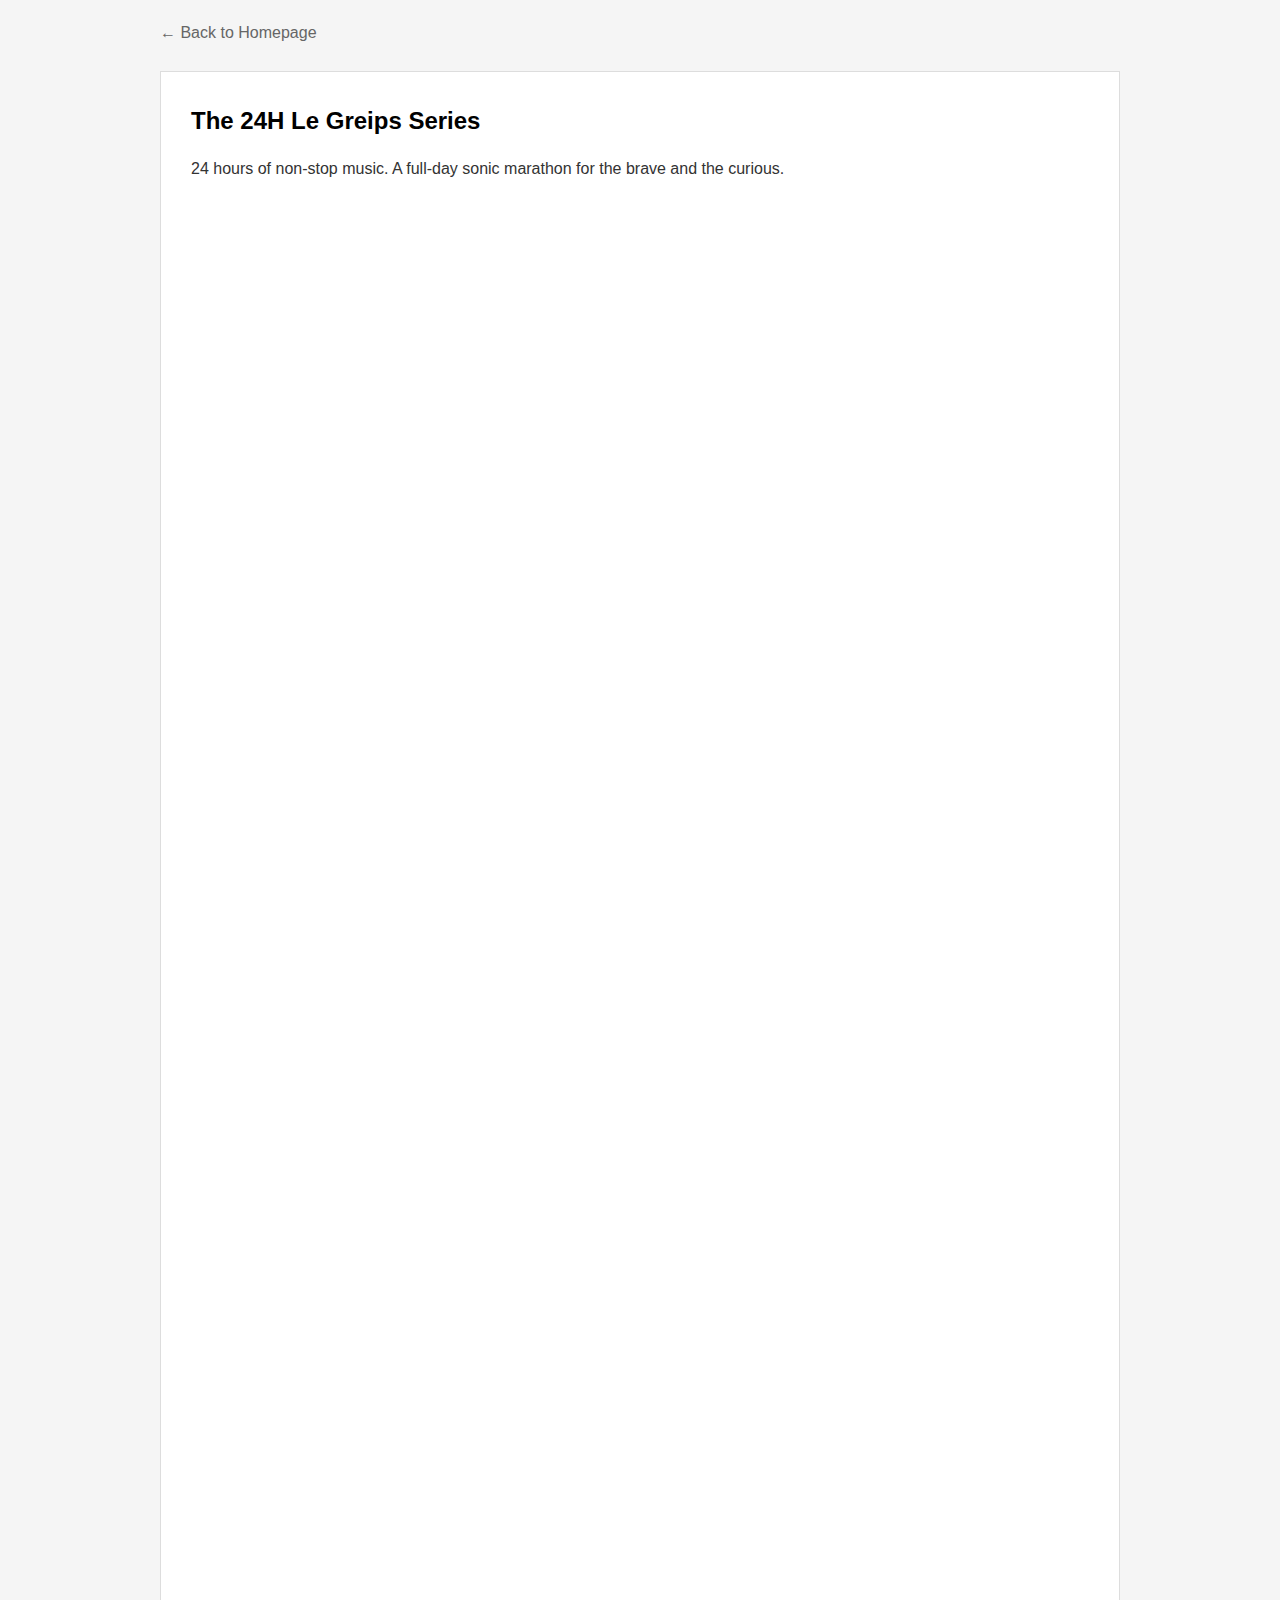
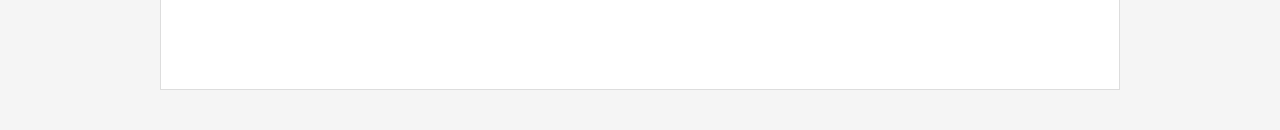
<file: playlists.html>
<!DOCTYPE html>
<html lang="en">
<head>
    <meta charset="UTF-8">
    <meta name="viewport" content="width=device-width, initial-scale=1.0">
    <title>My Playlists - Alessandro Zanette</title>
    <link rel="stylesheet" href="style.css">
</head>
<body>
    <div class="container">
        <nav>
            <a href="index.html">&larr; Back to Homepage</a>
        </nav>
        <br>  
        <div class="section" id="playlists-section">
            <h3>The 24H Le Greips Series</h3>
            <p>24 hours of non-stop music. A full-day sonic marathon for the brave and the curious.</p>
            <iframe data-testid="embed-iframe" style="border-radius:12px" src="https://open.spotify.com/embed/playlist/3sTNIqMFts4DlITPaO6NlR?utm_source=generator" width="100%" height="352" frameBorder="0" allowfullscreen="" allow="autoplay; clipboard-write; encrypted-media; fullscreen; picture-in-picture" loading="lazy"></iframe>
            <iframe data-testid="embed-iframe" style="border-radius:12px" src="https://open.spotify.com/embed/playlist/6U64jwkSYHhUga27uKKtMZ?utm_source=generator" width="100%" height="352" frameBorder="0" allowfullscreen="" allow="autoplay; clipboard-write; encrypted-media; fullscreen; picture-in-picture" loading="lazy"></iframe>
            <iframe data-testid="embed-iframe" style="border-radius:12px" src="https://open.spotify.com/embed/playlist/6FvdiArxd2AMKHWbQ4HhUI?utm_source=generator" width="100%" height="352" frameBorder="0" allowfullscreen="" allow="autoplay; clipboard-write; encrypted-media; fullscreen; picture-in-picture" loading="lazy"></iframe>
            <iframe data-testid="embed-iframe" style="border-radius:12px" src="https://open.spotify.com/embed/playlist/3A1raubIVtqTePO1PCMC5Q?utm_source=generator" width="100%" height="352" frameBorder="0" allowfullscreen="" allow="autoplay; clipboard-write; encrypted-media; fullscreen; picture-in-picture" loading="lazy"></iframe>
        </div>
    </div>
</body>
</html>
</file>
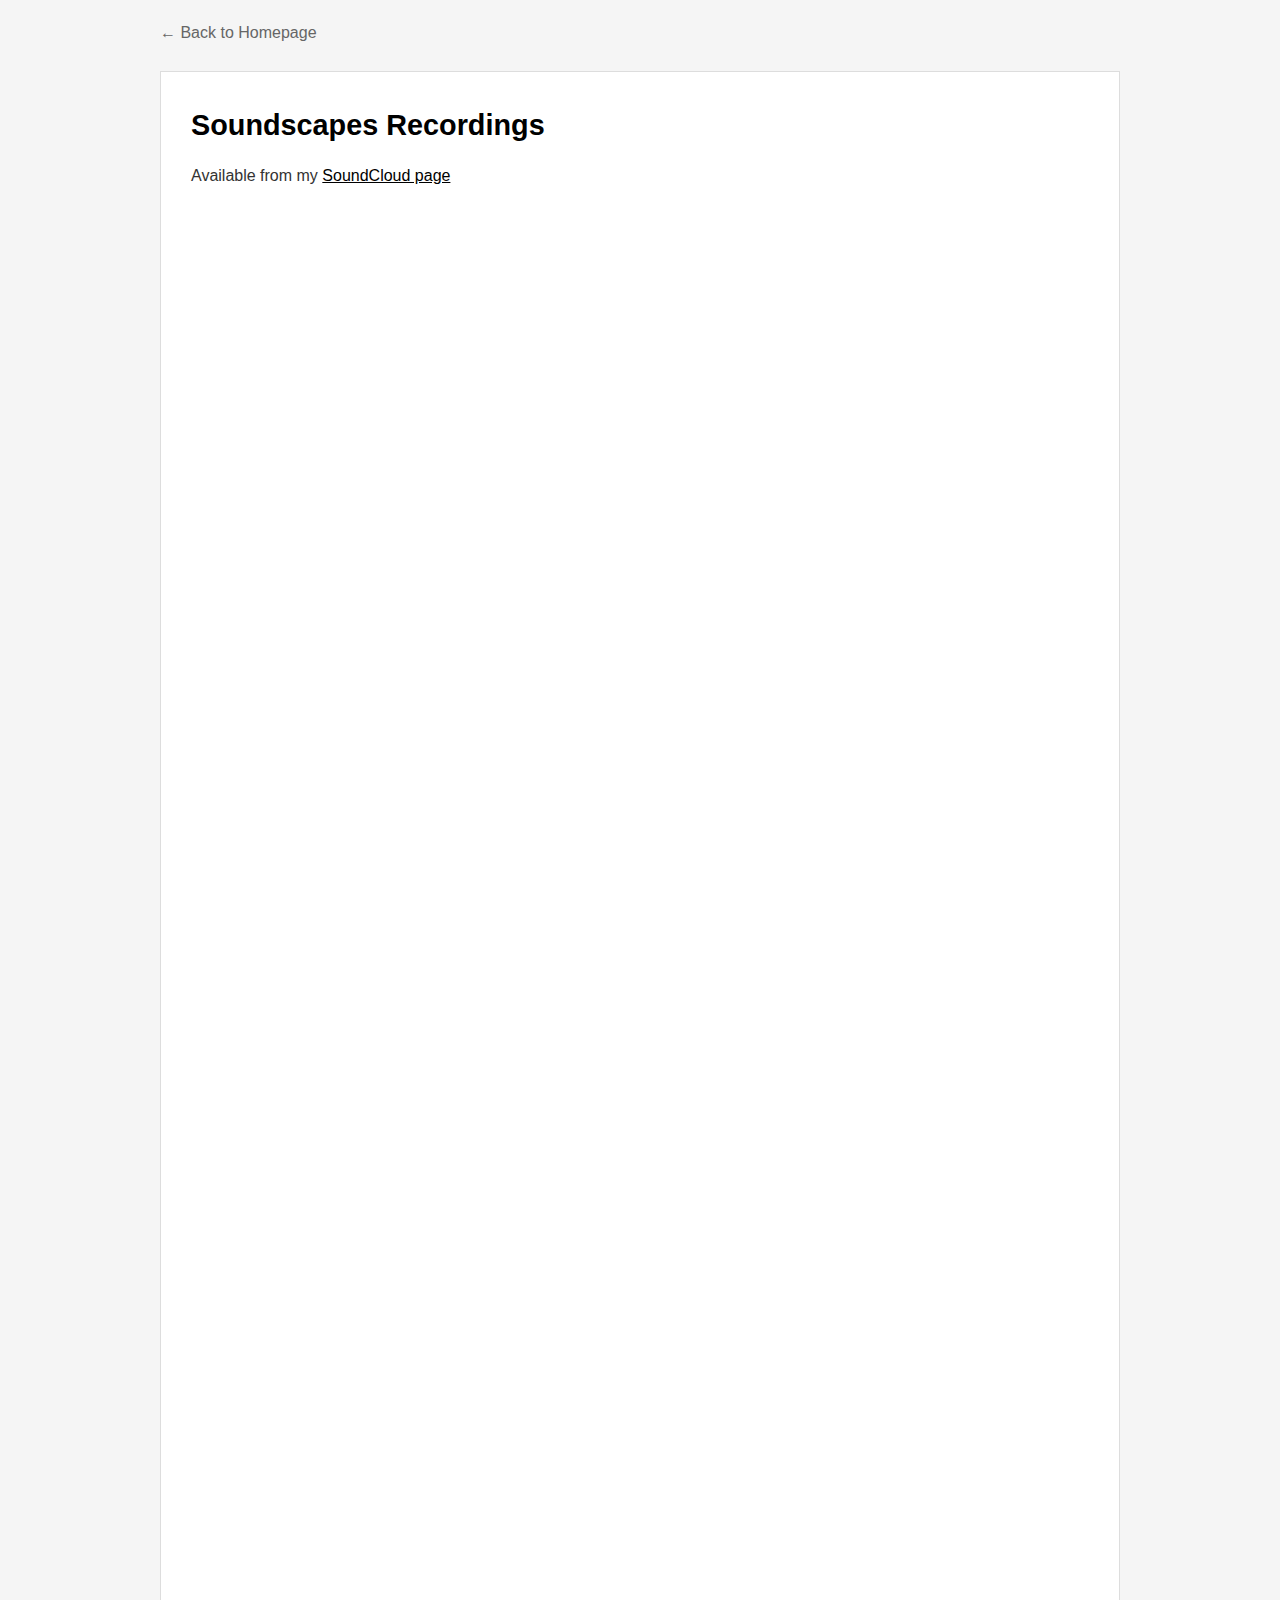
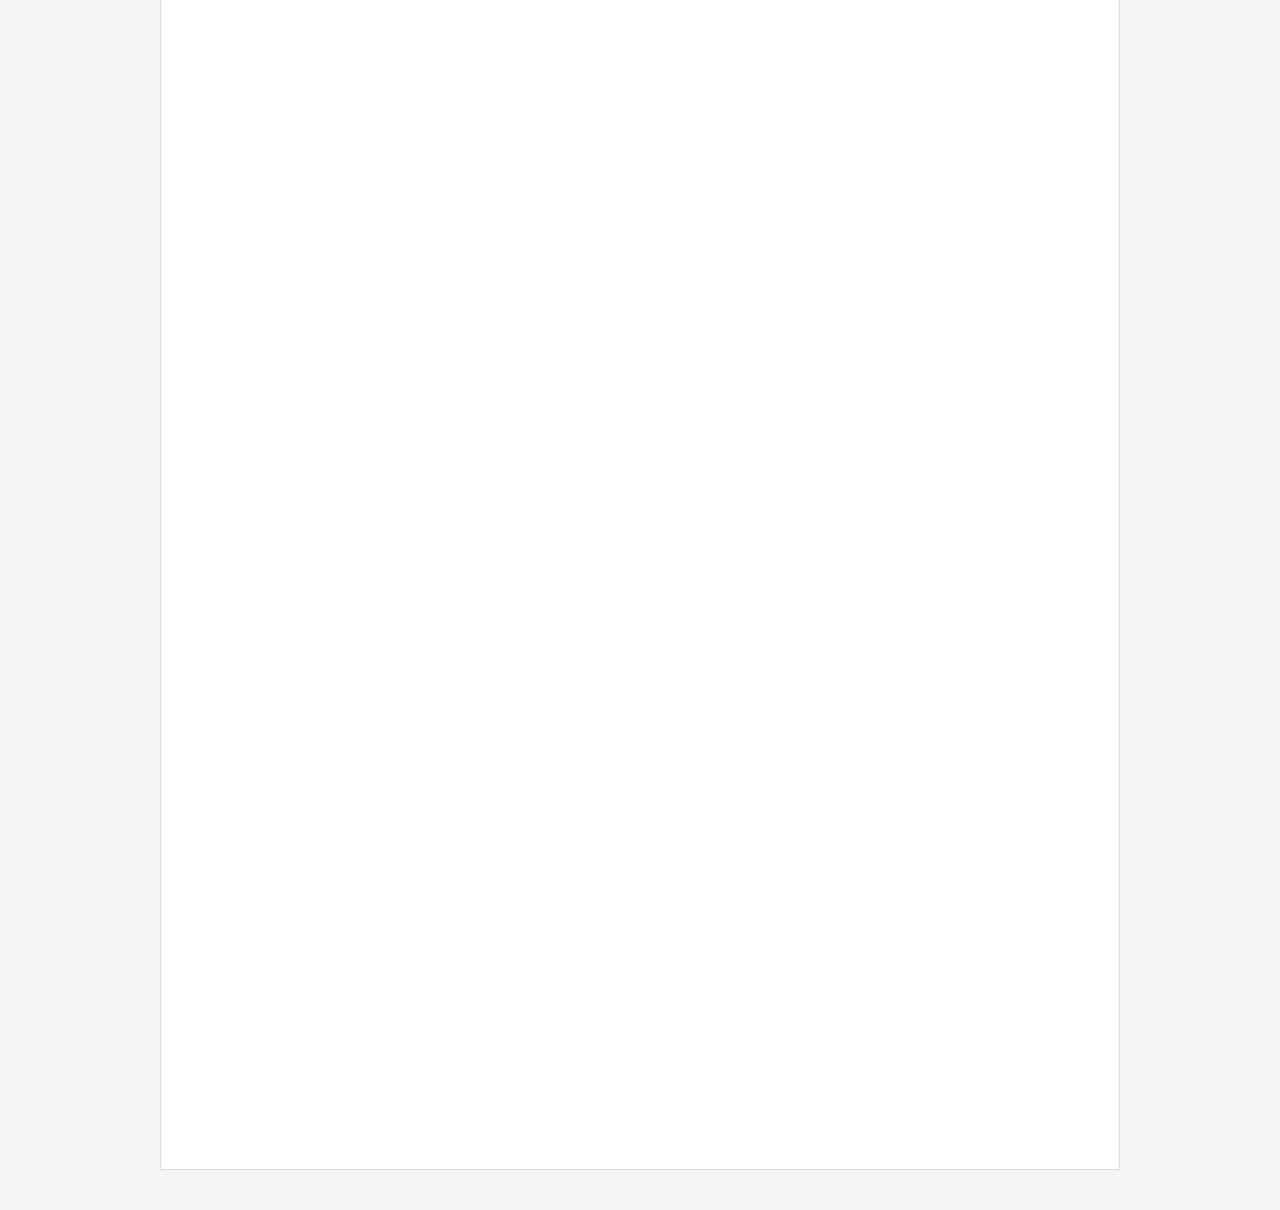
<file: soundscapes.html>
<!DOCTYPE html>
<html lang="en">
<head>
    <meta charset="UTF-8">
    <meta name="viewport" content="width=device-width, initial-scale=1.0">
    <title>Soundscapes - Alessandro Zanette</title>
    <link rel="stylesheet" href="style.css">
</head>
<body>
    <div class="container">
        <nav>
            <a href="index.html">&larr; Back to Homepage</a>
        </nav>
        <br>  
        <div class="section" id="soundscapes-section">
            <h2>Soundscapes Recordings</h2>
            <p>Available from my <a href="https://soundcloud.com/alessandrozanette" target="_blank" class="inline-link">SoundCloud page</a></p>
            
            <div class="soundcloud-embed">
                <iframe width="100%" height="300" scrolling="no" frameborder="no" allow="autoplay" src="https://w.soundcloud.com/player/?url=https%3A//api.soundcloud.com/tracks/194028279&color=%23000000&auto_play=false&hide_related=true&show_comments=false&show_user=true&show_reposts=false&show_teaser=false&visual=true"></iframe>
            </div>
            
            <div class="soundcloud-embed">
                <iframe width="100%" height="300" scrolling="no" frameborder="no" allow="autoplay" src="https://w.soundcloud.com/player/?url=https%3A//api.soundcloud.com/tracks/183607882&color=%23000000&auto_play=false&hide_related=true&show_comments=false&show_user=true&show_reposts=false&show_teaser=false&visual=true"></iframe>
            </div>
            
            <div class="soundcloud-embed">
                <iframe width="100%" height="300" scrolling="no" frameborder="no" allow="autoplay" src="https://w.soundcloud.com/player/?url=https%3A//api.soundcloud.com/tracks/55597729&color=%23000000&auto_play=false&hide_related=true&show_comments=false&show_user=true&show_reposts=false&show_teaser=false&visual=true"></iframe>
            </div>
            
            <div class="soundcloud-embed">
                <iframe width="100%" height="300" scrolling="no" frameborder="no" allow="autoplay" src="https://w.soundcloud.com/player/?url=https%3A//api.soundcloud.com/tracks/46562892&color=%23000000&auto_play=false&hide_related=true&show_comments=false&show_user=true&show_reposts=false&show_teaser=false&visual=true"></iframe>
            </div>
            
            <div class="soundcloud-embed">
                <iframe width="100%" height="300" scrolling="no" frameborder="no" allow="autoplay" src="https://w.soundcloud.com/player/?url=https%3A//api.soundcloud.com/tracks/46562890&color=%23000000&auto_play=false&hide_related=true&show_comments=false&show_user=true&show_reposts=false&show_teaser=false&visual=true"></iframe>
            </div>
            
            <div class="soundcloud-embed">
                <iframe width="100%" height="300" scrolling="no" frameborder="no" allow="autoplay" src="https://w.soundcloud.com/player/?url=https%3A//api.soundcloud.com/tracks/46562889&color=%23000000&auto_play=false&hide_related=true&show_comments=false&show_user=true&show_reposts=false&show_teaser=false&visual=true"></iframe>
            </div>
            
            <div class="soundcloud-embed">
                <iframe width="100%" height="300" scrolling="no" frameborder="no" allow="autoplay" src="https://w.soundcloud.com/player/?url=https%3A//api.soundcloud.com/tracks/46562888&color=%23000000&auto_play=false&hide_related=true&show_comments=false&show_user=true&show_reposts=false&show_teaser=false&visual=true"></iframe>
            </div>
            
            <div class="soundcloud-embed">
                <iframe width="100%" height="300" scrolling="no" frameborder="no" allow="autoplay" src="https://w.soundcloud.com/player/?url=https%3A//api.soundcloud.com/tracks/46562887&color=%23000000&auto_play=false&hide_related=true&show_comments=false&show_user=true&show_reposts=false&show_teaser=false&visual=true"></iframe>
            </div>
        </div>
    </div>
</body>
</html>
</file>
<file: style.css>
* {
    margin: 0;
    padding: 0;
    box-sizing: border-box;
}

body {
    font-family: Arial, sans-serif;
    background-color: #f5f5f5;
    color: #000;
    line-height: 1.6;
}

.container {
    max-width: 1000px;
    margin: 0 auto;
    padding: 20px;
}

header {
    background-color: #fff;
    border: 1px solid #ddd;
    padding: 30px;
    margin-bottom: 20px;
    text-align: center;
}

h1 {
    font-size: 2.5em;
    color: #000;
    margin-bottom: 10px;
}

nav p {
    font-size: 1.1em;
    color: #666;
}

.section {
    background-color: #fff;
    border: 1px solid #ddd;
    padding: 30px;
    margin-bottom: 20px;
}

h2 {
    font-size: 1.8em;
    color: #000;
    margin-bottom: 15px;
}

h3 {
    font-size: 1.5em;
    color: #000;
    margin-bottom: 15px;
}

p {
    color: #333;
    margin-bottom: 10px;
}

.links {
    margin-top: 15px;
}

.links a {
    display: inline-block;
    padding: 10px 20px;
    margin-right: 10px;
    margin-bottom: 10px;
    background-color: #fff;
    color: #000;
    text-decoration: none;
    border: 2px solid #ddd;
    transition: all 0.2s ease;
}

.links a:hover {
    border-color: #000;
    background-color: #f9f9f9;
}

/* Responsive */
@media (max-width: 768px) {
    .container {
        padding: 10px;
    }

    header {
        padding: 20px;
    }

    h1 {
        font-size: 2em;
    }

    .section {
        padding: 20px;
    }

    .links a {
        display: block;
        margin-right: 0;
    }
}

#playlists-section iframe {
    display: block;
    margin-bottom: 20px;
}

#playlists-section iframe:last-child {
    margin-bottom: 0;
}

/* Soundcloud embeds */
.soundcloud-embed {
    margin-bottom: 20px;
}

.soundcloud-embed:last-child {
    margin-bottom: 0;
}

.soundcloud-embed iframe {
    display: block;
    width: 100%;
}

/* Inline links */
.inline-link {
    color: #000;
    text-decoration: underline;
}

.inline-link:hover {
    color: #666;
}

/* Navigation link styling */
nav a {
    color: #666;
    text-decoration: none;
}

nav a:hover {
    color: #000;
}

/* Project Items */
.project-item {
    padding: 25px 0;
    border-bottom: 1px solid #e5e5e5;
    margin-bottom: 15px;
}

.project-item:last-child {
    border-bottom: none;
    margin-bottom: 0;
}

.project-item h4 {
    margin-bottom: 8px;
    font-size: 1.2em;
    color: #000;
    font-weight: 600;
}

.project-item p {
    margin-bottom: 12px;
    color: #555;
    line-height: 1.5;
    max-width: 800px;
}

/* Project Links */
.project-link {
    display: inline-block;
    padding: 6px 14px;
    background-color: #fff;
    color: #000;
    text-decoration: none;
    border: 1.5px solid #ccc;
    transition: all 0.2s ease;
    font-weight: 500;
    font-size: 0.9em;
    border-radius: 3px;
}

.project-link:hover {
    border-color: #000;
    background-color: #fafafa;
}

/* Project Links */
.project-link {
    display: inline-block;
    padding: 8px 16px;
    background-color: #fff;
    color: #000;
    text-decoration: none;
    border: 2px solid #ddd;
    transition: all 0.2s ease;
    font-weight: 500;
}

.project-link:hover {
    border-color: #000;
    background-color: #f9f9f9;
}

/* Social Icons */
.social-icons {
    display: flex;
    flex-wrap: wrap;
    gap: 15px;
    margin-top: 20px;
}

.social-icons a {
    display: flex;
    align-items: center;
    justify-content: center;
    width: 50px;
    height: 50px;
    background-color: #fff;
    border: 2px solid #ddd;
    color: #000;
    text-decoration: none;
    transition: all 0.2s ease;
}

.social-icons a:hover {
    border-color: #000;
    background-color: #f9f9f9;
}

.social-icons a svg {
    width: 32px;
    height: 32px;
}
</file>
